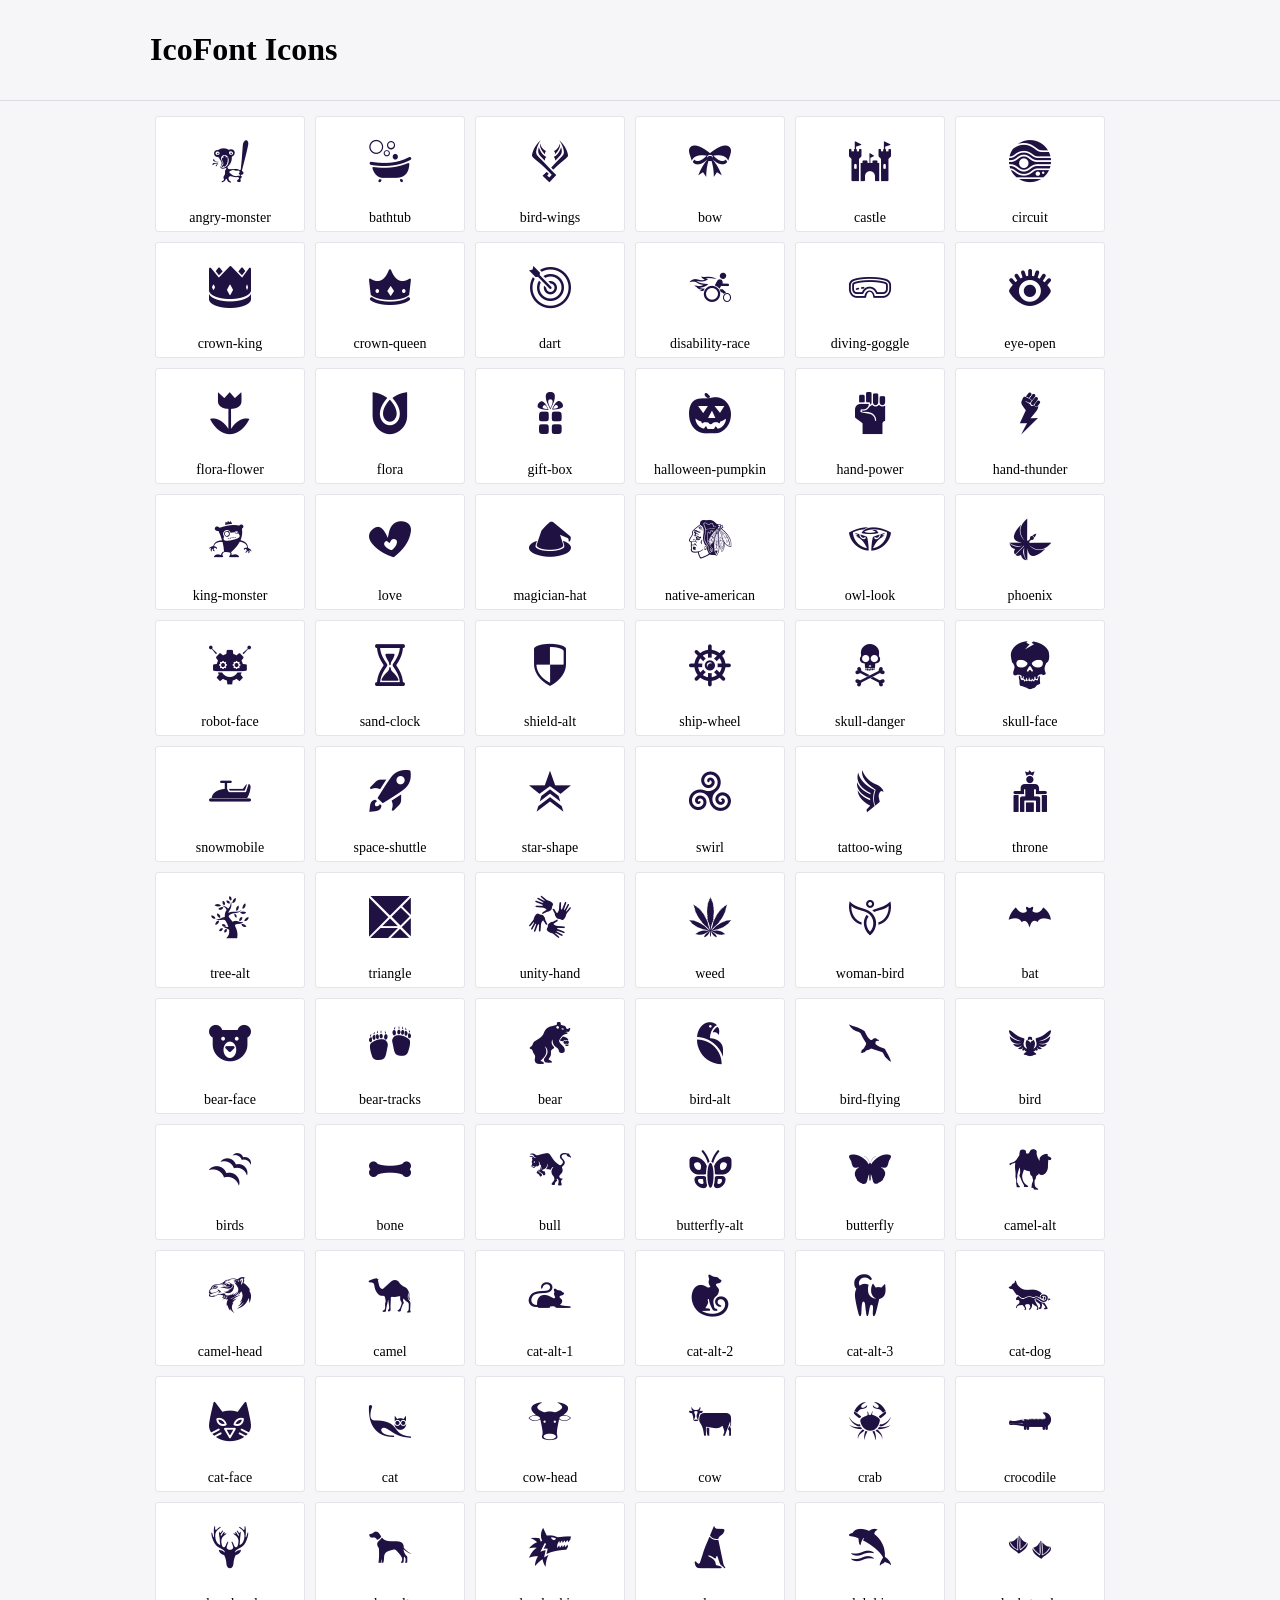
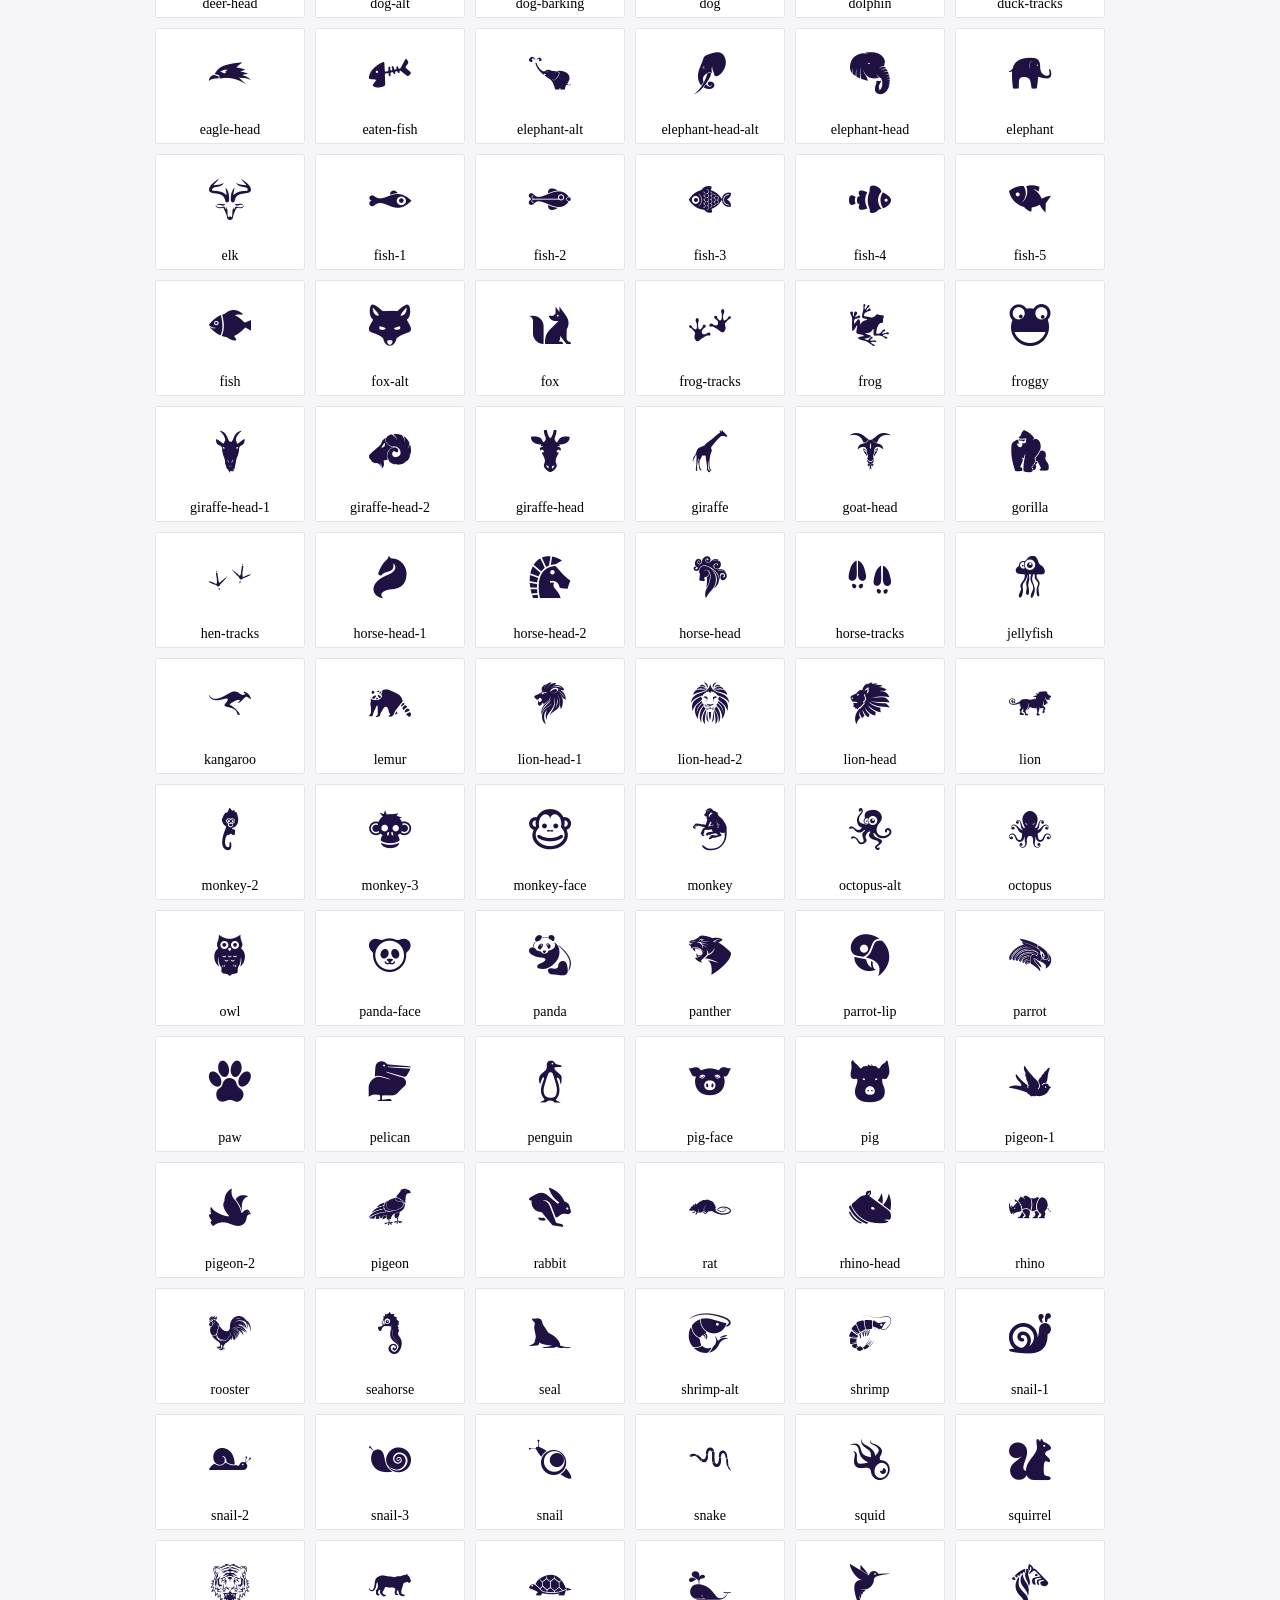
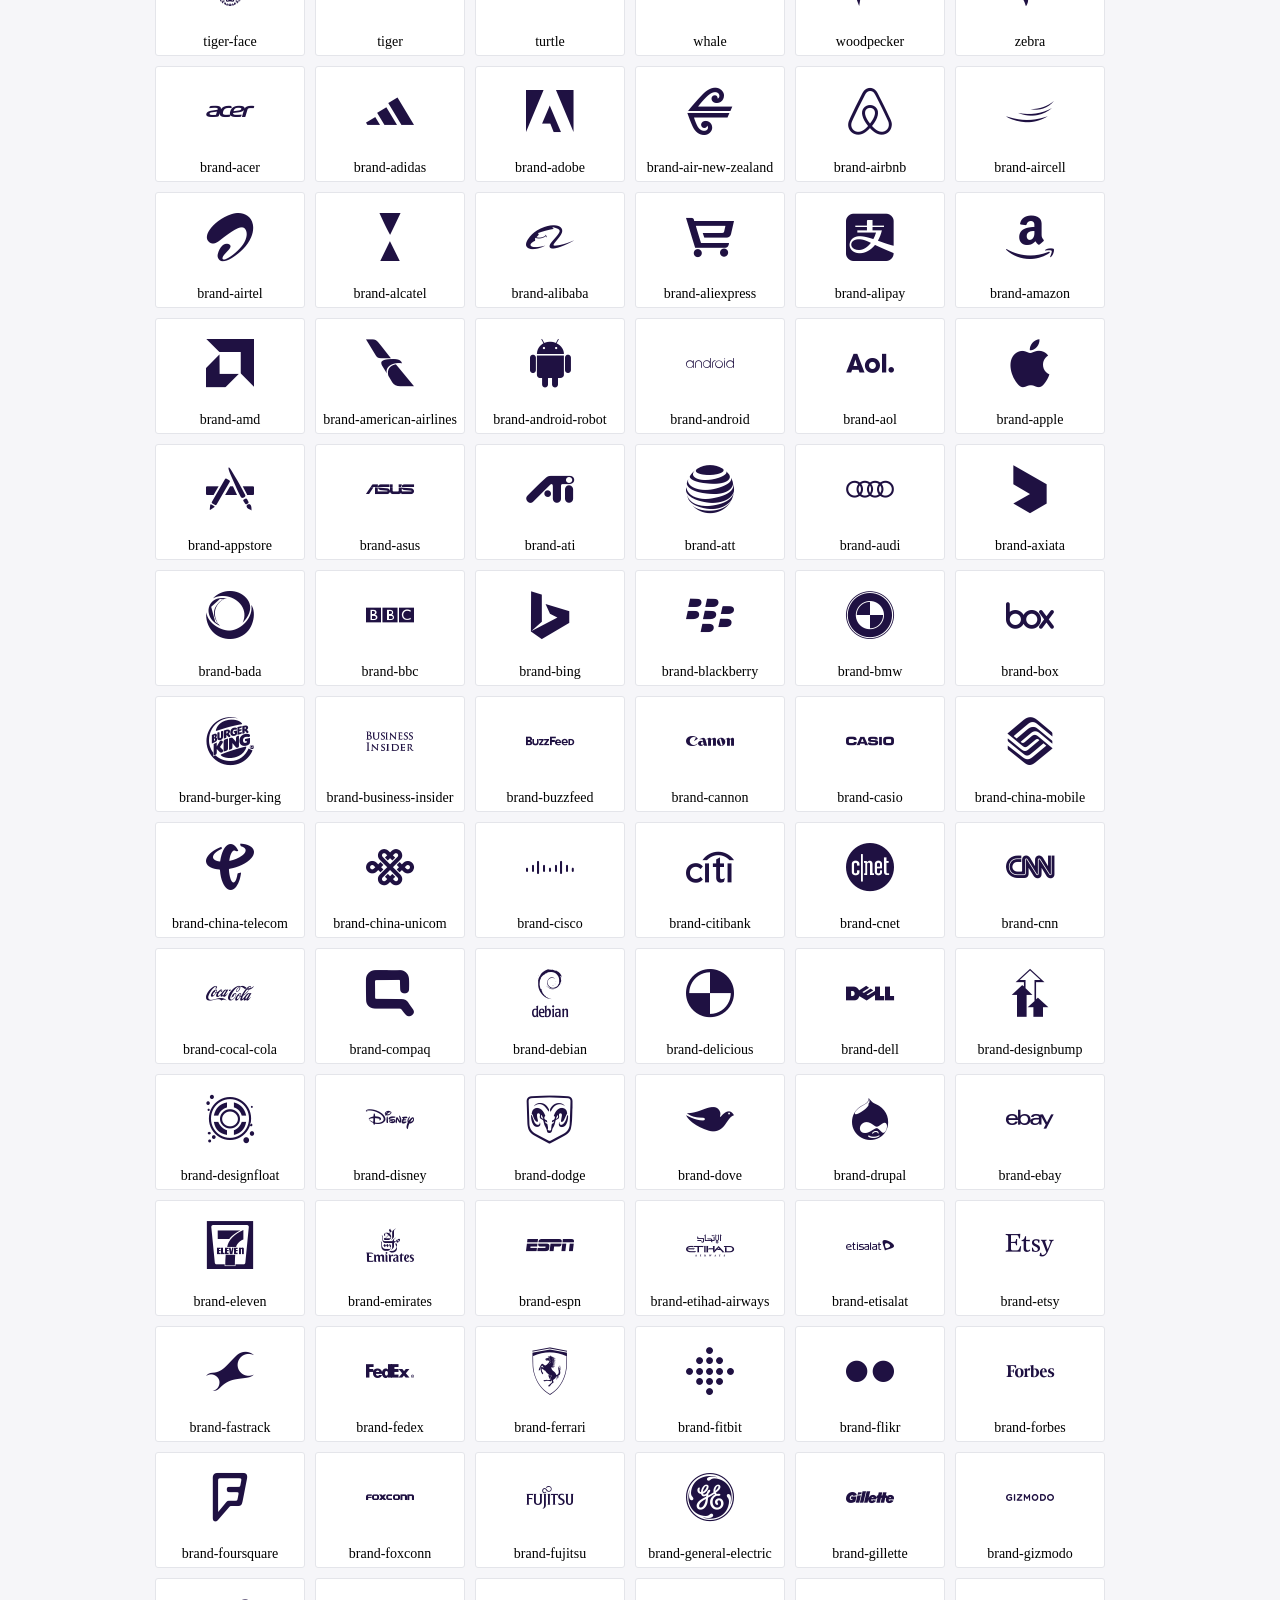
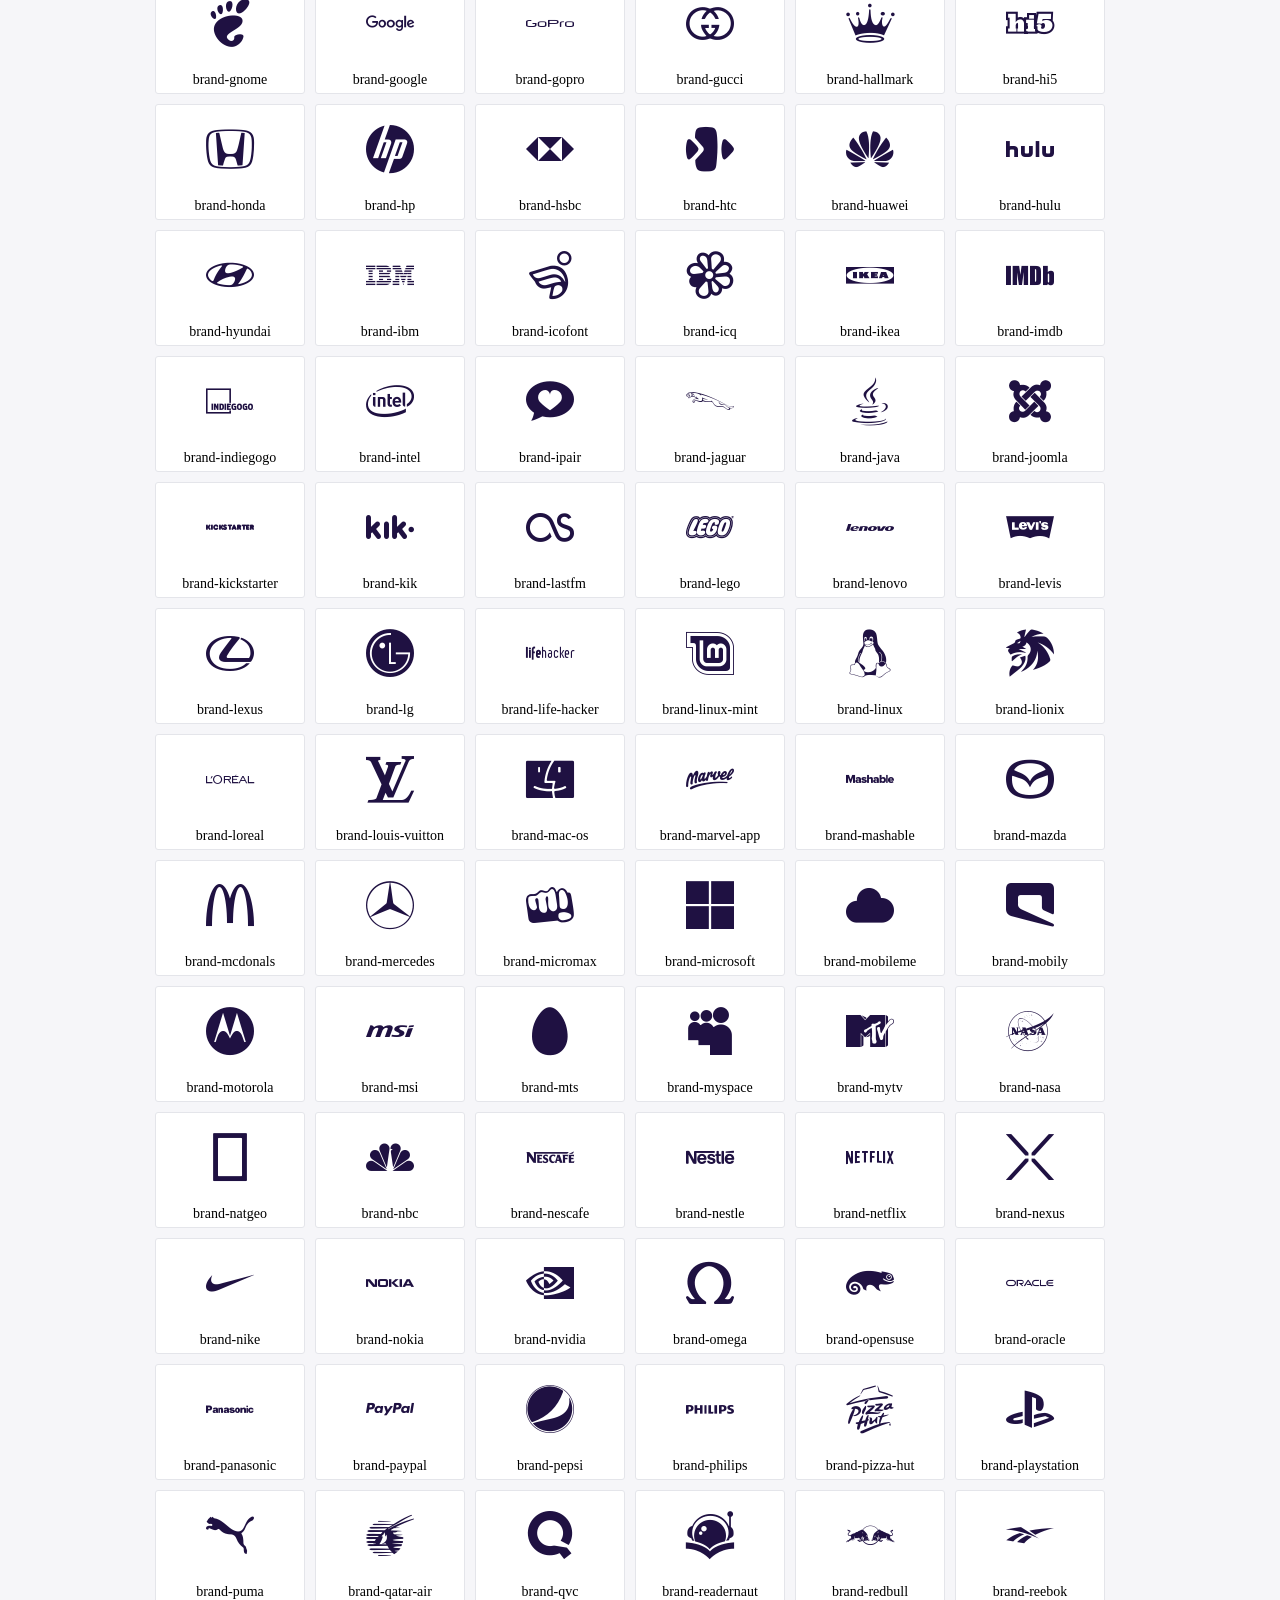
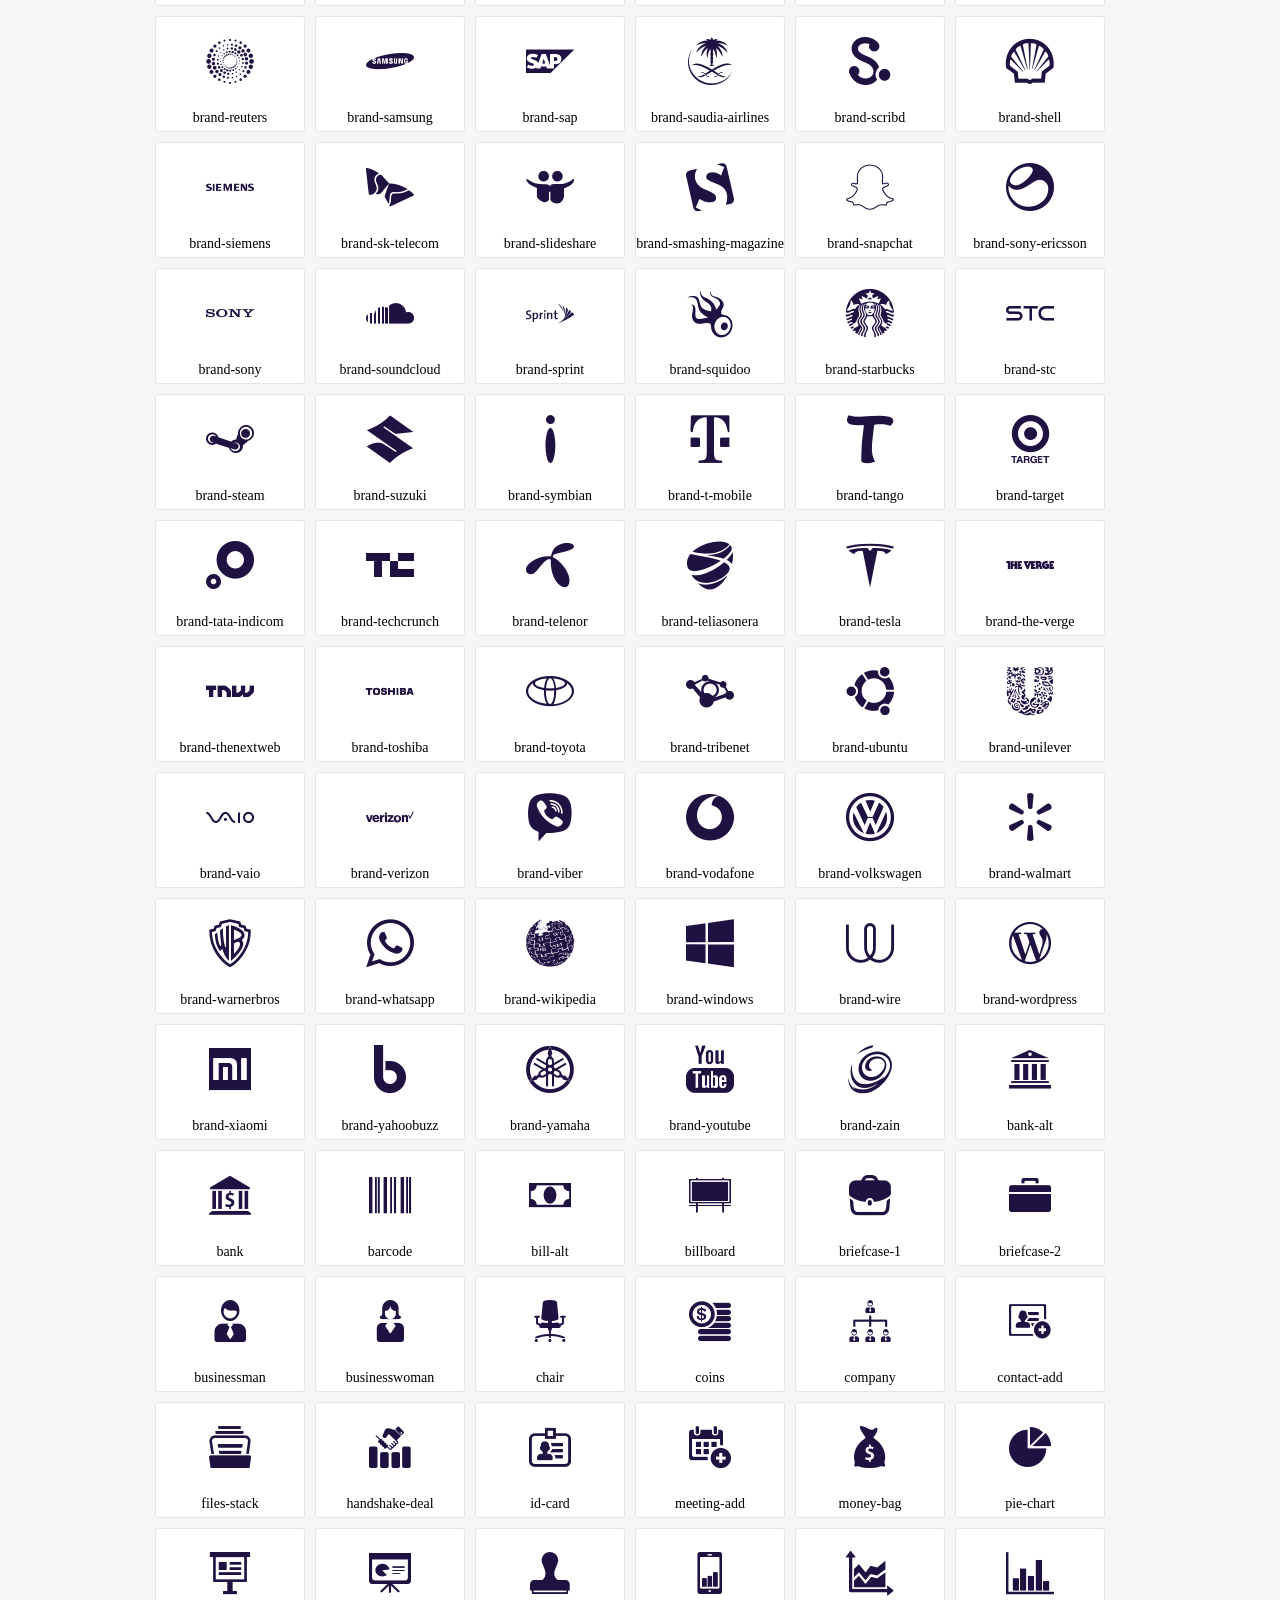
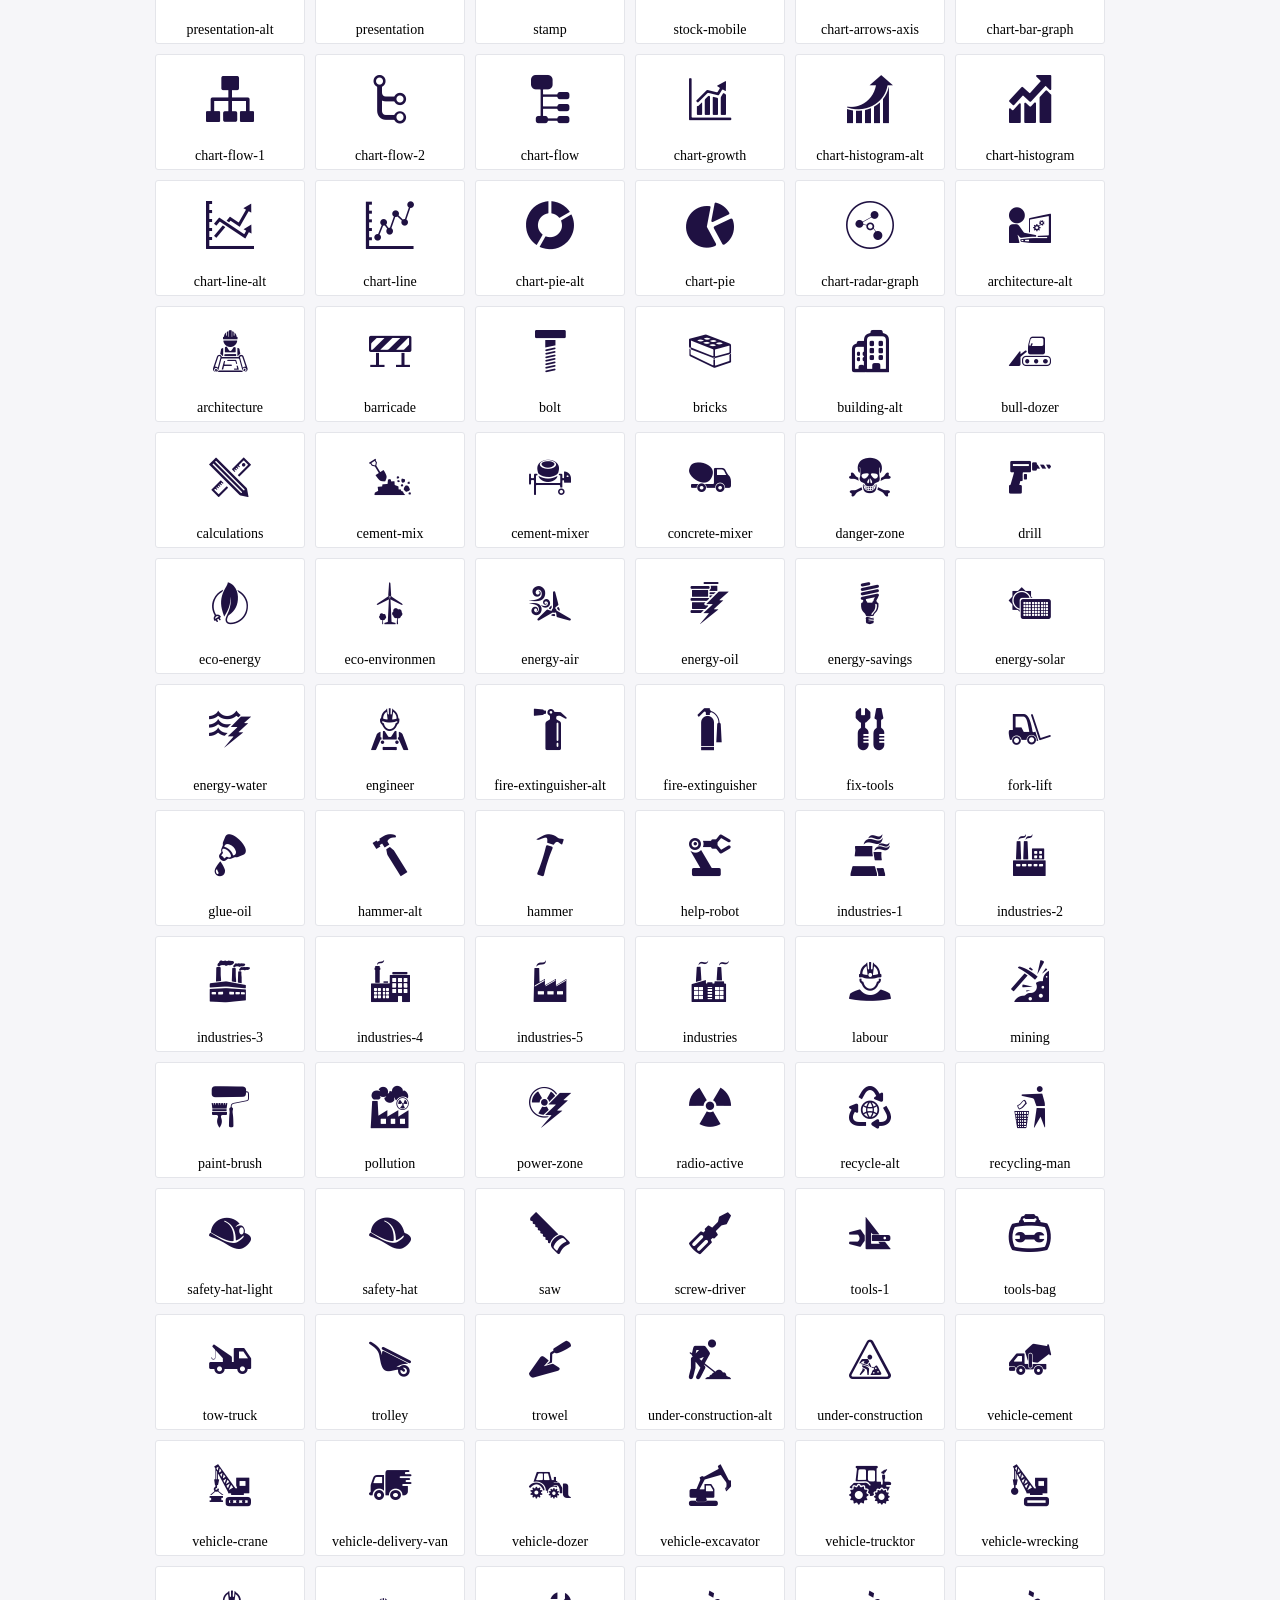
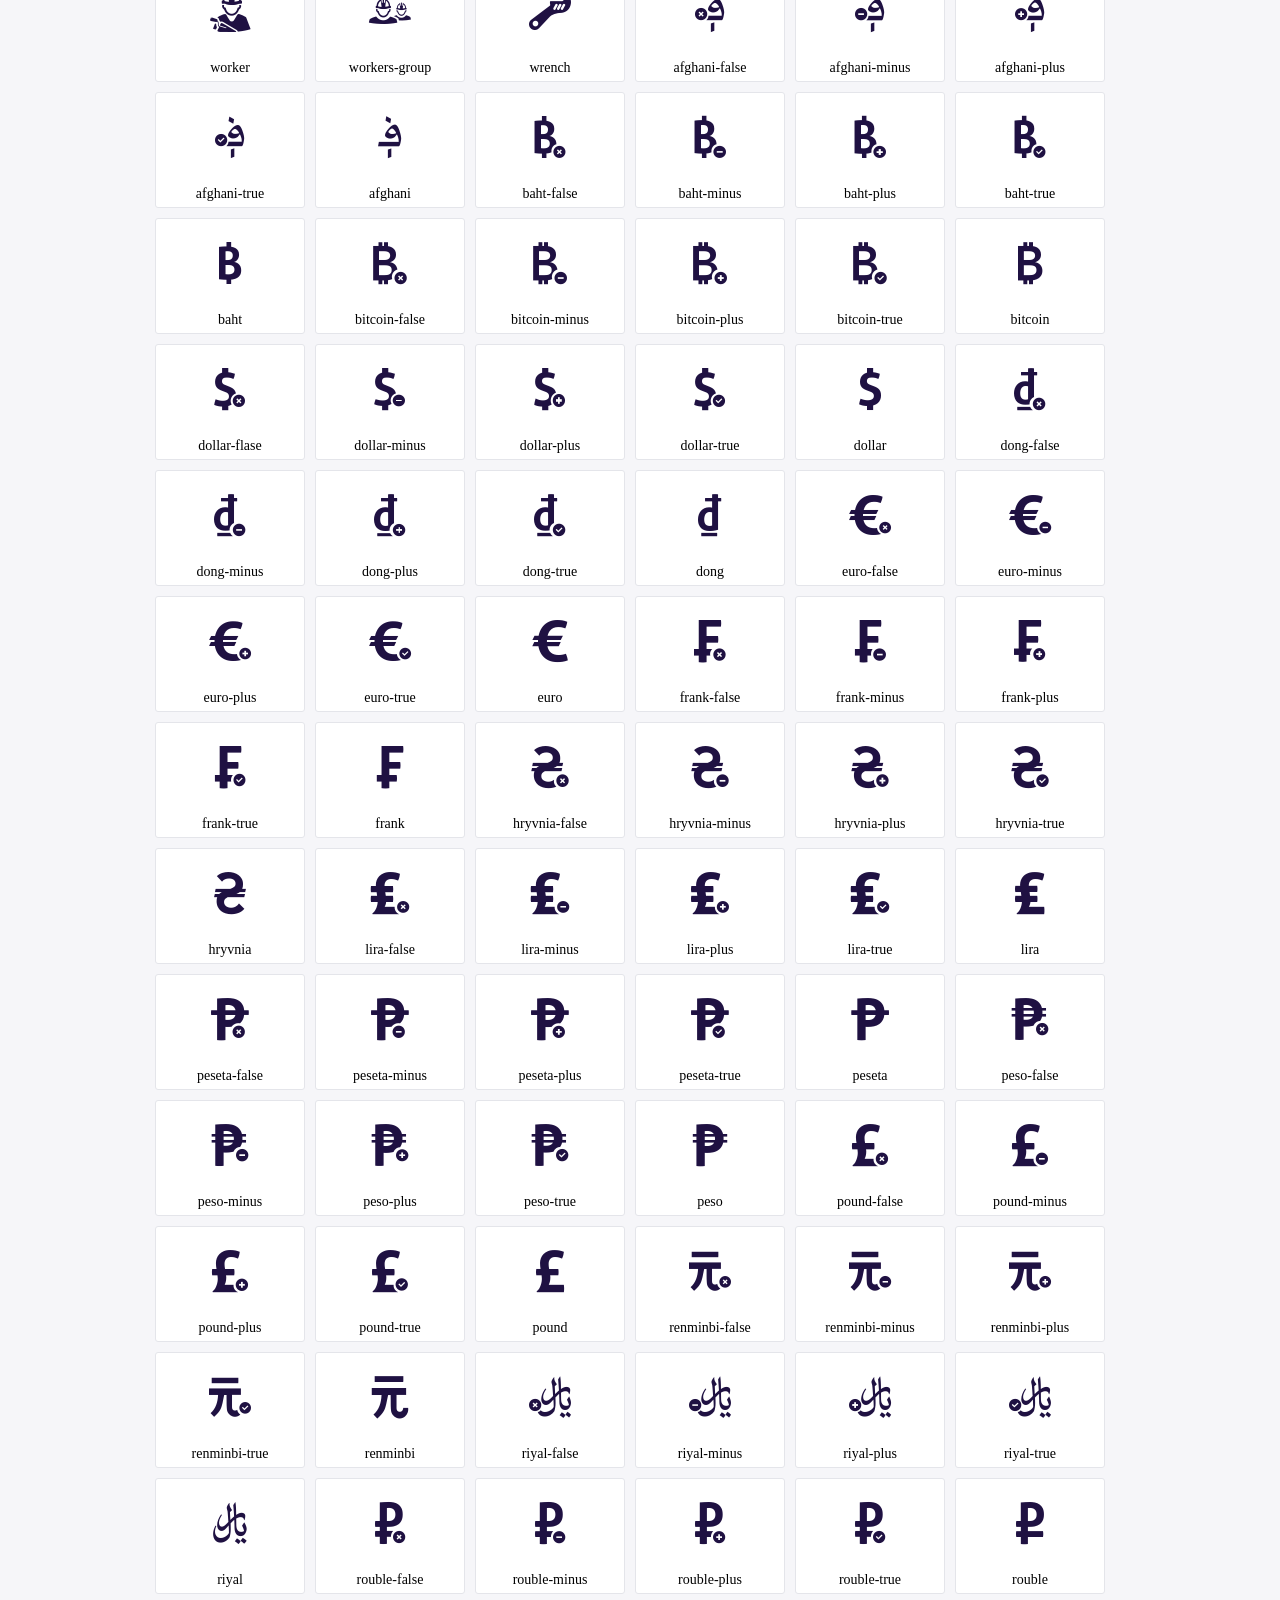
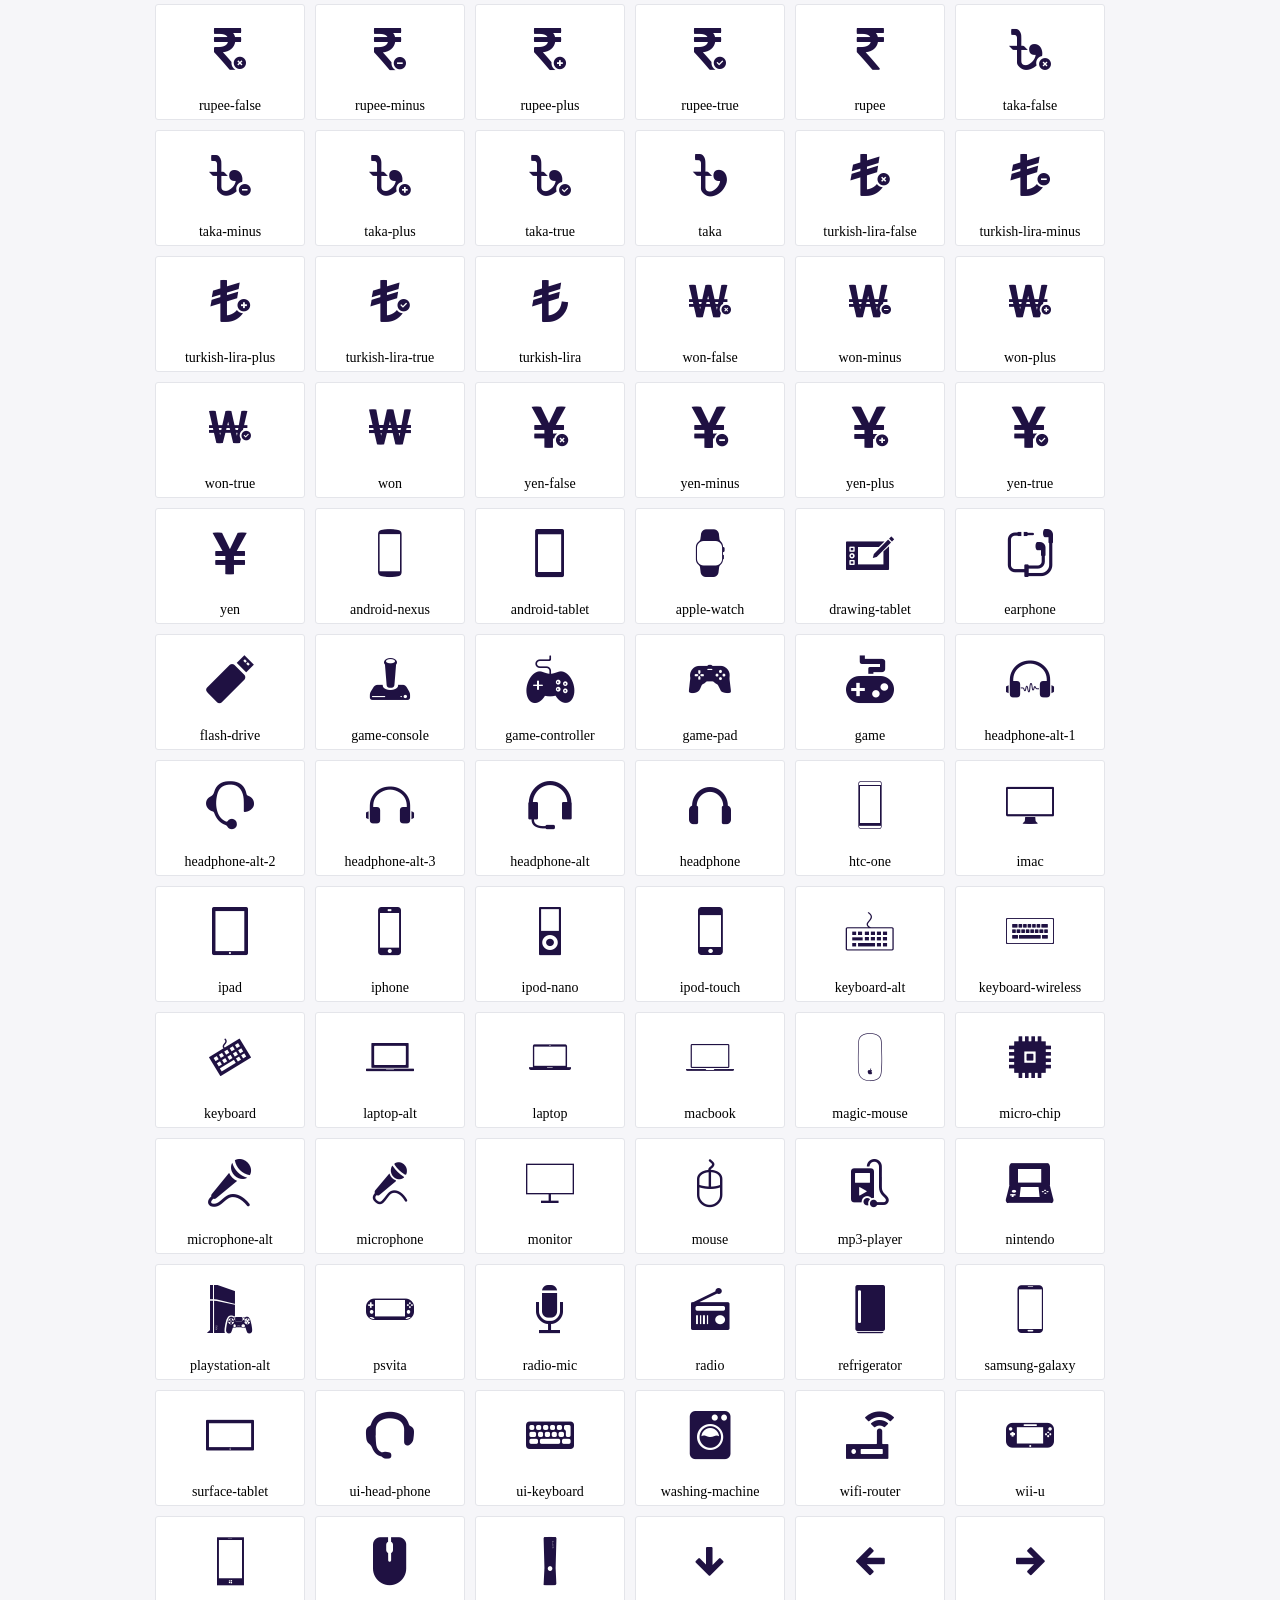
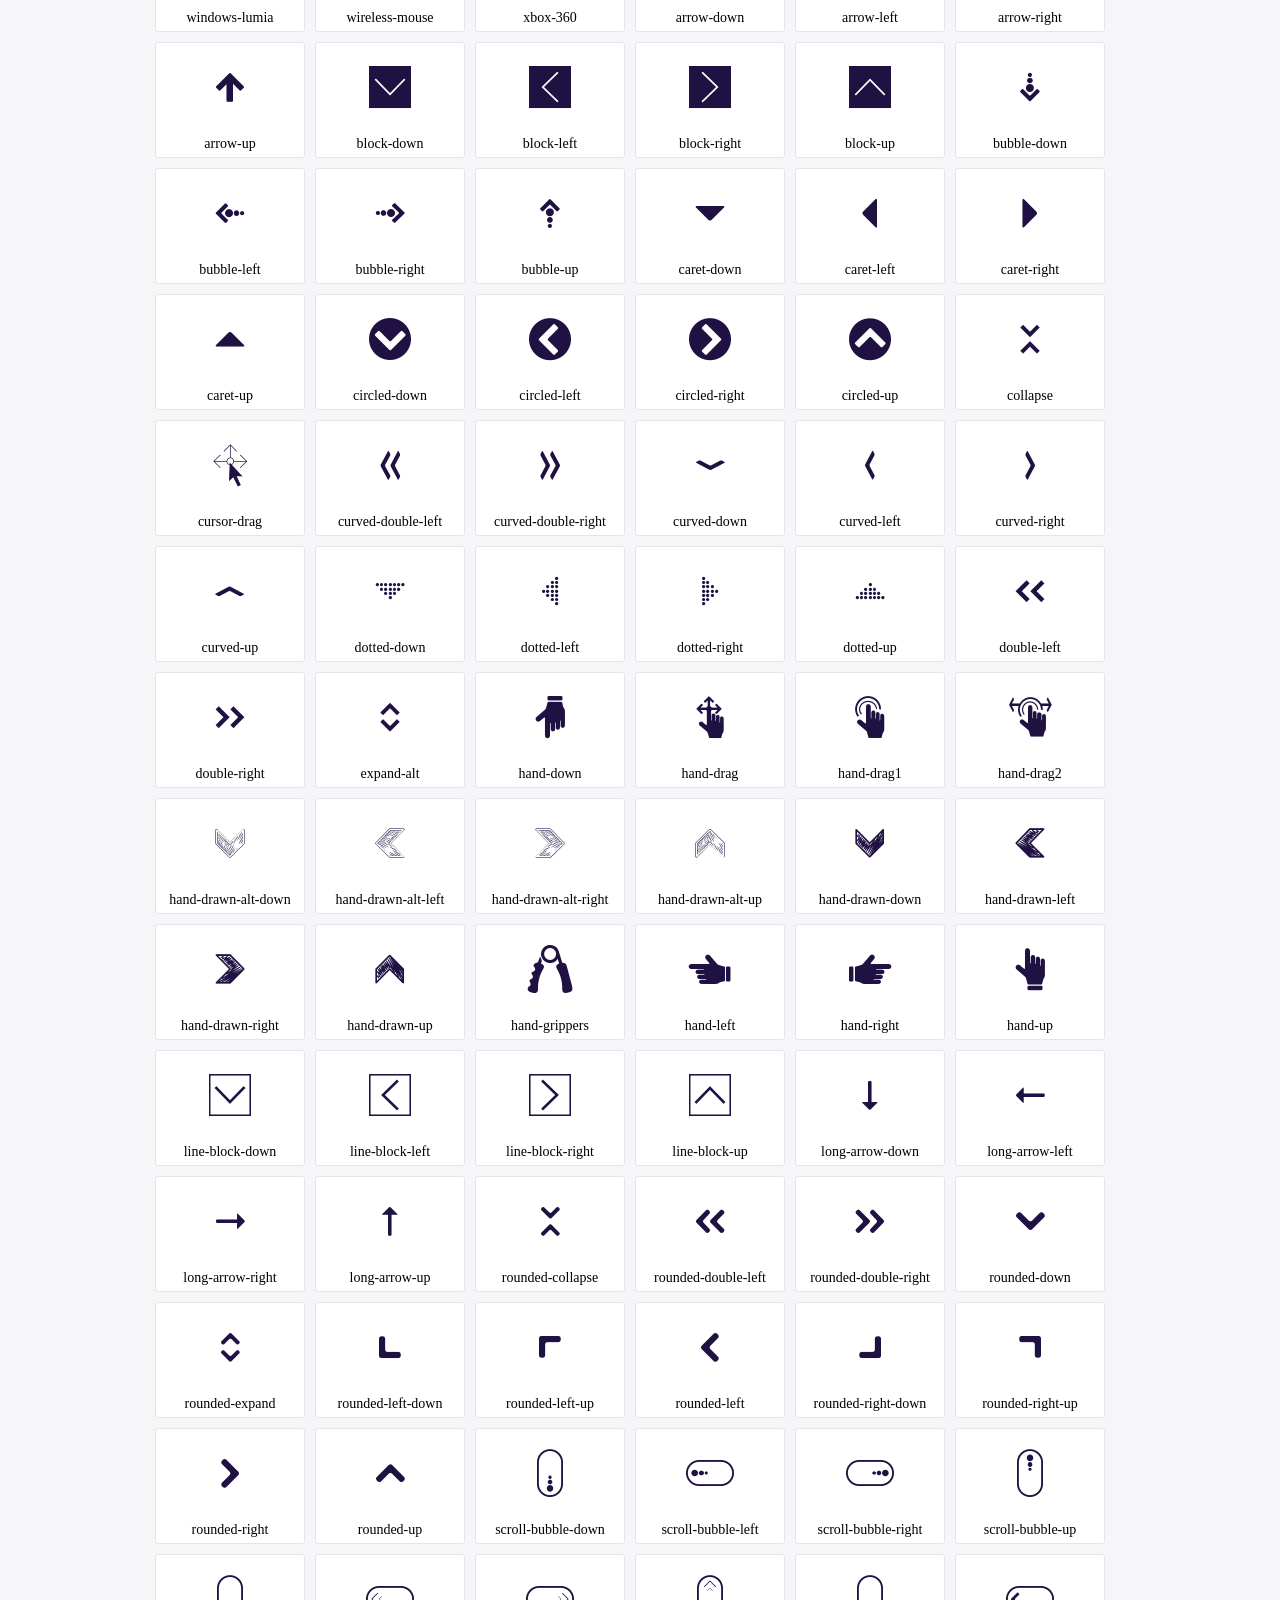
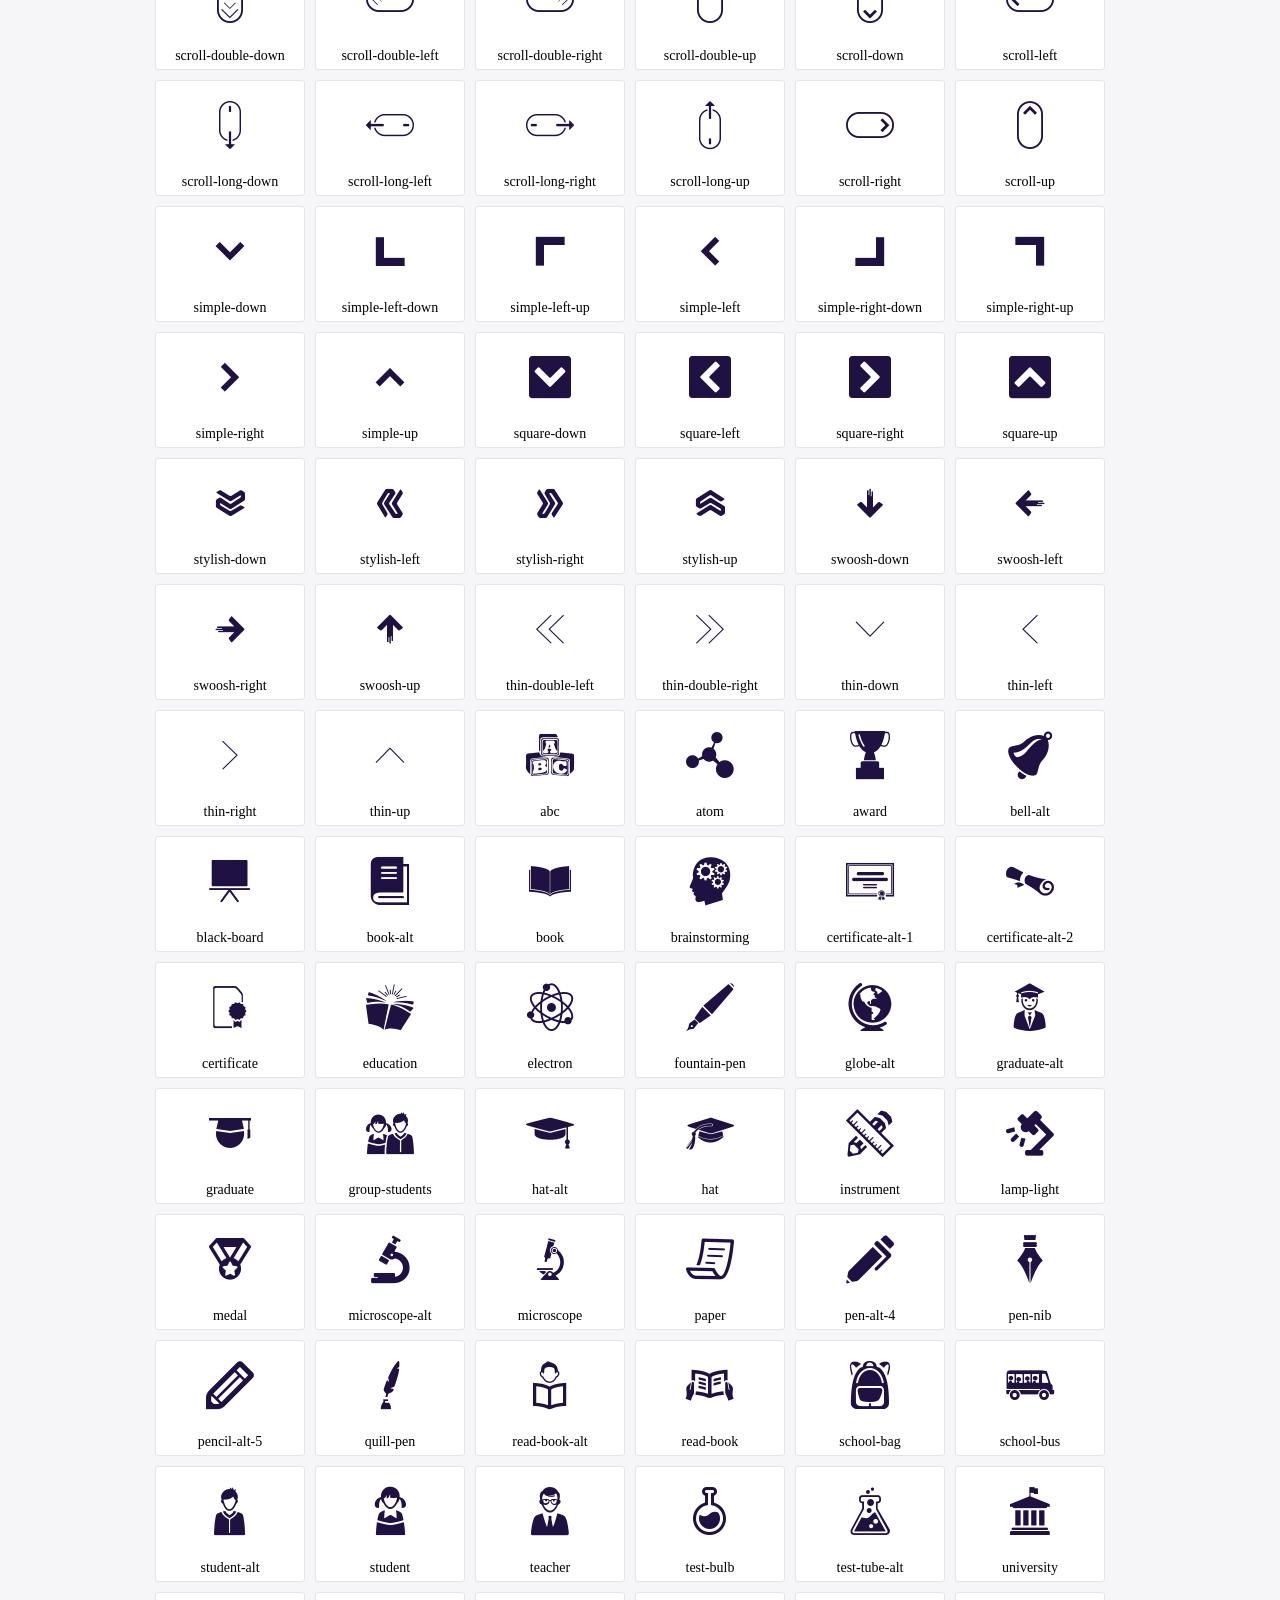
<file: backend/static/icofont/demo.html>
<!DOCTYPE html>
	<html>
	<head>
		<meta charset="utf-8">
		<title>Examples | IcoFont</title>
		<link rel="stylesheet" type="text/css" href="./icofont.min.css">
		<style type="text/css">
			body {
				margin: 0;
				padding: 0;
				background: #F6F6F9;
			}
			.header {
				border-bottom: 1px solid #DCDCE1;
				padding: 10px 0;
				margin-bottom: 10px;
			}
			.container {
				width: 980px;
				margin: 0 auto;
			}
			.ico-title {
				font-size: 2em;
			}
			.iconlist {
				margin: 0;
				padding: 0;
				list-style: none;
				text-align: center;
				width: 100%;
				display: flex;
				flex-wrap: wrap;
				flex-direction: row;
			}
			.iconlist li {
				position: relative;
				margin: 5px;
				width: 150px;
				cursor: pointer;
			}
			.iconlist li .icon-holder {
				position: relative;
				text-align: center;
				border-radius: 3px;
				overflow: hidden;
				padding-bottom: 5px;
				background: #ffffff;
				border: 1px solid #E4E5EA;
				transition: all 0.2s linear 0s;
			}
			.iconlist li .icon-holder:hover {
				background: #00C3DA;
				color: #ffffff;
			}
			.iconlist li .icon-holder:hover .icon i {
				color: #ffffff;
			}
			.iconlist li .icon-holder .icon {
				padding: 20px;
				text-align: center;
			}
			.iconlist li .icon-holder .icon i {
				font-size: 3em;
				color: #1F1142;
			}
			.iconlist li .icon-holder span {
				font-size: 14px;
				display: block;
				margin-top: 5px;
				border-radius: 3px;
			}
		</style>
	</head>
	<body>
	<div class="header">
		<div class="container">
			<h1 class="ico-title"> IcoFont Icons </h1>
		</div>
	</div>
	<div class="container">
		<ul class="iconlist">
		
		<li>
			<div class="icon-holder">
				<div class="icon"> 
					<i class="icofont-angry-monster"></i>
				</div> 
				<span> angry-monster </span>
			</div>
		</li>
		
		<li>
			<div class="icon-holder">
				<div class="icon"> 
					<i class="icofont-bathtub"></i>
				</div> 
				<span> bathtub </span>
			</div>
		</li>
		
		<li>
			<div class="icon-holder">
				<div class="icon"> 
					<i class="icofont-bird-wings"></i>
				</div> 
				<span> bird-wings </span>
			</div>
		</li>
		
		<li>
			<div class="icon-holder">
				<div class="icon"> 
					<i class="icofont-bow"></i>
				</div> 
				<span> bow </span>
			</div>
		</li>
		
		<li>
			<div class="icon-holder">
				<div class="icon"> 
					<i class="icofont-castle"></i>
				</div> 
				<span> castle </span>
			</div>
		</li>
		
		<li>
			<div class="icon-holder">
				<div class="icon"> 
					<i class="icofont-circuit"></i>
				</div> 
				<span> circuit </span>
			</div>
		</li>
		
		<li>
			<div class="icon-holder">
				<div class="icon"> 
					<i class="icofont-crown-king"></i>
				</div> 
				<span> crown-king </span>
			</div>
		</li>
		
		<li>
			<div class="icon-holder">
				<div class="icon"> 
					<i class="icofont-crown-queen"></i>
				</div> 
				<span> crown-queen </span>
			</div>
		</li>
		
		<li>
			<div class="icon-holder">
				<div class="icon"> 
					<i class="icofont-dart"></i>
				</div> 
				<span> dart </span>
			</div>
		</li>
		
		<li>
			<div class="icon-holder">
				<div class="icon"> 
					<i class="icofont-disability-race"></i>
				</div> 
				<span> disability-race </span>
			</div>
		</li>
		
		<li>
			<div class="icon-holder">
				<div class="icon"> 
					<i class="icofont-diving-goggle"></i>
				</div> 
				<span> diving-goggle </span>
			</div>
		</li>
		
		<li>
			<div class="icon-holder">
				<div class="icon"> 
					<i class="icofont-eye-open"></i>
				</div> 
				<span> eye-open </span>
			</div>
		</li>
		
		<li>
			<div class="icon-holder">
				<div class="icon"> 
					<i class="icofont-flora-flower"></i>
				</div> 
				<span> flora-flower </span>
			</div>
		</li>
		
		<li>
			<div class="icon-holder">
				<div class="icon"> 
					<i class="icofont-flora"></i>
				</div> 
				<span> flora </span>
			</div>
		</li>
		
		<li>
			<div class="icon-holder">
				<div class="icon"> 
					<i class="icofont-gift-box"></i>
				</div> 
				<span> gift-box </span>
			</div>
		</li>
		
		<li>
			<div class="icon-holder">
				<div class="icon"> 
					<i class="icofont-halloween-pumpkin"></i>
				</div> 
				<span> halloween-pumpkin </span>
			</div>
		</li>
		
		<li>
			<div class="icon-holder">
				<div class="icon"> 
					<i class="icofont-hand-power"></i>
				</div> 
				<span> hand-power </span>
			</div>
		</li>
		
		<li>
			<div class="icon-holder">
				<div class="icon"> 
					<i class="icofont-hand-thunder"></i>
				</div> 
				<span> hand-thunder </span>
			</div>
		</li>
		
		<li>
			<div class="icon-holder">
				<div class="icon"> 
					<i class="icofont-king-monster"></i>
				</div> 
				<span> king-monster </span>
			</div>
		</li>
		
		<li>
			<div class="icon-holder">
				<div class="icon"> 
					<i class="icofont-love"></i>
				</div> 
				<span> love </span>
			</div>
		</li>
		
		<li>
			<div class="icon-holder">
				<div class="icon"> 
					<i class="icofont-magician-hat"></i>
				</div> 
				<span> magician-hat </span>
			</div>
		</li>
		
		<li>
			<div class="icon-holder">
				<div class="icon"> 
					<i class="icofont-native-american"></i>
				</div> 
				<span> native-american </span>
			</div>
		</li>
		
		<li>
			<div class="icon-holder">
				<div class="icon"> 
					<i class="icofont-owl-look"></i>
				</div> 
				<span> owl-look </span>
			</div>
		</li>
		
		<li>
			<div class="icon-holder">
				<div class="icon"> 
					<i class="icofont-phoenix"></i>
				</div> 
				<span> phoenix </span>
			</div>
		</li>
		
		<li>
			<div class="icon-holder">
				<div class="icon"> 
					<i class="icofont-robot-face"></i>
				</div> 
				<span> robot-face </span>
			</div>
		</li>
		
		<li>
			<div class="icon-holder">
				<div class="icon"> 
					<i class="icofont-sand-clock"></i>
				</div> 
				<span> sand-clock </span>
			</div>
		</li>
		
		<li>
			<div class="icon-holder">
				<div class="icon"> 
					<i class="icofont-shield-alt"></i>
				</div> 
				<span> shield-alt </span>
			</div>
		</li>
		
		<li>
			<div class="icon-holder">
				<div class="icon"> 
					<i class="icofont-ship-wheel"></i>
				</div> 
				<span> ship-wheel </span>
			</div>
		</li>
		
		<li>
			<div class="icon-holder">
				<div class="icon"> 
					<i class="icofont-skull-danger"></i>
				</div> 
				<span> skull-danger </span>
			</div>
		</li>
		
		<li>
			<div class="icon-holder">
				<div class="icon"> 
					<i class="icofont-skull-face"></i>
				</div> 
				<span> skull-face </span>
			</div>
		</li>
		
		<li>
			<div class="icon-holder">
				<div class="icon"> 
					<i class="icofont-snowmobile"></i>
				</div> 
				<span> snowmobile </span>
			</div>
		</li>
		
		<li>
			<div class="icon-holder">
				<div class="icon"> 
					<i class="icofont-space-shuttle"></i>
				</div> 
				<span> space-shuttle </span>
			</div>
		</li>
		
		<li>
			<div class="icon-holder">
				<div class="icon"> 
					<i class="icofont-star-shape"></i>
				</div> 
				<span> star-shape </span>
			</div>
		</li>
		
		<li>
			<div class="icon-holder">
				<div class="icon"> 
					<i class="icofont-swirl"></i>
				</div> 
				<span> swirl </span>
			</div>
		</li>
		
		<li>
			<div class="icon-holder">
				<div class="icon"> 
					<i class="icofont-tattoo-wing"></i>
				</div> 
				<span> tattoo-wing </span>
			</div>
		</li>
		
		<li>
			<div class="icon-holder">
				<div class="icon"> 
					<i class="icofont-throne"></i>
				</div> 
				<span> throne </span>
			</div>
		</li>
		
		<li>
			<div class="icon-holder">
				<div class="icon"> 
					<i class="icofont-tree-alt"></i>
				</div> 
				<span> tree-alt </span>
			</div>
		</li>
		
		<li>
			<div class="icon-holder">
				<div class="icon"> 
					<i class="icofont-triangle"></i>
				</div> 
				<span> triangle </span>
			</div>
		</li>
		
		<li>
			<div class="icon-holder">
				<div class="icon"> 
					<i class="icofont-unity-hand"></i>
				</div> 
				<span> unity-hand </span>
			</div>
		</li>
		
		<li>
			<div class="icon-holder">
				<div class="icon"> 
					<i class="icofont-weed"></i>
				</div> 
				<span> weed </span>
			</div>
		</li>
		
		<li>
			<div class="icon-holder">
				<div class="icon"> 
					<i class="icofont-woman-bird"></i>
				</div> 
				<span> woman-bird </span>
			</div>
		</li>
		
		<li>
			<div class="icon-holder">
				<div class="icon"> 
					<i class="icofont-bat"></i>
				</div> 
				<span> bat </span>
			</div>
		</li>
		
		<li>
			<div class="icon-holder">
				<div class="icon"> 
					<i class="icofont-bear-face"></i>
				</div> 
				<span> bear-face </span>
			</div>
		</li>
		
		<li>
			<div class="icon-holder">
				<div class="icon"> 
					<i class="icofont-bear-tracks"></i>
				</div> 
				<span> bear-tracks </span>
			</div>
		</li>
		
		<li>
			<div class="icon-holder">
				<div class="icon"> 
					<i class="icofont-bear"></i>
				</div> 
				<span> bear </span>
			</div>
		</li>
		
		<li>
			<div class="icon-holder">
				<div class="icon"> 
					<i class="icofont-bird-alt"></i>
				</div> 
				<span> bird-alt </span>
			</div>
		</li>
		
		<li>
			<div class="icon-holder">
				<div class="icon"> 
					<i class="icofont-bird-flying"></i>
				</div> 
				<span> bird-flying </span>
			</div>
		</li>
		
		<li>
			<div class="icon-holder">
				<div class="icon"> 
					<i class="icofont-bird"></i>
				</div> 
				<span> bird </span>
			</div>
		</li>
		
		<li>
			<div class="icon-holder">
				<div class="icon"> 
					<i class="icofont-birds"></i>
				</div> 
				<span> birds </span>
			</div>
		</li>
		
		<li>
			<div class="icon-holder">
				<div class="icon"> 
					<i class="icofont-bone"></i>
				</div> 
				<span> bone </span>
			</div>
		</li>
		
		<li>
			<div class="icon-holder">
				<div class="icon"> 
					<i class="icofont-bull"></i>
				</div> 
				<span> bull </span>
			</div>
		</li>
		
		<li>
			<div class="icon-holder">
				<div class="icon"> 
					<i class="icofont-butterfly-alt"></i>
				</div> 
				<span> butterfly-alt </span>
			</div>
		</li>
		
		<li>
			<div class="icon-holder">
				<div class="icon"> 
					<i class="icofont-butterfly"></i>
				</div> 
				<span> butterfly </span>
			</div>
		</li>
		
		<li>
			<div class="icon-holder">
				<div class="icon"> 
					<i class="icofont-camel-alt"></i>
				</div> 
				<span> camel-alt </span>
			</div>
		</li>
		
		<li>
			<div class="icon-holder">
				<div class="icon"> 
					<i class="icofont-camel-head"></i>
				</div> 
				<span> camel-head </span>
			</div>
		</li>
		
		<li>
			<div class="icon-holder">
				<div class="icon"> 
					<i class="icofont-camel"></i>
				</div> 
				<span> camel </span>
			</div>
		</li>
		
		<li>
			<div class="icon-holder">
				<div class="icon"> 
					<i class="icofont-cat-alt-1"></i>
				</div> 
				<span> cat-alt-1 </span>
			</div>
		</li>
		
		<li>
			<div class="icon-holder">
				<div class="icon"> 
					<i class="icofont-cat-alt-2"></i>
				</div> 
				<span> cat-alt-2 </span>
			</div>
		</li>
		
		<li>
			<div class="icon-holder">
				<div class="icon"> 
					<i class="icofont-cat-alt-3"></i>
				</div> 
				<span> cat-alt-3 </span>
			</div>
		</li>
		
		<li>
			<div class="icon-holder">
				<div class="icon"> 
					<i class="icofont-cat-dog"></i>
				</div> 
				<span> cat-dog </span>
			</div>
		</li>
		
		<li>
			<div class="icon-holder">
				<div class="icon"> 
					<i class="icofont-cat-face"></i>
				</div> 
				<span> cat-face </span>
			</div>
		</li>
		
		<li>
			<div class="icon-holder">
				<div class="icon"> 
					<i class="icofont-cat"></i>
				</div> 
				<span> cat </span>
			</div>
		</li>
		
		<li>
			<div class="icon-holder">
				<div class="icon"> 
					<i class="icofont-cow-head"></i>
				</div> 
				<span> cow-head </span>
			</div>
		</li>
		
		<li>
			<div class="icon-holder">
				<div class="icon"> 
					<i class="icofont-cow"></i>
				</div> 
				<span> cow </span>
			</div>
		</li>
		
		<li>
			<div class="icon-holder">
				<div class="icon"> 
					<i class="icofont-crab"></i>
				</div> 
				<span> crab </span>
			</div>
		</li>
		
		<li>
			<div class="icon-holder">
				<div class="icon"> 
					<i class="icofont-crocodile"></i>
				</div> 
				<span> crocodile </span>
			</div>
		</li>
		
		<li>
			<div class="icon-holder">
				<div class="icon"> 
					<i class="icofont-deer-head"></i>
				</div> 
				<span> deer-head </span>
			</div>
		</li>
		
		<li>
			<div class="icon-holder">
				<div class="icon"> 
					<i class="icofont-dog-alt"></i>
				</div> 
				<span> dog-alt </span>
			</div>
		</li>
		
		<li>
			<div class="icon-holder">
				<div class="icon"> 
					<i class="icofont-dog-barking"></i>
				</div> 
				<span> dog-barking </span>
			</div>
		</li>
		
		<li>
			<div class="icon-holder">
				<div class="icon"> 
					<i class="icofont-dog"></i>
				</div> 
				<span> dog </span>
			</div>
		</li>
		
		<li>
			<div class="icon-holder">
				<div class="icon"> 
					<i class="icofont-dolphin"></i>
				</div> 
				<span> dolphin </span>
			</div>
		</li>
		
		<li>
			<div class="icon-holder">
				<div class="icon"> 
					<i class="icofont-duck-tracks"></i>
				</div> 
				<span> duck-tracks </span>
			</div>
		</li>
		
		<li>
			<div class="icon-holder">
				<div class="icon"> 
					<i class="icofont-eagle-head"></i>
				</div> 
				<span> eagle-head </span>
			</div>
		</li>
		
		<li>
			<div class="icon-holder">
				<div class="icon"> 
					<i class="icofont-eaten-fish"></i>
				</div> 
				<span> eaten-fish </span>
			</div>
		</li>
		
		<li>
			<div class="icon-holder">
				<div class="icon"> 
					<i class="icofont-elephant-alt"></i>
				</div> 
				<span> elephant-alt </span>
			</div>
		</li>
		
		<li>
			<div class="icon-holder">
				<div class="icon"> 
					<i class="icofont-elephant-head-alt"></i>
				</div> 
				<span> elephant-head-alt </span>
			</div>
		</li>
		
		<li>
			<div class="icon-holder">
				<div class="icon"> 
					<i class="icofont-elephant-head"></i>
				</div> 
				<span> elephant-head </span>
			</div>
		</li>
		
		<li>
			<div class="icon-holder">
				<div class="icon"> 
					<i class="icofont-elephant"></i>
				</div> 
				<span> elephant </span>
			</div>
		</li>
		
		<li>
			<div class="icon-holder">
				<div class="icon"> 
					<i class="icofont-elk"></i>
				</div> 
				<span> elk </span>
			</div>
		</li>
		
		<li>
			<div class="icon-holder">
				<div class="icon"> 
					<i class="icofont-fish-1"></i>
				</div> 
				<span> fish-1 </span>
			</div>
		</li>
		
		<li>
			<div class="icon-holder">
				<div class="icon"> 
					<i class="icofont-fish-2"></i>
				</div> 
				<span> fish-2 </span>
			</div>
		</li>
		
		<li>
			<div class="icon-holder">
				<div class="icon"> 
					<i class="icofont-fish-3"></i>
				</div> 
				<span> fish-3 </span>
			</div>
		</li>
		
		<li>
			<div class="icon-holder">
				<div class="icon"> 
					<i class="icofont-fish-4"></i>
				</div> 
				<span> fish-4 </span>
			</div>
		</li>
		
		<li>
			<div class="icon-holder">
				<div class="icon"> 
					<i class="icofont-fish-5"></i>
				</div> 
				<span> fish-5 </span>
			</div>
		</li>
		
		<li>
			<div class="icon-holder">
				<div class="icon"> 
					<i class="icofont-fish"></i>
				</div> 
				<span> fish </span>
			</div>
		</li>
		
		<li>
			<div class="icon-holder">
				<div class="icon"> 
					<i class="icofont-fox-alt"></i>
				</div> 
				<span> fox-alt </span>
			</div>
		</li>
		
		<li>
			<div class="icon-holder">
				<div class="icon"> 
					<i class="icofont-fox"></i>
				</div> 
				<span> fox </span>
			</div>
		</li>
		
		<li>
			<div class="icon-holder">
				<div class="icon"> 
					<i class="icofont-frog-tracks"></i>
				</div> 
				<span> frog-tracks </span>
			</div>
		</li>
		
		<li>
			<div class="icon-holder">
				<div class="icon"> 
					<i class="icofont-frog"></i>
				</div> 
				<span> frog </span>
			</div>
		</li>
		
		<li>
			<div class="icon-holder">
				<div class="icon"> 
					<i class="icofont-froggy"></i>
				</div> 
				<span> froggy </span>
			</div>
		</li>
		
		<li>
			<div class="icon-holder">
				<div class="icon"> 
					<i class="icofont-giraffe-head-1"></i>
				</div> 
				<span> giraffe-head-1 </span>
			</div>
		</li>
		
		<li>
			<div class="icon-holder">
				<div class="icon"> 
					<i class="icofont-giraffe-head-2"></i>
				</div> 
				<span> giraffe-head-2 </span>
			</div>
		</li>
		
		<li>
			<div class="icon-holder">
				<div class="icon"> 
					<i class="icofont-giraffe-head"></i>
				</div> 
				<span> giraffe-head </span>
			</div>
		</li>
		
		<li>
			<div class="icon-holder">
				<div class="icon"> 
					<i class="icofont-giraffe"></i>
				</div> 
				<span> giraffe </span>
			</div>
		</li>
		
		<li>
			<div class="icon-holder">
				<div class="icon"> 
					<i class="icofont-goat-head"></i>
				</div> 
				<span> goat-head </span>
			</div>
		</li>
		
		<li>
			<div class="icon-holder">
				<div class="icon"> 
					<i class="icofont-gorilla"></i>
				</div> 
				<span> gorilla </span>
			</div>
		</li>
		
		<li>
			<div class="icon-holder">
				<div class="icon"> 
					<i class="icofont-hen-tracks"></i>
				</div> 
				<span> hen-tracks </span>
			</div>
		</li>
		
		<li>
			<div class="icon-holder">
				<div class="icon"> 
					<i class="icofont-horse-head-1"></i>
				</div> 
				<span> horse-head-1 </span>
			</div>
		</li>
		
		<li>
			<div class="icon-holder">
				<div class="icon"> 
					<i class="icofont-horse-head-2"></i>
				</div> 
				<span> horse-head-2 </span>
			</div>
		</li>
		
		<li>
			<div class="icon-holder">
				<div class="icon"> 
					<i class="icofont-horse-head"></i>
				</div> 
				<span> horse-head </span>
			</div>
		</li>
		
		<li>
			<div class="icon-holder">
				<div class="icon"> 
					<i class="icofont-horse-tracks"></i>
				</div> 
				<span> horse-tracks </span>
			</div>
		</li>
		
		<li>
			<div class="icon-holder">
				<div class="icon"> 
					<i class="icofont-jellyfish"></i>
				</div> 
				<span> jellyfish </span>
			</div>
		</li>
		
		<li>
			<div class="icon-holder">
				<div class="icon"> 
					<i class="icofont-kangaroo"></i>
				</div> 
				<span> kangaroo </span>
			</div>
		</li>
		
		<li>
			<div class="icon-holder">
				<div class="icon"> 
					<i class="icofont-lemur"></i>
				</div> 
				<span> lemur </span>
			</div>
		</li>
		
		<li>
			<div class="icon-holder">
				<div class="icon"> 
					<i class="icofont-lion-head-1"></i>
				</div> 
				<span> lion-head-1 </span>
			</div>
		</li>
		
		<li>
			<div class="icon-holder">
				<div class="icon"> 
					<i class="icofont-lion-head-2"></i>
				</div> 
				<span> lion-head-2 </span>
			</div>
		</li>
		
		<li>
			<div class="icon-holder">
				<div class="icon"> 
					<i class="icofont-lion-head"></i>
				</div> 
				<span> lion-head </span>
			</div>
		</li>
		
		<li>
			<div class="icon-holder">
				<div class="icon"> 
					<i class="icofont-lion"></i>
				</div> 
				<span> lion </span>
			</div>
		</li>
		
		<li>
			<div class="icon-holder">
				<div class="icon"> 
					<i class="icofont-monkey-2"></i>
				</div> 
				<span> monkey-2 </span>
			</div>
		</li>
		
		<li>
			<div class="icon-holder">
				<div class="icon"> 
					<i class="icofont-monkey-3"></i>
				</div> 
				<span> monkey-3 </span>
			</div>
		</li>
		
		<li>
			<div class="icon-holder">
				<div class="icon"> 
					<i class="icofont-monkey-face"></i>
				</div> 
				<span> monkey-face </span>
			</div>
		</li>
		
		<li>
			<div class="icon-holder">
				<div class="icon"> 
					<i class="icofont-monkey"></i>
				</div> 
				<span> monkey </span>
			</div>
		</li>
		
		<li>
			<div class="icon-holder">
				<div class="icon"> 
					<i class="icofont-octopus-alt"></i>
				</div> 
				<span> octopus-alt </span>
			</div>
		</li>
		
		<li>
			<div class="icon-holder">
				<div class="icon"> 
					<i class="icofont-octopus"></i>
				</div> 
				<span> octopus </span>
			</div>
		</li>
		
		<li>
			<div class="icon-holder">
				<div class="icon"> 
					<i class="icofont-owl"></i>
				</div> 
				<span> owl </span>
			</div>
		</li>
		
		<li>
			<div class="icon-holder">
				<div class="icon"> 
					<i class="icofont-panda-face"></i>
				</div> 
				<span> panda-face </span>
			</div>
		</li>
		
		<li>
			<div class="icon-holder">
				<div class="icon"> 
					<i class="icofont-panda"></i>
				</div> 
				<span> panda </span>
			</div>
		</li>
		
		<li>
			<div class="icon-holder">
				<div class="icon"> 
					<i class="icofont-panther"></i>
				</div> 
				<span> panther </span>
			</div>
		</li>
		
		<li>
			<div class="icon-holder">
				<div class="icon"> 
					<i class="icofont-parrot-lip"></i>
				</div> 
				<span> parrot-lip </span>
			</div>
		</li>
		
		<li>
			<div class="icon-holder">
				<div class="icon"> 
					<i class="icofont-parrot"></i>
				</div> 
				<span> parrot </span>
			</div>
		</li>
		
		<li>
			<div class="icon-holder">
				<div class="icon"> 
					<i class="icofont-paw"></i>
				</div> 
				<span> paw </span>
			</div>
		</li>
		
		<li>
			<div class="icon-holder">
				<div class="icon"> 
					<i class="icofont-pelican"></i>
				</div> 
				<span> pelican </span>
			</div>
		</li>
		
		<li>
			<div class="icon-holder">
				<div class="icon"> 
					<i class="icofont-penguin"></i>
				</div> 
				<span> penguin </span>
			</div>
		</li>
		
		<li>
			<div class="icon-holder">
				<div class="icon"> 
					<i class="icofont-pig-face"></i>
				</div> 
				<span> pig-face </span>
			</div>
		</li>
		
		<li>
			<div class="icon-holder">
				<div class="icon"> 
					<i class="icofont-pig"></i>
				</div> 
				<span> pig </span>
			</div>
		</li>
		
		<li>
			<div class="icon-holder">
				<div class="icon"> 
					<i class="icofont-pigeon-1"></i>
				</div> 
				<span> pigeon-1 </span>
			</div>
		</li>
		
		<li>
			<div class="icon-holder">
				<div class="icon"> 
					<i class="icofont-pigeon-2"></i>
				</div> 
				<span> pigeon-2 </span>
			</div>
		</li>
		
		<li>
			<div class="icon-holder">
				<div class="icon"> 
					<i class="icofont-pigeon"></i>
				</div> 
				<span> pigeon </span>
			</div>
		</li>
		
		<li>
			<div class="icon-holder">
				<div class="icon"> 
					<i class="icofont-rabbit"></i>
				</div> 
				<span> rabbit </span>
			</div>
		</li>
		
		<li>
			<div class="icon-holder">
				<div class="icon"> 
					<i class="icofont-rat"></i>
				</div> 
				<span> rat </span>
			</div>
		</li>
		
		<li>
			<div class="icon-holder">
				<div class="icon"> 
					<i class="icofont-rhino-head"></i>
				</div> 
				<span> rhino-head </span>
			</div>
		</li>
		
		<li>
			<div class="icon-holder">
				<div class="icon"> 
					<i class="icofont-rhino"></i>
				</div> 
				<span> rhino </span>
			</div>
		</li>
		
		<li>
			<div class="icon-holder">
				<div class="icon"> 
					<i class="icofont-rooster"></i>
				</div> 
				<span> rooster </span>
			</div>
		</li>
		
		<li>
			<div class="icon-holder">
				<div class="icon"> 
					<i class="icofont-seahorse"></i>
				</div> 
				<span> seahorse </span>
			</div>
		</li>
		
		<li>
			<div class="icon-holder">
				<div class="icon"> 
					<i class="icofont-seal"></i>
				</div> 
				<span> seal </span>
			</div>
		</li>
		
		<li>
			<div class="icon-holder">
				<div class="icon"> 
					<i class="icofont-shrimp-alt"></i>
				</div> 
				<span> shrimp-alt </span>
			</div>
		</li>
		
		<li>
			<div class="icon-holder">
				<div class="icon"> 
					<i class="icofont-shrimp"></i>
				</div> 
				<span> shrimp </span>
			</div>
		</li>
		
		<li>
			<div class="icon-holder">
				<div class="icon"> 
					<i class="icofont-snail-1"></i>
				</div> 
				<span> snail-1 </span>
			</div>
		</li>
		
		<li>
			<div class="icon-holder">
				<div class="icon"> 
					<i class="icofont-snail-2"></i>
				</div> 
				<span> snail-2 </span>
			</div>
		</li>
		
		<li>
			<div class="icon-holder">
				<div class="icon"> 
					<i class="icofont-snail-3"></i>
				</div> 
				<span> snail-3 </span>
			</div>
		</li>
		
		<li>
			<div class="icon-holder">
				<div class="icon"> 
					<i class="icofont-snail"></i>
				</div> 
				<span> snail </span>
			</div>
		</li>
		
		<li>
			<div class="icon-holder">
				<div class="icon"> 
					<i class="icofont-snake"></i>
				</div> 
				<span> snake </span>
			</div>
		</li>
		
		<li>
			<div class="icon-holder">
				<div class="icon"> 
					<i class="icofont-squid"></i>
				</div> 
				<span> squid </span>
			</div>
		</li>
		
		<li>
			<div class="icon-holder">
				<div class="icon"> 
					<i class="icofont-squirrel"></i>
				</div> 
				<span> squirrel </span>
			</div>
		</li>
		
		<li>
			<div class="icon-holder">
				<div class="icon"> 
					<i class="icofont-tiger-face"></i>
				</div> 
				<span> tiger-face </span>
			</div>
		</li>
		
		<li>
			<div class="icon-holder">
				<div class="icon"> 
					<i class="icofont-tiger"></i>
				</div> 
				<span> tiger </span>
			</div>
		</li>
		
		<li>
			<div class="icon-holder">
				<div class="icon"> 
					<i class="icofont-turtle"></i>
				</div> 
				<span> turtle </span>
			</div>
		</li>
		
		<li>
			<div class="icon-holder">
				<div class="icon"> 
					<i class="icofont-whale"></i>
				</div> 
				<span> whale </span>
			</div>
		</li>
		
		<li>
			<div class="icon-holder">
				<div class="icon"> 
					<i class="icofont-woodpecker"></i>
				</div> 
				<span> woodpecker </span>
			</div>
		</li>
		
		<li>
			<div class="icon-holder">
				<div class="icon"> 
					<i class="icofont-zebra"></i>
				</div> 
				<span> zebra </span>
			</div>
		</li>
		
		<li>
			<div class="icon-holder">
				<div class="icon"> 
					<i class="icofont-brand-acer"></i>
				</div> 
				<span> brand-acer </span>
			</div>
		</li>
		
		<li>
			<div class="icon-holder">
				<div class="icon"> 
					<i class="icofont-brand-adidas"></i>
				</div> 
				<span> brand-adidas </span>
			</div>
		</li>
		
		<li>
			<div class="icon-holder">
				<div class="icon"> 
					<i class="icofont-brand-adobe"></i>
				</div> 
				<span> brand-adobe </span>
			</div>
		</li>
		
		<li>
			<div class="icon-holder">
				<div class="icon"> 
					<i class="icofont-brand-air-new-zealand"></i>
				</div> 
				<span> brand-air-new-zealand </span>
			</div>
		</li>
		
		<li>
			<div class="icon-holder">
				<div class="icon"> 
					<i class="icofont-brand-airbnb"></i>
				</div> 
				<span> brand-airbnb </span>
			</div>
		</li>
		
		<li>
			<div class="icon-holder">
				<div class="icon"> 
					<i class="icofont-brand-aircell"></i>
				</div> 
				<span> brand-aircell </span>
			</div>
		</li>
		
		<li>
			<div class="icon-holder">
				<div class="icon"> 
					<i class="icofont-brand-airtel"></i>
				</div> 
				<span> brand-airtel </span>
			</div>
		</li>
		
		<li>
			<div class="icon-holder">
				<div class="icon"> 
					<i class="icofont-brand-alcatel"></i>
				</div> 
				<span> brand-alcatel </span>
			</div>
		</li>
		
		<li>
			<div class="icon-holder">
				<div class="icon"> 
					<i class="icofont-brand-alibaba"></i>
				</div> 
				<span> brand-alibaba </span>
			</div>
		</li>
		
		<li>
			<div class="icon-holder">
				<div class="icon"> 
					<i class="icofont-brand-aliexpress"></i>
				</div> 
				<span> brand-aliexpress </span>
			</div>
		</li>
		
		<li>
			<div class="icon-holder">
				<div class="icon"> 
					<i class="icofont-brand-alipay"></i>
				</div> 
				<span> brand-alipay </span>
			</div>
		</li>
		
		<li>
			<div class="icon-holder">
				<div class="icon"> 
					<i class="icofont-brand-amazon"></i>
				</div> 
				<span> brand-amazon </span>
			</div>
		</li>
		
		<li>
			<div class="icon-holder">
				<div class="icon"> 
					<i class="icofont-brand-amd"></i>
				</div> 
				<span> brand-amd </span>
			</div>
		</li>
		
		<li>
			<div class="icon-holder">
				<div class="icon"> 
					<i class="icofont-brand-american-airlines"></i>
				</div> 
				<span> brand-american-airlines </span>
			</div>
		</li>
		
		<li>
			<div class="icon-holder">
				<div class="icon"> 
					<i class="icofont-brand-android-robot"></i>
				</div> 
				<span> brand-android-robot </span>
			</div>
		</li>
		
		<li>
			<div class="icon-holder">
				<div class="icon"> 
					<i class="icofont-brand-android"></i>
				</div> 
				<span> brand-android </span>
			</div>
		</li>
		
		<li>
			<div class="icon-holder">
				<div class="icon"> 
					<i class="icofont-brand-aol"></i>
				</div> 
				<span> brand-aol </span>
			</div>
		</li>
		
		<li>
			<div class="icon-holder">
				<div class="icon"> 
					<i class="icofont-brand-apple"></i>
				</div> 
				<span> brand-apple </span>
			</div>
		</li>
		
		<li>
			<div class="icon-holder">
				<div class="icon"> 
					<i class="icofont-brand-appstore"></i>
				</div> 
				<span> brand-appstore </span>
			</div>
		</li>
		
		<li>
			<div class="icon-holder">
				<div class="icon"> 
					<i class="icofont-brand-asus"></i>
				</div> 
				<span> brand-asus </span>
			</div>
		</li>
		
		<li>
			<div class="icon-holder">
				<div class="icon"> 
					<i class="icofont-brand-ati"></i>
				</div> 
				<span> brand-ati </span>
			</div>
		</li>
		
		<li>
			<div class="icon-holder">
				<div class="icon"> 
					<i class="icofont-brand-att"></i>
				</div> 
				<span> brand-att </span>
			</div>
		</li>
		
		<li>
			<div class="icon-holder">
				<div class="icon"> 
					<i class="icofont-brand-audi"></i>
				</div> 
				<span> brand-audi </span>
			</div>
		</li>
		
		<li>
			<div class="icon-holder">
				<div class="icon"> 
					<i class="icofont-brand-axiata"></i>
				</div> 
				<span> brand-axiata </span>
			</div>
		</li>
		
		<li>
			<div class="icon-holder">
				<div class="icon"> 
					<i class="icofont-brand-bada"></i>
				</div> 
				<span> brand-bada </span>
			</div>
		</li>
		
		<li>
			<div class="icon-holder">
				<div class="icon"> 
					<i class="icofont-brand-bbc"></i>
				</div> 
				<span> brand-bbc </span>
			</div>
		</li>
		
		<li>
			<div class="icon-holder">
				<div class="icon"> 
					<i class="icofont-brand-bing"></i>
				</div> 
				<span> brand-bing </span>
			</div>
		</li>
		
		<li>
			<div class="icon-holder">
				<div class="icon"> 
					<i class="icofont-brand-blackberry"></i>
				</div> 
				<span> brand-blackberry </span>
			</div>
		</li>
		
		<li>
			<div class="icon-holder">
				<div class="icon"> 
					<i class="icofont-brand-bmw"></i>
				</div> 
				<span> brand-bmw </span>
			</div>
		</li>
		
		<li>
			<div class="icon-holder">
				<div class="icon"> 
					<i class="icofont-brand-box"></i>
				</div> 
				<span> brand-box </span>
			</div>
		</li>
		
		<li>
			<div class="icon-holder">
				<div class="icon"> 
					<i class="icofont-brand-burger-king"></i>
				</div> 
				<span> brand-burger-king </span>
			</div>
		</li>
		
		<li>
			<div class="icon-holder">
				<div class="icon"> 
					<i class="icofont-brand-business-insider"></i>
				</div> 
				<span> brand-business-insider </span>
			</div>
		</li>
		
		<li>
			<div class="icon-holder">
				<div class="icon"> 
					<i class="icofont-brand-buzzfeed"></i>
				</div> 
				<span> brand-buzzfeed </span>
			</div>
		</li>
		
		<li>
			<div class="icon-holder">
				<div class="icon"> 
					<i class="icofont-brand-cannon"></i>
				</div> 
				<span> brand-cannon </span>
			</div>
		</li>
		
		<li>
			<div class="icon-holder">
				<div class="icon"> 
					<i class="icofont-brand-casio"></i>
				</div> 
				<span> brand-casio </span>
			</div>
		</li>
		
		<li>
			<div class="icon-holder">
				<div class="icon"> 
					<i class="icofont-brand-china-mobile"></i>
				</div> 
				<span> brand-china-mobile </span>
			</div>
		</li>
		
		<li>
			<div class="icon-holder">
				<div class="icon"> 
					<i class="icofont-brand-china-telecom"></i>
				</div> 
				<span> brand-china-telecom </span>
			</div>
		</li>
		
		<li>
			<div class="icon-holder">
				<div class="icon"> 
					<i class="icofont-brand-china-unicom"></i>
				</div> 
				<span> brand-china-unicom </span>
			</div>
		</li>
		
		<li>
			<div class="icon-holder">
				<div class="icon"> 
					<i class="icofont-brand-cisco"></i>
				</div> 
				<span> brand-cisco </span>
			</div>
		</li>
		
		<li>
			<div class="icon-holder">
				<div class="icon"> 
					<i class="icofont-brand-citibank"></i>
				</div> 
				<span> brand-citibank </span>
			</div>
		</li>
		
		<li>
			<div class="icon-holder">
				<div class="icon"> 
					<i class="icofont-brand-cnet"></i>
				</div> 
				<span> brand-cnet </span>
			</div>
		</li>
		
		<li>
			<div class="icon-holder">
				<div class="icon"> 
					<i class="icofont-brand-cnn"></i>
				</div> 
				<span> brand-cnn </span>
			</div>
		</li>
		
		<li>
			<div class="icon-holder">
				<div class="icon"> 
					<i class="icofont-brand-cocal-cola"></i>
				</div> 
				<span> brand-cocal-cola </span>
			</div>
		</li>
		
		<li>
			<div class="icon-holder">
				<div class="icon"> 
					<i class="icofont-brand-compaq"></i>
				</div> 
				<span> brand-compaq </span>
			</div>
		</li>
		
		<li>
			<div class="icon-holder">
				<div class="icon"> 
					<i class="icofont-brand-debian"></i>
				</div> 
				<span> brand-debian </span>
			</div>
		</li>
		
		<li>
			<div class="icon-holder">
				<div class="icon"> 
					<i class="icofont-brand-delicious"></i>
				</div> 
				<span> brand-delicious </span>
			</div>
		</li>
		
		<li>
			<div class="icon-holder">
				<div class="icon"> 
					<i class="icofont-brand-dell"></i>
				</div> 
				<span> brand-dell </span>
			</div>
		</li>
		
		<li>
			<div class="icon-holder">
				<div class="icon"> 
					<i class="icofont-brand-designbump"></i>
				</div> 
				<span> brand-designbump </span>
			</div>
		</li>
		
		<li>
			<div class="icon-holder">
				<div class="icon"> 
					<i class="icofont-brand-designfloat"></i>
				</div> 
				<span> brand-designfloat </span>
			</div>
		</li>
		
		<li>
			<div class="icon-holder">
				<div class="icon"> 
					<i class="icofont-brand-disney"></i>
				</div> 
				<span> brand-disney </span>
			</div>
		</li>
		
		<li>
			<div class="icon-holder">
				<div class="icon"> 
					<i class="icofont-brand-dodge"></i>
				</div> 
				<span> brand-dodge </span>
			</div>
		</li>
		
		<li>
			<div class="icon-holder">
				<div class="icon"> 
					<i class="icofont-brand-dove"></i>
				</div> 
				<span> brand-dove </span>
			</div>
		</li>
		
		<li>
			<div class="icon-holder">
				<div class="icon"> 
					<i class="icofont-brand-drupal"></i>
				</div> 
				<span> brand-drupal </span>
			</div>
		</li>
		
		<li>
			<div class="icon-holder">
				<div class="icon"> 
					<i class="icofont-brand-ebay"></i>
				</div> 
				<span> brand-ebay </span>
			</div>
		</li>
		
		<li>
			<div class="icon-holder">
				<div class="icon"> 
					<i class="icofont-brand-eleven"></i>
				</div> 
				<span> brand-eleven </span>
			</div>
		</li>
		
		<li>
			<div class="icon-holder">
				<div class="icon"> 
					<i class="icofont-brand-emirates"></i>
				</div> 
				<span> brand-emirates </span>
			</div>
		</li>
		
		<li>
			<div class="icon-holder">
				<div class="icon"> 
					<i class="icofont-brand-espn"></i>
				</div> 
				<span> brand-espn </span>
			</div>
		</li>
		
		<li>
			<div class="icon-holder">
				<div class="icon"> 
					<i class="icofont-brand-etihad-airways"></i>
				</div> 
				<span> brand-etihad-airways </span>
			</div>
		</li>
		
		<li>
			<div class="icon-holder">
				<div class="icon"> 
					<i class="icofont-brand-etisalat"></i>
				</div> 
				<span> brand-etisalat </span>
			</div>
		</li>
		
		<li>
			<div class="icon-holder">
				<div class="icon"> 
					<i class="icofont-brand-etsy"></i>
				</div> 
				<span> brand-etsy </span>
			</div>
		</li>
		
		<li>
			<div class="icon-holder">
				<div class="icon"> 
					<i class="icofont-brand-fastrack"></i>
				</div> 
				<span> brand-fastrack </span>
			</div>
		</li>
		
		<li>
			<div class="icon-holder">
				<div class="icon"> 
					<i class="icofont-brand-fedex"></i>
				</div> 
				<span> brand-fedex </span>
			</div>
		</li>
		
		<li>
			<div class="icon-holder">
				<div class="icon"> 
					<i class="icofont-brand-ferrari"></i>
				</div> 
				<span> brand-ferrari </span>
			</div>
		</li>
		
		<li>
			<div class="icon-holder">
				<div class="icon"> 
					<i class="icofont-brand-fitbit"></i>
				</div> 
				<span> brand-fitbit </span>
			</div>
		</li>
		
		<li>
			<div class="icon-holder">
				<div class="icon"> 
					<i class="icofont-brand-flikr"></i>
				</div> 
				<span> brand-flikr </span>
			</div>
		</li>
		
		<li>
			<div class="icon-holder">
				<div class="icon"> 
					<i class="icofont-brand-forbes"></i>
				</div> 
				<span> brand-forbes </span>
			</div>
		</li>
		
		<li>
			<div class="icon-holder">
				<div class="icon"> 
					<i class="icofont-brand-foursquare"></i>
				</div> 
				<span> brand-foursquare </span>
			</div>
		</li>
		
		<li>
			<div class="icon-holder">
				<div class="icon"> 
					<i class="icofont-brand-foxconn"></i>
				</div> 
				<span> brand-foxconn </span>
			</div>
		</li>
		
		<li>
			<div class="icon-holder">
				<div class="icon"> 
					<i class="icofont-brand-fujitsu"></i>
				</div> 
				<span> brand-fujitsu </span>
			</div>
		</li>
		
		<li>
			<div class="icon-holder">
				<div class="icon"> 
					<i class="icofont-brand-general-electric"></i>
				</div> 
				<span> brand-general-electric </span>
			</div>
		</li>
		
		<li>
			<div class="icon-holder">
				<div class="icon"> 
					<i class="icofont-brand-gillette"></i>
				</div> 
				<span> brand-gillette </span>
			</div>
		</li>
		
		<li>
			<div class="icon-holder">
				<div class="icon"> 
					<i class="icofont-brand-gizmodo"></i>
				</div> 
				<span> brand-gizmodo </span>
			</div>
		</li>
		
		<li>
			<div class="icon-holder">
				<div class="icon"> 
					<i class="icofont-brand-gnome"></i>
				</div> 
				<span> brand-gnome </span>
			</div>
		</li>
		
		<li>
			<div class="icon-holder">
				<div class="icon"> 
					<i class="icofont-brand-google"></i>
				</div> 
				<span> brand-google </span>
			</div>
		</li>
		
		<li>
			<div class="icon-holder">
				<div class="icon"> 
					<i class="icofont-brand-gopro"></i>
				</div> 
				<span> brand-gopro </span>
			</div>
		</li>
		
		<li>
			<div class="icon-holder">
				<div class="icon"> 
					<i class="icofont-brand-gucci"></i>
				</div> 
				<span> brand-gucci </span>
			</div>
		</li>
		
		<li>
			<div class="icon-holder">
				<div class="icon"> 
					<i class="icofont-brand-hallmark"></i>
				</div> 
				<span> brand-hallmark </span>
			</div>
		</li>
		
		<li>
			<div class="icon-holder">
				<div class="icon"> 
					<i class="icofont-brand-hi5"></i>
				</div> 
				<span> brand-hi5 </span>
			</div>
		</li>
		
		<li>
			<div class="icon-holder">
				<div class="icon"> 
					<i class="icofont-brand-honda"></i>
				</div> 
				<span> brand-honda </span>
			</div>
		</li>
		
		<li>
			<div class="icon-holder">
				<div class="icon"> 
					<i class="icofont-brand-hp"></i>
				</div> 
				<span> brand-hp </span>
			</div>
		</li>
		
		<li>
			<div class="icon-holder">
				<div class="icon"> 
					<i class="icofont-brand-hsbc"></i>
				</div> 
				<span> brand-hsbc </span>
			</div>
		</li>
		
		<li>
			<div class="icon-holder">
				<div class="icon"> 
					<i class="icofont-brand-htc"></i>
				</div> 
				<span> brand-htc </span>
			</div>
		</li>
		
		<li>
			<div class="icon-holder">
				<div class="icon"> 
					<i class="icofont-brand-huawei"></i>
				</div> 
				<span> brand-huawei </span>
			</div>
		</li>
		
		<li>
			<div class="icon-holder">
				<div class="icon"> 
					<i class="icofont-brand-hulu"></i>
				</div> 
				<span> brand-hulu </span>
			</div>
		</li>
		
		<li>
			<div class="icon-holder">
				<div class="icon"> 
					<i class="icofont-brand-hyundai"></i>
				</div> 
				<span> brand-hyundai </span>
			</div>
		</li>
		
		<li>
			<div class="icon-holder">
				<div class="icon"> 
					<i class="icofont-brand-ibm"></i>
				</div> 
				<span> brand-ibm </span>
			</div>
		</li>
		
		<li>
			<div class="icon-holder">
				<div class="icon"> 
					<i class="icofont-brand-icofont"></i>
				</div> 
				<span> brand-icofont </span>
			</div>
		</li>
		
		<li>
			<div class="icon-holder">
				<div class="icon"> 
					<i class="icofont-brand-icq"></i>
				</div> 
				<span> brand-icq </span>
			</div>
		</li>
		
		<li>
			<div class="icon-holder">
				<div class="icon"> 
					<i class="icofont-brand-ikea"></i>
				</div> 
				<span> brand-ikea </span>
			</div>
		</li>
		
		<li>
			<div class="icon-holder">
				<div class="icon"> 
					<i class="icofont-brand-imdb"></i>
				</div> 
				<span> brand-imdb </span>
			</div>
		</li>
		
		<li>
			<div class="icon-holder">
				<div class="icon"> 
					<i class="icofont-brand-indiegogo"></i>
				</div> 
				<span> brand-indiegogo </span>
			</div>
		</li>
		
		<li>
			<div class="icon-holder">
				<div class="icon"> 
					<i class="icofont-brand-intel"></i>
				</div> 
				<span> brand-intel </span>
			</div>
		</li>
		
		<li>
			<div class="icon-holder">
				<div class="icon"> 
					<i class="icofont-brand-ipair"></i>
				</div> 
				<span> brand-ipair </span>
			</div>
		</li>
		
		<li>
			<div class="icon-holder">
				<div class="icon"> 
					<i class="icofont-brand-jaguar"></i>
				</div> 
				<span> brand-jaguar </span>
			</div>
		</li>
		
		<li>
			<div class="icon-holder">
				<div class="icon"> 
					<i class="icofont-brand-java"></i>
				</div> 
				<span> brand-java </span>
			</div>
		</li>
		
		<li>
			<div class="icon-holder">
				<div class="icon"> 
					<i class="icofont-brand-joomla"></i>
				</div> 
				<span> brand-joomla </span>
			</div>
		</li>
		
		<li>
			<div class="icon-holder">
				<div class="icon"> 
					<i class="icofont-brand-kickstarter"></i>
				</div> 
				<span> brand-kickstarter </span>
			</div>
		</li>
		
		<li>
			<div class="icon-holder">
				<div class="icon"> 
					<i class="icofont-brand-kik"></i>
				</div> 
				<span> brand-kik </span>
			</div>
		</li>
		
		<li>
			<div class="icon-holder">
				<div class="icon"> 
					<i class="icofont-brand-lastfm"></i>
				</div> 
				<span> brand-lastfm </span>
			</div>
		</li>
		
		<li>
			<div class="icon-holder">
				<div class="icon"> 
					<i class="icofont-brand-lego"></i>
				</div> 
				<span> brand-lego </span>
			</div>
		</li>
		
		<li>
			<div class="icon-holder">
				<div class="icon"> 
					<i class="icofont-brand-lenovo"></i>
				</div> 
				<span> brand-lenovo </span>
			</div>
		</li>
		
		<li>
			<div class="icon-holder">
				<div class="icon"> 
					<i class="icofont-brand-levis"></i>
				</div> 
				<span> brand-levis </span>
			</div>
		</li>
		
		<li>
			<div class="icon-holder">
				<div class="icon"> 
					<i class="icofont-brand-lexus"></i>
				</div> 
				<span> brand-lexus </span>
			</div>
		</li>
		
		<li>
			<div class="icon-holder">
				<div class="icon"> 
					<i class="icofont-brand-lg"></i>
				</div> 
				<span> brand-lg </span>
			</div>
		</li>
		
		<li>
			<div class="icon-holder">
				<div class="icon"> 
					<i class="icofont-brand-life-hacker"></i>
				</div> 
				<span> brand-life-hacker </span>
			</div>
		</li>
		
		<li>
			<div class="icon-holder">
				<div class="icon"> 
					<i class="icofont-brand-linux-mint"></i>
				</div> 
				<span> brand-linux-mint </span>
			</div>
		</li>
		
		<li>
			<div class="icon-holder">
				<div class="icon"> 
					<i class="icofont-brand-linux"></i>
				</div> 
				<span> brand-linux </span>
			</div>
		</li>
		
		<li>
			<div class="icon-holder">
				<div class="icon"> 
					<i class="icofont-brand-lionix"></i>
				</div> 
				<span> brand-lionix </span>
			</div>
		</li>
		
		<li>
			<div class="icon-holder">
				<div class="icon"> 
					<i class="icofont-brand-loreal"></i>
				</div> 
				<span> brand-loreal </span>
			</div>
		</li>
		
		<li>
			<div class="icon-holder">
				<div class="icon"> 
					<i class="icofont-brand-louis-vuitton"></i>
				</div> 
				<span> brand-louis-vuitton </span>
			</div>
		</li>
		
		<li>
			<div class="icon-holder">
				<div class="icon"> 
					<i class="icofont-brand-mac-os"></i>
				</div> 
				<span> brand-mac-os </span>
			</div>
		</li>
		
		<li>
			<div class="icon-holder">
				<div class="icon"> 
					<i class="icofont-brand-marvel-app"></i>
				</div> 
				<span> brand-marvel-app </span>
			</div>
		</li>
		
		<li>
			<div class="icon-holder">
				<div class="icon"> 
					<i class="icofont-brand-mashable"></i>
				</div> 
				<span> brand-mashable </span>
			</div>
		</li>
		
		<li>
			<div class="icon-holder">
				<div class="icon"> 
					<i class="icofont-brand-mazda"></i>
				</div> 
				<span> brand-mazda </span>
			</div>
		</li>
		
		<li>
			<div class="icon-holder">
				<div class="icon"> 
					<i class="icofont-brand-mcdonals"></i>
				</div> 
				<span> brand-mcdonals </span>
			</div>
		</li>
		
		<li>
			<div class="icon-holder">
				<div class="icon"> 
					<i class="icofont-brand-mercedes"></i>
				</div> 
				<span> brand-mercedes </span>
			</div>
		</li>
		
		<li>
			<div class="icon-holder">
				<div class="icon"> 
					<i class="icofont-brand-micromax"></i>
				</div> 
				<span> brand-micromax </span>
			</div>
		</li>
		
		<li>
			<div class="icon-holder">
				<div class="icon"> 
					<i class="icofont-brand-microsoft"></i>
				</div> 
				<span> brand-microsoft </span>
			</div>
		</li>
		
		<li>
			<div class="icon-holder">
				<div class="icon"> 
					<i class="icofont-brand-mobileme"></i>
				</div> 
				<span> brand-mobileme </span>
			</div>
		</li>
		
		<li>
			<div class="icon-holder">
				<div class="icon"> 
					<i class="icofont-brand-mobily"></i>
				</div> 
				<span> brand-mobily </span>
			</div>
		</li>
		
		<li>
			<div class="icon-holder">
				<div class="icon"> 
					<i class="icofont-brand-motorola"></i>
				</div> 
				<span> brand-motorola </span>
			</div>
		</li>
		
		<li>
			<div class="icon-holder">
				<div class="icon"> 
					<i class="icofont-brand-msi"></i>
				</div> 
				<span> brand-msi </span>
			</div>
		</li>
		
		<li>
			<div class="icon-holder">
				<div class="icon"> 
					<i class="icofont-brand-mts"></i>
				</div> 
				<span> brand-mts </span>
			</div>
		</li>
		
		<li>
			<div class="icon-holder">
				<div class="icon"> 
					<i class="icofont-brand-myspace"></i>
				</div> 
				<span> brand-myspace </span>
			</div>
		</li>
		
		<li>
			<div class="icon-holder">
				<div class="icon"> 
					<i class="icofont-brand-mytv"></i>
				</div> 
				<span> brand-mytv </span>
			</div>
		</li>
		
		<li>
			<div class="icon-holder">
				<div class="icon"> 
					<i class="icofont-brand-nasa"></i>
				</div> 
				<span> brand-nasa </span>
			</div>
		</li>
		
		<li>
			<div class="icon-holder">
				<div class="icon"> 
					<i class="icofont-brand-natgeo"></i>
				</div> 
				<span> brand-natgeo </span>
			</div>
		</li>
		
		<li>
			<div class="icon-holder">
				<div class="icon"> 
					<i class="icofont-brand-nbc"></i>
				</div> 
				<span> brand-nbc </span>
			</div>
		</li>
		
		<li>
			<div class="icon-holder">
				<div class="icon"> 
					<i class="icofont-brand-nescafe"></i>
				</div> 
				<span> brand-nescafe </span>
			</div>
		</li>
		
		<li>
			<div class="icon-holder">
				<div class="icon"> 
					<i class="icofont-brand-nestle"></i>
				</div> 
				<span> brand-nestle </span>
			</div>
		</li>
		
		<li>
			<div class="icon-holder">
				<div class="icon"> 
					<i class="icofont-brand-netflix"></i>
				</div> 
				<span> brand-netflix </span>
			</div>
		</li>
		
		<li>
			<div class="icon-holder">
				<div class="icon"> 
					<i class="icofont-brand-nexus"></i>
				</div> 
				<span> brand-nexus </span>
			</div>
		</li>
		
		<li>
			<div class="icon-holder">
				<div class="icon"> 
					<i class="icofont-brand-nike"></i>
				</div> 
				<span> brand-nike </span>
			</div>
		</li>
		
		<li>
			<div class="icon-holder">
				<div class="icon"> 
					<i class="icofont-brand-nokia"></i>
				</div> 
				<span> brand-nokia </span>
			</div>
		</li>
		
		<li>
			<div class="icon-holder">
				<div class="icon"> 
					<i class="icofont-brand-nvidia"></i>
				</div> 
				<span> brand-nvidia </span>
			</div>
		</li>
		
		<li>
			<div class="icon-holder">
				<div class="icon"> 
					<i class="icofont-brand-omega"></i>
				</div> 
				<span> brand-omega </span>
			</div>
		</li>
		
		<li>
			<div class="icon-holder">
				<div class="icon"> 
					<i class="icofont-brand-opensuse"></i>
				</div> 
				<span> brand-opensuse </span>
			</div>
		</li>
		
		<li>
			<div class="icon-holder">
				<div class="icon"> 
					<i class="icofont-brand-oracle"></i>
				</div> 
				<span> brand-oracle </span>
			</div>
		</li>
		
		<li>
			<div class="icon-holder">
				<div class="icon"> 
					<i class="icofont-brand-panasonic"></i>
				</div> 
				<span> brand-panasonic </span>
			</div>
		</li>
		
		<li>
			<div class="icon-holder">
				<div class="icon"> 
					<i class="icofont-brand-paypal"></i>
				</div> 
				<span> brand-paypal </span>
			</div>
		</li>
		
		<li>
			<div class="icon-holder">
				<div class="icon"> 
					<i class="icofont-brand-pepsi"></i>
				</div> 
				<span> brand-pepsi </span>
			</div>
		</li>
		
		<li>
			<div class="icon-holder">
				<div class="icon"> 
					<i class="icofont-brand-philips"></i>
				</div> 
				<span> brand-philips </span>
			</div>
		</li>
		
		<li>
			<div class="icon-holder">
				<div class="icon"> 
					<i class="icofont-brand-pizza-hut"></i>
				</div> 
				<span> brand-pizza-hut </span>
			</div>
		</li>
		
		<li>
			<div class="icon-holder">
				<div class="icon"> 
					<i class="icofont-brand-playstation"></i>
				</div> 
				<span> brand-playstation </span>
			</div>
		</li>
		
		<li>
			<div class="icon-holder">
				<div class="icon"> 
					<i class="icofont-brand-puma"></i>
				</div> 
				<span> brand-puma </span>
			</div>
		</li>
		
		<li>
			<div class="icon-holder">
				<div class="icon"> 
					<i class="icofont-brand-qatar-air"></i>
				</div> 
				<span> brand-qatar-air </span>
			</div>
		</li>
		
		<li>
			<div class="icon-holder">
				<div class="icon"> 
					<i class="icofont-brand-qvc"></i>
				</div> 
				<span> brand-qvc </span>
			</div>
		</li>
		
		<li>
			<div class="icon-holder">
				<div class="icon"> 
					<i class="icofont-brand-readernaut"></i>
				</div> 
				<span> brand-readernaut </span>
			</div>
		</li>
		
		<li>
			<div class="icon-holder">
				<div class="icon"> 
					<i class="icofont-brand-redbull"></i>
				</div> 
				<span> brand-redbull </span>
			</div>
		</li>
		
		<li>
			<div class="icon-holder">
				<div class="icon"> 
					<i class="icofont-brand-reebok"></i>
				</div> 
				<span> brand-reebok </span>
			</div>
		</li>
		
		<li>
			<div class="icon-holder">
				<div class="icon"> 
					<i class="icofont-brand-reuters"></i>
				</div> 
				<span> brand-reuters </span>
			</div>
		</li>
		
		<li>
			<div class="icon-holder">
				<div class="icon"> 
					<i class="icofont-brand-samsung"></i>
				</div> 
				<span> brand-samsung </span>
			</div>
		</li>
		
		<li>
			<div class="icon-holder">
				<div class="icon"> 
					<i class="icofont-brand-sap"></i>
				</div> 
				<span> brand-sap </span>
			</div>
		</li>
		
		<li>
			<div class="icon-holder">
				<div class="icon"> 
					<i class="icofont-brand-saudia-airlines"></i>
				</div> 
				<span> brand-saudia-airlines </span>
			</div>
		</li>
		
		<li>
			<div class="icon-holder">
				<div class="icon"> 
					<i class="icofont-brand-scribd"></i>
				</div> 
				<span> brand-scribd </span>
			</div>
		</li>
		
		<li>
			<div class="icon-holder">
				<div class="icon"> 
					<i class="icofont-brand-shell"></i>
				</div> 
				<span> brand-shell </span>
			</div>
		</li>
		
		<li>
			<div class="icon-holder">
				<div class="icon"> 
					<i class="icofont-brand-siemens"></i>
				</div> 
				<span> brand-siemens </span>
			</div>
		</li>
		
		<li>
			<div class="icon-holder">
				<div class="icon"> 
					<i class="icofont-brand-sk-telecom"></i>
				</div> 
				<span> brand-sk-telecom </span>
			</div>
		</li>
		
		<li>
			<div class="icon-holder">
				<div class="icon"> 
					<i class="icofont-brand-slideshare"></i>
				</div> 
				<span> brand-slideshare </span>
			</div>
		</li>
		
		<li>
			<div class="icon-holder">
				<div class="icon"> 
					<i class="icofont-brand-smashing-magazine"></i>
				</div> 
				<span> brand-smashing-magazine </span>
			</div>
		</li>
		
		<li>
			<div class="icon-holder">
				<div class="icon"> 
					<i class="icofont-brand-snapchat"></i>
				</div> 
				<span> brand-snapchat </span>
			</div>
		</li>
		
		<li>
			<div class="icon-holder">
				<div class="icon"> 
					<i class="icofont-brand-sony-ericsson"></i>
				</div> 
				<span> brand-sony-ericsson </span>
			</div>
		</li>
		
		<li>
			<div class="icon-holder">
				<div class="icon"> 
					<i class="icofont-brand-sony"></i>
				</div> 
				<span> brand-sony </span>
			</div>
		</li>
		
		<li>
			<div class="icon-holder">
				<div class="icon"> 
					<i class="icofont-brand-soundcloud"></i>
				</div> 
				<span> brand-soundcloud </span>
			</div>
		</li>
		
		<li>
			<div class="icon-holder">
				<div class="icon"> 
					<i class="icofont-brand-sprint"></i>
				</div> 
				<span> brand-sprint </span>
			</div>
		</li>
		
		<li>
			<div class="icon-holder">
				<div class="icon"> 
					<i class="icofont-brand-squidoo"></i>
				</div> 
				<span> brand-squidoo </span>
			</div>
		</li>
		
		<li>
			<div class="icon-holder">
				<div class="icon"> 
					<i class="icofont-brand-starbucks"></i>
				</div> 
				<span> brand-starbucks </span>
			</div>
		</li>
		
		<li>
			<div class="icon-holder">
				<div class="icon"> 
					<i class="icofont-brand-stc"></i>
				</div> 
				<span> brand-stc </span>
			</div>
		</li>
		
		<li>
			<div class="icon-holder">
				<div class="icon"> 
					<i class="icofont-brand-steam"></i>
				</div> 
				<span> brand-steam </span>
			</div>
		</li>
		
		<li>
			<div class="icon-holder">
				<div class="icon"> 
					<i class="icofont-brand-suzuki"></i>
				</div> 
				<span> brand-suzuki </span>
			</div>
		</li>
		
		<li>
			<div class="icon-holder">
				<div class="icon"> 
					<i class="icofont-brand-symbian"></i>
				</div> 
				<span> brand-symbian </span>
			</div>
		</li>
		
		<li>
			<div class="icon-holder">
				<div class="icon"> 
					<i class="icofont-brand-t-mobile"></i>
				</div> 
				<span> brand-t-mobile </span>
			</div>
		</li>
		
		<li>
			<div class="icon-holder">
				<div class="icon"> 
					<i class="icofont-brand-tango"></i>
				</div> 
				<span> brand-tango </span>
			</div>
		</li>
		
		<li>
			<div class="icon-holder">
				<div class="icon"> 
					<i class="icofont-brand-target"></i>
				</div> 
				<span> brand-target </span>
			</div>
		</li>
		
		<li>
			<div class="icon-holder">
				<div class="icon"> 
					<i class="icofont-brand-tata-indicom"></i>
				</div> 
				<span> brand-tata-indicom </span>
			</div>
		</li>
		
		<li>
			<div class="icon-holder">
				<div class="icon"> 
					<i class="icofont-brand-techcrunch"></i>
				</div> 
				<span> brand-techcrunch </span>
			</div>
		</li>
		
		<li>
			<div class="icon-holder">
				<div class="icon"> 
					<i class="icofont-brand-telenor"></i>
				</div> 
				<span> brand-telenor </span>
			</div>
		</li>
		
		<li>
			<div class="icon-holder">
				<div class="icon"> 
					<i class="icofont-brand-teliasonera"></i>
				</div> 
				<span> brand-teliasonera </span>
			</div>
		</li>
		
		<li>
			<div class="icon-holder">
				<div class="icon"> 
					<i class="icofont-brand-tesla"></i>
				</div> 
				<span> brand-tesla </span>
			</div>
		</li>
		
		<li>
			<div class="icon-holder">
				<div class="icon"> 
					<i class="icofont-brand-the-verge"></i>
				</div> 
				<span> brand-the-verge </span>
			</div>
		</li>
		
		<li>
			<div class="icon-holder">
				<div class="icon"> 
					<i class="icofont-brand-thenextweb"></i>
				</div> 
				<span> brand-thenextweb </span>
			</div>
		</li>
		
		<li>
			<div class="icon-holder">
				<div class="icon"> 
					<i class="icofont-brand-toshiba"></i>
				</div> 
				<span> brand-toshiba </span>
			</div>
		</li>
		
		<li>
			<div class="icon-holder">
				<div class="icon"> 
					<i class="icofont-brand-toyota"></i>
				</div> 
				<span> brand-toyota </span>
			</div>
		</li>
		
		<li>
			<div class="icon-holder">
				<div class="icon"> 
					<i class="icofont-brand-tribenet"></i>
				</div> 
				<span> brand-tribenet </span>
			</div>
		</li>
		
		<li>
			<div class="icon-holder">
				<div class="icon"> 
					<i class="icofont-brand-ubuntu"></i>
				</div> 
				<span> brand-ubuntu </span>
			</div>
		</li>
		
		<li>
			<div class="icon-holder">
				<div class="icon"> 
					<i class="icofont-brand-unilever"></i>
				</div> 
				<span> brand-unilever </span>
			</div>
		</li>
		
		<li>
			<div class="icon-holder">
				<div class="icon"> 
					<i class="icofont-brand-vaio"></i>
				</div> 
				<span> brand-vaio </span>
			</div>
		</li>
		
		<li>
			<div class="icon-holder">
				<div class="icon"> 
					<i class="icofont-brand-verizon"></i>
				</div> 
				<span> brand-verizon </span>
			</div>
		</li>
		
		<li>
			<div class="icon-holder">
				<div class="icon"> 
					<i class="icofont-brand-viber"></i>
				</div> 
				<span> brand-viber </span>
			</div>
		</li>
		
		<li>
			<div class="icon-holder">
				<div class="icon"> 
					<i class="icofont-brand-vodafone"></i>
				</div> 
				<span> brand-vodafone </span>
			</div>
		</li>
		
		<li>
			<div class="icon-holder">
				<div class="icon"> 
					<i class="icofont-brand-volkswagen"></i>
				</div> 
				<span> brand-volkswagen </span>
			</div>
		</li>
		
		<li>
			<div class="icon-holder">
				<div class="icon"> 
					<i class="icofont-brand-walmart"></i>
				</div> 
				<span> brand-walmart </span>
			</div>
		</li>
		
		<li>
			<div class="icon-holder">
				<div class="icon"> 
					<i class="icofont-brand-warnerbros"></i>
				</div> 
				<span> brand-warnerbros </span>
			</div>
		</li>
		
		<li>
			<div class="icon-holder">
				<div class="icon"> 
					<i class="icofont-brand-whatsapp"></i>
				</div> 
				<span> brand-whatsapp </span>
			</div>
		</li>
		
		<li>
			<div class="icon-holder">
				<div class="icon"> 
					<i class="icofont-brand-wikipedia"></i>
				</div> 
				<span> brand-wikipedia </span>
			</div>
		</li>
		
		<li>
			<div class="icon-holder">
				<div class="icon"> 
					<i class="icofont-brand-windows"></i>
				</div> 
				<span> brand-windows </span>
			</div>
		</li>
		
		<li>
			<div class="icon-holder">
				<div class="icon"> 
					<i class="icofont-brand-wire"></i>
				</div> 
				<span> brand-wire </span>
			</div>
		</li>
		
		<li>
			<div class="icon-holder">
				<div class="icon"> 
					<i class="icofont-brand-wordpress"></i>
				</div> 
				<span> brand-wordpress </span>
			</div>
		</li>
		
		<li>
			<div class="icon-holder">
				<div class="icon"> 
					<i class="icofont-brand-xiaomi"></i>
				</div> 
				<span> brand-xiaomi </span>
			</div>
		</li>
		
		<li>
			<div class="icon-holder">
				<div class="icon"> 
					<i class="icofont-brand-yahoobuzz"></i>
				</div> 
				<span> brand-yahoobuzz </span>
			</div>
		</li>
		
		<li>
			<div class="icon-holder">
				<div class="icon"> 
					<i class="icofont-brand-yamaha"></i>
				</div> 
				<span> brand-yamaha </span>
			</div>
		</li>
		
		<li>
			<div class="icon-holder">
				<div class="icon"> 
					<i class="icofont-brand-youtube"></i>
				</div> 
				<span> brand-youtube </span>
			</div>
		</li>
		
		<li>
			<div class="icon-holder">
				<div class="icon"> 
					<i class="icofont-brand-zain"></i>
				</div> 
				<span> brand-zain </span>
			</div>
		</li>
		
		<li>
			<div class="icon-holder">
				<div class="icon"> 
					<i class="icofont-bank-alt"></i>
				</div> 
				<span> bank-alt </span>
			</div>
		</li>
		
		<li>
			<div class="icon-holder">
				<div class="icon"> 
					<i class="icofont-bank"></i>
				</div> 
				<span> bank </span>
			</div>
		</li>
		
		<li>
			<div class="icon-holder">
				<div class="icon"> 
					<i class="icofont-barcode"></i>
				</div> 
				<span> barcode </span>
			</div>
		</li>
		
		<li>
			<div class="icon-holder">
				<div class="icon"> 
					<i class="icofont-bill-alt"></i>
				</div> 
				<span> bill-alt </span>
			</div>
		</li>
		
		<li>
			<div class="icon-holder">
				<div class="icon"> 
					<i class="icofont-billboard"></i>
				</div> 
				<span> billboard </span>
			</div>
		</li>
		
		<li>
			<div class="icon-holder">
				<div class="icon"> 
					<i class="icofont-briefcase-1"></i>
				</div> 
				<span> briefcase-1 </span>
			</div>
		</li>
		
		<li>
			<div class="icon-holder">
				<div class="icon"> 
					<i class="icofont-briefcase-2"></i>
				</div> 
				<span> briefcase-2 </span>
			</div>
		</li>
		
		<li>
			<div class="icon-holder">
				<div class="icon"> 
					<i class="icofont-businessman"></i>
				</div> 
				<span> businessman </span>
			</div>
		</li>
		
		<li>
			<div class="icon-holder">
				<div class="icon"> 
					<i class="icofont-businesswoman"></i>
				</div> 
				<span> businesswoman </span>
			</div>
		</li>
		
		<li>
			<div class="icon-holder">
				<div class="icon"> 
					<i class="icofont-chair"></i>
				</div> 
				<span> chair </span>
			</div>
		</li>
		
		<li>
			<div class="icon-holder">
				<div class="icon"> 
					<i class="icofont-coins"></i>
				</div> 
				<span> coins </span>
			</div>
		</li>
		
		<li>
			<div class="icon-holder">
				<div class="icon"> 
					<i class="icofont-company"></i>
				</div> 
				<span> company </span>
			</div>
		</li>
		
		<li>
			<div class="icon-holder">
				<div class="icon"> 
					<i class="icofont-contact-add"></i>
				</div> 
				<span> contact-add </span>
			</div>
		</li>
		
		<li>
			<div class="icon-holder">
				<div class="icon"> 
					<i class="icofont-files-stack"></i>
				</div> 
				<span> files-stack </span>
			</div>
		</li>
		
		<li>
			<div class="icon-holder">
				<div class="icon"> 
					<i class="icofont-handshake-deal"></i>
				</div> 
				<span> handshake-deal </span>
			</div>
		</li>
		
		<li>
			<div class="icon-holder">
				<div class="icon"> 
					<i class="icofont-id-card"></i>
				</div> 
				<span> id-card </span>
			</div>
		</li>
		
		<li>
			<div class="icon-holder">
				<div class="icon"> 
					<i class="icofont-meeting-add"></i>
				</div> 
				<span> meeting-add </span>
			</div>
		</li>
		
		<li>
			<div class="icon-holder">
				<div class="icon"> 
					<i class="icofont-money-bag"></i>
				</div> 
				<span> money-bag </span>
			</div>
		</li>
		
		<li>
			<div class="icon-holder">
				<div class="icon"> 
					<i class="icofont-pie-chart"></i>
				</div> 
				<span> pie-chart </span>
			</div>
		</li>
		
		<li>
			<div class="icon-holder">
				<div class="icon"> 
					<i class="icofont-presentation-alt"></i>
				</div> 
				<span> presentation-alt </span>
			</div>
		</li>
		
		<li>
			<div class="icon-holder">
				<div class="icon"> 
					<i class="icofont-presentation"></i>
				</div> 
				<span> presentation </span>
			</div>
		</li>
		
		<li>
			<div class="icon-holder">
				<div class="icon"> 
					<i class="icofont-stamp"></i>
				</div> 
				<span> stamp </span>
			</div>
		</li>
		
		<li>
			<div class="icon-holder">
				<div class="icon"> 
					<i class="icofont-stock-mobile"></i>
				</div> 
				<span> stock-mobile </span>
			</div>
		</li>
		
		<li>
			<div class="icon-holder">
				<div class="icon"> 
					<i class="icofont-chart-arrows-axis"></i>
				</div> 
				<span> chart-arrows-axis </span>
			</div>
		</li>
		
		<li>
			<div class="icon-holder">
				<div class="icon"> 
					<i class="icofont-chart-bar-graph"></i>
				</div> 
				<span> chart-bar-graph </span>
			</div>
		</li>
		
		<li>
			<div class="icon-holder">
				<div class="icon"> 
					<i class="icofont-chart-flow-1"></i>
				</div> 
				<span> chart-flow-1 </span>
			</div>
		</li>
		
		<li>
			<div class="icon-holder">
				<div class="icon"> 
					<i class="icofont-chart-flow-2"></i>
				</div> 
				<span> chart-flow-2 </span>
			</div>
		</li>
		
		<li>
			<div class="icon-holder">
				<div class="icon"> 
					<i class="icofont-chart-flow"></i>
				</div> 
				<span> chart-flow </span>
			</div>
		</li>
		
		<li>
			<div class="icon-holder">
				<div class="icon"> 
					<i class="icofont-chart-growth"></i>
				</div> 
				<span> chart-growth </span>
			</div>
		</li>
		
		<li>
			<div class="icon-holder">
				<div class="icon"> 
					<i class="icofont-chart-histogram-alt"></i>
				</div> 
				<span> chart-histogram-alt </span>
			</div>
		</li>
		
		<li>
			<div class="icon-holder">
				<div class="icon"> 
					<i class="icofont-chart-histogram"></i>
				</div> 
				<span> chart-histogram </span>
			</div>
		</li>
		
		<li>
			<div class="icon-holder">
				<div class="icon"> 
					<i class="icofont-chart-line-alt"></i>
				</div> 
				<span> chart-line-alt </span>
			</div>
		</li>
		
		<li>
			<div class="icon-holder">
				<div class="icon"> 
					<i class="icofont-chart-line"></i>
				</div> 
				<span> chart-line </span>
			</div>
		</li>
		
		<li>
			<div class="icon-holder">
				<div class="icon"> 
					<i class="icofont-chart-pie-alt"></i>
				</div> 
				<span> chart-pie-alt </span>
			</div>
		</li>
		
		<li>
			<div class="icon-holder">
				<div class="icon"> 
					<i class="icofont-chart-pie"></i>
				</div> 
				<span> chart-pie </span>
			</div>
		</li>
		
		<li>
			<div class="icon-holder">
				<div class="icon"> 
					<i class="icofont-chart-radar-graph"></i>
				</div> 
				<span> chart-radar-graph </span>
			</div>
		</li>
		
		<li>
			<div class="icon-holder">
				<div class="icon"> 
					<i class="icofont-architecture-alt"></i>
				</div> 
				<span> architecture-alt </span>
			</div>
		</li>
		
		<li>
			<div class="icon-holder">
				<div class="icon"> 
					<i class="icofont-architecture"></i>
				</div> 
				<span> architecture </span>
			</div>
		</li>
		
		<li>
			<div class="icon-holder">
				<div class="icon"> 
					<i class="icofont-barricade"></i>
				</div> 
				<span> barricade </span>
			</div>
		</li>
		
		<li>
			<div class="icon-holder">
				<div class="icon"> 
					<i class="icofont-bolt"></i>
				</div> 
				<span> bolt </span>
			</div>
		</li>
		
		<li>
			<div class="icon-holder">
				<div class="icon"> 
					<i class="icofont-bricks"></i>
				</div> 
				<span> bricks </span>
			</div>
		</li>
		
		<li>
			<div class="icon-holder">
				<div class="icon"> 
					<i class="icofont-building-alt"></i>
				</div> 
				<span> building-alt </span>
			</div>
		</li>
		
		<li>
			<div class="icon-holder">
				<div class="icon"> 
					<i class="icofont-bull-dozer"></i>
				</div> 
				<span> bull-dozer </span>
			</div>
		</li>
		
		<li>
			<div class="icon-holder">
				<div class="icon"> 
					<i class="icofont-calculations"></i>
				</div> 
				<span> calculations </span>
			</div>
		</li>
		
		<li>
			<div class="icon-holder">
				<div class="icon"> 
					<i class="icofont-cement-mix"></i>
				</div> 
				<span> cement-mix </span>
			</div>
		</li>
		
		<li>
			<div class="icon-holder">
				<div class="icon"> 
					<i class="icofont-cement-mixer"></i>
				</div> 
				<span> cement-mixer </span>
			</div>
		</li>
		
		<li>
			<div class="icon-holder">
				<div class="icon"> 
					<i class="icofont-concrete-mixer"></i>
				</div> 
				<span> concrete-mixer </span>
			</div>
		</li>
		
		<li>
			<div class="icon-holder">
				<div class="icon"> 
					<i class="icofont-danger-zone"></i>
				</div> 
				<span> danger-zone </span>
			</div>
		</li>
		
		<li>
			<div class="icon-holder">
				<div class="icon"> 
					<i class="icofont-drill"></i>
				</div> 
				<span> drill </span>
			</div>
		</li>
		
		<li>
			<div class="icon-holder">
				<div class="icon"> 
					<i class="icofont-eco-energy"></i>
				</div> 
				<span> eco-energy </span>
			</div>
		</li>
		
		<li>
			<div class="icon-holder">
				<div class="icon"> 
					<i class="icofont-eco-environmen"></i>
				</div> 
				<span> eco-environmen </span>
			</div>
		</li>
		
		<li>
			<div class="icon-holder">
				<div class="icon"> 
					<i class="icofont-energy-air"></i>
				</div> 
				<span> energy-air </span>
			</div>
		</li>
		
		<li>
			<div class="icon-holder">
				<div class="icon"> 
					<i class="icofont-energy-oil"></i>
				</div> 
				<span> energy-oil </span>
			</div>
		</li>
		
		<li>
			<div class="icon-holder">
				<div class="icon"> 
					<i class="icofont-energy-savings"></i>
				</div> 
				<span> energy-savings </span>
			</div>
		</li>
		
		<li>
			<div class="icon-holder">
				<div class="icon"> 
					<i class="icofont-energy-solar"></i>
				</div> 
				<span> energy-solar </span>
			</div>
		</li>
		
		<li>
			<div class="icon-holder">
				<div class="icon"> 
					<i class="icofont-energy-water"></i>
				</div> 
				<span> energy-water </span>
			</div>
		</li>
		
		<li>
			<div class="icon-holder">
				<div class="icon"> 
					<i class="icofont-engineer"></i>
				</div> 
				<span> engineer </span>
			</div>
		</li>
		
		<li>
			<div class="icon-holder">
				<div class="icon"> 
					<i class="icofont-fire-extinguisher-alt"></i>
				</div> 
				<span> fire-extinguisher-alt </span>
			</div>
		</li>
		
		<li>
			<div class="icon-holder">
				<div class="icon"> 
					<i class="icofont-fire-extinguisher"></i>
				</div> 
				<span> fire-extinguisher </span>
			</div>
		</li>
		
		<li>
			<div class="icon-holder">
				<div class="icon"> 
					<i class="icofont-fix-tools"></i>
				</div> 
				<span> fix-tools </span>
			</div>
		</li>
		
		<li>
			<div class="icon-holder">
				<div class="icon"> 
					<i class="icofont-fork-lift"></i>
				</div> 
				<span> fork-lift </span>
			</div>
		</li>
		
		<li>
			<div class="icon-holder">
				<div class="icon"> 
					<i class="icofont-glue-oil"></i>
				</div> 
				<span> glue-oil </span>
			</div>
		</li>
		
		<li>
			<div class="icon-holder">
				<div class="icon"> 
					<i class="icofont-hammer-alt"></i>
				</div> 
				<span> hammer-alt </span>
			</div>
		</li>
		
		<li>
			<div class="icon-holder">
				<div class="icon"> 
					<i class="icofont-hammer"></i>
				</div> 
				<span> hammer </span>
			</div>
		</li>
		
		<li>
			<div class="icon-holder">
				<div class="icon"> 
					<i class="icofont-help-robot"></i>
				</div> 
				<span> help-robot </span>
			</div>
		</li>
		
		<li>
			<div class="icon-holder">
				<div class="icon"> 
					<i class="icofont-industries-1"></i>
				</div> 
				<span> industries-1 </span>
			</div>
		</li>
		
		<li>
			<div class="icon-holder">
				<div class="icon"> 
					<i class="icofont-industries-2"></i>
				</div> 
				<span> industries-2 </span>
			</div>
		</li>
		
		<li>
			<div class="icon-holder">
				<div class="icon"> 
					<i class="icofont-industries-3"></i>
				</div> 
				<span> industries-3 </span>
			</div>
		</li>
		
		<li>
			<div class="icon-holder">
				<div class="icon"> 
					<i class="icofont-industries-4"></i>
				</div> 
				<span> industries-4 </span>
			</div>
		</li>
		
		<li>
			<div class="icon-holder">
				<div class="icon"> 
					<i class="icofont-industries-5"></i>
				</div> 
				<span> industries-5 </span>
			</div>
		</li>
		
		<li>
			<div class="icon-holder">
				<div class="icon"> 
					<i class="icofont-industries"></i>
				</div> 
				<span> industries </span>
			</div>
		</li>
		
		<li>
			<div class="icon-holder">
				<div class="icon"> 
					<i class="icofont-labour"></i>
				</div> 
				<span> labour </span>
			</div>
		</li>
		
		<li>
			<div class="icon-holder">
				<div class="icon"> 
					<i class="icofont-mining"></i>
				</div> 
				<span> mining </span>
			</div>
		</li>
		
		<li>
			<div class="icon-holder">
				<div class="icon"> 
					<i class="icofont-paint-brush"></i>
				</div> 
				<span> paint-brush </span>
			</div>
		</li>
		
		<li>
			<div class="icon-holder">
				<div class="icon"> 
					<i class="icofont-pollution"></i>
				</div> 
				<span> pollution </span>
			</div>
		</li>
		
		<li>
			<div class="icon-holder">
				<div class="icon"> 
					<i class="icofont-power-zone"></i>
				</div> 
				<span> power-zone </span>
			</div>
		</li>
		
		<li>
			<div class="icon-holder">
				<div class="icon"> 
					<i class="icofont-radio-active"></i>
				</div> 
				<span> radio-active </span>
			</div>
		</li>
		
		<li>
			<div class="icon-holder">
				<div class="icon"> 
					<i class="icofont-recycle-alt"></i>
				</div> 
				<span> recycle-alt </span>
			</div>
		</li>
		
		<li>
			<div class="icon-holder">
				<div class="icon"> 
					<i class="icofont-recycling-man"></i>
				</div> 
				<span> recycling-man </span>
			</div>
		</li>
		
		<li>
			<div class="icon-holder">
				<div class="icon"> 
					<i class="icofont-safety-hat-light"></i>
				</div> 
				<span> safety-hat-light </span>
			</div>
		</li>
		
		<li>
			<div class="icon-holder">
				<div class="icon"> 
					<i class="icofont-safety-hat"></i>
				</div> 
				<span> safety-hat </span>
			</div>
		</li>
		
		<li>
			<div class="icon-holder">
				<div class="icon"> 
					<i class="icofont-saw"></i>
				</div> 
				<span> saw </span>
			</div>
		</li>
		
		<li>
			<div class="icon-holder">
				<div class="icon"> 
					<i class="icofont-screw-driver"></i>
				</div> 
				<span> screw-driver </span>
			</div>
		</li>
		
		<li>
			<div class="icon-holder">
				<div class="icon"> 
					<i class="icofont-tools-1"></i>
				</div> 
				<span> tools-1 </span>
			</div>
		</li>
		
		<li>
			<div class="icon-holder">
				<div class="icon"> 
					<i class="icofont-tools-bag"></i>
				</div> 
				<span> tools-bag </span>
			</div>
		</li>
		
		<li>
			<div class="icon-holder">
				<div class="icon"> 
					<i class="icofont-tow-truck"></i>
				</div> 
				<span> tow-truck </span>
			</div>
		</li>
		
		<li>
			<div class="icon-holder">
				<div class="icon"> 
					<i class="icofont-trolley"></i>
				</div> 
				<span> trolley </span>
			</div>
		</li>
		
		<li>
			<div class="icon-holder">
				<div class="icon"> 
					<i class="icofont-trowel"></i>
				</div> 
				<span> trowel </span>
			</div>
		</li>
		
		<li>
			<div class="icon-holder">
				<div class="icon"> 
					<i class="icofont-under-construction-alt"></i>
				</div> 
				<span> under-construction-alt </span>
			</div>
		</li>
		
		<li>
			<div class="icon-holder">
				<div class="icon"> 
					<i class="icofont-under-construction"></i>
				</div> 
				<span> under-construction </span>
			</div>
		</li>
		
		<li>
			<div class="icon-holder">
				<div class="icon"> 
					<i class="icofont-vehicle-cement"></i>
				</div> 
				<span> vehicle-cement </span>
			</div>
		</li>
		
		<li>
			<div class="icon-holder">
				<div class="icon"> 
					<i class="icofont-vehicle-crane"></i>
				</div> 
				<span> vehicle-crane </span>
			</div>
		</li>
		
		<li>
			<div class="icon-holder">
				<div class="icon"> 
					<i class="icofont-vehicle-delivery-van"></i>
				</div> 
				<span> vehicle-delivery-van </span>
			</div>
		</li>
		
		<li>
			<div class="icon-holder">
				<div class="icon"> 
					<i class="icofont-vehicle-dozer"></i>
				</div> 
				<span> vehicle-dozer </span>
			</div>
		</li>
		
		<li>
			<div class="icon-holder">
				<div class="icon"> 
					<i class="icofont-vehicle-excavator"></i>
				</div> 
				<span> vehicle-excavator </span>
			</div>
		</li>
		
		<li>
			<div class="icon-holder">
				<div class="icon"> 
					<i class="icofont-vehicle-trucktor"></i>
				</div> 
				<span> vehicle-trucktor </span>
			</div>
		</li>
		
		<li>
			<div class="icon-holder">
				<div class="icon"> 
					<i class="icofont-vehicle-wrecking"></i>
				</div> 
				<span> vehicle-wrecking </span>
			</div>
		</li>
		
		<li>
			<div class="icon-holder">
				<div class="icon"> 
					<i class="icofont-worker"></i>
				</div> 
				<span> worker </span>
			</div>
		</li>
		
		<li>
			<div class="icon-holder">
				<div class="icon"> 
					<i class="icofont-workers-group"></i>
				</div> 
				<span> workers-group </span>
			</div>
		</li>
		
		<li>
			<div class="icon-holder">
				<div class="icon"> 
					<i class="icofont-wrench"></i>
				</div> 
				<span> wrench </span>
			</div>
		</li>
		
		<li>
			<div class="icon-holder">
				<div class="icon"> 
					<i class="icofont-afghani-false"></i>
				</div> 
				<span> afghani-false </span>
			</div>
		</li>
		
		<li>
			<div class="icon-holder">
				<div class="icon"> 
					<i class="icofont-afghani-minus"></i>
				</div> 
				<span> afghani-minus </span>
			</div>
		</li>
		
		<li>
			<div class="icon-holder">
				<div class="icon"> 
					<i class="icofont-afghani-plus"></i>
				</div> 
				<span> afghani-plus </span>
			</div>
		</li>
		
		<li>
			<div class="icon-holder">
				<div class="icon"> 
					<i class="icofont-afghani-true"></i>
				</div> 
				<span> afghani-true </span>
			</div>
		</li>
		
		<li>
			<div class="icon-holder">
				<div class="icon"> 
					<i class="icofont-afghani"></i>
				</div> 
				<span> afghani </span>
			</div>
		</li>
		
		<li>
			<div class="icon-holder">
				<div class="icon"> 
					<i class="icofont-baht-false"></i>
				</div> 
				<span> baht-false </span>
			</div>
		</li>
		
		<li>
			<div class="icon-holder">
				<div class="icon"> 
					<i class="icofont-baht-minus"></i>
				</div> 
				<span> baht-minus </span>
			</div>
		</li>
		
		<li>
			<div class="icon-holder">
				<div class="icon"> 
					<i class="icofont-baht-plus"></i>
				</div> 
				<span> baht-plus </span>
			</div>
		</li>
		
		<li>
			<div class="icon-holder">
				<div class="icon"> 
					<i class="icofont-baht-true"></i>
				</div> 
				<span> baht-true </span>
			</div>
		</li>
		
		<li>
			<div class="icon-holder">
				<div class="icon"> 
					<i class="icofont-baht"></i>
				</div> 
				<span> baht </span>
			</div>
		</li>
		
		<li>
			<div class="icon-holder">
				<div class="icon"> 
					<i class="icofont-bitcoin-false"></i>
				</div> 
				<span> bitcoin-false </span>
			</div>
		</li>
		
		<li>
			<div class="icon-holder">
				<div class="icon"> 
					<i class="icofont-bitcoin-minus"></i>
				</div> 
				<span> bitcoin-minus </span>
			</div>
		</li>
		
		<li>
			<div class="icon-holder">
				<div class="icon"> 
					<i class="icofont-bitcoin-plus"></i>
				</div> 
				<span> bitcoin-plus </span>
			</div>
		</li>
		
		<li>
			<div class="icon-holder">
				<div class="icon"> 
					<i class="icofont-bitcoin-true"></i>
				</div> 
				<span> bitcoin-true </span>
			</div>
		</li>
		
		<li>
			<div class="icon-holder">
				<div class="icon"> 
					<i class="icofont-bitcoin"></i>
				</div> 
				<span> bitcoin </span>
			</div>
		</li>
		
		<li>
			<div class="icon-holder">
				<div class="icon"> 
					<i class="icofont-dollar-flase"></i>
				</div> 
				<span> dollar-flase </span>
			</div>
		</li>
		
		<li>
			<div class="icon-holder">
				<div class="icon"> 
					<i class="icofont-dollar-minus"></i>
				</div> 
				<span> dollar-minus </span>
			</div>
		</li>
		
		<li>
			<div class="icon-holder">
				<div class="icon"> 
					<i class="icofont-dollar-plus"></i>
				</div> 
				<span> dollar-plus </span>
			</div>
		</li>
		
		<li>
			<div class="icon-holder">
				<div class="icon"> 
					<i class="icofont-dollar-true"></i>
				</div> 
				<span> dollar-true </span>
			</div>
		</li>
		
		<li>
			<div class="icon-holder">
				<div class="icon"> 
					<i class="icofont-dollar"></i>
				</div> 
				<span> dollar </span>
			</div>
		</li>
		
		<li>
			<div class="icon-holder">
				<div class="icon"> 
					<i class="icofont-dong-false"></i>
				</div> 
				<span> dong-false </span>
			</div>
		</li>
		
		<li>
			<div class="icon-holder">
				<div class="icon"> 
					<i class="icofont-dong-minus"></i>
				</div> 
				<span> dong-minus </span>
			</div>
		</li>
		
		<li>
			<div class="icon-holder">
				<div class="icon"> 
					<i class="icofont-dong-plus"></i>
				</div> 
				<span> dong-plus </span>
			</div>
		</li>
		
		<li>
			<div class="icon-holder">
				<div class="icon"> 
					<i class="icofont-dong-true"></i>
				</div> 
				<span> dong-true </span>
			</div>
		</li>
		
		<li>
			<div class="icon-holder">
				<div class="icon"> 
					<i class="icofont-dong"></i>
				</div> 
				<span> dong </span>
			</div>
		</li>
		
		<li>
			<div class="icon-holder">
				<div class="icon"> 
					<i class="icofont-euro-false"></i>
				</div> 
				<span> euro-false </span>
			</div>
		</li>
		
		<li>
			<div class="icon-holder">
				<div class="icon"> 
					<i class="icofont-euro-minus"></i>
				</div> 
				<span> euro-minus </span>
			</div>
		</li>
		
		<li>
			<div class="icon-holder">
				<div class="icon"> 
					<i class="icofont-euro-plus"></i>
				</div> 
				<span> euro-plus </span>
			</div>
		</li>
		
		<li>
			<div class="icon-holder">
				<div class="icon"> 
					<i class="icofont-euro-true"></i>
				</div> 
				<span> euro-true </span>
			</div>
		</li>
		
		<li>
			<div class="icon-holder">
				<div class="icon"> 
					<i class="icofont-euro"></i>
				</div> 
				<span> euro </span>
			</div>
		</li>
		
		<li>
			<div class="icon-holder">
				<div class="icon"> 
					<i class="icofont-frank-false"></i>
				</div> 
				<span> frank-false </span>
			</div>
		</li>
		
		<li>
			<div class="icon-holder">
				<div class="icon"> 
					<i class="icofont-frank-minus"></i>
				</div> 
				<span> frank-minus </span>
			</div>
		</li>
		
		<li>
			<div class="icon-holder">
				<div class="icon"> 
					<i class="icofont-frank-plus"></i>
				</div> 
				<span> frank-plus </span>
			</div>
		</li>
		
		<li>
			<div class="icon-holder">
				<div class="icon"> 
					<i class="icofont-frank-true"></i>
				</div> 
				<span> frank-true </span>
			</div>
		</li>
		
		<li>
			<div class="icon-holder">
				<div class="icon"> 
					<i class="icofont-frank"></i>
				</div> 
				<span> frank </span>
			</div>
		</li>
		
		<li>
			<div class="icon-holder">
				<div class="icon"> 
					<i class="icofont-hryvnia-false"></i>
				</div> 
				<span> hryvnia-false </span>
			</div>
		</li>
		
		<li>
			<div class="icon-holder">
				<div class="icon"> 
					<i class="icofont-hryvnia-minus"></i>
				</div> 
				<span> hryvnia-minus </span>
			</div>
		</li>
		
		<li>
			<div class="icon-holder">
				<div class="icon"> 
					<i class="icofont-hryvnia-plus"></i>
				</div> 
				<span> hryvnia-plus </span>
			</div>
		</li>
		
		<li>
			<div class="icon-holder">
				<div class="icon"> 
					<i class="icofont-hryvnia-true"></i>
				</div> 
				<span> hryvnia-true </span>
			</div>
		</li>
		
		<li>
			<div class="icon-holder">
				<div class="icon"> 
					<i class="icofont-hryvnia"></i>
				</div> 
				<span> hryvnia </span>
			</div>
		</li>
		
		<li>
			<div class="icon-holder">
				<div class="icon"> 
					<i class="icofont-lira-false"></i>
				</div> 
				<span> lira-false </span>
			</div>
		</li>
		
		<li>
			<div class="icon-holder">
				<div class="icon"> 
					<i class="icofont-lira-minus"></i>
				</div> 
				<span> lira-minus </span>
			</div>
		</li>
		
		<li>
			<div class="icon-holder">
				<div class="icon"> 
					<i class="icofont-lira-plus"></i>
				</div> 
				<span> lira-plus </span>
			</div>
		</li>
		
		<li>
			<div class="icon-holder">
				<div class="icon"> 
					<i class="icofont-lira-true"></i>
				</div> 
				<span> lira-true </span>
			</div>
		</li>
		
		<li>
			<div class="icon-holder">
				<div class="icon"> 
					<i class="icofont-lira"></i>
				</div> 
				<span> lira </span>
			</div>
		</li>
		
		<li>
			<div class="icon-holder">
				<div class="icon"> 
					<i class="icofont-peseta-false"></i>
				</div> 
				<span> peseta-false </span>
			</div>
		</li>
		
		<li>
			<div class="icon-holder">
				<div class="icon"> 
					<i class="icofont-peseta-minus"></i>
				</div> 
				<span> peseta-minus </span>
			</div>
		</li>
		
		<li>
			<div class="icon-holder">
				<div class="icon"> 
					<i class="icofont-peseta-plus"></i>
				</div> 
				<span> peseta-plus </span>
			</div>
		</li>
		
		<li>
			<div class="icon-holder">
				<div class="icon"> 
					<i class="icofont-peseta-true"></i>
				</div> 
				<span> peseta-true </span>
			</div>
		</li>
		
		<li>
			<div class="icon-holder">
				<div class="icon"> 
					<i class="icofont-peseta"></i>
				</div> 
				<span> peseta </span>
			</div>
		</li>
		
		<li>
			<div class="icon-holder">
				<div class="icon"> 
					<i class="icofont-peso-false"></i>
				</div> 
				<span> peso-false </span>
			</div>
		</li>
		
		<li>
			<div class="icon-holder">
				<div class="icon"> 
					<i class="icofont-peso-minus"></i>
				</div> 
				<span> peso-minus </span>
			</div>
		</li>
		
		<li>
			<div class="icon-holder">
				<div class="icon"> 
					<i class="icofont-peso-plus"></i>
				</div> 
				<span> peso-plus </span>
			</div>
		</li>
		
		<li>
			<div class="icon-holder">
				<div class="icon"> 
					<i class="icofont-peso-true"></i>
				</div> 
				<span> peso-true </span>
			</div>
		</li>
		
		<li>
			<div class="icon-holder">
				<div class="icon"> 
					<i class="icofont-peso"></i>
				</div> 
				<span> peso </span>
			</div>
		</li>
		
		<li>
			<div class="icon-holder">
				<div class="icon"> 
					<i class="icofont-pound-false"></i>
				</div> 
				<span> pound-false </span>
			</div>
		</li>
		
		<li>
			<div class="icon-holder">
				<div class="icon"> 
					<i class="icofont-pound-minus"></i>
				</div> 
				<span> pound-minus </span>
			</div>
		</li>
		
		<li>
			<div class="icon-holder">
				<div class="icon"> 
					<i class="icofont-pound-plus"></i>
				</div> 
				<span> pound-plus </span>
			</div>
		</li>
		
		<li>
			<div class="icon-holder">
				<div class="icon"> 
					<i class="icofont-pound-true"></i>
				</div> 
				<span> pound-true </span>
			</div>
		</li>
		
		<li>
			<div class="icon-holder">
				<div class="icon"> 
					<i class="icofont-pound"></i>
				</div> 
				<span> pound </span>
			</div>
		</li>
		
		<li>
			<div class="icon-holder">
				<div class="icon"> 
					<i class="icofont-renminbi-false"></i>
				</div> 
				<span> renminbi-false </span>
			</div>
		</li>
		
		<li>
			<div class="icon-holder">
				<div class="icon"> 
					<i class="icofont-renminbi-minus"></i>
				</div> 
				<span> renminbi-minus </span>
			</div>
		</li>
		
		<li>
			<div class="icon-holder">
				<div class="icon"> 
					<i class="icofont-renminbi-plus"></i>
				</div> 
				<span> renminbi-plus </span>
			</div>
		</li>
		
		<li>
			<div class="icon-holder">
				<div class="icon"> 
					<i class="icofont-renminbi-true"></i>
				</div> 
				<span> renminbi-true </span>
			</div>
		</li>
		
		<li>
			<div class="icon-holder">
				<div class="icon"> 
					<i class="icofont-renminbi"></i>
				</div> 
				<span> renminbi </span>
			</div>
		</li>
		
		<li>
			<div class="icon-holder">
				<div class="icon"> 
					<i class="icofont-riyal-false"></i>
				</div> 
				<span> riyal-false </span>
			</div>
		</li>
		
		<li>
			<div class="icon-holder">
				<div class="icon"> 
					<i class="icofont-riyal-minus"></i>
				</div> 
				<span> riyal-minus </span>
			</div>
		</li>
		
		<li>
			<div class="icon-holder">
				<div class="icon"> 
					<i class="icofont-riyal-plus"></i>
				</div> 
				<span> riyal-plus </span>
			</div>
		</li>
		
		<li>
			<div class="icon-holder">
				<div class="icon"> 
					<i class="icofont-riyal-true"></i>
				</div> 
				<span> riyal-true </span>
			</div>
		</li>
		
		<li>
			<div class="icon-holder">
				<div class="icon"> 
					<i class="icofont-riyal"></i>
				</div> 
				<span> riyal </span>
			</div>
		</li>
		
		<li>
			<div class="icon-holder">
				<div class="icon"> 
					<i class="icofont-rouble-false"></i>
				</div> 
				<span> rouble-false </span>
			</div>
		</li>
		
		<li>
			<div class="icon-holder">
				<div class="icon"> 
					<i class="icofont-rouble-minus"></i>
				</div> 
				<span> rouble-minus </span>
			</div>
		</li>
		
		<li>
			<div class="icon-holder">
				<div class="icon"> 
					<i class="icofont-rouble-plus"></i>
				</div> 
				<span> rouble-plus </span>
			</div>
		</li>
		
		<li>
			<div class="icon-holder">
				<div class="icon"> 
					<i class="icofont-rouble-true"></i>
				</div> 
				<span> rouble-true </span>
			</div>
		</li>
		
		<li>
			<div class="icon-holder">
				<div class="icon"> 
					<i class="icofont-rouble"></i>
				</div> 
				<span> rouble </span>
			</div>
		</li>
		
		<li>
			<div class="icon-holder">
				<div class="icon"> 
					<i class="icofont-rupee-false"></i>
				</div> 
				<span> rupee-false </span>
			</div>
		</li>
		
		<li>
			<div class="icon-holder">
				<div class="icon"> 
					<i class="icofont-rupee-minus"></i>
				</div> 
				<span> rupee-minus </span>
			</div>
		</li>
		
		<li>
			<div class="icon-holder">
				<div class="icon"> 
					<i class="icofont-rupee-plus"></i>
				</div> 
				<span> rupee-plus </span>
			</div>
		</li>
		
		<li>
			<div class="icon-holder">
				<div class="icon"> 
					<i class="icofont-rupee-true"></i>
				</div> 
				<span> rupee-true </span>
			</div>
		</li>
		
		<li>
			<div class="icon-holder">
				<div class="icon"> 
					<i class="icofont-rupee"></i>
				</div> 
				<span> rupee </span>
			</div>
		</li>
		
		<li>
			<div class="icon-holder">
				<div class="icon"> 
					<i class="icofont-taka-false"></i>
				</div> 
				<span> taka-false </span>
			</div>
		</li>
		
		<li>
			<div class="icon-holder">
				<div class="icon"> 
					<i class="icofont-taka-minus"></i>
				</div> 
				<span> taka-minus </span>
			</div>
		</li>
		
		<li>
			<div class="icon-holder">
				<div class="icon"> 
					<i class="icofont-taka-plus"></i>
				</div> 
				<span> taka-plus </span>
			</div>
		</li>
		
		<li>
			<div class="icon-holder">
				<div class="icon"> 
					<i class="icofont-taka-true"></i>
				</div> 
				<span> taka-true </span>
			</div>
		</li>
		
		<li>
			<div class="icon-holder">
				<div class="icon"> 
					<i class="icofont-taka"></i>
				</div> 
				<span> taka </span>
			</div>
		</li>
		
		<li>
			<div class="icon-holder">
				<div class="icon"> 
					<i class="icofont-turkish-lira-false"></i>
				</div> 
				<span> turkish-lira-false </span>
			</div>
		</li>
		
		<li>
			<div class="icon-holder">
				<div class="icon"> 
					<i class="icofont-turkish-lira-minus"></i>
				</div> 
				<span> turkish-lira-minus </span>
			</div>
		</li>
		
		<li>
			<div class="icon-holder">
				<div class="icon"> 
					<i class="icofont-turkish-lira-plus"></i>
				</div> 
				<span> turkish-lira-plus </span>
			</div>
		</li>
		
		<li>
			<div class="icon-holder">
				<div class="icon"> 
					<i class="icofont-turkish-lira-true"></i>
				</div> 
				<span> turkish-lira-true </span>
			</div>
		</li>
		
		<li>
			<div class="icon-holder">
				<div class="icon"> 
					<i class="icofont-turkish-lira"></i>
				</div> 
				<span> turkish-lira </span>
			</div>
		</li>
		
		<li>
			<div class="icon-holder">
				<div class="icon"> 
					<i class="icofont-won-false"></i>
				</div> 
				<span> won-false </span>
			</div>
		</li>
		
		<li>
			<div class="icon-holder">
				<div class="icon"> 
					<i class="icofont-won-minus"></i>
				</div> 
				<span> won-minus </span>
			</div>
		</li>
		
		<li>
			<div class="icon-holder">
				<div class="icon"> 
					<i class="icofont-won-plus"></i>
				</div> 
				<span> won-plus </span>
			</div>
		</li>
		
		<li>
			<div class="icon-holder">
				<div class="icon"> 
					<i class="icofont-won-true"></i>
				</div> 
				<span> won-true </span>
			</div>
		</li>
		
		<li>
			<div class="icon-holder">
				<div class="icon"> 
					<i class="icofont-won"></i>
				</div> 
				<span> won </span>
			</div>
		</li>
		
		<li>
			<div class="icon-holder">
				<div class="icon"> 
					<i class="icofont-yen-false"></i>
				</div> 
				<span> yen-false </span>
			</div>
		</li>
		
		<li>
			<div class="icon-holder">
				<div class="icon"> 
					<i class="icofont-yen-minus"></i>
				</div> 
				<span> yen-minus </span>
			</div>
		</li>
		
		<li>
			<div class="icon-holder">
				<div class="icon"> 
					<i class="icofont-yen-plus"></i>
				</div> 
				<span> yen-plus </span>
			</div>
		</li>
		
		<li>
			<div class="icon-holder">
				<div class="icon"> 
					<i class="icofont-yen-true"></i>
				</div> 
				<span> yen-true </span>
			</div>
		</li>
		
		<li>
			<div class="icon-holder">
				<div class="icon"> 
					<i class="icofont-yen"></i>
				</div> 
				<span> yen </span>
			</div>
		</li>
		
		<li>
			<div class="icon-holder">
				<div class="icon"> 
					<i class="icofont-android-nexus"></i>
				</div> 
				<span> android-nexus </span>
			</div>
		</li>
		
		<li>
			<div class="icon-holder">
				<div class="icon"> 
					<i class="icofont-android-tablet"></i>
				</div> 
				<span> android-tablet </span>
			</div>
		</li>
		
		<li>
			<div class="icon-holder">
				<div class="icon"> 
					<i class="icofont-apple-watch"></i>
				</div> 
				<span> apple-watch </span>
			</div>
		</li>
		
		<li>
			<div class="icon-holder">
				<div class="icon"> 
					<i class="icofont-drawing-tablet"></i>
				</div> 
				<span> drawing-tablet </span>
			</div>
		</li>
		
		<li>
			<div class="icon-holder">
				<div class="icon"> 
					<i class="icofont-earphone"></i>
				</div> 
				<span> earphone </span>
			</div>
		</li>
		
		<li>
			<div class="icon-holder">
				<div class="icon"> 
					<i class="icofont-flash-drive"></i>
				</div> 
				<span> flash-drive </span>
			</div>
		</li>
		
		<li>
			<div class="icon-holder">
				<div class="icon"> 
					<i class="icofont-game-console"></i>
				</div> 
				<span> game-console </span>
			</div>
		</li>
		
		<li>
			<div class="icon-holder">
				<div class="icon"> 
					<i class="icofont-game-controller"></i>
				</div> 
				<span> game-controller </span>
			</div>
		</li>
		
		<li>
			<div class="icon-holder">
				<div class="icon"> 
					<i class="icofont-game-pad"></i>
				</div> 
				<span> game-pad </span>
			</div>
		</li>
		
		<li>
			<div class="icon-holder">
				<div class="icon"> 
					<i class="icofont-game"></i>
				</div> 
				<span> game </span>
			</div>
		</li>
		
		<li>
			<div class="icon-holder">
				<div class="icon"> 
					<i class="icofont-headphone-alt-1"></i>
				</div> 
				<span> headphone-alt-1 </span>
			</div>
		</li>
		
		<li>
			<div class="icon-holder">
				<div class="icon"> 
					<i class="icofont-headphone-alt-2"></i>
				</div> 
				<span> headphone-alt-2 </span>
			</div>
		</li>
		
		<li>
			<div class="icon-holder">
				<div class="icon"> 
					<i class="icofont-headphone-alt-3"></i>
				</div> 
				<span> headphone-alt-3 </span>
			</div>
		</li>
		
		<li>
			<div class="icon-holder">
				<div class="icon"> 
					<i class="icofont-headphone-alt"></i>
				</div> 
				<span> headphone-alt </span>
			</div>
		</li>
		
		<li>
			<div class="icon-holder">
				<div class="icon"> 
					<i class="icofont-headphone"></i>
				</div> 
				<span> headphone </span>
			</div>
		</li>
		
		<li>
			<div class="icon-holder">
				<div class="icon"> 
					<i class="icofont-htc-one"></i>
				</div> 
				<span> htc-one </span>
			</div>
		</li>
		
		<li>
			<div class="icon-holder">
				<div class="icon"> 
					<i class="icofont-imac"></i>
				</div> 
				<span> imac </span>
			</div>
		</li>
		
		<li>
			<div class="icon-holder">
				<div class="icon"> 
					<i class="icofont-ipad"></i>
				</div> 
				<span> ipad </span>
			</div>
		</li>
		
		<li>
			<div class="icon-holder">
				<div class="icon"> 
					<i class="icofont-iphone"></i>
				</div> 
				<span> iphone </span>
			</div>
		</li>
		
		<li>
			<div class="icon-holder">
				<div class="icon"> 
					<i class="icofont-ipod-nano"></i>
				</div> 
				<span> ipod-nano </span>
			</div>
		</li>
		
		<li>
			<div class="icon-holder">
				<div class="icon"> 
					<i class="icofont-ipod-touch"></i>
				</div> 
				<span> ipod-touch </span>
			</div>
		</li>
		
		<li>
			<div class="icon-holder">
				<div class="icon"> 
					<i class="icofont-keyboard-alt"></i>
				</div> 
				<span> keyboard-alt </span>
			</div>
		</li>
		
		<li>
			<div class="icon-holder">
				<div class="icon"> 
					<i class="icofont-keyboard-wireless"></i>
				</div> 
				<span> keyboard-wireless </span>
			</div>
		</li>
		
		<li>
			<div class="icon-holder">
				<div class="icon"> 
					<i class="icofont-keyboard"></i>
				</div> 
				<span> keyboard </span>
			</div>
		</li>
		
		<li>
			<div class="icon-holder">
				<div class="icon"> 
					<i class="icofont-laptop-alt"></i>
				</div> 
				<span> laptop-alt </span>
			</div>
		</li>
		
		<li>
			<div class="icon-holder">
				<div class="icon"> 
					<i class="icofont-laptop"></i>
				</div> 
				<span> laptop </span>
			</div>
		</li>
		
		<li>
			<div class="icon-holder">
				<div class="icon"> 
					<i class="icofont-macbook"></i>
				</div> 
				<span> macbook </span>
			</div>
		</li>
		
		<li>
			<div class="icon-holder">
				<div class="icon"> 
					<i class="icofont-magic-mouse"></i>
				</div> 
				<span> magic-mouse </span>
			</div>
		</li>
		
		<li>
			<div class="icon-holder">
				<div class="icon"> 
					<i class="icofont-micro-chip"></i>
				</div> 
				<span> micro-chip </span>
			</div>
		</li>
		
		<li>
			<div class="icon-holder">
				<div class="icon"> 
					<i class="icofont-microphone-alt"></i>
				</div> 
				<span> microphone-alt </span>
			</div>
		</li>
		
		<li>
			<div class="icon-holder">
				<div class="icon"> 
					<i class="icofont-microphone"></i>
				</div> 
				<span> microphone </span>
			</div>
		</li>
		
		<li>
			<div class="icon-holder">
				<div class="icon"> 
					<i class="icofont-monitor"></i>
				</div> 
				<span> monitor </span>
			</div>
		</li>
		
		<li>
			<div class="icon-holder">
				<div class="icon"> 
					<i class="icofont-mouse"></i>
				</div> 
				<span> mouse </span>
			</div>
		</li>
		
		<li>
			<div class="icon-holder">
				<div class="icon"> 
					<i class="icofont-mp3-player"></i>
				</div> 
				<span> mp3-player </span>
			</div>
		</li>
		
		<li>
			<div class="icon-holder">
				<div class="icon"> 
					<i class="icofont-nintendo"></i>
				</div> 
				<span> nintendo </span>
			</div>
		</li>
		
		<li>
			<div class="icon-holder">
				<div class="icon"> 
					<i class="icofont-playstation-alt"></i>
				</div> 
				<span> playstation-alt </span>
			</div>
		</li>
		
		<li>
			<div class="icon-holder">
				<div class="icon"> 
					<i class="icofont-psvita"></i>
				</div> 
				<span> psvita </span>
			</div>
		</li>
		
		<li>
			<div class="icon-holder">
				<div class="icon"> 
					<i class="icofont-radio-mic"></i>
				</div> 
				<span> radio-mic </span>
			</div>
		</li>
		
		<li>
			<div class="icon-holder">
				<div class="icon"> 
					<i class="icofont-radio"></i>
				</div> 
				<span> radio </span>
			</div>
		</li>
		
		<li>
			<div class="icon-holder">
				<div class="icon"> 
					<i class="icofont-refrigerator"></i>
				</div> 
				<span> refrigerator </span>
			</div>
		</li>
		
		<li>
			<div class="icon-holder">
				<div class="icon"> 
					<i class="icofont-samsung-galaxy"></i>
				</div> 
				<span> samsung-galaxy </span>
			</div>
		</li>
		
		<li>
			<div class="icon-holder">
				<div class="icon"> 
					<i class="icofont-surface-tablet"></i>
				</div> 
				<span> surface-tablet </span>
			</div>
		</li>
		
		<li>
			<div class="icon-holder">
				<div class="icon"> 
					<i class="icofont-ui-head-phone"></i>
				</div> 
				<span> ui-head-phone </span>
			</div>
		</li>
		
		<li>
			<div class="icon-holder">
				<div class="icon"> 
					<i class="icofont-ui-keyboard"></i>
				</div> 
				<span> ui-keyboard </span>
			</div>
		</li>
		
		<li>
			<div class="icon-holder">
				<div class="icon"> 
					<i class="icofont-washing-machine"></i>
				</div> 
				<span> washing-machine </span>
			</div>
		</li>
		
		<li>
			<div class="icon-holder">
				<div class="icon"> 
					<i class="icofont-wifi-router"></i>
				</div> 
				<span> wifi-router </span>
			</div>
		</li>
		
		<li>
			<div class="icon-holder">
				<div class="icon"> 
					<i class="icofont-wii-u"></i>
				</div> 
				<span> wii-u </span>
			</div>
		</li>
		
		<li>
			<div class="icon-holder">
				<div class="icon"> 
					<i class="icofont-windows-lumia"></i>
				</div> 
				<span> windows-lumia </span>
			</div>
		</li>
		
		<li>
			<div class="icon-holder">
				<div class="icon"> 
					<i class="icofont-wireless-mouse"></i>
				</div> 
				<span> wireless-mouse </span>
			</div>
		</li>
		
		<li>
			<div class="icon-holder">
				<div class="icon"> 
					<i class="icofont-xbox-360"></i>
				</div> 
				<span> xbox-360 </span>
			</div>
		</li>
		
		<li>
			<div class="icon-holder">
				<div class="icon"> 
					<i class="icofont-arrow-down"></i>
				</div> 
				<span> arrow-down </span>
			</div>
		</li>
		
		<li>
			<div class="icon-holder">
				<div class="icon"> 
					<i class="icofont-arrow-left"></i>
				</div> 
				<span> arrow-left </span>
			</div>
		</li>
		
		<li>
			<div class="icon-holder">
				<div class="icon"> 
					<i class="icofont-arrow-right"></i>
				</div> 
				<span> arrow-right </span>
			</div>
		</li>
		
		<li>
			<div class="icon-holder">
				<div class="icon"> 
					<i class="icofont-arrow-up"></i>
				</div> 
				<span> arrow-up </span>
			</div>
		</li>
		
		<li>
			<div class="icon-holder">
				<div class="icon"> 
					<i class="icofont-block-down"></i>
				</div> 
				<span> block-down </span>
			</div>
		</li>
		
		<li>
			<div class="icon-holder">
				<div class="icon"> 
					<i class="icofont-block-left"></i>
				</div> 
				<span> block-left </span>
			</div>
		</li>
		
		<li>
			<div class="icon-holder">
				<div class="icon"> 
					<i class="icofont-block-right"></i>
				</div> 
				<span> block-right </span>
			</div>
		</li>
		
		<li>
			<div class="icon-holder">
				<div class="icon"> 
					<i class="icofont-block-up"></i>
				</div> 
				<span> block-up </span>
			</div>
		</li>
		
		<li>
			<div class="icon-holder">
				<div class="icon"> 
					<i class="icofont-bubble-down"></i>
				</div> 
				<span> bubble-down </span>
			</div>
		</li>
		
		<li>
			<div class="icon-holder">
				<div class="icon"> 
					<i class="icofont-bubble-left"></i>
				</div> 
				<span> bubble-left </span>
			</div>
		</li>
		
		<li>
			<div class="icon-holder">
				<div class="icon"> 
					<i class="icofont-bubble-right"></i>
				</div> 
				<span> bubble-right </span>
			</div>
		</li>
		
		<li>
			<div class="icon-holder">
				<div class="icon"> 
					<i class="icofont-bubble-up"></i>
				</div> 
				<span> bubble-up </span>
			</div>
		</li>
		
		<li>
			<div class="icon-holder">
				<div class="icon"> 
					<i class="icofont-caret-down"></i>
				</div> 
				<span> caret-down </span>
			</div>
		</li>
		
		<li>
			<div class="icon-holder">
				<div class="icon"> 
					<i class="icofont-caret-left"></i>
				</div> 
				<span> caret-left </span>
			</div>
		</li>
		
		<li>
			<div class="icon-holder">
				<div class="icon"> 
					<i class="icofont-caret-right"></i>
				</div> 
				<span> caret-right </span>
			</div>
		</li>
		
		<li>
			<div class="icon-holder">
				<div class="icon"> 
					<i class="icofont-caret-up"></i>
				</div> 
				<span> caret-up </span>
			</div>
		</li>
		
		<li>
			<div class="icon-holder">
				<div class="icon"> 
					<i class="icofont-circled-down"></i>
				</div> 
				<span> circled-down </span>
			</div>
		</li>
		
		<li>
			<div class="icon-holder">
				<div class="icon"> 
					<i class="icofont-circled-left"></i>
				</div> 
				<span> circled-left </span>
			</div>
		</li>
		
		<li>
			<div class="icon-holder">
				<div class="icon"> 
					<i class="icofont-circled-right"></i>
				</div> 
				<span> circled-right </span>
			</div>
		</li>
		
		<li>
			<div class="icon-holder">
				<div class="icon"> 
					<i class="icofont-circled-up"></i>
				</div> 
				<span> circled-up </span>
			</div>
		</li>
		
		<li>
			<div class="icon-holder">
				<div class="icon"> 
					<i class="icofont-collapse"></i>
				</div> 
				<span> collapse </span>
			</div>
		</li>
		
		<li>
			<div class="icon-holder">
				<div class="icon"> 
					<i class="icofont-cursor-drag"></i>
				</div> 
				<span> cursor-drag </span>
			</div>
		</li>
		
		<li>
			<div class="icon-holder">
				<div class="icon"> 
					<i class="icofont-curved-double-left"></i>
				</div> 
				<span> curved-double-left </span>
			</div>
		</li>
		
		<li>
			<div class="icon-holder">
				<div class="icon"> 
					<i class="icofont-curved-double-right"></i>
				</div> 
				<span> curved-double-right </span>
			</div>
		</li>
		
		<li>
			<div class="icon-holder">
				<div class="icon"> 
					<i class="icofont-curved-down"></i>
				</div> 
				<span> curved-down </span>
			</div>
		</li>
		
		<li>
			<div class="icon-holder">
				<div class="icon"> 
					<i class="icofont-curved-left"></i>
				</div> 
				<span> curved-left </span>
			</div>
		</li>
		
		<li>
			<div class="icon-holder">
				<div class="icon"> 
					<i class="icofont-curved-right"></i>
				</div> 
				<span> curved-right </span>
			</div>
		</li>
		
		<li>
			<div class="icon-holder">
				<div class="icon"> 
					<i class="icofont-curved-up"></i>
				</div> 
				<span> curved-up </span>
			</div>
		</li>
		
		<li>
			<div class="icon-holder">
				<div class="icon"> 
					<i class="icofont-dotted-down"></i>
				</div> 
				<span> dotted-down </span>
			</div>
		</li>
		
		<li>
			<div class="icon-holder">
				<div class="icon"> 
					<i class="icofont-dotted-left"></i>
				</div> 
				<span> dotted-left </span>
			</div>
		</li>
		
		<li>
			<div class="icon-holder">
				<div class="icon"> 
					<i class="icofont-dotted-right"></i>
				</div> 
				<span> dotted-right </span>
			</div>
		</li>
		
		<li>
			<div class="icon-holder">
				<div class="icon"> 
					<i class="icofont-dotted-up"></i>
				</div> 
				<span> dotted-up </span>
			</div>
		</li>
		
		<li>
			<div class="icon-holder">
				<div class="icon"> 
					<i class="icofont-double-left"></i>
				</div> 
				<span> double-left </span>
			</div>
		</li>
		
		<li>
			<div class="icon-holder">
				<div class="icon"> 
					<i class="icofont-double-right"></i>
				</div> 
				<span> double-right </span>
			</div>
		</li>
		
		<li>
			<div class="icon-holder">
				<div class="icon"> 
					<i class="icofont-expand-alt"></i>
				</div> 
				<span> expand-alt </span>
			</div>
		</li>
		
		<li>
			<div class="icon-holder">
				<div class="icon"> 
					<i class="icofont-hand-down"></i>
				</div> 
				<span> hand-down </span>
			</div>
		</li>
		
		<li>
			<div class="icon-holder">
				<div class="icon"> 
					<i class="icofont-hand-drag"></i>
				</div> 
				<span> hand-drag </span>
			</div>
		</li>
		
		<li>
			<div class="icon-holder">
				<div class="icon"> 
					<i class="icofont-hand-drag1"></i>
				</div> 
				<span> hand-drag1 </span>
			</div>
		</li>
		
		<li>
			<div class="icon-holder">
				<div class="icon"> 
					<i class="icofont-hand-drag2"></i>
				</div> 
				<span> hand-drag2 </span>
			</div>
		</li>
		
		<li>
			<div class="icon-holder">
				<div class="icon"> 
					<i class="icofont-hand-drawn-alt-down"></i>
				</div> 
				<span> hand-drawn-alt-down </span>
			</div>
		</li>
		
		<li>
			<div class="icon-holder">
				<div class="icon"> 
					<i class="icofont-hand-drawn-alt-left"></i>
				</div> 
				<span> hand-drawn-alt-left </span>
			</div>
		</li>
		
		<li>
			<div class="icon-holder">
				<div class="icon"> 
					<i class="icofont-hand-drawn-alt-right"></i>
				</div> 
				<span> hand-drawn-alt-right </span>
			</div>
		</li>
		
		<li>
			<div class="icon-holder">
				<div class="icon"> 
					<i class="icofont-hand-drawn-alt-up"></i>
				</div> 
				<span> hand-drawn-alt-up </span>
			</div>
		</li>
		
		<li>
			<div class="icon-holder">
				<div class="icon"> 
					<i class="icofont-hand-drawn-down"></i>
				</div> 
				<span> hand-drawn-down </span>
			</div>
		</li>
		
		<li>
			<div class="icon-holder">
				<div class="icon"> 
					<i class="icofont-hand-drawn-left"></i>
				</div> 
				<span> hand-drawn-left </span>
			</div>
		</li>
		
		<li>
			<div class="icon-holder">
				<div class="icon"> 
					<i class="icofont-hand-drawn-right"></i>
				</div> 
				<span> hand-drawn-right </span>
			</div>
		</li>
		
		<li>
			<div class="icon-holder">
				<div class="icon"> 
					<i class="icofont-hand-drawn-up"></i>
				</div> 
				<span> hand-drawn-up </span>
			</div>
		</li>
		
		<li>
			<div class="icon-holder">
				<div class="icon"> 
					<i class="icofont-hand-grippers"></i>
				</div> 
				<span> hand-grippers </span>
			</div>
		</li>
		
		<li>
			<div class="icon-holder">
				<div class="icon"> 
					<i class="icofont-hand-left"></i>
				</div> 
				<span> hand-left </span>
			</div>
		</li>
		
		<li>
			<div class="icon-holder">
				<div class="icon"> 
					<i class="icofont-hand-right"></i>
				</div> 
				<span> hand-right </span>
			</div>
		</li>
		
		<li>
			<div class="icon-holder">
				<div class="icon"> 
					<i class="icofont-hand-up"></i>
				</div> 
				<span> hand-up </span>
			</div>
		</li>
		
		<li>
			<div class="icon-holder">
				<div class="icon"> 
					<i class="icofont-line-block-down"></i>
				</div> 
				<span> line-block-down </span>
			</div>
		</li>
		
		<li>
			<div class="icon-holder">
				<div class="icon"> 
					<i class="icofont-line-block-left"></i>
				</div> 
				<span> line-block-left </span>
			</div>
		</li>
		
		<li>
			<div class="icon-holder">
				<div class="icon"> 
					<i class="icofont-line-block-right"></i>
				</div> 
				<span> line-block-right </span>
			</div>
		</li>
		
		<li>
			<div class="icon-holder">
				<div class="icon"> 
					<i class="icofont-line-block-up"></i>
				</div> 
				<span> line-block-up </span>
			</div>
		</li>
		
		<li>
			<div class="icon-holder">
				<div class="icon"> 
					<i class="icofont-long-arrow-down"></i>
				</div> 
				<span> long-arrow-down </span>
			</div>
		</li>
		
		<li>
			<div class="icon-holder">
				<div class="icon"> 
					<i class="icofont-long-arrow-left"></i>
				</div> 
				<span> long-arrow-left </span>
			</div>
		</li>
		
		<li>
			<div class="icon-holder">
				<div class="icon"> 
					<i class="icofont-long-arrow-right"></i>
				</div> 
				<span> long-arrow-right </span>
			</div>
		</li>
		
		<li>
			<div class="icon-holder">
				<div class="icon"> 
					<i class="icofont-long-arrow-up"></i>
				</div> 
				<span> long-arrow-up </span>
			</div>
		</li>
		
		<li>
			<div class="icon-holder">
				<div class="icon"> 
					<i class="icofont-rounded-collapse"></i>
				</div> 
				<span> rounded-collapse </span>
			</div>
		</li>
		
		<li>
			<div class="icon-holder">
				<div class="icon"> 
					<i class="icofont-rounded-double-left"></i>
				</div> 
				<span> rounded-double-left </span>
			</div>
		</li>
		
		<li>
			<div class="icon-holder">
				<div class="icon"> 
					<i class="icofont-rounded-double-right"></i>
				</div> 
				<span> rounded-double-right </span>
			</div>
		</li>
		
		<li>
			<div class="icon-holder">
				<div class="icon"> 
					<i class="icofont-rounded-down"></i>
				</div> 
				<span> rounded-down </span>
			</div>
		</li>
		
		<li>
			<div class="icon-holder">
				<div class="icon"> 
					<i class="icofont-rounded-expand"></i>
				</div> 
				<span> rounded-expand </span>
			</div>
		</li>
		
		<li>
			<div class="icon-holder">
				<div class="icon"> 
					<i class="icofont-rounded-left-down"></i>
				</div> 
				<span> rounded-left-down </span>
			</div>
		</li>
		
		<li>
			<div class="icon-holder">
				<div class="icon"> 
					<i class="icofont-rounded-left-up"></i>
				</div> 
				<span> rounded-left-up </span>
			</div>
		</li>
		
		<li>
			<div class="icon-holder">
				<div class="icon"> 
					<i class="icofont-rounded-left"></i>
				</div> 
				<span> rounded-left </span>
			</div>
		</li>
		
		<li>
			<div class="icon-holder">
				<div class="icon"> 
					<i class="icofont-rounded-right-down"></i>
				</div> 
				<span> rounded-right-down </span>
			</div>
		</li>
		
		<li>
			<div class="icon-holder">
				<div class="icon"> 
					<i class="icofont-rounded-right-up"></i>
				</div> 
				<span> rounded-right-up </span>
			</div>
		</li>
		
		<li>
			<div class="icon-holder">
				<div class="icon"> 
					<i class="icofont-rounded-right"></i>
				</div> 
				<span> rounded-right </span>
			</div>
		</li>
		
		<li>
			<div class="icon-holder">
				<div class="icon"> 
					<i class="icofont-rounded-up"></i>
				</div> 
				<span> rounded-up </span>
			</div>
		</li>
		
		<li>
			<div class="icon-holder">
				<div class="icon"> 
					<i class="icofont-scroll-bubble-down"></i>
				</div> 
				<span> scroll-bubble-down </span>
			</div>
		</li>
		
		<li>
			<div class="icon-holder">
				<div class="icon"> 
					<i class="icofont-scroll-bubble-left"></i>
				</div> 
				<span> scroll-bubble-left </span>
			</div>
		</li>
		
		<li>
			<div class="icon-holder">
				<div class="icon"> 
					<i class="icofont-scroll-bubble-right"></i>
				</div> 
				<span> scroll-bubble-right </span>
			</div>
		</li>
		
		<li>
			<div class="icon-holder">
				<div class="icon"> 
					<i class="icofont-scroll-bubble-up"></i>
				</div> 
				<span> scroll-bubble-up </span>
			</div>
		</li>
		
		<li>
			<div class="icon-holder">
				<div class="icon"> 
					<i class="icofont-scroll-double-down"></i>
				</div> 
				<span> scroll-double-down </span>
			</div>
		</li>
		
		<li>
			<div class="icon-holder">
				<div class="icon"> 
					<i class="icofont-scroll-double-left"></i>
				</div> 
				<span> scroll-double-left </span>
			</div>
		</li>
		
		<li>
			<div class="icon-holder">
				<div class="icon"> 
					<i class="icofont-scroll-double-right"></i>
				</div> 
				<span> scroll-double-right </span>
			</div>
		</li>
		
		<li>
			<div class="icon-holder">
				<div class="icon"> 
					<i class="icofont-scroll-double-up"></i>
				</div> 
				<span> scroll-double-up </span>
			</div>
		</li>
		
		<li>
			<div class="icon-holder">
				<div class="icon"> 
					<i class="icofont-scroll-down"></i>
				</div> 
				<span> scroll-down </span>
			</div>
		</li>
		
		<li>
			<div class="icon-holder">
				<div class="icon"> 
					<i class="icofont-scroll-left"></i>
				</div> 
				<span> scroll-left </span>
			</div>
		</li>
		
		<li>
			<div class="icon-holder">
				<div class="icon"> 
					<i class="icofont-scroll-long-down"></i>
				</div> 
				<span> scroll-long-down </span>
			</div>
		</li>
		
		<li>
			<div class="icon-holder">
				<div class="icon"> 
					<i class="icofont-scroll-long-left"></i>
				</div> 
				<span> scroll-long-left </span>
			</div>
		</li>
		
		<li>
			<div class="icon-holder">
				<div class="icon"> 
					<i class="icofont-scroll-long-right"></i>
				</div> 
				<span> scroll-long-right </span>
			</div>
		</li>
		
		<li>
			<div class="icon-holder">
				<div class="icon"> 
					<i class="icofont-scroll-long-up"></i>
				</div> 
				<span> scroll-long-up </span>
			</div>
		</li>
		
		<li>
			<div class="icon-holder">
				<div class="icon"> 
					<i class="icofont-scroll-right"></i>
				</div> 
				<span> scroll-right </span>
			</div>
		</li>
		
		<li>
			<div class="icon-holder">
				<div class="icon"> 
					<i class="icofont-scroll-up"></i>
				</div> 
				<span> scroll-up </span>
			</div>
		</li>
		
		<li>
			<div class="icon-holder">
				<div class="icon"> 
					<i class="icofont-simple-down"></i>
				</div> 
				<span> simple-down </span>
			</div>
		</li>
		
		<li>
			<div class="icon-holder">
				<div class="icon"> 
					<i class="icofont-simple-left-down"></i>
				</div> 
				<span> simple-left-down </span>
			</div>
		</li>
		
		<li>
			<div class="icon-holder">
				<div class="icon"> 
					<i class="icofont-simple-left-up"></i>
				</div> 
				<span> simple-left-up </span>
			</div>
		</li>
		
		<li>
			<div class="icon-holder">
				<div class="icon"> 
					<i class="icofont-simple-left"></i>
				</div> 
				<span> simple-left </span>
			</div>
		</li>
		
		<li>
			<div class="icon-holder">
				<div class="icon"> 
					<i class="icofont-simple-right-down"></i>
				</div> 
				<span> simple-right-down </span>
			</div>
		</li>
		
		<li>
			<div class="icon-holder">
				<div class="icon"> 
					<i class="icofont-simple-right-up"></i>
				</div> 
				<span> simple-right-up </span>
			</div>
		</li>
		
		<li>
			<div class="icon-holder">
				<div class="icon"> 
					<i class="icofont-simple-right"></i>
				</div> 
				<span> simple-right </span>
			</div>
		</li>
		
		<li>
			<div class="icon-holder">
				<div class="icon"> 
					<i class="icofont-simple-up"></i>
				</div> 
				<span> simple-up </span>
			</div>
		</li>
		
		<li>
			<div class="icon-holder">
				<div class="icon"> 
					<i class="icofont-square-down"></i>
				</div> 
				<span> square-down </span>
			</div>
		</li>
		
		<li>
			<div class="icon-holder">
				<div class="icon"> 
					<i class="icofont-square-left"></i>
				</div> 
				<span> square-left </span>
			</div>
		</li>
		
		<li>
			<div class="icon-holder">
				<div class="icon"> 
					<i class="icofont-square-right"></i>
				</div> 
				<span> square-right </span>
			</div>
		</li>
		
		<li>
			<div class="icon-holder">
				<div class="icon"> 
					<i class="icofont-square-up"></i>
				</div> 
				<span> square-up </span>
			</div>
		</li>
		
		<li>
			<div class="icon-holder">
				<div class="icon"> 
					<i class="icofont-stylish-down"></i>
				</div> 
				<span> stylish-down </span>
			</div>
		</li>
		
		<li>
			<div class="icon-holder">
				<div class="icon"> 
					<i class="icofont-stylish-left"></i>
				</div> 
				<span> stylish-left </span>
			</div>
		</li>
		
		<li>
			<div class="icon-holder">
				<div class="icon"> 
					<i class="icofont-stylish-right"></i>
				</div> 
				<span> stylish-right </span>
			</div>
		</li>
		
		<li>
			<div class="icon-holder">
				<div class="icon"> 
					<i class="icofont-stylish-up"></i>
				</div> 
				<span> stylish-up </span>
			</div>
		</li>
		
		<li>
			<div class="icon-holder">
				<div class="icon"> 
					<i class="icofont-swoosh-down"></i>
				</div> 
				<span> swoosh-down </span>
			</div>
		</li>
		
		<li>
			<div class="icon-holder">
				<div class="icon"> 
					<i class="icofont-swoosh-left"></i>
				</div> 
				<span> swoosh-left </span>
			</div>
		</li>
		
		<li>
			<div class="icon-holder">
				<div class="icon"> 
					<i class="icofont-swoosh-right"></i>
				</div> 
				<span> swoosh-right </span>
			</div>
		</li>
		
		<li>
			<div class="icon-holder">
				<div class="icon"> 
					<i class="icofont-swoosh-up"></i>
				</div> 
				<span> swoosh-up </span>
			</div>
		</li>
		
		<li>
			<div class="icon-holder">
				<div class="icon"> 
					<i class="icofont-thin-double-left"></i>
				</div> 
				<span> thin-double-left </span>
			</div>
		</li>
		
		<li>
			<div class="icon-holder">
				<div class="icon"> 
					<i class="icofont-thin-double-right"></i>
				</div> 
				<span> thin-double-right </span>
			</div>
		</li>
		
		<li>
			<div class="icon-holder">
				<div class="icon"> 
					<i class="icofont-thin-down"></i>
				</div> 
				<span> thin-down </span>
			</div>
		</li>
		
		<li>
			<div class="icon-holder">
				<div class="icon"> 
					<i class="icofont-thin-left"></i>
				</div> 
				<span> thin-left </span>
			</div>
		</li>
		
		<li>
			<div class="icon-holder">
				<div class="icon"> 
					<i class="icofont-thin-right"></i>
				</div> 
				<span> thin-right </span>
			</div>
		</li>
		
		<li>
			<div class="icon-holder">
				<div class="icon"> 
					<i class="icofont-thin-up"></i>
				</div> 
				<span> thin-up </span>
			</div>
		</li>
		
		<li>
			<div class="icon-holder">
				<div class="icon"> 
					<i class="icofont-abc"></i>
				</div> 
				<span> abc </span>
			</div>
		</li>
		
		<li>
			<div class="icon-holder">
				<div class="icon"> 
					<i class="icofont-atom"></i>
				</div> 
				<span> atom </span>
			</div>
		</li>
		
		<li>
			<div class="icon-holder">
				<div class="icon"> 
					<i class="icofont-award"></i>
				</div> 
				<span> award </span>
			</div>
		</li>
		
		<li>
			<div class="icon-holder">
				<div class="icon"> 
					<i class="icofont-bell-alt"></i>
				</div> 
				<span> bell-alt </span>
			</div>
		</li>
		
		<li>
			<div class="icon-holder">
				<div class="icon"> 
					<i class="icofont-black-board"></i>
				</div> 
				<span> black-board </span>
			</div>
		</li>
		
		<li>
			<div class="icon-holder">
				<div class="icon"> 
					<i class="icofont-book-alt"></i>
				</div> 
				<span> book-alt </span>
			</div>
		</li>
		
		<li>
			<div class="icon-holder">
				<div class="icon"> 
					<i class="icofont-book"></i>
				</div> 
				<span> book </span>
			</div>
		</li>
		
		<li>
			<div class="icon-holder">
				<div class="icon"> 
					<i class="icofont-brainstorming"></i>
				</div> 
				<span> brainstorming </span>
			</div>
		</li>
		
		<li>
			<div class="icon-holder">
				<div class="icon"> 
					<i class="icofont-certificate-alt-1"></i>
				</div> 
				<span> certificate-alt-1 </span>
			</div>
		</li>
		
		<li>
			<div class="icon-holder">
				<div class="icon"> 
					<i class="icofont-certificate-alt-2"></i>
				</div> 
				<span> certificate-alt-2 </span>
			</div>
		</li>
		
		<li>
			<div class="icon-holder">
				<div class="icon"> 
					<i class="icofont-certificate"></i>
				</div> 
				<span> certificate </span>
			</div>
		</li>
		
		<li>
			<div class="icon-holder">
				<div class="icon"> 
					<i class="icofont-education"></i>
				</div> 
				<span> education </span>
			</div>
		</li>
		
		<li>
			<div class="icon-holder">
				<div class="icon"> 
					<i class="icofont-electron"></i>
				</div> 
				<span> electron </span>
			</div>
		</li>
		
		<li>
			<div class="icon-holder">
				<div class="icon"> 
					<i class="icofont-fountain-pen"></i>
				</div> 
				<span> fountain-pen </span>
			</div>
		</li>
		
		<li>
			<div class="icon-holder">
				<div class="icon"> 
					<i class="icofont-globe-alt"></i>
				</div> 
				<span> globe-alt </span>
			</div>
		</li>
		
		<li>
			<div class="icon-holder">
				<div class="icon"> 
					<i class="icofont-graduate-alt"></i>
				</div> 
				<span> graduate-alt </span>
			</div>
		</li>
		
		<li>
			<div class="icon-holder">
				<div class="icon"> 
					<i class="icofont-graduate"></i>
				</div> 
				<span> graduate </span>
			</div>
		</li>
		
		<li>
			<div class="icon-holder">
				<div class="icon"> 
					<i class="icofont-group-students"></i>
				</div> 
				<span> group-students </span>
			</div>
		</li>
		
		<li>
			<div class="icon-holder">
				<div class="icon"> 
					<i class="icofont-hat-alt"></i>
				</div> 
				<span> hat-alt </span>
			</div>
		</li>
		
		<li>
			<div class="icon-holder">
				<div class="icon"> 
					<i class="icofont-hat"></i>
				</div> 
				<span> hat </span>
			</div>
		</li>
		
		<li>
			<div class="icon-holder">
				<div class="icon"> 
					<i class="icofont-instrument"></i>
				</div> 
				<span> instrument </span>
			</div>
		</li>
		
		<li>
			<div class="icon-holder">
				<div class="icon"> 
					<i class="icofont-lamp-light"></i>
				</div> 
				<span> lamp-light </span>
			</div>
		</li>
		
		<li>
			<div class="icon-holder">
				<div class="icon"> 
					<i class="icofont-medal"></i>
				</div> 
				<span> medal </span>
			</div>
		</li>
		
		<li>
			<div class="icon-holder">
				<div class="icon"> 
					<i class="icofont-microscope-alt"></i>
				</div> 
				<span> microscope-alt </span>
			</div>
		</li>
		
		<li>
			<div class="icon-holder">
				<div class="icon"> 
					<i class="icofont-microscope"></i>
				</div> 
				<span> microscope </span>
			</div>
		</li>
		
		<li>
			<div class="icon-holder">
				<div class="icon"> 
					<i class="icofont-paper"></i>
				</div> 
				<span> paper </span>
			</div>
		</li>
		
		<li>
			<div class="icon-holder">
				<div class="icon"> 
					<i class="icofont-pen-alt-4"></i>
				</div> 
				<span> pen-alt-4 </span>
			</div>
		</li>
		
		<li>
			<div class="icon-holder">
				<div class="icon"> 
					<i class="icofont-pen-nib"></i>
				</div> 
				<span> pen-nib </span>
			</div>
		</li>
		
		<li>
			<div class="icon-holder">
				<div class="icon"> 
					<i class="icofont-pencil-alt-5"></i>
				</div> 
				<span> pencil-alt-5 </span>
			</div>
		</li>
		
		<li>
			<div class="icon-holder">
				<div class="icon"> 
					<i class="icofont-quill-pen"></i>
				</div> 
				<span> quill-pen </span>
			</div>
		</li>
		
		<li>
			<div class="icon-holder">
				<div class="icon"> 
					<i class="icofont-read-book-alt"></i>
				</div> 
				<span> read-book-alt </span>
			</div>
		</li>
		
		<li>
			<div class="icon-holder">
				<div class="icon"> 
					<i class="icofont-read-book"></i>
				</div> 
				<span> read-book </span>
			</div>
		</li>
		
		<li>
			<div class="icon-holder">
				<div class="icon"> 
					<i class="icofont-school-bag"></i>
				</div> 
				<span> school-bag </span>
			</div>
		</li>
		
		<li>
			<div class="icon-holder">
				<div class="icon"> 
					<i class="icofont-school-bus"></i>
				</div> 
				<span> school-bus </span>
			</div>
		</li>
		
		<li>
			<div class="icon-holder">
				<div class="icon"> 
					<i class="icofont-student-alt"></i>
				</div> 
				<span> student-alt </span>
			</div>
		</li>
		
		<li>
			<div class="icon-holder">
				<div class="icon"> 
					<i class="icofont-student"></i>
				</div> 
				<span> student </span>
			</div>
		</li>
		
		<li>
			<div class="icon-holder">
				<div class="icon"> 
					<i class="icofont-teacher"></i>
				</div> 
				<span> teacher </span>
			</div>
		</li>
		
		<li>
			<div class="icon-holder">
				<div class="icon"> 
					<i class="icofont-test-bulb"></i>
				</div> 
				<span> test-bulb </span>
			</div>
		</li>
		
		<li>
			<div class="icon-holder">
				<div class="icon"> 
					<i class="icofont-test-tube-alt"></i>
				</div> 
				<span> test-tube-alt </span>
			</div>
		</li>
		
		<li>
			<div class="icon-holder">
				<div class="icon"> 
					<i class="icofont-university"></i>
				</div> 
				<span> university </span>
			</div>
		</li>
		
		<li>
			<div class="icon-holder">
				<div class="icon"> 
					<i class="icofont-angry"></i>
				</div> 
				<span> angry </span>
			</div>
		</li>
		
		<li>
			<div class="icon-holder">
				<div class="icon"> 
					<i class="icofont-astonished"></i>
				</div> 
				<span> astonished </span>
			</div>
		</li>
		
		<li>
			<div class="icon-holder">
				<div class="icon"> 
					<i class="icofont-confounded"></i>
				</div> 
				<span> confounded </span>
			</div>
		</li>
		
		<li>
			<div class="icon-holder">
				<div class="icon"> 
					<i class="icofont-confused"></i>
				</div> 
				<span> confused </span>
			</div>
		</li>
		
		<li>
			<div class="icon-holder">
				<div class="icon"> 
					<i class="icofont-crying"></i>
				</div> 
				<span> crying </span>
			</div>
		</li>
		
		<li>
			<div class="icon-holder">
				<div class="icon"> 
					<i class="icofont-dizzy"></i>
				</div> 
				<span> dizzy </span>
			</div>
		</li>
		
		<li>
			<div class="icon-holder">
				<div class="icon"> 
					<i class="icofont-expressionless"></i>
				</div> 
				<span> expressionless </span>
			</div>
		</li>
		
		<li>
			<div class="icon-holder">
				<div class="icon"> 
					<i class="icofont-heart-eyes"></i>
				</div> 
				<span> heart-eyes </span>
			</div>
		</li>
		
		<li>
			<div class="icon-holder">
				<div class="icon"> 
					<i class="icofont-laughing"></i>
				</div> 
				<span> laughing </span>
			</div>
		</li>
		
		<li>
			<div class="icon-holder">
				<div class="icon"> 
					<i class="icofont-nerd-smile"></i>
				</div> 
				<span> nerd-smile </span>
			</div>
		</li>
		
		<li>
			<div class="icon-holder">
				<div class="icon"> 
					<i class="icofont-open-mouth"></i>
				</div> 
				<span> open-mouth </span>
			</div>
		</li>
		
		<li>
			<div class="icon-holder">
				<div class="icon"> 
					<i class="icofont-rage"></i>
				</div> 
				<span> rage </span>
			</div>
		</li>
		
		<li>
			<div class="icon-holder">
				<div class="icon"> 
					<i class="icofont-rolling-eyes"></i>
				</div> 
				<span> rolling-eyes </span>
			</div>
		</li>
		
		<li>
			<div class="icon-holder">
				<div class="icon"> 
					<i class="icofont-sad"></i>
				</div> 
				<span> sad </span>
			</div>
		</li>
		
		<li>
			<div class="icon-holder">
				<div class="icon"> 
					<i class="icofont-simple-smile"></i>
				</div> 
				<span> simple-smile </span>
			</div>
		</li>
		
		<li>
			<div class="icon-holder">
				<div class="icon"> 
					<i class="icofont-slightly-smile"></i>
				</div> 
				<span> slightly-smile </span>
			</div>
		</li>
		
		<li>
			<div class="icon-holder">
				<div class="icon"> 
					<i class="icofont-smirk"></i>
				</div> 
				<span> smirk </span>
			</div>
		</li>
		
		<li>
			<div class="icon-holder">
				<div class="icon"> 
					<i class="icofont-stuck-out-tongue"></i>
				</div> 
				<span> stuck-out-tongue </span>
			</div>
		</li>
		
		<li>
			<div class="icon-holder">
				<div class="icon"> 
					<i class="icofont-wink-smile"></i>
				</div> 
				<span> wink-smile </span>
			</div>
		</li>
		
		<li>
			<div class="icon-holder">
				<div class="icon"> 
					<i class="icofont-worried"></i>
				</div> 
				<span> worried </span>
			</div>
		</li>
		
		<li>
			<div class="icon-holder">
				<div class="icon"> 
					<i class="icofont-file-alt"></i>
				</div> 
				<span> file-alt </span>
			</div>
		</li>
		
		<li>
			<div class="icon-holder">
				<div class="icon"> 
					<i class="icofont-file-audio"></i>
				</div> 
				<span> file-audio </span>
			</div>
		</li>
		
		<li>
			<div class="icon-holder">
				<div class="icon"> 
					<i class="icofont-file-avi-mp4"></i>
				</div> 
				<span> file-avi-mp4 </span>
			</div>
		</li>
		
		<li>
			<div class="icon-holder">
				<div class="icon"> 
					<i class="icofont-file-bmp"></i>
				</div> 
				<span> file-bmp </span>
			</div>
		</li>
		
		<li>
			<div class="icon-holder">
				<div class="icon"> 
					<i class="icofont-file-code"></i>
				</div> 
				<span> file-code </span>
			</div>
		</li>
		
		<li>
			<div class="icon-holder">
				<div class="icon"> 
					<i class="icofont-file-css"></i>
				</div> 
				<span> file-css </span>
			</div>
		</li>
		
		<li>
			<div class="icon-holder">
				<div class="icon"> 
					<i class="icofont-file-document"></i>
				</div> 
				<span> file-document </span>
			</div>
		</li>
		
		<li>
			<div class="icon-holder">
				<div class="icon"> 
					<i class="icofont-file-eps"></i>
				</div> 
				<span> file-eps </span>
			</div>
		</li>
		
		<li>
			<div class="icon-holder">
				<div class="icon"> 
					<i class="icofont-file-excel"></i>
				</div> 
				<span> file-excel </span>
			</div>
		</li>
		
		<li>
			<div class="icon-holder">
				<div class="icon"> 
					<i class="icofont-file-exe"></i>
				</div> 
				<span> file-exe </span>
			</div>
		</li>
		
		<li>
			<div class="icon-holder">
				<div class="icon"> 
					<i class="icofont-file-file"></i>
				</div> 
				<span> file-file </span>
			</div>
		</li>
		
		<li>
			<div class="icon-holder">
				<div class="icon"> 
					<i class="icofont-file-flv"></i>
				</div> 
				<span> file-flv </span>
			</div>
		</li>
		
		<li>
			<div class="icon-holder">
				<div class="icon"> 
					<i class="icofont-file-gif"></i>
				</div> 
				<span> file-gif </span>
			</div>
		</li>
		
		<li>
			<div class="icon-holder">
				<div class="icon"> 
					<i class="icofont-file-html5"></i>
				</div> 
				<span> file-html5 </span>
			</div>
		</li>
		
		<li>
			<div class="icon-holder">
				<div class="icon"> 
					<i class="icofont-file-image"></i>
				</div> 
				<span> file-image </span>
			</div>
		</li>
		
		<li>
			<div class="icon-holder">
				<div class="icon"> 
					<i class="icofont-file-iso"></i>
				</div> 
				<span> file-iso </span>
			</div>
		</li>
		
		<li>
			<div class="icon-holder">
				<div class="icon"> 
					<i class="icofont-file-java"></i>
				</div> 
				<span> file-java </span>
			</div>
		</li>
		
		<li>
			<div class="icon-holder">
				<div class="icon"> 
					<i class="icofont-file-javascript"></i>
				</div> 
				<span> file-javascript </span>
			</div>
		</li>
		
		<li>
			<div class="icon-holder">
				<div class="icon"> 
					<i class="icofont-file-jpg"></i>
				</div> 
				<span> file-jpg </span>
			</div>
		</li>
		
		<li>
			<div class="icon-holder">
				<div class="icon"> 
					<i class="icofont-file-midi"></i>
				</div> 
				<span> file-midi </span>
			</div>
		</li>
		
		<li>
			<div class="icon-holder">
				<div class="icon"> 
					<i class="icofont-file-mov"></i>
				</div> 
				<span> file-mov </span>
			</div>
		</li>
		
		<li>
			<div class="icon-holder">
				<div class="icon"> 
					<i class="icofont-file-mp3"></i>
				</div> 
				<span> file-mp3 </span>
			</div>
		</li>
		
		<li>
			<div class="icon-holder">
				<div class="icon"> 
					<i class="icofont-file-pdf"></i>
				</div> 
				<span> file-pdf </span>
			</div>
		</li>
		
		<li>
			<div class="icon-holder">
				<div class="icon"> 
					<i class="icofont-file-php"></i>
				</div> 
				<span> file-php </span>
			</div>
		</li>
		
		<li>
			<div class="icon-holder">
				<div class="icon"> 
					<i class="icofont-file-png"></i>
				</div> 
				<span> file-png </span>
			</div>
		</li>
		
		<li>
			<div class="icon-holder">
				<div class="icon"> 
					<i class="icofont-file-powerpoint"></i>
				</div> 
				<span> file-powerpoint </span>
			</div>
		</li>
		
		<li>
			<div class="icon-holder">
				<div class="icon"> 
					<i class="icofont-file-presentation"></i>
				</div> 
				<span> file-presentation </span>
			</div>
		</li>
		
		<li>
			<div class="icon-holder">
				<div class="icon"> 
					<i class="icofont-file-psb"></i>
				</div> 
				<span> file-psb </span>
			</div>
		</li>
		
		<li>
			<div class="icon-holder">
				<div class="icon"> 
					<i class="icofont-file-psd"></i>
				</div> 
				<span> file-psd </span>
			</div>
		</li>
		
		<li>
			<div class="icon-holder">
				<div class="icon"> 
					<i class="icofont-file-python"></i>
				</div> 
				<span> file-python </span>
			</div>
		</li>
		
		<li>
			<div class="icon-holder">
				<div class="icon"> 
					<i class="icofont-file-ruby"></i>
				</div> 
				<span> file-ruby </span>
			</div>
		</li>
		
		<li>
			<div class="icon-holder">
				<div class="icon"> 
					<i class="icofont-file-spreadsheet"></i>
				</div> 
				<span> file-spreadsheet </span>
			</div>
		</li>
		
		<li>
			<div class="icon-holder">
				<div class="icon"> 
					<i class="icofont-file-sql"></i>
				</div> 
				<span> file-sql </span>
			</div>
		</li>
		
		<li>
			<div class="icon-holder">
				<div class="icon"> 
					<i class="icofont-file-svg"></i>
				</div> 
				<span> file-svg </span>
			</div>
		</li>
		
		<li>
			<div class="icon-holder">
				<div class="icon"> 
					<i class="icofont-file-text"></i>
				</div> 
				<span> file-text </span>
			</div>
		</li>
		
		<li>
			<div class="icon-holder">
				<div class="icon"> 
					<i class="icofont-file-tiff"></i>
				</div> 
				<span> file-tiff </span>
			</div>
		</li>
		
		<li>
			<div class="icon-holder">
				<div class="icon"> 
					<i class="icofont-file-video"></i>
				</div> 
				<span> file-video </span>
			</div>
		</li>
		
		<li>
			<div class="icon-holder">
				<div class="icon"> 
					<i class="icofont-file-wave"></i>
				</div> 
				<span> file-wave </span>
			</div>
		</li>
		
		<li>
			<div class="icon-holder">
				<div class="icon"> 
					<i class="icofont-file-wmv"></i>
				</div> 
				<span> file-wmv </span>
			</div>
		</li>
		
		<li>
			<div class="icon-holder">
				<div class="icon"> 
					<i class="icofont-file-word"></i>
				</div> 
				<span> file-word </span>
			</div>
		</li>
		
		<li>
			<div class="icon-holder">
				<div class="icon"> 
					<i class="icofont-file-zip"></i>
				</div> 
				<span> file-zip </span>
			</div>
		</li>
		
		<li>
			<div class="icon-holder">
				<div class="icon"> 
					<i class="icofont-cycling-alt"></i>
				</div> 
				<span> cycling-alt </span>
			</div>
		</li>
		
		<li>
			<div class="icon-holder">
				<div class="icon"> 
					<i class="icofont-cycling"></i>
				</div> 
				<span> cycling </span>
			</div>
		</li>
		
		<li>
			<div class="icon-holder">
				<div class="icon"> 
					<i class="icofont-dumbbell"></i>
				</div> 
				<span> dumbbell </span>
			</div>
		</li>
		
		<li>
			<div class="icon-holder">
				<div class="icon"> 
					<i class="icofont-dumbbells"></i>
				</div> 
				<span> dumbbells </span>
			</div>
		</li>
		
		<li>
			<div class="icon-holder">
				<div class="icon"> 
					<i class="icofont-gym-alt-1"></i>
				</div> 
				<span> gym-alt-1 </span>
			</div>
		</li>
		
		<li>
			<div class="icon-holder">
				<div class="icon"> 
					<i class="icofont-gym-alt-2"></i>
				</div> 
				<span> gym-alt-2 </span>
			</div>
		</li>
		
		<li>
			<div class="icon-holder">
				<div class="icon"> 
					<i class="icofont-gym-alt-3"></i>
				</div> 
				<span> gym-alt-3 </span>
			</div>
		</li>
		
		<li>
			<div class="icon-holder">
				<div class="icon"> 
					<i class="icofont-gym"></i>
				</div> 
				<span> gym </span>
			</div>
		</li>
		
		<li>
			<div class="icon-holder">
				<div class="icon"> 
					<i class="icofont-muscle-weight"></i>
				</div> 
				<span> muscle-weight </span>
			</div>
		</li>
		
		<li>
			<div class="icon-holder">
				<div class="icon"> 
					<i class="icofont-muscle"></i>
				</div> 
				<span> muscle </span>
			</div>
		</li>
		
		<li>
			<div class="icon-holder">
				<div class="icon"> 
					<i class="icofont-apple"></i>
				</div> 
				<span> apple </span>
			</div>
		</li>
		
		<li>
			<div class="icon-holder">
				<div class="icon"> 
					<i class="icofont-arabian-coffee"></i>
				</div> 
				<span> arabian-coffee </span>
			</div>
		</li>
		
		<li>
			<div class="icon-holder">
				<div class="icon"> 
					<i class="icofont-artichoke"></i>
				</div> 
				<span> artichoke </span>
			</div>
		</li>
		
		<li>
			<div class="icon-holder">
				<div class="icon"> 
					<i class="icofont-asparagus"></i>
				</div> 
				<span> asparagus </span>
			</div>
		</li>
		
		<li>
			<div class="icon-holder">
				<div class="icon"> 
					<i class="icofont-avocado"></i>
				</div> 
				<span> avocado </span>
			</div>
		</li>
		
		<li>
			<div class="icon-holder">
				<div class="icon"> 
					<i class="icofont-baby-food"></i>
				</div> 
				<span> baby-food </span>
			</div>
		</li>
		
		<li>
			<div class="icon-holder">
				<div class="icon"> 
					<i class="icofont-banana"></i>
				</div> 
				<span> banana </span>
			</div>
		</li>
		
		<li>
			<div class="icon-holder">
				<div class="icon"> 
					<i class="icofont-bbq"></i>
				</div> 
				<span> bbq </span>
			</div>
		</li>
		
		<li>
			<div class="icon-holder">
				<div class="icon"> 
					<i class="icofont-beans"></i>
				</div> 
				<span> beans </span>
			</div>
		</li>
		
		<li>
			<div class="icon-holder">
				<div class="icon"> 
					<i class="icofont-beer"></i>
				</div> 
				<span> beer </span>
			</div>
		</li>
		
		<li>
			<div class="icon-holder">
				<div class="icon"> 
					<i class="icofont-bell-pepper-capsicum"></i>
				</div> 
				<span> bell-pepper-capsicum </span>
			</div>
		</li>
		
		<li>
			<div class="icon-holder">
				<div class="icon"> 
					<i class="icofont-birthday-cake"></i>
				</div> 
				<span> birthday-cake </span>
			</div>
		</li>
		
		<li>
			<div class="icon-holder">
				<div class="icon"> 
					<i class="icofont-bread"></i>
				</div> 
				<span> bread </span>
			</div>
		</li>
		
		<li>
			<div class="icon-holder">
				<div class="icon"> 
					<i class="icofont-broccoli"></i>
				</div> 
				<span> broccoli </span>
			</div>
		</li>
		
		<li>
			<div class="icon-holder">
				<div class="icon"> 
					<i class="icofont-burger"></i>
				</div> 
				<span> burger </span>
			</div>
		</li>
		
		<li>
			<div class="icon-holder">
				<div class="icon"> 
					<i class="icofont-cabbage"></i>
				</div> 
				<span> cabbage </span>
			</div>
		</li>
		
		<li>
			<div class="icon-holder">
				<div class="icon"> 
					<i class="icofont-carrot"></i>
				</div> 
				<span> carrot </span>
			</div>
		</li>
		
		<li>
			<div class="icon-holder">
				<div class="icon"> 
					<i class="icofont-cauli-flower"></i>
				</div> 
				<span> cauli-flower </span>
			</div>
		</li>
		
		<li>
			<div class="icon-holder">
				<div class="icon"> 
					<i class="icofont-cheese"></i>
				</div> 
				<span> cheese </span>
			</div>
		</li>
		
		<li>
			<div class="icon-holder">
				<div class="icon"> 
					<i class="icofont-chef"></i>
				</div> 
				<span> chef </span>
			</div>
		</li>
		
		<li>
			<div class="icon-holder">
				<div class="icon"> 
					<i class="icofont-cherry"></i>
				</div> 
				<span> cherry </span>
			</div>
		</li>
		
		<li>
			<div class="icon-holder">
				<div class="icon"> 
					<i class="icofont-chicken-fry"></i>
				</div> 
				<span> chicken-fry </span>
			</div>
		</li>
		
		<li>
			<div class="icon-holder">
				<div class="icon"> 
					<i class="icofont-chicken"></i>
				</div> 
				<span> chicken </span>
			</div>
		</li>
		
		<li>
			<div class="icon-holder">
				<div class="icon"> 
					<i class="icofont-cocktail"></i>
				</div> 
				<span> cocktail </span>
			</div>
		</li>
		
		<li>
			<div class="icon-holder">
				<div class="icon"> 
					<i class="icofont-coconut-water"></i>
				</div> 
				<span> coconut-water </span>
			</div>
		</li>
		
		<li>
			<div class="icon-holder">
				<div class="icon"> 
					<i class="icofont-coconut"></i>
				</div> 
				<span> coconut </span>
			</div>
		</li>
		
		<li>
			<div class="icon-holder">
				<div class="icon"> 
					<i class="icofont-coffee-alt"></i>
				</div> 
				<span> coffee-alt </span>
			</div>
		</li>
		
		<li>
			<div class="icon-holder">
				<div class="icon"> 
					<i class="icofont-coffee-cup"></i>
				</div> 
				<span> coffee-cup </span>
			</div>
		</li>
		
		<li>
			<div class="icon-holder">
				<div class="icon"> 
					<i class="icofont-coffee-mug"></i>
				</div> 
				<span> coffee-mug </span>
			</div>
		</li>
		
		<li>
			<div class="icon-holder">
				<div class="icon"> 
					<i class="icofont-coffee-pot"></i>
				</div> 
				<span> coffee-pot </span>
			</div>
		</li>
		
		<li>
			<div class="icon-holder">
				<div class="icon"> 
					<i class="icofont-cola"></i>
				</div> 
				<span> cola </span>
			</div>
		</li>
		
		<li>
			<div class="icon-holder">
				<div class="icon"> 
					<i class="icofont-corn"></i>
				</div> 
				<span> corn </span>
			</div>
		</li>
		
		<li>
			<div class="icon-holder">
				<div class="icon"> 
					<i class="icofont-croissant"></i>
				</div> 
				<span> croissant </span>
			</div>
		</li>
		
		<li>
			<div class="icon-holder">
				<div class="icon"> 
					<i class="icofont-crop-plant"></i>
				</div> 
				<span> crop-plant </span>
			</div>
		</li>
		
		<li>
			<div class="icon-holder">
				<div class="icon"> 
					<i class="icofont-cucumber"></i>
				</div> 
				<span> cucumber </span>
			</div>
		</li>
		
		<li>
			<div class="icon-holder">
				<div class="icon"> 
					<i class="icofont-culinary"></i>
				</div> 
				<span> culinary </span>
			</div>
		</li>
		
		<li>
			<div class="icon-holder">
				<div class="icon"> 
					<i class="icofont-cup-cake"></i>
				</div> 
				<span> cup-cake </span>
			</div>
		</li>
		
		<li>
			<div class="icon-holder">
				<div class="icon"> 
					<i class="icofont-dining-table"></i>
				</div> 
				<span> dining-table </span>
			</div>
		</li>
		
		<li>
			<div class="icon-holder">
				<div class="icon"> 
					<i class="icofont-donut"></i>
				</div> 
				<span> donut </span>
			</div>
		</li>
		
		<li>
			<div class="icon-holder">
				<div class="icon"> 
					<i class="icofont-egg-plant"></i>
				</div> 
				<span> egg-plant </span>
			</div>
		</li>
		
		<li>
			<div class="icon-holder">
				<div class="icon"> 
					<i class="icofont-egg-poached"></i>
				</div> 
				<span> egg-poached </span>
			</div>
		</li>
		
		<li>
			<div class="icon-holder">
				<div class="icon"> 
					<i class="icofont-farmer-alt"></i>
				</div> 
				<span> farmer-alt </span>
			</div>
		</li>
		
		<li>
			<div class="icon-holder">
				<div class="icon"> 
					<i class="icofont-farmer"></i>
				</div> 
				<span> farmer </span>
			</div>
		</li>
		
		<li>
			<div class="icon-holder">
				<div class="icon"> 
					<i class="icofont-fast-food"></i>
				</div> 
				<span> fast-food </span>
			</div>
		</li>
		
		<li>
			<div class="icon-holder">
				<div class="icon"> 
					<i class="icofont-food-basket"></i>
				</div> 
				<span> food-basket </span>
			</div>
		</li>
		
		<li>
			<div class="icon-holder">
				<div class="icon"> 
					<i class="icofont-food-cart"></i>
				</div> 
				<span> food-cart </span>
			</div>
		</li>
		
		<li>
			<div class="icon-holder">
				<div class="icon"> 
					<i class="icofont-fork-and-knife"></i>
				</div> 
				<span> fork-and-knife </span>
			</div>
		</li>
		
		<li>
			<div class="icon-holder">
				<div class="icon"> 
					<i class="icofont-french-fries"></i>
				</div> 
				<span> french-fries </span>
			</div>
		</li>
		
		<li>
			<div class="icon-holder">
				<div class="icon"> 
					<i class="icofont-fruits"></i>
				</div> 
				<span> fruits </span>
			</div>
		</li>
		
		<li>
			<div class="icon-holder">
				<div class="icon"> 
					<i class="icofont-grapes"></i>
				</div> 
				<span> grapes </span>
			</div>
		</li>
		
		<li>
			<div class="icon-holder">
				<div class="icon"> 
					<i class="icofont-honey"></i>
				</div> 
				<span> honey </span>
			</div>
		</li>
		
		<li>
			<div class="icon-holder">
				<div class="icon"> 
					<i class="icofont-hot-dog"></i>
				</div> 
				<span> hot-dog </span>
			</div>
		</li>
		
		<li>
			<div class="icon-holder">
				<div class="icon"> 
					<i class="icofont-ice-cream-alt"></i>
				</div> 
				<span> ice-cream-alt </span>
			</div>
		</li>
		
		<li>
			<div class="icon-holder">
				<div class="icon"> 
					<i class="icofont-ice-cream"></i>
				</div> 
				<span> ice-cream </span>
			</div>
		</li>
		
		<li>
			<div class="icon-holder">
				<div class="icon"> 
					<i class="icofont-juice"></i>
				</div> 
				<span> juice </span>
			</div>
		</li>
		
		<li>
			<div class="icon-holder">
				<div class="icon"> 
					<i class="icofont-ketchup"></i>
				</div> 
				<span> ketchup </span>
			</div>
		</li>
		
		<li>
			<div class="icon-holder">
				<div class="icon"> 
					<i class="icofont-kiwi"></i>
				</div> 
				<span> kiwi </span>
			</div>
		</li>
		
		<li>
			<div class="icon-holder">
				<div class="icon"> 
					<i class="icofont-layered-cake"></i>
				</div> 
				<span> layered-cake </span>
			</div>
		</li>
		
		<li>
			<div class="icon-holder">
				<div class="icon"> 
					<i class="icofont-lemon-alt"></i>
				</div> 
				<span> lemon-alt </span>
			</div>
		</li>
		
		<li>
			<div class="icon-holder">
				<div class="icon"> 
					<i class="icofont-lemon"></i>
				</div> 
				<span> lemon </span>
			</div>
		</li>
		
		<li>
			<div class="icon-holder">
				<div class="icon"> 
					<i class="icofont-lobster"></i>
				</div> 
				<span> lobster </span>
			</div>
		</li>
		
		<li>
			<div class="icon-holder">
				<div class="icon"> 
					<i class="icofont-mango"></i>
				</div> 
				<span> mango </span>
			</div>
		</li>
		
		<li>
			<div class="icon-holder">
				<div class="icon"> 
					<i class="icofont-milk"></i>
				</div> 
				<span> milk </span>
			</div>
		</li>
		
		<li>
			<div class="icon-holder">
				<div class="icon"> 
					<i class="icofont-mushroom"></i>
				</div> 
				<span> mushroom </span>
			</div>
		</li>
		
		<li>
			<div class="icon-holder">
				<div class="icon"> 
					<i class="icofont-noodles"></i>
				</div> 
				<span> noodles </span>
			</div>
		</li>
		
		<li>
			<div class="icon-holder">
				<div class="icon"> 
					<i class="icofont-onion"></i>
				</div> 
				<span> onion </span>
			</div>
		</li>
		
		<li>
			<div class="icon-holder">
				<div class="icon"> 
					<i class="icofont-orange"></i>
				</div> 
				<span> orange </span>
			</div>
		</li>
		
		<li>
			<div class="icon-holder">
				<div class="icon"> 
					<i class="icofont-pear"></i>
				</div> 
				<span> pear </span>
			</div>
		</li>
		
		<li>
			<div class="icon-holder">
				<div class="icon"> 
					<i class="icofont-peas"></i>
				</div> 
				<span> peas </span>
			</div>
		</li>
		
		<li>
			<div class="icon-holder">
				<div class="icon"> 
					<i class="icofont-pepper"></i>
				</div> 
				<span> pepper </span>
			</div>
		</li>
		
		<li>
			<div class="icon-holder">
				<div class="icon"> 
					<i class="icofont-pie-alt"></i>
				</div> 
				<span> pie-alt </span>
			</div>
		</li>
		
		<li>
			<div class="icon-holder">
				<div class="icon"> 
					<i class="icofont-pie"></i>
				</div> 
				<span> pie </span>
			</div>
		</li>
		
		<li>
			<div class="icon-holder">
				<div class="icon"> 
					<i class="icofont-pineapple"></i>
				</div> 
				<span> pineapple </span>
			</div>
		</li>
		
		<li>
			<div class="icon-holder">
				<div class="icon"> 
					<i class="icofont-pizza-slice"></i>
				</div> 
				<span> pizza-slice </span>
			</div>
		</li>
		
		<li>
			<div class="icon-holder">
				<div class="icon"> 
					<i class="icofont-pizza"></i>
				</div> 
				<span> pizza </span>
			</div>
		</li>
		
		<li>
			<div class="icon-holder">
				<div class="icon"> 
					<i class="icofont-plant"></i>
				</div> 
				<span> plant </span>
			</div>
		</li>
		
		<li>
			<div class="icon-holder">
				<div class="icon"> 
					<i class="icofont-popcorn"></i>
				</div> 
				<span> popcorn </span>
			</div>
		</li>
		
		<li>
			<div class="icon-holder">
				<div class="icon"> 
					<i class="icofont-potato"></i>
				</div> 
				<span> potato </span>
			</div>
		</li>
		
		<li>
			<div class="icon-holder">
				<div class="icon"> 
					<i class="icofont-pumpkin"></i>
				</div> 
				<span> pumpkin </span>
			</div>
		</li>
		
		<li>
			<div class="icon-holder">
				<div class="icon"> 
					<i class="icofont-raddish"></i>
				</div> 
				<span> raddish </span>
			</div>
		</li>
		
		<li>
			<div class="icon-holder">
				<div class="icon"> 
					<i class="icofont-restaurant-menu"></i>
				</div> 
				<span> restaurant-menu </span>
			</div>
		</li>
		
		<li>
			<div class="icon-holder">
				<div class="icon"> 
					<i class="icofont-restaurant"></i>
				</div> 
				<span> restaurant </span>
			</div>
		</li>
		
		<li>
			<div class="icon-holder">
				<div class="icon"> 
					<i class="icofont-salt-and-pepper"></i>
				</div> 
				<span> salt-and-pepper </span>
			</div>
		</li>
		
		<li>
			<div class="icon-holder">
				<div class="icon"> 
					<i class="icofont-sandwich"></i>
				</div> 
				<span> sandwich </span>
			</div>
		</li>
		
		<li>
			<div class="icon-holder">
				<div class="icon"> 
					<i class="icofont-sausage"></i>
				</div> 
				<span> sausage </span>
			</div>
		</li>
		
		<li>
			<div class="icon-holder">
				<div class="icon"> 
					<i class="icofont-soft-drinks"></i>
				</div> 
				<span> soft-drinks </span>
			</div>
		</li>
		
		<li>
			<div class="icon-holder">
				<div class="icon"> 
					<i class="icofont-soup-bowl"></i>
				</div> 
				<span> soup-bowl </span>
			</div>
		</li>
		
		<li>
			<div class="icon-holder">
				<div class="icon"> 
					<i class="icofont-spoon-and-fork"></i>
				</div> 
				<span> spoon-and-fork </span>
			</div>
		</li>
		
		<li>
			<div class="icon-holder">
				<div class="icon"> 
					<i class="icofont-steak"></i>
				</div> 
				<span> steak </span>
			</div>
		</li>
		
		<li>
			<div class="icon-holder">
				<div class="icon"> 
					<i class="icofont-strawberry"></i>
				</div> 
				<span> strawberry </span>
			</div>
		</li>
		
		<li>
			<div class="icon-holder">
				<div class="icon"> 
					<i class="icofont-sub-sandwich"></i>
				</div> 
				<span> sub-sandwich </span>
			</div>
		</li>
		
		<li>
			<div class="icon-holder">
				<div class="icon"> 
					<i class="icofont-sushi"></i>
				</div> 
				<span> sushi </span>
			</div>
		</li>
		
		<li>
			<div class="icon-holder">
				<div class="icon"> 
					<i class="icofont-taco"></i>
				</div> 
				<span> taco </span>
			</div>
		</li>
		
		<li>
			<div class="icon-holder">
				<div class="icon"> 
					<i class="icofont-tea-pot"></i>
				</div> 
				<span> tea-pot </span>
			</div>
		</li>
		
		<li>
			<div class="icon-holder">
				<div class="icon"> 
					<i class="icofont-tea"></i>
				</div> 
				<span> tea </span>
			</div>
		</li>
		
		<li>
			<div class="icon-holder">
				<div class="icon"> 
					<i class="icofont-tomato"></i>
				</div> 
				<span> tomato </span>
			</div>
		</li>
		
		<li>
			<div class="icon-holder">
				<div class="icon"> 
					<i class="icofont-watermelon"></i>
				</div> 
				<span> watermelon </span>
			</div>
		</li>
		
		<li>
			<div class="icon-holder">
				<div class="icon"> 
					<i class="icofont-wheat"></i>
				</div> 
				<span> wheat </span>
			</div>
		</li>
		
		<li>
			<div class="icon-holder">
				<div class="icon"> 
					<i class="icofont-baby-backpack"></i>
				</div> 
				<span> baby-backpack </span>
			</div>
		</li>
		
		<li>
			<div class="icon-holder">
				<div class="icon"> 
					<i class="icofont-baby-cloth"></i>
				</div> 
				<span> baby-cloth </span>
			</div>
		</li>
		
		<li>
			<div class="icon-holder">
				<div class="icon"> 
					<i class="icofont-baby-milk-bottle"></i>
				</div> 
				<span> baby-milk-bottle </span>
			</div>
		</li>
		
		<li>
			<div class="icon-holder">
				<div class="icon"> 
					<i class="icofont-baby-trolley"></i>
				</div> 
				<span> baby-trolley </span>
			</div>
		</li>
		
		<li>
			<div class="icon-holder">
				<div class="icon"> 
					<i class="icofont-baby"></i>
				</div> 
				<span> baby </span>
			</div>
		</li>
		
		<li>
			<div class="icon-holder">
				<div class="icon"> 
					<i class="icofont-candy"></i>
				</div> 
				<span> candy </span>
			</div>
		</li>
		
		<li>
			<div class="icon-holder">
				<div class="icon"> 
					<i class="icofont-holding-hands"></i>
				</div> 
				<span> holding-hands </span>
			</div>
		</li>
		
		<li>
			<div class="icon-holder">
				<div class="icon"> 
					<i class="icofont-infant-nipple"></i>
				</div> 
				<span> infant-nipple </span>
			</div>
		</li>
		
		<li>
			<div class="icon-holder">
				<div class="icon"> 
					<i class="icofont-kids-scooter"></i>
				</div> 
				<span> kids-scooter </span>
			</div>
		</li>
		
		<li>
			<div class="icon-holder">
				<div class="icon"> 
					<i class="icofont-safety-pin"></i>
				</div> 
				<span> safety-pin </span>
			</div>
		</li>
		
		<li>
			<div class="icon-holder">
				<div class="icon"> 
					<i class="icofont-teddy-bear"></i>
				</div> 
				<span> teddy-bear </span>
			</div>
		</li>
		
		<li>
			<div class="icon-holder">
				<div class="icon"> 
					<i class="icofont-toy-ball"></i>
				</div> 
				<span> toy-ball </span>
			</div>
		</li>
		
		<li>
			<div class="icon-holder">
				<div class="icon"> 
					<i class="icofont-toy-cat"></i>
				</div> 
				<span> toy-cat </span>
			</div>
		</li>
		
		<li>
			<div class="icon-holder">
				<div class="icon"> 
					<i class="icofont-toy-duck"></i>
				</div> 
				<span> toy-duck </span>
			</div>
		</li>
		
		<li>
			<div class="icon-holder">
				<div class="icon"> 
					<i class="icofont-toy-elephant"></i>
				</div> 
				<span> toy-elephant </span>
			</div>
		</li>
		
		<li>
			<div class="icon-holder">
				<div class="icon"> 
					<i class="icofont-toy-hand"></i>
				</div> 
				<span> toy-hand </span>
			</div>
		</li>
		
		<li>
			<div class="icon-holder">
				<div class="icon"> 
					<i class="icofont-toy-horse"></i>
				</div> 
				<span> toy-horse </span>
			</div>
		</li>
		
		<li>
			<div class="icon-holder">
				<div class="icon"> 
					<i class="icofont-toy-lattu"></i>
				</div> 
				<span> toy-lattu </span>
			</div>
		</li>
		
		<li>
			<div class="icon-holder">
				<div class="icon"> 
					<i class="icofont-toy-train"></i>
				</div> 
				<span> toy-train </span>
			</div>
		</li>
		
		<li>
			<div class="icon-holder">
				<div class="icon"> 
					<i class="icofont-burglar"></i>
				</div> 
				<span> burglar </span>
			</div>
		</li>
		
		<li>
			<div class="icon-holder">
				<div class="icon"> 
					<i class="icofont-cannon-firing"></i>
				</div> 
				<span> cannon-firing </span>
			</div>
		</li>
		
		<li>
			<div class="icon-holder">
				<div class="icon"> 
					<i class="icofont-cc-camera"></i>
				</div> 
				<span> cc-camera </span>
			</div>
		</li>
		
		<li>
			<div class="icon-holder">
				<div class="icon"> 
					<i class="icofont-cop-badge"></i>
				</div> 
				<span> cop-badge </span>
			</div>
		</li>
		
		<li>
			<div class="icon-holder">
				<div class="icon"> 
					<i class="icofont-cop"></i>
				</div> 
				<span> cop </span>
			</div>
		</li>
		
		<li>
			<div class="icon-holder">
				<div class="icon"> 
					<i class="icofont-court-hammer"></i>
				</div> 
				<span> court-hammer </span>
			</div>
		</li>
		
		<li>
			<div class="icon-holder">
				<div class="icon"> 
					<i class="icofont-court"></i>
				</div> 
				<span> court </span>
			</div>
		</li>
		
		<li>
			<div class="icon-holder">
				<div class="icon"> 
					<i class="icofont-finger-print"></i>
				</div> 
				<span> finger-print </span>
			</div>
		</li>
		
		<li>
			<div class="icon-holder">
				<div class="icon"> 
					<i class="icofont-gavel"></i>
				</div> 
				<span> gavel </span>
			</div>
		</li>
		
		<li>
			<div class="icon-holder">
				<div class="icon"> 
					<i class="icofont-handcuff-alt"></i>
				</div> 
				<span> handcuff-alt </span>
			</div>
		</li>
		
		<li>
			<div class="icon-holder">
				<div class="icon"> 
					<i class="icofont-handcuff"></i>
				</div> 
				<span> handcuff </span>
			</div>
		</li>
		
		<li>
			<div class="icon-holder">
				<div class="icon"> 
					<i class="icofont-investigation"></i>
				</div> 
				<span> investigation </span>
			</div>
		</li>
		
		<li>
			<div class="icon-holder">
				<div class="icon"> 
					<i class="icofont-investigator"></i>
				</div> 
				<span> investigator </span>
			</div>
		</li>
		
		<li>
			<div class="icon-holder">
				<div class="icon"> 
					<i class="icofont-jail"></i>
				</div> 
				<span> jail </span>
			</div>
		</li>
		
		<li>
			<div class="icon-holder">
				<div class="icon"> 
					<i class="icofont-judge"></i>
				</div> 
				<span> judge </span>
			</div>
		</li>
		
		<li>
			<div class="icon-holder">
				<div class="icon"> 
					<i class="icofont-law-alt-1"></i>
				</div> 
				<span> law-alt-1 </span>
			</div>
		</li>
		
		<li>
			<div class="icon-holder">
				<div class="icon"> 
					<i class="icofont-law-alt-2"></i>
				</div> 
				<span> law-alt-2 </span>
			</div>
		</li>
		
		<li>
			<div class="icon-holder">
				<div class="icon"> 
					<i class="icofont-law-alt-3"></i>
				</div> 
				<span> law-alt-3 </span>
			</div>
		</li>
		
		<li>
			<div class="icon-holder">
				<div class="icon"> 
					<i class="icofont-law-book"></i>
				</div> 
				<span> law-book </span>
			</div>
		</li>
		
		<li>
			<div class="icon-holder">
				<div class="icon"> 
					<i class="icofont-law-document"></i>
				</div> 
				<span> law-document </span>
			</div>
		</li>
		
		<li>
			<div class="icon-holder">
				<div class="icon"> 
					<i class="icofont-law-order"></i>
				</div> 
				<span> law-order </span>
			</div>
		</li>
		
		<li>
			<div class="icon-holder">
				<div class="icon"> 
					<i class="icofont-law-protect"></i>
				</div> 
				<span> law-protect </span>
			</div>
		</li>
		
		<li>
			<div class="icon-holder">
				<div class="icon"> 
					<i class="icofont-law-scales"></i>
				</div> 
				<span> law-scales </span>
			</div>
		</li>
		
		<li>
			<div class="icon-holder">
				<div class="icon"> 
					<i class="icofont-law"></i>
				</div> 
				<span> law </span>
			</div>
		</li>
		
		<li>
			<div class="icon-holder">
				<div class="icon"> 
					<i class="icofont-lawyer-alt-1"></i>
				</div> 
				<span> lawyer-alt-1 </span>
			</div>
		</li>
		
		<li>
			<div class="icon-holder">
				<div class="icon"> 
					<i class="icofont-lawyer-alt-2"></i>
				</div> 
				<span> lawyer-alt-2 </span>
			</div>
		</li>
		
		<li>
			<div class="icon-holder">
				<div class="icon"> 
					<i class="icofont-lawyer"></i>
				</div> 
				<span> lawyer </span>
			</div>
		</li>
		
		<li>
			<div class="icon-holder">
				<div class="icon"> 
					<i class="icofont-legal"></i>
				</div> 
				<span> legal </span>
			</div>
		</li>
		
		<li>
			<div class="icon-holder">
				<div class="icon"> 
					<i class="icofont-pistol"></i>
				</div> 
				<span> pistol </span>
			</div>
		</li>
		
		<li>
			<div class="icon-holder">
				<div class="icon"> 
					<i class="icofont-police-badge"></i>
				</div> 
				<span> police-badge </span>
			</div>
		</li>
		
		<li>
			<div class="icon-holder">
				<div class="icon"> 
					<i class="icofont-police-cap"></i>
				</div> 
				<span> police-cap </span>
			</div>
		</li>
		
		<li>
			<div class="icon-holder">
				<div class="icon"> 
					<i class="icofont-police-car-alt-1"></i>
				</div> 
				<span> police-car-alt-1 </span>
			</div>
		</li>
		
		<li>
			<div class="icon-holder">
				<div class="icon"> 
					<i class="icofont-police-car-alt-2"></i>
				</div> 
				<span> police-car-alt-2 </span>
			</div>
		</li>
		
		<li>
			<div class="icon-holder">
				<div class="icon"> 
					<i class="icofont-police-car"></i>
				</div> 
				<span> police-car </span>
			</div>
		</li>
		
		<li>
			<div class="icon-holder">
				<div class="icon"> 
					<i class="icofont-police-hat"></i>
				</div> 
				<span> police-hat </span>
			</div>
		</li>
		
		<li>
			<div class="icon-holder">
				<div class="icon"> 
					<i class="icofont-police-van"></i>
				</div> 
				<span> police-van </span>
			</div>
		</li>
		
		<li>
			<div class="icon-holder">
				<div class="icon"> 
					<i class="icofont-police"></i>
				</div> 
				<span> police </span>
			</div>
		</li>
		
		<li>
			<div class="icon-holder">
				<div class="icon"> 
					<i class="icofont-thief-alt"></i>
				</div> 
				<span> thief-alt </span>
			</div>
		</li>
		
		<li>
			<div class="icon-holder">
				<div class="icon"> 
					<i class="icofont-thief"></i>
				</div> 
				<span> thief </span>
			</div>
		</li>
		
		<li>
			<div class="icon-holder">
				<div class="icon"> 
					<i class="icofont-abacus-alt"></i>
				</div> 
				<span> abacus-alt </span>
			</div>
		</li>
		
		<li>
			<div class="icon-holder">
				<div class="icon"> 
					<i class="icofont-abacus"></i>
				</div> 
				<span> abacus </span>
			</div>
		</li>
		
		<li>
			<div class="icon-holder">
				<div class="icon"> 
					<i class="icofont-angle-180"></i>
				</div> 
				<span> angle-180 </span>
			</div>
		</li>
		
		<li>
			<div class="icon-holder">
				<div class="icon"> 
					<i class="icofont-angle-45"></i>
				</div> 
				<span> angle-45 </span>
			</div>
		</li>
		
		<li>
			<div class="icon-holder">
				<div class="icon"> 
					<i class="icofont-angle-90"></i>
				</div> 
				<span> angle-90 </span>
			</div>
		</li>
		
		<li>
			<div class="icon-holder">
				<div class="icon"> 
					<i class="icofont-angle"></i>
				</div> 
				<span> angle </span>
			</div>
		</li>
		
		<li>
			<div class="icon-holder">
				<div class="icon"> 
					<i class="icofont-calculator-alt-1"></i>
				</div> 
				<span> calculator-alt-1 </span>
			</div>
		</li>
		
		<li>
			<div class="icon-holder">
				<div class="icon"> 
					<i class="icofont-calculator-alt-2"></i>
				</div> 
				<span> calculator-alt-2 </span>
			</div>
		</li>
		
		<li>
			<div class="icon-holder">
				<div class="icon"> 
					<i class="icofont-calculator"></i>
				</div> 
				<span> calculator </span>
			</div>
		</li>
		
		<li>
			<div class="icon-holder">
				<div class="icon"> 
					<i class="icofont-circle-ruler-alt"></i>
				</div> 
				<span> circle-ruler-alt </span>
			</div>
		</li>
		
		<li>
			<div class="icon-holder">
				<div class="icon"> 
					<i class="icofont-circle-ruler"></i>
				</div> 
				<span> circle-ruler </span>
			</div>
		</li>
		
		<li>
			<div class="icon-holder">
				<div class="icon"> 
					<i class="icofont-compass-alt-1"></i>
				</div> 
				<span> compass-alt-1 </span>
			</div>
		</li>
		
		<li>
			<div class="icon-holder">
				<div class="icon"> 
					<i class="icofont-compass-alt-2"></i>
				</div> 
				<span> compass-alt-2 </span>
			</div>
		</li>
		
		<li>
			<div class="icon-holder">
				<div class="icon"> 
					<i class="icofont-compass-alt-3"></i>
				</div> 
				<span> compass-alt-3 </span>
			</div>
		</li>
		
		<li>
			<div class="icon-holder">
				<div class="icon"> 
					<i class="icofont-compass-alt-4"></i>
				</div> 
				<span> compass-alt-4 </span>
			</div>
		</li>
		
		<li>
			<div class="icon-holder">
				<div class="icon"> 
					<i class="icofont-golden-ratio"></i>
				</div> 
				<span> golden-ratio </span>
			</div>
		</li>
		
		<li>
			<div class="icon-holder">
				<div class="icon"> 
					<i class="icofont-marker-alt-1"></i>
				</div> 
				<span> marker-alt-1 </span>
			</div>
		</li>
		
		<li>
			<div class="icon-holder">
				<div class="icon"> 
					<i class="icofont-marker-alt-2"></i>
				</div> 
				<span> marker-alt-2 </span>
			</div>
		</li>
		
		<li>
			<div class="icon-holder">
				<div class="icon"> 
					<i class="icofont-marker-alt-3"></i>
				</div> 
				<span> marker-alt-3 </span>
			</div>
		</li>
		
		<li>
			<div class="icon-holder">
				<div class="icon"> 
					<i class="icofont-marker"></i>
				</div> 
				<span> marker </span>
			</div>
		</li>
		
		<li>
			<div class="icon-holder">
				<div class="icon"> 
					<i class="icofont-math"></i>
				</div> 
				<span> math </span>
			</div>
		</li>
		
		<li>
			<div class="icon-holder">
				<div class="icon"> 
					<i class="icofont-mathematical-alt-1"></i>
				</div> 
				<span> mathematical-alt-1 </span>
			</div>
		</li>
		
		<li>
			<div class="icon-holder">
				<div class="icon"> 
					<i class="icofont-mathematical-alt-2"></i>
				</div> 
				<span> mathematical-alt-2 </span>
			</div>
		</li>
		
		<li>
			<div class="icon-holder">
				<div class="icon"> 
					<i class="icofont-mathematical"></i>
				</div> 
				<span> mathematical </span>
			</div>
		</li>
		
		<li>
			<div class="icon-holder">
				<div class="icon"> 
					<i class="icofont-pen-alt-1"></i>
				</div> 
				<span> pen-alt-1 </span>
			</div>
		</li>
		
		<li>
			<div class="icon-holder">
				<div class="icon"> 
					<i class="icofont-pen-alt-2"></i>
				</div> 
				<span> pen-alt-2 </span>
			</div>
		</li>
		
		<li>
			<div class="icon-holder">
				<div class="icon"> 
					<i class="icofont-pen-alt-3"></i>
				</div> 
				<span> pen-alt-3 </span>
			</div>
		</li>
		
		<li>
			<div class="icon-holder">
				<div class="icon"> 
					<i class="icofont-pen-holder-alt-1"></i>
				</div> 
				<span> pen-holder-alt-1 </span>
			</div>
		</li>
		
		<li>
			<div class="icon-holder">
				<div class="icon"> 
					<i class="icofont-pen-holder"></i>
				</div> 
				<span> pen-holder </span>
			</div>
		</li>
		
		<li>
			<div class="icon-holder">
				<div class="icon"> 
					<i class="icofont-pen"></i>
				</div> 
				<span> pen </span>
			</div>
		</li>
		
		<li>
			<div class="icon-holder">
				<div class="icon"> 
					<i class="icofont-pencil-alt-1"></i>
				</div> 
				<span> pencil-alt-1 </span>
			</div>
		</li>
		
		<li>
			<div class="icon-holder">
				<div class="icon"> 
					<i class="icofont-pencil-alt-2"></i>
				</div> 
				<span> pencil-alt-2 </span>
			</div>
		</li>
		
		<li>
			<div class="icon-holder">
				<div class="icon"> 
					<i class="icofont-pencil-alt-3"></i>
				</div> 
				<span> pencil-alt-3 </span>
			</div>
		</li>
		
		<li>
			<div class="icon-holder">
				<div class="icon"> 
					<i class="icofont-pencil-alt-4"></i>
				</div> 
				<span> pencil-alt-4 </span>
			</div>
		</li>
		
		<li>
			<div class="icon-holder">
				<div class="icon"> 
					<i class="icofont-pencil"></i>
				</div> 
				<span> pencil </span>
			</div>
		</li>
		
		<li>
			<div class="icon-holder">
				<div class="icon"> 
					<i class="icofont-ruler-alt-1"></i>
				</div> 
				<span> ruler-alt-1 </span>
			</div>
		</li>
		
		<li>
			<div class="icon-holder">
				<div class="icon"> 
					<i class="icofont-ruler-alt-2"></i>
				</div> 
				<span> ruler-alt-2 </span>
			</div>
		</li>
		
		<li>
			<div class="icon-holder">
				<div class="icon"> 
					<i class="icofont-ruler-compass-alt"></i>
				</div> 
				<span> ruler-compass-alt </span>
			</div>
		</li>
		
		<li>
			<div class="icon-holder">
				<div class="icon"> 
					<i class="icofont-ruler-compass"></i>
				</div> 
				<span> ruler-compass </span>
			</div>
		</li>
		
		<li>
			<div class="icon-holder">
				<div class="icon"> 
					<i class="icofont-ruler-pencil-alt-1"></i>
				</div> 
				<span> ruler-pencil-alt-1 </span>
			</div>
		</li>
		
		<li>
			<div class="icon-holder">
				<div class="icon"> 
					<i class="icofont-ruler-pencil-alt-2"></i>
				</div> 
				<span> ruler-pencil-alt-2 </span>
			</div>
		</li>
		
		<li>
			<div class="icon-holder">
				<div class="icon"> 
					<i class="icofont-ruler-pencil"></i>
				</div> 
				<span> ruler-pencil </span>
			</div>
		</li>
		
		<li>
			<div class="icon-holder">
				<div class="icon"> 
					<i class="icofont-ruler"></i>
				</div> 
				<span> ruler </span>
			</div>
		</li>
		
		<li>
			<div class="icon-holder">
				<div class="icon"> 
					<i class="icofont-rulers-alt"></i>
				</div> 
				<span> rulers-alt </span>
			</div>
		</li>
		
		<li>
			<div class="icon-holder">
				<div class="icon"> 
					<i class="icofont-rulers"></i>
				</div> 
				<span> rulers </span>
			</div>
		</li>
		
		<li>
			<div class="icon-holder">
				<div class="icon"> 
					<i class="icofont-square-root"></i>
				</div> 
				<span> square-root </span>
			</div>
		</li>
		
		<li>
			<div class="icon-holder">
				<div class="icon"> 
					<i class="icofont-ui-calculator"></i>
				</div> 
				<span> ui-calculator </span>
			</div>
		</li>
		
		<li>
			<div class="icon-holder">
				<div class="icon"> 
					<i class="icofont-aids"></i>
				</div> 
				<span> aids </span>
			</div>
		</li>
		
		<li>
			<div class="icon-holder">
				<div class="icon"> 
					<i class="icofont-ambulance-crescent"></i>
				</div> 
				<span> ambulance-crescent </span>
			</div>
		</li>
		
		<li>
			<div class="icon-holder">
				<div class="icon"> 
					<i class="icofont-ambulance-cross"></i>
				</div> 
				<span> ambulance-cross </span>
			</div>
		</li>
		
		<li>
			<div class="icon-holder">
				<div class="icon"> 
					<i class="icofont-ambulance"></i>
				</div> 
				<span> ambulance </span>
			</div>
		</li>
		
		<li>
			<div class="icon-holder">
				<div class="icon"> 
					<i class="icofont-autism"></i>
				</div> 
				<span> autism </span>
			</div>
		</li>
		
		<li>
			<div class="icon-holder">
				<div class="icon"> 
					<i class="icofont-bandage"></i>
				</div> 
				<span> bandage </span>
			</div>
		</li>
		
		<li>
			<div class="icon-holder">
				<div class="icon"> 
					<i class="icofont-blind"></i>
				</div> 
				<span> blind </span>
			</div>
		</li>
		
		<li>
			<div class="icon-holder">
				<div class="icon"> 
					<i class="icofont-blood-drop"></i>
				</div> 
				<span> blood-drop </span>
			</div>
		</li>
		
		<li>
			<div class="icon-holder">
				<div class="icon"> 
					<i class="icofont-blood-test"></i>
				</div> 
				<span> blood-test </span>
			</div>
		</li>
		
		<li>
			<div class="icon-holder">
				<div class="icon"> 
					<i class="icofont-blood"></i>
				</div> 
				<span> blood </span>
			</div>
		</li>
		
		<li>
			<div class="icon-holder">
				<div class="icon"> 
					<i class="icofont-brain-alt"></i>
				</div> 
				<span> brain-alt </span>
			</div>
		</li>
		
		<li>
			<div class="icon-holder">
				<div class="icon"> 
					<i class="icofont-brain"></i>
				</div> 
				<span> brain </span>
			</div>
		</li>
		
		<li>
			<div class="icon-holder">
				<div class="icon"> 
					<i class="icofont-capsule"></i>
				</div> 
				<span> capsule </span>
			</div>
		</li>
		
		<li>
			<div class="icon-holder">
				<div class="icon"> 
					<i class="icofont-crutch"></i>
				</div> 
				<span> crutch </span>
			</div>
		</li>
		
		<li>
			<div class="icon-holder">
				<div class="icon"> 
					<i class="icofont-disabled"></i>
				</div> 
				<span> disabled </span>
			</div>
		</li>
		
		<li>
			<div class="icon-holder">
				<div class="icon"> 
					<i class="icofont-dna-alt-1"></i>
				</div> 
				<span> dna-alt-1 </span>
			</div>
		</li>
		
		<li>
			<div class="icon-holder">
				<div class="icon"> 
					<i class="icofont-dna-alt-2"></i>
				</div> 
				<span> dna-alt-2 </span>
			</div>
		</li>
		
		<li>
			<div class="icon-holder">
				<div class="icon"> 
					<i class="icofont-dna"></i>
				</div> 
				<span> dna </span>
			</div>
		</li>
		
		<li>
			<div class="icon-holder">
				<div class="icon"> 
					<i class="icofont-doctor-alt"></i>
				</div> 
				<span> doctor-alt </span>
			</div>
		</li>
		
		<li>
			<div class="icon-holder">
				<div class="icon"> 
					<i class="icofont-doctor"></i>
				</div> 
				<span> doctor </span>
			</div>
		</li>
		
		<li>
			<div class="icon-holder">
				<div class="icon"> 
					<i class="icofont-drug-pack"></i>
				</div> 
				<span> drug-pack </span>
			</div>
		</li>
		
		<li>
			<div class="icon-holder">
				<div class="icon"> 
					<i class="icofont-drug"></i>
				</div> 
				<span> drug </span>
			</div>
		</li>
		
		<li>
			<div class="icon-holder">
				<div class="icon"> 
					<i class="icofont-first-aid-alt"></i>
				</div> 
				<span> first-aid-alt </span>
			</div>
		</li>
		
		<li>
			<div class="icon-holder">
				<div class="icon"> 
					<i class="icofont-first-aid"></i>
				</div> 
				<span> first-aid </span>
			</div>
		</li>
		
		<li>
			<div class="icon-holder">
				<div class="icon"> 
					<i class="icofont-heart-beat-alt"></i>
				</div> 
				<span> heart-beat-alt </span>
			</div>
		</li>
		
		<li>
			<div class="icon-holder">
				<div class="icon"> 
					<i class="icofont-heart-beat"></i>
				</div> 
				<span> heart-beat </span>
			</div>
		</li>
		
		<li>
			<div class="icon-holder">
				<div class="icon"> 
					<i class="icofont-heartbeat"></i>
				</div> 
				<span> heartbeat </span>
			</div>
		</li>
		
		<li>
			<div class="icon-holder">
				<div class="icon"> 
					<i class="icofont-herbal"></i>
				</div> 
				<span> herbal </span>
			</div>
		</li>
		
		<li>
			<div class="icon-holder">
				<div class="icon"> 
					<i class="icofont-hospital"></i>
				</div> 
				<span> hospital </span>
			</div>
		</li>
		
		<li>
			<div class="icon-holder">
				<div class="icon"> 
					<i class="icofont-icu"></i>
				</div> 
				<span> icu </span>
			</div>
		</li>
		
		<li>
			<div class="icon-holder">
				<div class="icon"> 
					<i class="icofont-injection-syringe"></i>
				</div> 
				<span> injection-syringe </span>
			</div>
		</li>
		
		<li>
			<div class="icon-holder">
				<div class="icon"> 
					<i class="icofont-laboratory"></i>
				</div> 
				<span> laboratory </span>
			</div>
		</li>
		
		<li>
			<div class="icon-holder">
				<div class="icon"> 
					<i class="icofont-medical-sign-alt"></i>
				</div> 
				<span> medical-sign-alt </span>
			</div>
		</li>
		
		<li>
			<div class="icon-holder">
				<div class="icon"> 
					<i class="icofont-medical-sign"></i>
				</div> 
				<span> medical-sign </span>
			</div>
		</li>
		
		<li>
			<div class="icon-holder">
				<div class="icon"> 
					<i class="icofont-nurse-alt"></i>
				</div> 
				<span> nurse-alt </span>
			</div>
		</li>
		
		<li>
			<div class="icon-holder">
				<div class="icon"> 
					<i class="icofont-nurse"></i>
				</div> 
				<span> nurse </span>
			</div>
		</li>
		
		<li>
			<div class="icon-holder">
				<div class="icon"> 
					<i class="icofont-nursing-home"></i>
				</div> 
				<span> nursing-home </span>
			</div>
		</li>
		
		<li>
			<div class="icon-holder">
				<div class="icon"> 
					<i class="icofont-operation-theater"></i>
				</div> 
				<span> operation-theater </span>
			</div>
		</li>
		
		<li>
			<div class="icon-holder">
				<div class="icon"> 
					<i class="icofont-paralysis-disability"></i>
				</div> 
				<span> paralysis-disability </span>
			</div>
		</li>
		
		<li>
			<div class="icon-holder">
				<div class="icon"> 
					<i class="icofont-patient-bed"></i>
				</div> 
				<span> patient-bed </span>
			</div>
		</li>
		
		<li>
			<div class="icon-holder">
				<div class="icon"> 
					<i class="icofont-patient-file"></i>
				</div> 
				<span> patient-file </span>
			</div>
		</li>
		
		<li>
			<div class="icon-holder">
				<div class="icon"> 
					<i class="icofont-pills"></i>
				</div> 
				<span> pills </span>
			</div>
		</li>
		
		<li>
			<div class="icon-holder">
				<div class="icon"> 
					<i class="icofont-prescription"></i>
				</div> 
				<span> prescription </span>
			</div>
		</li>
		
		<li>
			<div class="icon-holder">
				<div class="icon"> 
					<i class="icofont-pulse"></i>
				</div> 
				<span> pulse </span>
			</div>
		</li>
		
		<li>
			<div class="icon-holder">
				<div class="icon"> 
					<i class="icofont-stethoscope-alt"></i>
				</div> 
				<span> stethoscope-alt </span>
			</div>
		</li>
		
		<li>
			<div class="icon-holder">
				<div class="icon"> 
					<i class="icofont-stethoscope"></i>
				</div> 
				<span> stethoscope </span>
			</div>
		</li>
		
		<li>
			<div class="icon-holder">
				<div class="icon"> 
					<i class="icofont-stretcher"></i>
				</div> 
				<span> stretcher </span>
			</div>
		</li>
		
		<li>
			<div class="icon-holder">
				<div class="icon"> 
					<i class="icofont-surgeon-alt"></i>
				</div> 
				<span> surgeon-alt </span>
			</div>
		</li>
		
		<li>
			<div class="icon-holder">
				<div class="icon"> 
					<i class="icofont-surgeon"></i>
				</div> 
				<span> surgeon </span>
			</div>
		</li>
		
		<li>
			<div class="icon-holder">
				<div class="icon"> 
					<i class="icofont-tablets"></i>
				</div> 
				<span> tablets </span>
			</div>
		</li>
		
		<li>
			<div class="icon-holder">
				<div class="icon"> 
					<i class="icofont-test-bottle"></i>
				</div> 
				<span> test-bottle </span>
			</div>
		</li>
		
		<li>
			<div class="icon-holder">
				<div class="icon"> 
					<i class="icofont-test-tube"></i>
				</div> 
				<span> test-tube </span>
			</div>
		</li>
		
		<li>
			<div class="icon-holder">
				<div class="icon"> 
					<i class="icofont-thermometer-alt"></i>
				</div> 
				<span> thermometer-alt </span>
			</div>
		</li>
		
		<li>
			<div class="icon-holder">
				<div class="icon"> 
					<i class="icofont-thermometer"></i>
				</div> 
				<span> thermometer </span>
			</div>
		</li>
		
		<li>
			<div class="icon-holder">
				<div class="icon"> 
					<i class="icofont-tooth"></i>
				</div> 
				<span> tooth </span>
			</div>
		</li>
		
		<li>
			<div class="icon-holder">
				<div class="icon"> 
					<i class="icofont-xray"></i>
				</div> 
				<span> xray </span>
			</div>
		</li>
		
		<li>
			<div class="icon-holder">
				<div class="icon"> 
					<i class="icofont-ui-add"></i>
				</div> 
				<span> ui-add </span>
			</div>
		</li>
		
		<li>
			<div class="icon-holder">
				<div class="icon"> 
					<i class="icofont-ui-alarm"></i>
				</div> 
				<span> ui-alarm </span>
			</div>
		</li>
		
		<li>
			<div class="icon-holder">
				<div class="icon"> 
					<i class="icofont-ui-battery"></i>
				</div> 
				<span> ui-battery </span>
			</div>
		</li>
		
		<li>
			<div class="icon-holder">
				<div class="icon"> 
					<i class="icofont-ui-block"></i>
				</div> 
				<span> ui-block </span>
			</div>
		</li>
		
		<li>
			<div class="icon-holder">
				<div class="icon"> 
					<i class="icofont-ui-bluetooth"></i>
				</div> 
				<span> ui-bluetooth </span>
			</div>
		</li>
		
		<li>
			<div class="icon-holder">
				<div class="icon"> 
					<i class="icofont-ui-brightness"></i>
				</div> 
				<span> ui-brightness </span>
			</div>
		</li>
		
		<li>
			<div class="icon-holder">
				<div class="icon"> 
					<i class="icofont-ui-browser"></i>
				</div> 
				<span> ui-browser </span>
			</div>
		</li>
		
		<li>
			<div class="icon-holder">
				<div class="icon"> 
					<i class="icofont-ui-calendar"></i>
				</div> 
				<span> ui-calendar </span>
			</div>
		</li>
		
		<li>
			<div class="icon-holder">
				<div class="icon"> 
					<i class="icofont-ui-call"></i>
				</div> 
				<span> ui-call </span>
			</div>
		</li>
		
		<li>
			<div class="icon-holder">
				<div class="icon"> 
					<i class="icofont-ui-camera"></i>
				</div> 
				<span> ui-camera </span>
			</div>
		</li>
		
		<li>
			<div class="icon-holder">
				<div class="icon"> 
					<i class="icofont-ui-cart"></i>
				</div> 
				<span> ui-cart </span>
			</div>
		</li>
		
		<li>
			<div class="icon-holder">
				<div class="icon"> 
					<i class="icofont-ui-cell-phone"></i>
				</div> 
				<span> ui-cell-phone </span>
			</div>
		</li>
		
		<li>
			<div class="icon-holder">
				<div class="icon"> 
					<i class="icofont-ui-chat"></i>
				</div> 
				<span> ui-chat </span>
			</div>
		</li>
		
		<li>
			<div class="icon-holder">
				<div class="icon"> 
					<i class="icofont-ui-check"></i>
				</div> 
				<span> ui-check </span>
			</div>
		</li>
		
		<li>
			<div class="icon-holder">
				<div class="icon"> 
					<i class="icofont-ui-clip-board"></i>
				</div> 
				<span> ui-clip-board </span>
			</div>
		</li>
		
		<li>
			<div class="icon-holder">
				<div class="icon"> 
					<i class="icofont-ui-clip"></i>
				</div> 
				<span> ui-clip </span>
			</div>
		</li>
		
		<li>
			<div class="icon-holder">
				<div class="icon"> 
					<i class="icofont-ui-clock"></i>
				</div> 
				<span> ui-clock </span>
			</div>
		</li>
		
		<li>
			<div class="icon-holder">
				<div class="icon"> 
					<i class="icofont-ui-close"></i>
				</div> 
				<span> ui-close </span>
			</div>
		</li>
		
		<li>
			<div class="icon-holder">
				<div class="icon"> 
					<i class="icofont-ui-contact-list"></i>
				</div> 
				<span> ui-contact-list </span>
			</div>
		</li>
		
		<li>
			<div class="icon-holder">
				<div class="icon"> 
					<i class="icofont-ui-copy"></i>
				</div> 
				<span> ui-copy </span>
			</div>
		</li>
		
		<li>
			<div class="icon-holder">
				<div class="icon"> 
					<i class="icofont-ui-cut"></i>
				</div> 
				<span> ui-cut </span>
			</div>
		</li>
		
		<li>
			<div class="icon-holder">
				<div class="icon"> 
					<i class="icofont-ui-delete"></i>
				</div> 
				<span> ui-delete </span>
			</div>
		</li>
		
		<li>
			<div class="icon-holder">
				<div class="icon"> 
					<i class="icofont-ui-dial-phone"></i>
				</div> 
				<span> ui-dial-phone </span>
			</div>
		</li>
		
		<li>
			<div class="icon-holder">
				<div class="icon"> 
					<i class="icofont-ui-edit"></i>
				</div> 
				<span> ui-edit </span>
			</div>
		</li>
		
		<li>
			<div class="icon-holder">
				<div class="icon"> 
					<i class="icofont-ui-email"></i>
				</div> 
				<span> ui-email </span>
			</div>
		</li>
		
		<li>
			<div class="icon-holder">
				<div class="icon"> 
					<i class="icofont-ui-file"></i>
				</div> 
				<span> ui-file </span>
			</div>
		</li>
		
		<li>
			<div class="icon-holder">
				<div class="icon"> 
					<i class="icofont-ui-fire-wall"></i>
				</div> 
				<span> ui-fire-wall </span>
			</div>
		</li>
		
		<li>
			<div class="icon-holder">
				<div class="icon"> 
					<i class="icofont-ui-flash-light"></i>
				</div> 
				<span> ui-flash-light </span>
			</div>
		</li>
		
		<li>
			<div class="icon-holder">
				<div class="icon"> 
					<i class="icofont-ui-flight"></i>
				</div> 
				<span> ui-flight </span>
			</div>
		</li>
		
		<li>
			<div class="icon-holder">
				<div class="icon"> 
					<i class="icofont-ui-folder"></i>
				</div> 
				<span> ui-folder </span>
			</div>
		</li>
		
		<li>
			<div class="icon-holder">
				<div class="icon"> 
					<i class="icofont-ui-game"></i>
				</div> 
				<span> ui-game </span>
			</div>
		</li>
		
		<li>
			<div class="icon-holder">
				<div class="icon"> 
					<i class="icofont-ui-handicapped"></i>
				</div> 
				<span> ui-handicapped </span>
			</div>
		</li>
		
		<li>
			<div class="icon-holder">
				<div class="icon"> 
					<i class="icofont-ui-home"></i>
				</div> 
				<span> ui-home </span>
			</div>
		</li>
		
		<li>
			<div class="icon-holder">
				<div class="icon"> 
					<i class="icofont-ui-image"></i>
				</div> 
				<span> ui-image </span>
			</div>
		</li>
		
		<li>
			<div class="icon-holder">
				<div class="icon"> 
					<i class="icofont-ui-laoding"></i>
				</div> 
				<span> ui-laoding </span>
			</div>
		</li>
		
		<li>
			<div class="icon-holder">
				<div class="icon"> 
					<i class="icofont-ui-lock"></i>
				</div> 
				<span> ui-lock </span>
			</div>
		</li>
		
		<li>
			<div class="icon-holder">
				<div class="icon"> 
					<i class="icofont-ui-love-add"></i>
				</div> 
				<span> ui-love-add </span>
			</div>
		</li>
		
		<li>
			<div class="icon-holder">
				<div class="icon"> 
					<i class="icofont-ui-love-broken"></i>
				</div> 
				<span> ui-love-broken </span>
			</div>
		</li>
		
		<li>
			<div class="icon-holder">
				<div class="icon"> 
					<i class="icofont-ui-love-remove"></i>
				</div> 
				<span> ui-love-remove </span>
			</div>
		</li>
		
		<li>
			<div class="icon-holder">
				<div class="icon"> 
					<i class="icofont-ui-love"></i>
				</div> 
				<span> ui-love </span>
			</div>
		</li>
		
		<li>
			<div class="icon-holder">
				<div class="icon"> 
					<i class="icofont-ui-map"></i>
				</div> 
				<span> ui-map </span>
			</div>
		</li>
		
		<li>
			<div class="icon-holder">
				<div class="icon"> 
					<i class="icofont-ui-message"></i>
				</div> 
				<span> ui-message </span>
			</div>
		</li>
		
		<li>
			<div class="icon-holder">
				<div class="icon"> 
					<i class="icofont-ui-messaging"></i>
				</div> 
				<span> ui-messaging </span>
			</div>
		</li>
		
		<li>
			<div class="icon-holder">
				<div class="icon"> 
					<i class="icofont-ui-movie"></i>
				</div> 
				<span> ui-movie </span>
			</div>
		</li>
		
		<li>
			<div class="icon-holder">
				<div class="icon"> 
					<i class="icofont-ui-music-player"></i>
				</div> 
				<span> ui-music-player </span>
			</div>
		</li>
		
		<li>
			<div class="icon-holder">
				<div class="icon"> 
					<i class="icofont-ui-music"></i>
				</div> 
				<span> ui-music </span>
			</div>
		</li>
		
		<li>
			<div class="icon-holder">
				<div class="icon"> 
					<i class="icofont-ui-mute"></i>
				</div> 
				<span> ui-mute </span>
			</div>
		</li>
		
		<li>
			<div class="icon-holder">
				<div class="icon"> 
					<i class="icofont-ui-network"></i>
				</div> 
				<span> ui-network </span>
			</div>
		</li>
		
		<li>
			<div class="icon-holder">
				<div class="icon"> 
					<i class="icofont-ui-next"></i>
				</div> 
				<span> ui-next </span>
			</div>
		</li>
		
		<li>
			<div class="icon-holder">
				<div class="icon"> 
					<i class="icofont-ui-note"></i>
				</div> 
				<span> ui-note </span>
			</div>
		</li>
		
		<li>
			<div class="icon-holder">
				<div class="icon"> 
					<i class="icofont-ui-office"></i>
				</div> 
				<span> ui-office </span>
			</div>
		</li>
		
		<li>
			<div class="icon-holder">
				<div class="icon"> 
					<i class="icofont-ui-password"></i>
				</div> 
				<span> ui-password </span>
			</div>
		</li>
		
		<li>
			<div class="icon-holder">
				<div class="icon"> 
					<i class="icofont-ui-pause"></i>
				</div> 
				<span> ui-pause </span>
			</div>
		</li>
		
		<li>
			<div class="icon-holder">
				<div class="icon"> 
					<i class="icofont-ui-play-stop"></i>
				</div> 
				<span> ui-play-stop </span>
			</div>
		</li>
		
		<li>
			<div class="icon-holder">
				<div class="icon"> 
					<i class="icofont-ui-play"></i>
				</div> 
				<span> ui-play </span>
			</div>
		</li>
		
		<li>
			<div class="icon-holder">
				<div class="icon"> 
					<i class="icofont-ui-pointer"></i>
				</div> 
				<span> ui-pointer </span>
			</div>
		</li>
		
		<li>
			<div class="icon-holder">
				<div class="icon"> 
					<i class="icofont-ui-power"></i>
				</div> 
				<span> ui-power </span>
			</div>
		</li>
		
		<li>
			<div class="icon-holder">
				<div class="icon"> 
					<i class="icofont-ui-press"></i>
				</div> 
				<span> ui-press </span>
			</div>
		</li>
		
		<li>
			<div class="icon-holder">
				<div class="icon"> 
					<i class="icofont-ui-previous"></i>
				</div> 
				<span> ui-previous </span>
			</div>
		</li>
		
		<li>
			<div class="icon-holder">
				<div class="icon"> 
					<i class="icofont-ui-rate-add"></i>
				</div> 
				<span> ui-rate-add </span>
			</div>
		</li>
		
		<li>
			<div class="icon-holder">
				<div class="icon"> 
					<i class="icofont-ui-rate-blank"></i>
				</div> 
				<span> ui-rate-blank </span>
			</div>
		</li>
		
		<li>
			<div class="icon-holder">
				<div class="icon"> 
					<i class="icofont-ui-rate-remove"></i>
				</div> 
				<span> ui-rate-remove </span>
			</div>
		</li>
		
		<li>
			<div class="icon-holder">
				<div class="icon"> 
					<i class="icofont-ui-rating"></i>
				</div> 
				<span> ui-rating </span>
			</div>
		</li>
		
		<li>
			<div class="icon-holder">
				<div class="icon"> 
					<i class="icofont-ui-record"></i>
				</div> 
				<span> ui-record </span>
			</div>
		</li>
		
		<li>
			<div class="icon-holder">
				<div class="icon"> 
					<i class="icofont-ui-remove"></i>
				</div> 
				<span> ui-remove </span>
			</div>
		</li>
		
		<li>
			<div class="icon-holder">
				<div class="icon"> 
					<i class="icofont-ui-reply"></i>
				</div> 
				<span> ui-reply </span>
			</div>
		</li>
		
		<li>
			<div class="icon-holder">
				<div class="icon"> 
					<i class="icofont-ui-rotation"></i>
				</div> 
				<span> ui-rotation </span>
			</div>
		</li>
		
		<li>
			<div class="icon-holder">
				<div class="icon"> 
					<i class="icofont-ui-rss"></i>
				</div> 
				<span> ui-rss </span>
			</div>
		</li>
		
		<li>
			<div class="icon-holder">
				<div class="icon"> 
					<i class="icofont-ui-search"></i>
				</div> 
				<span> ui-search </span>
			</div>
		</li>
		
		<li>
			<div class="icon-holder">
				<div class="icon"> 
					<i class="icofont-ui-settings"></i>
				</div> 
				<span> ui-settings </span>
			</div>
		</li>
		
		<li>
			<div class="icon-holder">
				<div class="icon"> 
					<i class="icofont-ui-social-link"></i>
				</div> 
				<span> ui-social-link </span>
			</div>
		</li>
		
		<li>
			<div class="icon-holder">
				<div class="icon"> 
					<i class="icofont-ui-tag"></i>
				</div> 
				<span> ui-tag </span>
			</div>
		</li>
		
		<li>
			<div class="icon-holder">
				<div class="icon"> 
					<i class="icofont-ui-text-chat"></i>
				</div> 
				<span> ui-text-chat </span>
			</div>
		</li>
		
		<li>
			<div class="icon-holder">
				<div class="icon"> 
					<i class="icofont-ui-text-loading"></i>
				</div> 
				<span> ui-text-loading </span>
			</div>
		</li>
		
		<li>
			<div class="icon-holder">
				<div class="icon"> 
					<i class="icofont-ui-theme"></i>
				</div> 
				<span> ui-theme </span>
			</div>
		</li>
		
		<li>
			<div class="icon-holder">
				<div class="icon"> 
					<i class="icofont-ui-timer"></i>
				</div> 
				<span> ui-timer </span>
			</div>
		</li>
		
		<li>
			<div class="icon-holder">
				<div class="icon"> 
					<i class="icofont-ui-touch-phone"></i>
				</div> 
				<span> ui-touch-phone </span>
			</div>
		</li>
		
		<li>
			<div class="icon-holder">
				<div class="icon"> 
					<i class="icofont-ui-travel"></i>
				</div> 
				<span> ui-travel </span>
			</div>
		</li>
		
		<li>
			<div class="icon-holder">
				<div class="icon"> 
					<i class="icofont-ui-unlock"></i>
				</div> 
				<span> ui-unlock </span>
			</div>
		</li>
		
		<li>
			<div class="icon-holder">
				<div class="icon"> 
					<i class="icofont-ui-user-group"></i>
				</div> 
				<span> ui-user-group </span>
			</div>
		</li>
		
		<li>
			<div class="icon-holder">
				<div class="icon"> 
					<i class="icofont-ui-user"></i>
				</div> 
				<span> ui-user </span>
			</div>
		</li>
		
		<li>
			<div class="icon-holder">
				<div class="icon"> 
					<i class="icofont-ui-v-card"></i>
				</div> 
				<span> ui-v-card </span>
			</div>
		</li>
		
		<li>
			<div class="icon-holder">
				<div class="icon"> 
					<i class="icofont-ui-video-chat"></i>
				</div> 
				<span> ui-video-chat </span>
			</div>
		</li>
		
		<li>
			<div class="icon-holder">
				<div class="icon"> 
					<i class="icofont-ui-video-message"></i>
				</div> 
				<span> ui-video-message </span>
			</div>
		</li>
		
		<li>
			<div class="icon-holder">
				<div class="icon"> 
					<i class="icofont-ui-video-play"></i>
				</div> 
				<span> ui-video-play </span>
			</div>
		</li>
		
		<li>
			<div class="icon-holder">
				<div class="icon"> 
					<i class="icofont-ui-video"></i>
				</div> 
				<span> ui-video </span>
			</div>
		</li>
		
		<li>
			<div class="icon-holder">
				<div class="icon"> 
					<i class="icofont-ui-volume"></i>
				</div> 
				<span> ui-volume </span>
			</div>
		</li>
		
		<li>
			<div class="icon-holder">
				<div class="icon"> 
					<i class="icofont-ui-weather"></i>
				</div> 
				<span> ui-weather </span>
			</div>
		</li>
		
		<li>
			<div class="icon-holder">
				<div class="icon"> 
					<i class="icofont-ui-wifi"></i>
				</div> 
				<span> ui-wifi </span>
			</div>
		</li>
		
		<li>
			<div class="icon-holder">
				<div class="icon"> 
					<i class="icofont-ui-zoom-in"></i>
				</div> 
				<span> ui-zoom-in </span>
			</div>
		</li>
		
		<li>
			<div class="icon-holder">
				<div class="icon"> 
					<i class="icofont-ui-zoom-out"></i>
				</div> 
				<span> ui-zoom-out </span>
			</div>
		</li>
		
		<li>
			<div class="icon-holder">
				<div class="icon"> 
					<i class="icofont-cassette-player"></i>
				</div> 
				<span> cassette-player </span>
			</div>
		</li>
		
		<li>
			<div class="icon-holder">
				<div class="icon"> 
					<i class="icofont-cassette"></i>
				</div> 
				<span> cassette </span>
			</div>
		</li>
		
		<li>
			<div class="icon-holder">
				<div class="icon"> 
					<i class="icofont-forward"></i>
				</div> 
				<span> forward </span>
			</div>
		</li>
		
		<li>
			<div class="icon-holder">
				<div class="icon"> 
					<i class="icofont-guiter"></i>
				</div> 
				<span> guiter </span>
			</div>
		</li>
		
		<li>
			<div class="icon-holder">
				<div class="icon"> 
					<i class="icofont-movie"></i>
				</div> 
				<span> movie </span>
			</div>
		</li>
		
		<li>
			<div class="icon-holder">
				<div class="icon"> 
					<i class="icofont-multimedia"></i>
				</div> 
				<span> multimedia </span>
			</div>
		</li>
		
		<li>
			<div class="icon-holder">
				<div class="icon"> 
					<i class="icofont-music-alt"></i>
				</div> 
				<span> music-alt </span>
			</div>
		</li>
		
		<li>
			<div class="icon-holder">
				<div class="icon"> 
					<i class="icofont-music-disk"></i>
				</div> 
				<span> music-disk </span>
			</div>
		</li>
		
		<li>
			<div class="icon-holder">
				<div class="icon"> 
					<i class="icofont-music-note"></i>
				</div> 
				<span> music-note </span>
			</div>
		</li>
		
		<li>
			<div class="icon-holder">
				<div class="icon"> 
					<i class="icofont-music-notes"></i>
				</div> 
				<span> music-notes </span>
			</div>
		</li>
		
		<li>
			<div class="icon-holder">
				<div class="icon"> 
					<i class="icofont-music"></i>
				</div> 
				<span> music </span>
			</div>
		</li>
		
		<li>
			<div class="icon-holder">
				<div class="icon"> 
					<i class="icofont-mute-volume"></i>
				</div> 
				<span> mute-volume </span>
			</div>
		</li>
		
		<li>
			<div class="icon-holder">
				<div class="icon"> 
					<i class="icofont-pause"></i>
				</div> 
				<span> pause </span>
			</div>
		</li>
		
		<li>
			<div class="icon-holder">
				<div class="icon"> 
					<i class="icofont-play-alt-1"></i>
				</div> 
				<span> play-alt-1 </span>
			</div>
		</li>
		
		<li>
			<div class="icon-holder">
				<div class="icon"> 
					<i class="icofont-play-alt-2"></i>
				</div> 
				<span> play-alt-2 </span>
			</div>
		</li>
		
		<li>
			<div class="icon-holder">
				<div class="icon"> 
					<i class="icofont-play-alt-3"></i>
				</div> 
				<span> play-alt-3 </span>
			</div>
		</li>
		
		<li>
			<div class="icon-holder">
				<div class="icon"> 
					<i class="icofont-play-pause"></i>
				</div> 
				<span> play-pause </span>
			</div>
		</li>
		
		<li>
			<div class="icon-holder">
				<div class="icon"> 
					<i class="icofont-play"></i>
				</div> 
				<span> play </span>
			</div>
		</li>
		
		<li>
			<div class="icon-holder">
				<div class="icon"> 
					<i class="icofont-record"></i>
				</div> 
				<span> record </span>
			</div>
		</li>
		
		<li>
			<div class="icon-holder">
				<div class="icon"> 
					<i class="icofont-retro-music-disk"></i>
				</div> 
				<span> retro-music-disk </span>
			</div>
		</li>
		
		<li>
			<div class="icon-holder">
				<div class="icon"> 
					<i class="icofont-rewind"></i>
				</div> 
				<span> rewind </span>
			</div>
		</li>
		
		<li>
			<div class="icon-holder">
				<div class="icon"> 
					<i class="icofont-song-notes"></i>
				</div> 
				<span> song-notes </span>
			</div>
		</li>
		
		<li>
			<div class="icon-holder">
				<div class="icon"> 
					<i class="icofont-sound-wave-alt"></i>
				</div> 
				<span> sound-wave-alt </span>
			</div>
		</li>
		
		<li>
			<div class="icon-holder">
				<div class="icon"> 
					<i class="icofont-sound-wave"></i>
				</div> 
				<span> sound-wave </span>
			</div>
		</li>
		
		<li>
			<div class="icon-holder">
				<div class="icon"> 
					<i class="icofont-stop"></i>
				</div> 
				<span> stop </span>
			</div>
		</li>
		
		<li>
			<div class="icon-holder">
				<div class="icon"> 
					<i class="icofont-video-alt"></i>
				</div> 
				<span> video-alt </span>
			</div>
		</li>
		
		<li>
			<div class="icon-holder">
				<div class="icon"> 
					<i class="icofont-video-cam"></i>
				</div> 
				<span> video-cam </span>
			</div>
		</li>
		
		<li>
			<div class="icon-holder">
				<div class="icon"> 
					<i class="icofont-video-clapper"></i>
				</div> 
				<span> video-clapper </span>
			</div>
		</li>
		
		<li>
			<div class="icon-holder">
				<div class="icon"> 
					<i class="icofont-video"></i>
				</div> 
				<span> video </span>
			</div>
		</li>
		
		<li>
			<div class="icon-holder">
				<div class="icon"> 
					<i class="icofont-volume-bar"></i>
				</div> 
				<span> volume-bar </span>
			</div>
		</li>
		
		<li>
			<div class="icon-holder">
				<div class="icon"> 
					<i class="icofont-volume-down"></i>
				</div> 
				<span> volume-down </span>
			</div>
		</li>
		
		<li>
			<div class="icon-holder">
				<div class="icon"> 
					<i class="icofont-volume-mute"></i>
				</div> 
				<span> volume-mute </span>
			</div>
		</li>
		
		<li>
			<div class="icon-holder">
				<div class="icon"> 
					<i class="icofont-volume-off"></i>
				</div> 
				<span> volume-off </span>
			</div>
		</li>
		
		<li>
			<div class="icon-holder">
				<div class="icon"> 
					<i class="icofont-volume-up"></i>
				</div> 
				<span> volume-up </span>
			</div>
		</li>
		
		<li>
			<div class="icon-holder">
				<div class="icon"> 
					<i class="icofont-youtube-play"></i>
				</div> 
				<span> youtube-play </span>
			</div>
		</li>
		
		<li>
			<div class="icon-holder">
				<div class="icon"> 
					<i class="icofont-2checkout-alt"></i>
				</div> 
				<span> 2checkout-alt </span>
			</div>
		</li>
		
		<li>
			<div class="icon-holder">
				<div class="icon"> 
					<i class="icofont-2checkout"></i>
				</div> 
				<span> 2checkout </span>
			</div>
		</li>
		
		<li>
			<div class="icon-holder">
				<div class="icon"> 
					<i class="icofont-amazon-alt"></i>
				</div> 
				<span> amazon-alt </span>
			</div>
		</li>
		
		<li>
			<div class="icon-holder">
				<div class="icon"> 
					<i class="icofont-amazon"></i>
				</div> 
				<span> amazon </span>
			</div>
		</li>
		
		<li>
			<div class="icon-holder">
				<div class="icon"> 
					<i class="icofont-american-express-alt"></i>
				</div> 
				<span> american-express-alt </span>
			</div>
		</li>
		
		<li>
			<div class="icon-holder">
				<div class="icon"> 
					<i class="icofont-american-express"></i>
				</div> 
				<span> american-express </span>
			</div>
		</li>
		
		<li>
			<div class="icon-holder">
				<div class="icon"> 
					<i class="icofont-apple-pay-alt"></i>
				</div> 
				<span> apple-pay-alt </span>
			</div>
		</li>
		
		<li>
			<div class="icon-holder">
				<div class="icon"> 
					<i class="icofont-apple-pay"></i>
				</div> 
				<span> apple-pay </span>
			</div>
		</li>
		
		<li>
			<div class="icon-holder">
				<div class="icon"> 
					<i class="icofont-bank-transfer-alt"></i>
				</div> 
				<span> bank-transfer-alt </span>
			</div>
		</li>
		
		<li>
			<div class="icon-holder">
				<div class="icon"> 
					<i class="icofont-bank-transfer"></i>
				</div> 
				<span> bank-transfer </span>
			</div>
		</li>
		
		<li>
			<div class="icon-holder">
				<div class="icon"> 
					<i class="icofont-braintree-alt"></i>
				</div> 
				<span> braintree-alt </span>
			</div>
		</li>
		
		<li>
			<div class="icon-holder">
				<div class="icon"> 
					<i class="icofont-braintree"></i>
				</div> 
				<span> braintree </span>
			</div>
		</li>
		
		<li>
			<div class="icon-holder">
				<div class="icon"> 
					<i class="icofont-cash-on-delivery-alt"></i>
				</div> 
				<span> cash-on-delivery-alt </span>
			</div>
		</li>
		
		<li>
			<div class="icon-holder">
				<div class="icon"> 
					<i class="icofont-cash-on-delivery"></i>
				</div> 
				<span> cash-on-delivery </span>
			</div>
		</li>
		
		<li>
			<div class="icon-holder">
				<div class="icon"> 
					<i class="icofont-diners-club-alt-1"></i>
				</div> 
				<span> diners-club-alt-1 </span>
			</div>
		</li>
		
		<li>
			<div class="icon-holder">
				<div class="icon"> 
					<i class="icofont-diners-club-alt-2"></i>
				</div> 
				<span> diners-club-alt-2 </span>
			</div>
		</li>
		
		<li>
			<div class="icon-holder">
				<div class="icon"> 
					<i class="icofont-diners-club-alt-3"></i>
				</div> 
				<span> diners-club-alt-3 </span>
			</div>
		</li>
		
		<li>
			<div class="icon-holder">
				<div class="icon"> 
					<i class="icofont-diners-club"></i>
				</div> 
				<span> diners-club </span>
			</div>
		</li>
		
		<li>
			<div class="icon-holder">
				<div class="icon"> 
					<i class="icofont-discover-alt"></i>
				</div> 
				<span> discover-alt </span>
			</div>
		</li>
		
		<li>
			<div class="icon-holder">
				<div class="icon"> 
					<i class="icofont-discover"></i>
				</div> 
				<span> discover </span>
			</div>
		</li>
		
		<li>
			<div class="icon-holder">
				<div class="icon"> 
					<i class="icofont-eway-alt"></i>
				</div> 
				<span> eway-alt </span>
			</div>
		</li>
		
		<li>
			<div class="icon-holder">
				<div class="icon"> 
					<i class="icofont-eway"></i>
				</div> 
				<span> eway </span>
			</div>
		</li>
		
		<li>
			<div class="icon-holder">
				<div class="icon"> 
					<i class="icofont-google-wallet-alt-1"></i>
				</div> 
				<span> google-wallet-alt-1 </span>
			</div>
		</li>
		
		<li>
			<div class="icon-holder">
				<div class="icon"> 
					<i class="icofont-google-wallet-alt-2"></i>
				</div> 
				<span> google-wallet-alt-2 </span>
			</div>
		</li>
		
		<li>
			<div class="icon-holder">
				<div class="icon"> 
					<i class="icofont-google-wallet-alt-3"></i>
				</div> 
				<span> google-wallet-alt-3 </span>
			</div>
		</li>
		
		<li>
			<div class="icon-holder">
				<div class="icon"> 
					<i class="icofont-google-wallet"></i>
				</div> 
				<span> google-wallet </span>
			</div>
		</li>
		
		<li>
			<div class="icon-holder">
				<div class="icon"> 
					<i class="icofont-jcb-alt"></i>
				</div> 
				<span> jcb-alt </span>
			</div>
		</li>
		
		<li>
			<div class="icon-holder">
				<div class="icon"> 
					<i class="icofont-jcb"></i>
				</div> 
				<span> jcb </span>
			</div>
		</li>
		
		<li>
			<div class="icon-holder">
				<div class="icon"> 
					<i class="icofont-maestro-alt"></i>
				</div> 
				<span> maestro-alt </span>
			</div>
		</li>
		
		<li>
			<div class="icon-holder">
				<div class="icon"> 
					<i class="icofont-maestro"></i>
				</div> 
				<span> maestro </span>
			</div>
		</li>
		
		<li>
			<div class="icon-holder">
				<div class="icon"> 
					<i class="icofont-mastercard-alt"></i>
				</div> 
				<span> mastercard-alt </span>
			</div>
		</li>
		
		<li>
			<div class="icon-holder">
				<div class="icon"> 
					<i class="icofont-mastercard"></i>
				</div> 
				<span> mastercard </span>
			</div>
		</li>
		
		<li>
			<div class="icon-holder">
				<div class="icon"> 
					<i class="icofont-payoneer-alt"></i>
				</div> 
				<span> payoneer-alt </span>
			</div>
		</li>
		
		<li>
			<div class="icon-holder">
				<div class="icon"> 
					<i class="icofont-payoneer"></i>
				</div> 
				<span> payoneer </span>
			</div>
		</li>
		
		<li>
			<div class="icon-holder">
				<div class="icon"> 
					<i class="icofont-paypal-alt"></i>
				</div> 
				<span> paypal-alt </span>
			</div>
		</li>
		
		<li>
			<div class="icon-holder">
				<div class="icon"> 
					<i class="icofont-paypal"></i>
				</div> 
				<span> paypal </span>
			</div>
		</li>
		
		<li>
			<div class="icon-holder">
				<div class="icon"> 
					<i class="icofont-sage-alt"></i>
				</div> 
				<span> sage-alt </span>
			</div>
		</li>
		
		<li>
			<div class="icon-holder">
				<div class="icon"> 
					<i class="icofont-sage"></i>
				</div> 
				<span> sage </span>
			</div>
		</li>
		
		<li>
			<div class="icon-holder">
				<div class="icon"> 
					<i class="icofont-skrill-alt"></i>
				</div> 
				<span> skrill-alt </span>
			</div>
		</li>
		
		<li>
			<div class="icon-holder">
				<div class="icon"> 
					<i class="icofont-skrill"></i>
				</div> 
				<span> skrill </span>
			</div>
		</li>
		
		<li>
			<div class="icon-holder">
				<div class="icon"> 
					<i class="icofont-stripe-alt"></i>
				</div> 
				<span> stripe-alt </span>
			</div>
		</li>
		
		<li>
			<div class="icon-holder">
				<div class="icon"> 
					<i class="icofont-stripe"></i>
				</div> 
				<span> stripe </span>
			</div>
		</li>
		
		<li>
			<div class="icon-holder">
				<div class="icon"> 
					<i class="icofont-visa-alt"></i>
				</div> 
				<span> visa-alt </span>
			</div>
		</li>
		
		<li>
			<div class="icon-holder">
				<div class="icon"> 
					<i class="icofont-visa-electron"></i>
				</div> 
				<span> visa-electron </span>
			</div>
		</li>
		
		<li>
			<div class="icon-holder">
				<div class="icon"> 
					<i class="icofont-visa"></i>
				</div> 
				<span> visa </span>
			</div>
		</li>
		
		<li>
			<div class="icon-holder">
				<div class="icon"> 
					<i class="icofont-western-union-alt"></i>
				</div> 
				<span> western-union-alt </span>
			</div>
		</li>
		
		<li>
			<div class="icon-holder">
				<div class="icon"> 
					<i class="icofont-western-union"></i>
				</div> 
				<span> western-union </span>
			</div>
		</li>
		
		<li>
			<div class="icon-holder">
				<div class="icon"> 
					<i class="icofont-boy"></i>
				</div> 
				<span> boy </span>
			</div>
		</li>
		
		<li>
			<div class="icon-holder">
				<div class="icon"> 
					<i class="icofont-business-man-alt-1"></i>
				</div> 
				<span> business-man-alt-1 </span>
			</div>
		</li>
		
		<li>
			<div class="icon-holder">
				<div class="icon"> 
					<i class="icofont-business-man-alt-2"></i>
				</div> 
				<span> business-man-alt-2 </span>
			</div>
		</li>
		
		<li>
			<div class="icon-holder">
				<div class="icon"> 
					<i class="icofont-business-man-alt-3"></i>
				</div> 
				<span> business-man-alt-3 </span>
			</div>
		</li>
		
		<li>
			<div class="icon-holder">
				<div class="icon"> 
					<i class="icofont-business-man"></i>
				</div> 
				<span> business-man </span>
			</div>
		</li>
		
		<li>
			<div class="icon-holder">
				<div class="icon"> 
					<i class="icofont-female"></i>
				</div> 
				<span> female </span>
			</div>
		</li>
		
		<li>
			<div class="icon-holder">
				<div class="icon"> 
					<i class="icofont-funky-man"></i>
				</div> 
				<span> funky-man </span>
			</div>
		</li>
		
		<li>
			<div class="icon-holder">
				<div class="icon"> 
					<i class="icofont-girl-alt"></i>
				</div> 
				<span> girl-alt </span>
			</div>
		</li>
		
		<li>
			<div class="icon-holder">
				<div class="icon"> 
					<i class="icofont-girl"></i>
				</div> 
				<span> girl </span>
			</div>
		</li>
		
		<li>
			<div class="icon-holder">
				<div class="icon"> 
					<i class="icofont-group"></i>
				</div> 
				<span> group </span>
			</div>
		</li>
		
		<li>
			<div class="icon-holder">
				<div class="icon"> 
					<i class="icofont-hotel-boy-alt"></i>
				</div> 
				<span> hotel-boy-alt </span>
			</div>
		</li>
		
		<li>
			<div class="icon-holder">
				<div class="icon"> 
					<i class="icofont-hotel-boy"></i>
				</div> 
				<span> hotel-boy </span>
			</div>
		</li>
		
		<li>
			<div class="icon-holder">
				<div class="icon"> 
					<i class="icofont-kid"></i>
				</div> 
				<span> kid </span>
			</div>
		</li>
		
		<li>
			<div class="icon-holder">
				<div class="icon"> 
					<i class="icofont-man-in-glasses"></i>
				</div> 
				<span> man-in-glasses </span>
			</div>
		</li>
		
		<li>
			<div class="icon-holder">
				<div class="icon"> 
					<i class="icofont-people"></i>
				</div> 
				<span> people </span>
			</div>
		</li>
		
		<li>
			<div class="icon-holder">
				<div class="icon"> 
					<i class="icofont-support"></i>
				</div> 
				<span> support </span>
			</div>
		</li>
		
		<li>
			<div class="icon-holder">
				<div class="icon"> 
					<i class="icofont-user-alt-1"></i>
				</div> 
				<span> user-alt-1 </span>
			</div>
		</li>
		
		<li>
			<div class="icon-holder">
				<div class="icon"> 
					<i class="icofont-user-alt-2"></i>
				</div> 
				<span> user-alt-2 </span>
			</div>
		</li>
		
		<li>
			<div class="icon-holder">
				<div class="icon"> 
					<i class="icofont-user-alt-3"></i>
				</div> 
				<span> user-alt-3 </span>
			</div>
		</li>
		
		<li>
			<div class="icon-holder">
				<div class="icon"> 
					<i class="icofont-user-alt-4"></i>
				</div> 
				<span> user-alt-4 </span>
			</div>
		</li>
		
		<li>
			<div class="icon-holder">
				<div class="icon"> 
					<i class="icofont-user-alt-5"></i>
				</div> 
				<span> user-alt-5 </span>
			</div>
		</li>
		
		<li>
			<div class="icon-holder">
				<div class="icon"> 
					<i class="icofont-user-alt-6"></i>
				</div> 
				<span> user-alt-6 </span>
			</div>
		</li>
		
		<li>
			<div class="icon-holder">
				<div class="icon"> 
					<i class="icofont-user-alt-7"></i>
				</div> 
				<span> user-alt-7 </span>
			</div>
		</li>
		
		<li>
			<div class="icon-holder">
				<div class="icon"> 
					<i class="icofont-user-female"></i>
				</div> 
				<span> user-female </span>
			</div>
		</li>
		
		<li>
			<div class="icon-holder">
				<div class="icon"> 
					<i class="icofont-user-male"></i>
				</div> 
				<span> user-male </span>
			</div>
		</li>
		
		<li>
			<div class="icon-holder">
				<div class="icon"> 
					<i class="icofont-user-suited"></i>
				</div> 
				<span> user-suited </span>
			</div>
		</li>
		
		<li>
			<div class="icon-holder">
				<div class="icon"> 
					<i class="icofont-user"></i>
				</div> 
				<span> user </span>
			</div>
		</li>
		
		<li>
			<div class="icon-holder">
				<div class="icon"> 
					<i class="icofont-users-alt-1"></i>
				</div> 
				<span> users-alt-1 </span>
			</div>
		</li>
		
		<li>
			<div class="icon-holder">
				<div class="icon"> 
					<i class="icofont-users-alt-2"></i>
				</div> 
				<span> users-alt-2 </span>
			</div>
		</li>
		
		<li>
			<div class="icon-holder">
				<div class="icon"> 
					<i class="icofont-users-alt-3"></i>
				</div> 
				<span> users-alt-3 </span>
			</div>
		</li>
		
		<li>
			<div class="icon-holder">
				<div class="icon"> 
					<i class="icofont-users-alt-4"></i>
				</div> 
				<span> users-alt-4 </span>
			</div>
		</li>
		
		<li>
			<div class="icon-holder">
				<div class="icon"> 
					<i class="icofont-users-alt-5"></i>
				</div> 
				<span> users-alt-5 </span>
			</div>
		</li>
		
		<li>
			<div class="icon-holder">
				<div class="icon"> 
					<i class="icofont-users-alt-6"></i>
				</div> 
				<span> users-alt-6 </span>
			</div>
		</li>
		
		<li>
			<div class="icon-holder">
				<div class="icon"> 
					<i class="icofont-users-social"></i>
				</div> 
				<span> users-social </span>
			</div>
		</li>
		
		<li>
			<div class="icon-holder">
				<div class="icon"> 
					<i class="icofont-users"></i>
				</div> 
				<span> users </span>
			</div>
		</li>
		
		<li>
			<div class="icon-holder">
				<div class="icon"> 
					<i class="icofont-waiter-alt"></i>
				</div> 
				<span> waiter-alt </span>
			</div>
		</li>
		
		<li>
			<div class="icon-holder">
				<div class="icon"> 
					<i class="icofont-waiter"></i>
				</div> 
				<span> waiter </span>
			</div>
		</li>
		
		<li>
			<div class="icon-holder">
				<div class="icon"> 
					<i class="icofont-woman-in-glasses"></i>
				</div> 
				<span> woman-in-glasses </span>
			</div>
		</li>
		
		<li>
			<div class="icon-holder">
				<div class="icon"> 
					<i class="icofont-search-1"></i>
				</div> 
				<span> search-1 </span>
			</div>
		</li>
		
		<li>
			<div class="icon-holder">
				<div class="icon"> 
					<i class="icofont-search-2"></i>
				</div> 
				<span> search-2 </span>
			</div>
		</li>
		
		<li>
			<div class="icon-holder">
				<div class="icon"> 
					<i class="icofont-search-document"></i>
				</div> 
				<span> search-document </span>
			</div>
		</li>
		
		<li>
			<div class="icon-holder">
				<div class="icon"> 
					<i class="icofont-search-folder"></i>
				</div> 
				<span> search-folder </span>
			</div>
		</li>
		
		<li>
			<div class="icon-holder">
				<div class="icon"> 
					<i class="icofont-search-job"></i>
				</div> 
				<span> search-job </span>
			</div>
		</li>
		
		<li>
			<div class="icon-holder">
				<div class="icon"> 
					<i class="icofont-search-map"></i>
				</div> 
				<span> search-map </span>
			</div>
		</li>
		
		<li>
			<div class="icon-holder">
				<div class="icon"> 
					<i class="icofont-search-property"></i>
				</div> 
				<span> search-property </span>
			</div>
		</li>
		
		<li>
			<div class="icon-holder">
				<div class="icon"> 
					<i class="icofont-search-restaurant"></i>
				</div> 
				<span> search-restaurant </span>
			</div>
		</li>
		
		<li>
			<div class="icon-holder">
				<div class="icon"> 
					<i class="icofont-search-stock"></i>
				</div> 
				<span> search-stock </span>
			</div>
		</li>
		
		<li>
			<div class="icon-holder">
				<div class="icon"> 
					<i class="icofont-search-user"></i>
				</div> 
				<span> search-user </span>
			</div>
		</li>
		
		<li>
			<div class="icon-holder">
				<div class="icon"> 
					<i class="icofont-search"></i>
				</div> 
				<span> search </span>
			</div>
		</li>
		
		<li>
			<div class="icon-holder">
				<div class="icon"> 
					<i class="icofont-500px"></i>
				</div> 
				<span> 500px </span>
			</div>
		</li>
		
		<li>
			<div class="icon-holder">
				<div class="icon"> 
					<i class="icofont-aim"></i>
				</div> 
				<span> aim </span>
			</div>
		</li>
		
		<li>
			<div class="icon-holder">
				<div class="icon"> 
					<i class="icofont-badoo"></i>
				</div> 
				<span> badoo </span>
			</div>
		</li>
		
		<li>
			<div class="icon-holder">
				<div class="icon"> 
					<i class="icofont-baidu-tieba"></i>
				</div> 
				<span> baidu-tieba </span>
			</div>
		</li>
		
		<li>
			<div class="icon-holder">
				<div class="icon"> 
					<i class="icofont-bbm-messenger"></i>
				</div> 
				<span> bbm-messenger </span>
			</div>
		</li>
		
		<li>
			<div class="icon-holder">
				<div class="icon"> 
					<i class="icofont-bebo"></i>
				</div> 
				<span> bebo </span>
			</div>
		</li>
		
		<li>
			<div class="icon-holder">
				<div class="icon"> 
					<i class="icofont-behance"></i>
				</div> 
				<span> behance </span>
			</div>
		</li>
		
		<li>
			<div class="icon-holder">
				<div class="icon"> 
					<i class="icofont-blogger"></i>
				</div> 
				<span> blogger </span>
			</div>
		</li>
		
		<li>
			<div class="icon-holder">
				<div class="icon"> 
					<i class="icofont-bootstrap"></i>
				</div> 
				<span> bootstrap </span>
			</div>
		</li>
		
		<li>
			<div class="icon-holder">
				<div class="icon"> 
					<i class="icofont-brightkite"></i>
				</div> 
				<span> brightkite </span>
			</div>
		</li>
		
		<li>
			<div class="icon-holder">
				<div class="icon"> 
					<i class="icofont-cloudapp"></i>
				</div> 
				<span> cloudapp </span>
			</div>
		</li>
		
		<li>
			<div class="icon-holder">
				<div class="icon"> 
					<i class="icofont-concrete5"></i>
				</div> 
				<span> concrete5 </span>
			</div>
		</li>
		
		<li>
			<div class="icon-holder">
				<div class="icon"> 
					<i class="icofont-delicious"></i>
				</div> 
				<span> delicious </span>
			</div>
		</li>
		
		<li>
			<div class="icon-holder">
				<div class="icon"> 
					<i class="icofont-designbump"></i>
				</div> 
				<span> designbump </span>
			</div>
		</li>
		
		<li>
			<div class="icon-holder">
				<div class="icon"> 
					<i class="icofont-designfloat"></i>
				</div> 
				<span> designfloat </span>
			</div>
		</li>
		
		<li>
			<div class="icon-holder">
				<div class="icon"> 
					<i class="icofont-deviantart"></i>
				</div> 
				<span> deviantart </span>
			</div>
		</li>
		
		<li>
			<div class="icon-holder">
				<div class="icon"> 
					<i class="icofont-digg"></i>
				</div> 
				<span> digg </span>
			</div>
		</li>
		
		<li>
			<div class="icon-holder">
				<div class="icon"> 
					<i class="icofont-dotcms"></i>
				</div> 
				<span> dotcms </span>
			</div>
		</li>
		
		<li>
			<div class="icon-holder">
				<div class="icon"> 
					<i class="icofont-dribbble"></i>
				</div> 
				<span> dribbble </span>
			</div>
		</li>
		
		<li>
			<div class="icon-holder">
				<div class="icon"> 
					<i class="icofont-dribble"></i>
				</div> 
				<span> dribble </span>
			</div>
		</li>
		
		<li>
			<div class="icon-holder">
				<div class="icon"> 
					<i class="icofont-dropbox"></i>
				</div> 
				<span> dropbox </span>
			</div>
		</li>
		
		<li>
			<div class="icon-holder">
				<div class="icon"> 
					<i class="icofont-ebuddy"></i>
				</div> 
				<span> ebuddy </span>
			</div>
		</li>
		
		<li>
			<div class="icon-holder">
				<div class="icon"> 
					<i class="icofont-ello"></i>
				</div> 
				<span> ello </span>
			</div>
		</li>
		
		<li>
			<div class="icon-holder">
				<div class="icon"> 
					<i class="icofont-ember"></i>
				</div> 
				<span> ember </span>
			</div>
		</li>
		
		<li>
			<div class="icon-holder">
				<div class="icon"> 
					<i class="icofont-envato"></i>
				</div> 
				<span> envato </span>
			</div>
		</li>
		
		<li>
			<div class="icon-holder">
				<div class="icon"> 
					<i class="icofont-evernote"></i>
				</div> 
				<span> evernote </span>
			</div>
		</li>
		
		<li>
			<div class="icon-holder">
				<div class="icon"> 
					<i class="icofont-facebook-messenger"></i>
				</div> 
				<span> facebook-messenger </span>
			</div>
		</li>
		
		<li>
			<div class="icon-holder">
				<div class="icon"> 
					<i class="icofont-facebook"></i>
				</div> 
				<span> facebook </span>
			</div>
		</li>
		
		<li>
			<div class="icon-holder">
				<div class="icon"> 
					<i class="icofont-feedburner"></i>
				</div> 
				<span> feedburner </span>
			</div>
		</li>
		
		<li>
			<div class="icon-holder">
				<div class="icon"> 
					<i class="icofont-flikr"></i>
				</div> 
				<span> flikr </span>
			</div>
		</li>
		
		<li>
			<div class="icon-holder">
				<div class="icon"> 
					<i class="icofont-folkd"></i>
				</div> 
				<span> folkd </span>
			</div>
		</li>
		
		<li>
			<div class="icon-holder">
				<div class="icon"> 
					<i class="icofont-foursquare"></i>
				</div> 
				<span> foursquare </span>
			</div>
		</li>
		
		<li>
			<div class="icon-holder">
				<div class="icon"> 
					<i class="icofont-friendfeed"></i>
				</div> 
				<span> friendfeed </span>
			</div>
		</li>
		
		<li>
			<div class="icon-holder">
				<div class="icon"> 
					<i class="icofont-ghost"></i>
				</div> 
				<span> ghost </span>
			</div>
		</li>
		
		<li>
			<div class="icon-holder">
				<div class="icon"> 
					<i class="icofont-github"></i>
				</div> 
				<span> github </span>
			</div>
		</li>
		
		<li>
			<div class="icon-holder">
				<div class="icon"> 
					<i class="icofont-gnome"></i>
				</div> 
				<span> gnome </span>
			</div>
		</li>
		
		<li>
			<div class="icon-holder">
				<div class="icon"> 
					<i class="icofont-google-buzz"></i>
				</div> 
				<span> google-buzz </span>
			</div>
		</li>
		
		<li>
			<div class="icon-holder">
				<div class="icon"> 
					<i class="icofont-google-hangouts"></i>
				</div> 
				<span> google-hangouts </span>
			</div>
		</li>
		
		<li>
			<div class="icon-holder">
				<div class="icon"> 
					<i class="icofont-google-map"></i>
				</div> 
				<span> google-map </span>
			</div>
		</li>
		
		<li>
			<div class="icon-holder">
				<div class="icon"> 
					<i class="icofont-google-plus"></i>
				</div> 
				<span> google-plus </span>
			</div>
		</li>
		
		<li>
			<div class="icon-holder">
				<div class="icon"> 
					<i class="icofont-google-talk"></i>
				</div> 
				<span> google-talk </span>
			</div>
		</li>
		
		<li>
			<div class="icon-holder">
				<div class="icon"> 
					<i class="icofont-hype-machine"></i>
				</div> 
				<span> hype-machine </span>
			</div>
		</li>
		
		<li>
			<div class="icon-holder">
				<div class="icon"> 
					<i class="icofont-instagram"></i>
				</div> 
				<span> instagram </span>
			</div>
		</li>
		
		<li>
			<div class="icon-holder">
				<div class="icon"> 
					<i class="icofont-kakaotalk"></i>
				</div> 
				<span> kakaotalk </span>
			</div>
		</li>
		
		<li>
			<div class="icon-holder">
				<div class="icon"> 
					<i class="icofont-kickstarter"></i>
				</div> 
				<span> kickstarter </span>
			</div>
		</li>
		
		<li>
			<div class="icon-holder">
				<div class="icon"> 
					<i class="icofont-kik"></i>
				</div> 
				<span> kik </span>
			</div>
		</li>
		
		<li>
			<div class="icon-holder">
				<div class="icon"> 
					<i class="icofont-kiwibox"></i>
				</div> 
				<span> kiwibox </span>
			</div>
		</li>
		
		<li>
			<div class="icon-holder">
				<div class="icon"> 
					<i class="icofont-line-messenger"></i>
				</div> 
				<span> line-messenger </span>
			</div>
		</li>
		
		<li>
			<div class="icon-holder">
				<div class="icon"> 
					<i class="icofont-line"></i>
				</div> 
				<span> line </span>
			</div>
		</li>
		
		<li>
			<div class="icon-holder">
				<div class="icon"> 
					<i class="icofont-linkedin"></i>
				</div> 
				<span> linkedin </span>
			</div>
		</li>
		
		<li>
			<div class="icon-holder">
				<div class="icon"> 
					<i class="icofont-linux-mint"></i>
				</div> 
				<span> linux-mint </span>
			</div>
		</li>
		
		<li>
			<div class="icon-holder">
				<div class="icon"> 
					<i class="icofont-live-messenger"></i>
				</div> 
				<span> live-messenger </span>
			</div>
		</li>
		
		<li>
			<div class="icon-holder">
				<div class="icon"> 
					<i class="icofont-livejournal"></i>
				</div> 
				<span> livejournal </span>
			</div>
		</li>
		
		<li>
			<div class="icon-holder">
				<div class="icon"> 
					<i class="icofont-magento"></i>
				</div> 
				<span> magento </span>
			</div>
		</li>
		
		<li>
			<div class="icon-holder">
				<div class="icon"> 
					<i class="icofont-meetme"></i>
				</div> 
				<span> meetme </span>
			</div>
		</li>
		
		<li>
			<div class="icon-holder">
				<div class="icon"> 
					<i class="icofont-meetup"></i>
				</div> 
				<span> meetup </span>
			</div>
		</li>
		
		<li>
			<div class="icon-holder">
				<div class="icon"> 
					<i class="icofont-mixx"></i>
				</div> 
				<span> mixx </span>
			</div>
		</li>
		
		<li>
			<div class="icon-holder">
				<div class="icon"> 
					<i class="icofont-newsvine"></i>
				</div> 
				<span> newsvine </span>
			</div>
		</li>
		
		<li>
			<div class="icon-holder">
				<div class="icon"> 
					<i class="icofont-nimbuss"></i>
				</div> 
				<span> nimbuss </span>
			</div>
		</li>
		
		<li>
			<div class="icon-holder">
				<div class="icon"> 
					<i class="icofont-odnoklassniki"></i>
				</div> 
				<span> odnoklassniki </span>
			</div>
		</li>
		
		<li>
			<div class="icon-holder">
				<div class="icon"> 
					<i class="icofont-opencart"></i>
				</div> 
				<span> opencart </span>
			</div>
		</li>
		
		<li>
			<div class="icon-holder">
				<div class="icon"> 
					<i class="icofont-oscommerce"></i>
				</div> 
				<span> oscommerce </span>
			</div>
		</li>
		
		<li>
			<div class="icon-holder">
				<div class="icon"> 
					<i class="icofont-pandora"></i>
				</div> 
				<span> pandora </span>
			</div>
		</li>
		
		<li>
			<div class="icon-holder">
				<div class="icon"> 
					<i class="icofont-photobucket"></i>
				</div> 
				<span> photobucket </span>
			</div>
		</li>
		
		<li>
			<div class="icon-holder">
				<div class="icon"> 
					<i class="icofont-picasa"></i>
				</div> 
				<span> picasa </span>
			</div>
		</li>
		
		<li>
			<div class="icon-holder">
				<div class="icon"> 
					<i class="icofont-pinterest"></i>
				</div> 
				<span> pinterest </span>
			</div>
		</li>
		
		<li>
			<div class="icon-holder">
				<div class="icon"> 
					<i class="icofont-prestashop"></i>
				</div> 
				<span> prestashop </span>
			</div>
		</li>
		
		<li>
			<div class="icon-holder">
				<div class="icon"> 
					<i class="icofont-qik"></i>
				</div> 
				<span> qik </span>
			</div>
		</li>
		
		<li>
			<div class="icon-holder">
				<div class="icon"> 
					<i class="icofont-qq"></i>
				</div> 
				<span> qq </span>
			</div>
		</li>
		
		<li>
			<div class="icon-holder">
				<div class="icon"> 
					<i class="icofont-readernaut"></i>
				</div> 
				<span> readernaut </span>
			</div>
		</li>
		
		<li>
			<div class="icon-holder">
				<div class="icon"> 
					<i class="icofont-reddit"></i>
				</div> 
				<span> reddit </span>
			</div>
		</li>
		
		<li>
			<div class="icon-holder">
				<div class="icon"> 
					<i class="icofont-renren"></i>
				</div> 
				<span> renren </span>
			</div>
		</li>
		
		<li>
			<div class="icon-holder">
				<div class="icon"> 
					<i class="icofont-rss"></i>
				</div> 
				<span> rss </span>
			</div>
		</li>
		
		<li>
			<div class="icon-holder">
				<div class="icon"> 
					<i class="icofont-shopify"></i>
				</div> 
				<span> shopify </span>
			</div>
		</li>
		
		<li>
			<div class="icon-holder">
				<div class="icon"> 
					<i class="icofont-silverstripe"></i>
				</div> 
				<span> silverstripe </span>
			</div>
		</li>
		
		<li>
			<div class="icon-holder">
				<div class="icon"> 
					<i class="icofont-skype"></i>
				</div> 
				<span> skype </span>
			</div>
		</li>
		
		<li>
			<div class="icon-holder">
				<div class="icon"> 
					<i class="icofont-slack"></i>
				</div> 
				<span> slack </span>
			</div>
		</li>
		
		<li>
			<div class="icon-holder">
				<div class="icon"> 
					<i class="icofont-slashdot"></i>
				</div> 
				<span> slashdot </span>
			</div>
		</li>
		
		<li>
			<div class="icon-holder">
				<div class="icon"> 
					<i class="icofont-slidshare"></i>
				</div> 
				<span> slidshare </span>
			</div>
		</li>
		
		<li>
			<div class="icon-holder">
				<div class="icon"> 
					<i class="icofont-smugmug"></i>
				</div> 
				<span> smugmug </span>
			</div>
		</li>
		
		<li>
			<div class="icon-holder">
				<div class="icon"> 
					<i class="icofont-snapchat"></i>
				</div> 
				<span> snapchat </span>
			</div>
		</li>
		
		<li>
			<div class="icon-holder">
				<div class="icon"> 
					<i class="icofont-soundcloud"></i>
				</div> 
				<span> soundcloud </span>
			</div>
		</li>
		
		<li>
			<div class="icon-holder">
				<div class="icon"> 
					<i class="icofont-spotify"></i>
				</div> 
				<span> spotify </span>
			</div>
		</li>
		
		<li>
			<div class="icon-holder">
				<div class="icon"> 
					<i class="icofont-stack-exchange"></i>
				</div> 
				<span> stack-exchange </span>
			</div>
		</li>
		
		<li>
			<div class="icon-holder">
				<div class="icon"> 
					<i class="icofont-stack-overflow"></i>
				</div> 
				<span> stack-overflow </span>
			</div>
		</li>
		
		<li>
			<div class="icon-holder">
				<div class="icon"> 
					<i class="icofont-steam"></i>
				</div> 
				<span> steam </span>
			</div>
		</li>
		
		<li>
			<div class="icon-holder">
				<div class="icon"> 
					<i class="icofont-stumbleupon"></i>
				</div> 
				<span> stumbleupon </span>
			</div>
		</li>
		
		<li>
			<div class="icon-holder">
				<div class="icon"> 
					<i class="icofont-tagged"></i>
				</div> 
				<span> tagged </span>
			</div>
		</li>
		
		<li>
			<div class="icon-holder">
				<div class="icon"> 
					<i class="icofont-technorati"></i>
				</div> 
				<span> technorati </span>
			</div>
		</li>
		
		<li>
			<div class="icon-holder">
				<div class="icon"> 
					<i class="icofont-telegram"></i>
				</div> 
				<span> telegram </span>
			</div>
		</li>
		
		<li>
			<div class="icon-holder">
				<div class="icon"> 
					<i class="icofont-tinder"></i>
				</div> 
				<span> tinder </span>
			</div>
		</li>
		
		<li>
			<div class="icon-holder">
				<div class="icon"> 
					<i class="icofont-trello"></i>
				</div> 
				<span> trello </span>
			</div>
		</li>
		
		<li>
			<div class="icon-holder">
				<div class="icon"> 
					<i class="icofont-tumblr"></i>
				</div> 
				<span> tumblr </span>
			</div>
		</li>
		
		<li>
			<div class="icon-holder">
				<div class="icon"> 
					<i class="icofont-twitch"></i>
				</div> 
				<span> twitch </span>
			</div>
		</li>
		
		<li>
			<div class="icon-holder">
				<div class="icon"> 
					<i class="icofont-twitter"></i>
				</div> 
				<span> twitter </span>
			</div>
		</li>
		
		<li>
			<div class="icon-holder">
				<div class="icon"> 
					<i class="icofont-typo3"></i>
				</div> 
				<span> typo3 </span>
			</div>
		</li>
		
		<li>
			<div class="icon-holder">
				<div class="icon"> 
					<i class="icofont-ubercart"></i>
				</div> 
				<span> ubercart </span>
			</div>
		</li>
		
		<li>
			<div class="icon-holder">
				<div class="icon"> 
					<i class="icofont-viber"></i>
				</div> 
				<span> viber </span>
			</div>
		</li>
		
		<li>
			<div class="icon-holder">
				<div class="icon"> 
					<i class="icofont-viddler"></i>
				</div> 
				<span> viddler </span>
			</div>
		</li>
		
		<li>
			<div class="icon-holder">
				<div class="icon"> 
					<i class="icofont-vimeo"></i>
				</div> 
				<span> vimeo </span>
			</div>
		</li>
		
		<li>
			<div class="icon-holder">
				<div class="icon"> 
					<i class="icofont-vine"></i>
				</div> 
				<span> vine </span>
			</div>
		</li>
		
		<li>
			<div class="icon-holder">
				<div class="icon"> 
					<i class="icofont-virb"></i>
				</div> 
				<span> virb </span>
			</div>
		</li>
		
		<li>
			<div class="icon-holder">
				<div class="icon"> 
					<i class="icofont-virtuemart"></i>
				</div> 
				<span> virtuemart </span>
			</div>
		</li>
		
		<li>
			<div class="icon-holder">
				<div class="icon"> 
					<i class="icofont-vk"></i>
				</div> 
				<span> vk </span>
			</div>
		</li>
		
		<li>
			<div class="icon-holder">
				<div class="icon"> 
					<i class="icofont-wechat"></i>
				</div> 
				<span> wechat </span>
			</div>
		</li>
		
		<li>
			<div class="icon-holder">
				<div class="icon"> 
					<i class="icofont-weibo"></i>
				</div> 
				<span> weibo </span>
			</div>
		</li>
		
		<li>
			<div class="icon-holder">
				<div class="icon"> 
					<i class="icofont-whatsapp"></i>
				</div> 
				<span> whatsapp </span>
			</div>
		</li>
		
		<li>
			<div class="icon-holder">
				<div class="icon"> 
					<i class="icofont-xing"></i>
				</div> 
				<span> xing </span>
			</div>
		</li>
		
		<li>
			<div class="icon-holder">
				<div class="icon"> 
					<i class="icofont-yahoo"></i>
				</div> 
				<span> yahoo </span>
			</div>
		</li>
		
		<li>
			<div class="icon-holder">
				<div class="icon"> 
					<i class="icofont-yelp"></i>
				</div> 
				<span> yelp </span>
			</div>
		</li>
		
		<li>
			<div class="icon-holder">
				<div class="icon"> 
					<i class="icofont-youku"></i>
				</div> 
				<span> youku </span>
			</div>
		</li>
		
		<li>
			<div class="icon-holder">
				<div class="icon"> 
					<i class="icofont-youtube"></i>
				</div> 
				<span> youtube </span>
			</div>
		</li>
		
		<li>
			<div class="icon-holder">
				<div class="icon"> 
					<i class="icofont-zencart"></i>
				</div> 
				<span> zencart </span>
			</div>
		</li>
		
		<li>
			<div class="icon-holder">
				<div class="icon"> 
					<i class="icofont-badminton-birdie"></i>
				</div> 
				<span> badminton-birdie </span>
			</div>
		</li>
		
		<li>
			<div class="icon-holder">
				<div class="icon"> 
					<i class="icofont-baseball"></i>
				</div> 
				<span> baseball </span>
			</div>
		</li>
		
		<li>
			<div class="icon-holder">
				<div class="icon"> 
					<i class="icofont-baseballer"></i>
				</div> 
				<span> baseballer </span>
			</div>
		</li>
		
		<li>
			<div class="icon-holder">
				<div class="icon"> 
					<i class="icofont-basketball-hoop"></i>
				</div> 
				<span> basketball-hoop </span>
			</div>
		</li>
		
		<li>
			<div class="icon-holder">
				<div class="icon"> 
					<i class="icofont-basketball"></i>
				</div> 
				<span> basketball </span>
			</div>
		</li>
		
		<li>
			<div class="icon-holder">
				<div class="icon"> 
					<i class="icofont-billiard-ball"></i>
				</div> 
				<span> billiard-ball </span>
			</div>
		</li>
		
		<li>
			<div class="icon-holder">
				<div class="icon"> 
					<i class="icofont-boot-alt-1"></i>
				</div> 
				<span> boot-alt-1 </span>
			</div>
		</li>
		
		<li>
			<div class="icon-holder">
				<div class="icon"> 
					<i class="icofont-boot-alt-2"></i>
				</div> 
				<span> boot-alt-2 </span>
			</div>
		</li>
		
		<li>
			<div class="icon-holder">
				<div class="icon"> 
					<i class="icofont-boot"></i>
				</div> 
				<span> boot </span>
			</div>
		</li>
		
		<li>
			<div class="icon-holder">
				<div class="icon"> 
					<i class="icofont-bowling-alt"></i>
				</div> 
				<span> bowling-alt </span>
			</div>
		</li>
		
		<li>
			<div class="icon-holder">
				<div class="icon"> 
					<i class="icofont-bowling"></i>
				</div> 
				<span> bowling </span>
			</div>
		</li>
		
		<li>
			<div class="icon-holder">
				<div class="icon"> 
					<i class="icofont-canoe"></i>
				</div> 
				<span> canoe </span>
			</div>
		</li>
		
		<li>
			<div class="icon-holder">
				<div class="icon"> 
					<i class="icofont-cheer-leader"></i>
				</div> 
				<span> cheer-leader </span>
			</div>
		</li>
		
		<li>
			<div class="icon-holder">
				<div class="icon"> 
					<i class="icofont-climbing"></i>
				</div> 
				<span> climbing </span>
			</div>
		</li>
		
		<li>
			<div class="icon-holder">
				<div class="icon"> 
					<i class="icofont-corner"></i>
				</div> 
				<span> corner </span>
			</div>
		</li>
		
		<li>
			<div class="icon-holder">
				<div class="icon"> 
					<i class="icofont-field-alt"></i>
				</div> 
				<span> field-alt </span>
			</div>
		</li>
		
		<li>
			<div class="icon-holder">
				<div class="icon"> 
					<i class="icofont-field"></i>
				</div> 
				<span> field </span>
			</div>
		</li>
		
		<li>
			<div class="icon-holder">
				<div class="icon"> 
					<i class="icofont-football-alt"></i>
				</div> 
				<span> football-alt </span>
			</div>
		</li>
		
		<li>
			<div class="icon-holder">
				<div class="icon"> 
					<i class="icofont-football-american"></i>
				</div> 
				<span> football-american </span>
			</div>
		</li>
		
		<li>
			<div class="icon-holder">
				<div class="icon"> 
					<i class="icofont-football"></i>
				</div> 
				<span> football </span>
			</div>
		</li>
		
		<li>
			<div class="icon-holder">
				<div class="icon"> 
					<i class="icofont-foul"></i>
				</div> 
				<span> foul </span>
			</div>
		</li>
		
		<li>
			<div class="icon-holder">
				<div class="icon"> 
					<i class="icofont-goal-keeper"></i>
				</div> 
				<span> goal-keeper </span>
			</div>
		</li>
		
		<li>
			<div class="icon-holder">
				<div class="icon"> 
					<i class="icofont-goal"></i>
				</div> 
				<span> goal </span>
			</div>
		</li>
		
		<li>
			<div class="icon-holder">
				<div class="icon"> 
					<i class="icofont-golf-alt"></i>
				</div> 
				<span> golf-alt </span>
			</div>
		</li>
		
		<li>
			<div class="icon-holder">
				<div class="icon"> 
					<i class="icofont-golf-bag"></i>
				</div> 
				<span> golf-bag </span>
			</div>
		</li>
		
		<li>
			<div class="icon-holder">
				<div class="icon"> 
					<i class="icofont-golf-cart"></i>
				</div> 
				<span> golf-cart </span>
			</div>
		</li>
		
		<li>
			<div class="icon-holder">
				<div class="icon"> 
					<i class="icofont-golf-field"></i>
				</div> 
				<span> golf-field </span>
			</div>
		</li>
		
		<li>
			<div class="icon-holder">
				<div class="icon"> 
					<i class="icofont-golf"></i>
				</div> 
				<span> golf </span>
			</div>
		</li>
		
		<li>
			<div class="icon-holder">
				<div class="icon"> 
					<i class="icofont-golfer"></i>
				</div> 
				<span> golfer </span>
			</div>
		</li>
		
		<li>
			<div class="icon-holder">
				<div class="icon"> 
					<i class="icofont-helmet"></i>
				</div> 
				<span> helmet </span>
			</div>
		</li>
		
		<li>
			<div class="icon-holder">
				<div class="icon"> 
					<i class="icofont-hockey-alt"></i>
				</div> 
				<span> hockey-alt </span>
			</div>
		</li>
		
		<li>
			<div class="icon-holder">
				<div class="icon"> 
					<i class="icofont-hockey"></i>
				</div> 
				<span> hockey </span>
			</div>
		</li>
		
		<li>
			<div class="icon-holder">
				<div class="icon"> 
					<i class="icofont-ice-skate"></i>
				</div> 
				<span> ice-skate </span>
			</div>
		</li>
		
		<li>
			<div class="icon-holder">
				<div class="icon"> 
					<i class="icofont-jersey-alt"></i>
				</div> 
				<span> jersey-alt </span>
			</div>
		</li>
		
		<li>
			<div class="icon-holder">
				<div class="icon"> 
					<i class="icofont-jersey"></i>
				</div> 
				<span> jersey </span>
			</div>
		</li>
		
		<li>
			<div class="icon-holder">
				<div class="icon"> 
					<i class="icofont-jumping"></i>
				</div> 
				<span> jumping </span>
			</div>
		</li>
		
		<li>
			<div class="icon-holder">
				<div class="icon"> 
					<i class="icofont-kick"></i>
				</div> 
				<span> kick </span>
			</div>
		</li>
		
		<li>
			<div class="icon-holder">
				<div class="icon"> 
					<i class="icofont-leg"></i>
				</div> 
				<span> leg </span>
			</div>
		</li>
		
		<li>
			<div class="icon-holder">
				<div class="icon"> 
					<i class="icofont-match-review"></i>
				</div> 
				<span> match-review </span>
			</div>
		</li>
		
		<li>
			<div class="icon-holder">
				<div class="icon"> 
					<i class="icofont-medal-sport"></i>
				</div> 
				<span> medal-sport </span>
			</div>
		</li>
		
		<li>
			<div class="icon-holder">
				<div class="icon"> 
					<i class="icofont-offside"></i>
				</div> 
				<span> offside </span>
			</div>
		</li>
		
		<li>
			<div class="icon-holder">
				<div class="icon"> 
					<i class="icofont-olympic-logo"></i>
				</div> 
				<span> olympic-logo </span>
			</div>
		</li>
		
		<li>
			<div class="icon-holder">
				<div class="icon"> 
					<i class="icofont-olympic"></i>
				</div> 
				<span> olympic </span>
			</div>
		</li>
		
		<li>
			<div class="icon-holder">
				<div class="icon"> 
					<i class="icofont-padding"></i>
				</div> 
				<span> padding </span>
			</div>
		</li>
		
		<li>
			<div class="icon-holder">
				<div class="icon"> 
					<i class="icofont-penalty-card"></i>
				</div> 
				<span> penalty-card </span>
			</div>
		</li>
		
		<li>
			<div class="icon-holder">
				<div class="icon"> 
					<i class="icofont-racer"></i>
				</div> 
				<span> racer </span>
			</div>
		</li>
		
		<li>
			<div class="icon-holder">
				<div class="icon"> 
					<i class="icofont-racing-car"></i>
				</div> 
				<span> racing-car </span>
			</div>
		</li>
		
		<li>
			<div class="icon-holder">
				<div class="icon"> 
					<i class="icofont-racing-flag-alt"></i>
				</div> 
				<span> racing-flag-alt </span>
			</div>
		</li>
		
		<li>
			<div class="icon-holder">
				<div class="icon"> 
					<i class="icofont-racing-flag"></i>
				</div> 
				<span> racing-flag </span>
			</div>
		</li>
		
		<li>
			<div class="icon-holder">
				<div class="icon"> 
					<i class="icofont-racings-wheel"></i>
				</div> 
				<span> racings-wheel </span>
			</div>
		</li>
		
		<li>
			<div class="icon-holder">
				<div class="icon"> 
					<i class="icofont-referee"></i>
				</div> 
				<span> referee </span>
			</div>
		</li>
		
		<li>
			<div class="icon-holder">
				<div class="icon"> 
					<i class="icofont-refree-jersey"></i>
				</div> 
				<span> refree-jersey </span>
			</div>
		</li>
		
		<li>
			<div class="icon-holder">
				<div class="icon"> 
					<i class="icofont-result-sport"></i>
				</div> 
				<span> result-sport </span>
			</div>
		</li>
		
		<li>
			<div class="icon-holder">
				<div class="icon"> 
					<i class="icofont-rugby-ball"></i>
				</div> 
				<span> rugby-ball </span>
			</div>
		</li>
		
		<li>
			<div class="icon-holder">
				<div class="icon"> 
					<i class="icofont-rugby-player"></i>
				</div> 
				<span> rugby-player </span>
			</div>
		</li>
		
		<li>
			<div class="icon-holder">
				<div class="icon"> 
					<i class="icofont-rugby"></i>
				</div> 
				<span> rugby </span>
			</div>
		</li>
		
		<li>
			<div class="icon-holder">
				<div class="icon"> 
					<i class="icofont-runner-alt-1"></i>
				</div> 
				<span> runner-alt-1 </span>
			</div>
		</li>
		
		<li>
			<div class="icon-holder">
				<div class="icon"> 
					<i class="icofont-runner-alt-2"></i>
				</div> 
				<span> runner-alt-2 </span>
			</div>
		</li>
		
		<li>
			<div class="icon-holder">
				<div class="icon"> 
					<i class="icofont-runner"></i>
				</div> 
				<span> runner </span>
			</div>
		</li>
		
		<li>
			<div class="icon-holder">
				<div class="icon"> 
					<i class="icofont-score-board"></i>
				</div> 
				<span> score-board </span>
			</div>
		</li>
		
		<li>
			<div class="icon-holder">
				<div class="icon"> 
					<i class="icofont-skiing-man"></i>
				</div> 
				<span> skiing-man </span>
			</div>
		</li>
		
		<li>
			<div class="icon-holder">
				<div class="icon"> 
					<i class="icofont-skydiving-goggles"></i>
				</div> 
				<span> skydiving-goggles </span>
			</div>
		</li>
		
		<li>
			<div class="icon-holder">
				<div class="icon"> 
					<i class="icofont-snow-mobile"></i>
				</div> 
				<span> snow-mobile </span>
			</div>
		</li>
		
		<li>
			<div class="icon-holder">
				<div class="icon"> 
					<i class="icofont-steering"></i>
				</div> 
				<span> steering </span>
			</div>
		</li>
		
		<li>
			<div class="icon-holder">
				<div class="icon"> 
					<i class="icofont-stopwatch"></i>
				</div> 
				<span> stopwatch </span>
			</div>
		</li>
		
		<li>
			<div class="icon-holder">
				<div class="icon"> 
					<i class="icofont-substitute"></i>
				</div> 
				<span> substitute </span>
			</div>
		</li>
		
		<li>
			<div class="icon-holder">
				<div class="icon"> 
					<i class="icofont-swimmer"></i>
				</div> 
				<span> swimmer </span>
			</div>
		</li>
		
		<li>
			<div class="icon-holder">
				<div class="icon"> 
					<i class="icofont-table-tennis"></i>
				</div> 
				<span> table-tennis </span>
			</div>
		</li>
		
		<li>
			<div class="icon-holder">
				<div class="icon"> 
					<i class="icofont-team-alt"></i>
				</div> 
				<span> team-alt </span>
			</div>
		</li>
		
		<li>
			<div class="icon-holder">
				<div class="icon"> 
					<i class="icofont-team"></i>
				</div> 
				<span> team </span>
			</div>
		</li>
		
		<li>
			<div class="icon-holder">
				<div class="icon"> 
					<i class="icofont-tennis-player"></i>
				</div> 
				<span> tennis-player </span>
			</div>
		</li>
		
		<li>
			<div class="icon-holder">
				<div class="icon"> 
					<i class="icofont-tennis"></i>
				</div> 
				<span> tennis </span>
			</div>
		</li>
		
		<li>
			<div class="icon-holder">
				<div class="icon"> 
					<i class="icofont-tracking"></i>
				</div> 
				<span> tracking </span>
			</div>
		</li>
		
		<li>
			<div class="icon-holder">
				<div class="icon"> 
					<i class="icofont-trophy-alt"></i>
				</div> 
				<span> trophy-alt </span>
			</div>
		</li>
		
		<li>
			<div class="icon-holder">
				<div class="icon"> 
					<i class="icofont-trophy"></i>
				</div> 
				<span> trophy </span>
			</div>
		</li>
		
		<li>
			<div class="icon-holder">
				<div class="icon"> 
					<i class="icofont-volleyball-alt"></i>
				</div> 
				<span> volleyball-alt </span>
			</div>
		</li>
		
		<li>
			<div class="icon-holder">
				<div class="icon"> 
					<i class="icofont-volleyball-fire"></i>
				</div> 
				<span> volleyball-fire </span>
			</div>
		</li>
		
		<li>
			<div class="icon-holder">
				<div class="icon"> 
					<i class="icofont-volleyball"></i>
				</div> 
				<span> volleyball </span>
			</div>
		</li>
		
		<li>
			<div class="icon-holder">
				<div class="icon"> 
					<i class="icofont-water-bottle"></i>
				</div> 
				<span> water-bottle </span>
			</div>
		</li>
		
		<li>
			<div class="icon-holder">
				<div class="icon"> 
					<i class="icofont-whistle-alt"></i>
				</div> 
				<span> whistle-alt </span>
			</div>
		</li>
		
		<li>
			<div class="icon-holder">
				<div class="icon"> 
					<i class="icofont-whistle"></i>
				</div> 
				<span> whistle </span>
			</div>
		</li>
		
		<li>
			<div class="icon-holder">
				<div class="icon"> 
					<i class="icofont-win-trophy"></i>
				</div> 
				<span> win-trophy </span>
			</div>
		</li>
		
		<li>
			<div class="icon-holder">
				<div class="icon"> 
					<i class="icofont-align-center"></i>
				</div> 
				<span> align-center </span>
			</div>
		</li>
		
		<li>
			<div class="icon-holder">
				<div class="icon"> 
					<i class="icofont-align-left"></i>
				</div> 
				<span> align-left </span>
			</div>
		</li>
		
		<li>
			<div class="icon-holder">
				<div class="icon"> 
					<i class="icofont-align-right"></i>
				</div> 
				<span> align-right </span>
			</div>
		</li>
		
		<li>
			<div class="icon-holder">
				<div class="icon"> 
					<i class="icofont-all-caps"></i>
				</div> 
				<span> all-caps </span>
			</div>
		</li>
		
		<li>
			<div class="icon-holder">
				<div class="icon"> 
					<i class="icofont-bold"></i>
				</div> 
				<span> bold </span>
			</div>
		</li>
		
		<li>
			<div class="icon-holder">
				<div class="icon"> 
					<i class="icofont-brush"></i>
				</div> 
				<span> brush </span>
			</div>
		</li>
		
		<li>
			<div class="icon-holder">
				<div class="icon"> 
					<i class="icofont-clip-board"></i>
				</div> 
				<span> clip-board </span>
			</div>
		</li>
		
		<li>
			<div class="icon-holder">
				<div class="icon"> 
					<i class="icofont-code-alt"></i>
				</div> 
				<span> code-alt </span>
			</div>
		</li>
		
		<li>
			<div class="icon-holder">
				<div class="icon"> 
					<i class="icofont-color-bucket"></i>
				</div> 
				<span> color-bucket </span>
			</div>
		</li>
		
		<li>
			<div class="icon-holder">
				<div class="icon"> 
					<i class="icofont-color-picker"></i>
				</div> 
				<span> color-picker </span>
			</div>
		</li>
		
		<li>
			<div class="icon-holder">
				<div class="icon"> 
					<i class="icofont-copy-invert"></i>
				</div> 
				<span> copy-invert </span>
			</div>
		</li>
		
		<li>
			<div class="icon-holder">
				<div class="icon"> 
					<i class="icofont-copy"></i>
				</div> 
				<span> copy </span>
			</div>
		</li>
		
		<li>
			<div class="icon-holder">
				<div class="icon"> 
					<i class="icofont-cut"></i>
				</div> 
				<span> cut </span>
			</div>
		</li>
		
		<li>
			<div class="icon-holder">
				<div class="icon"> 
					<i class="icofont-delete-alt"></i>
				</div> 
				<span> delete-alt </span>
			</div>
		</li>
		
		<li>
			<div class="icon-holder">
				<div class="icon"> 
					<i class="icofont-edit-alt"></i>
				</div> 
				<span> edit-alt </span>
			</div>
		</li>
		
		<li>
			<div class="icon-holder">
				<div class="icon"> 
					<i class="icofont-eraser-alt"></i>
				</div> 
				<span> eraser-alt </span>
			</div>
		</li>
		
		<li>
			<div class="icon-holder">
				<div class="icon"> 
					<i class="icofont-font"></i>
				</div> 
				<span> font </span>
			</div>
		</li>
		
		<li>
			<div class="icon-holder">
				<div class="icon"> 
					<i class="icofont-heading"></i>
				</div> 
				<span> heading </span>
			</div>
		</li>
		
		<li>
			<div class="icon-holder">
				<div class="icon"> 
					<i class="icofont-indent"></i>
				</div> 
				<span> indent </span>
			</div>
		</li>
		
		<li>
			<div class="icon-holder">
				<div class="icon"> 
					<i class="icofont-italic-alt"></i>
				</div> 
				<span> italic-alt </span>
			</div>
		</li>
		
		<li>
			<div class="icon-holder">
				<div class="icon"> 
					<i class="icofont-italic"></i>
				</div> 
				<span> italic </span>
			</div>
		</li>
		
		<li>
			<div class="icon-holder">
				<div class="icon"> 
					<i class="icofont-justify-all"></i>
				</div> 
				<span> justify-all </span>
			</div>
		</li>
		
		<li>
			<div class="icon-holder">
				<div class="icon"> 
					<i class="icofont-justify-center"></i>
				</div> 
				<span> justify-center </span>
			</div>
		</li>
		
		<li>
			<div class="icon-holder">
				<div class="icon"> 
					<i class="icofont-justify-left"></i>
				</div> 
				<span> justify-left </span>
			</div>
		</li>
		
		<li>
			<div class="icon-holder">
				<div class="icon"> 
					<i class="icofont-justify-right"></i>
				</div> 
				<span> justify-right </span>
			</div>
		</li>
		
		<li>
			<div class="icon-holder">
				<div class="icon"> 
					<i class="icofont-link-broken"></i>
				</div> 
				<span> link-broken </span>
			</div>
		</li>
		
		<li>
			<div class="icon-holder">
				<div class="icon"> 
					<i class="icofont-outdent"></i>
				</div> 
				<span> outdent </span>
			</div>
		</li>
		
		<li>
			<div class="icon-holder">
				<div class="icon"> 
					<i class="icofont-paper-clip"></i>
				</div> 
				<span> paper-clip </span>
			</div>
		</li>
		
		<li>
			<div class="icon-holder">
				<div class="icon"> 
					<i class="icofont-paragraph"></i>
				</div> 
				<span> paragraph </span>
			</div>
		</li>
		
		<li>
			<div class="icon-holder">
				<div class="icon"> 
					<i class="icofont-pin"></i>
				</div> 
				<span> pin </span>
			</div>
		</li>
		
		<li>
			<div class="icon-holder">
				<div class="icon"> 
					<i class="icofont-printer"></i>
				</div> 
				<span> printer </span>
			</div>
		</li>
		
		<li>
			<div class="icon-holder">
				<div class="icon"> 
					<i class="icofont-redo"></i>
				</div> 
				<span> redo </span>
			</div>
		</li>
		
		<li>
			<div class="icon-holder">
				<div class="icon"> 
					<i class="icofont-rotation"></i>
				</div> 
				<span> rotation </span>
			</div>
		</li>
		
		<li>
			<div class="icon-holder">
				<div class="icon"> 
					<i class="icofont-save"></i>
				</div> 
				<span> save </span>
			</div>
		</li>
		
		<li>
			<div class="icon-holder">
				<div class="icon"> 
					<i class="icofont-small-cap"></i>
				</div> 
				<span> small-cap </span>
			</div>
		</li>
		
		<li>
			<div class="icon-holder">
				<div class="icon"> 
					<i class="icofont-strike-through"></i>
				</div> 
				<span> strike-through </span>
			</div>
		</li>
		
		<li>
			<div class="icon-holder">
				<div class="icon"> 
					<i class="icofont-sub-listing"></i>
				</div> 
				<span> sub-listing </span>
			</div>
		</li>
		
		<li>
			<div class="icon-holder">
				<div class="icon"> 
					<i class="icofont-subscript"></i>
				</div> 
				<span> subscript </span>
			</div>
		</li>
		
		<li>
			<div class="icon-holder">
				<div class="icon"> 
					<i class="icofont-superscript"></i>
				</div> 
				<span> superscript </span>
			</div>
		</li>
		
		<li>
			<div class="icon-holder">
				<div class="icon"> 
					<i class="icofont-table"></i>
				</div> 
				<span> table </span>
			</div>
		</li>
		
		<li>
			<div class="icon-holder">
				<div class="icon"> 
					<i class="icofont-text-height"></i>
				</div> 
				<span> text-height </span>
			</div>
		</li>
		
		<li>
			<div class="icon-holder">
				<div class="icon"> 
					<i class="icofont-text-width"></i>
				</div> 
				<span> text-width </span>
			</div>
		</li>
		
		<li>
			<div class="icon-holder">
				<div class="icon"> 
					<i class="icofont-trash"></i>
				</div> 
				<span> trash </span>
			</div>
		</li>
		
		<li>
			<div class="icon-holder">
				<div class="icon"> 
					<i class="icofont-underline"></i>
				</div> 
				<span> underline </span>
			</div>
		</li>
		
		<li>
			<div class="icon-holder">
				<div class="icon"> 
					<i class="icofont-undo"></i>
				</div> 
				<span> undo </span>
			</div>
		</li>
		
		<li>
			<div class="icon-holder">
				<div class="icon"> 
					<i class="icofont-air-balloon"></i>
				</div> 
				<span> air-balloon </span>
			</div>
		</li>
		
		<li>
			<div class="icon-holder">
				<div class="icon"> 
					<i class="icofont-airplane-alt"></i>
				</div> 
				<span> airplane-alt </span>
			</div>
		</li>
		
		<li>
			<div class="icon-holder">
				<div class="icon"> 
					<i class="icofont-airplane"></i>
				</div> 
				<span> airplane </span>
			</div>
		</li>
		
		<li>
			<div class="icon-holder">
				<div class="icon"> 
					<i class="icofont-articulated-truck"></i>
				</div> 
				<span> articulated-truck </span>
			</div>
		</li>
		
		<li>
			<div class="icon-holder">
				<div class="icon"> 
					<i class="icofont-auto-mobile"></i>
				</div> 
				<span> auto-mobile </span>
			</div>
		</li>
		
		<li>
			<div class="icon-holder">
				<div class="icon"> 
					<i class="icofont-auto-rickshaw"></i>
				</div> 
				<span> auto-rickshaw </span>
			</div>
		</li>
		
		<li>
			<div class="icon-holder">
				<div class="icon"> 
					<i class="icofont-bicycle-alt-1"></i>
				</div> 
				<span> bicycle-alt-1 </span>
			</div>
		</li>
		
		<li>
			<div class="icon-holder">
				<div class="icon"> 
					<i class="icofont-bicycle-alt-2"></i>
				</div> 
				<span> bicycle-alt-2 </span>
			</div>
		</li>
		
		<li>
			<div class="icon-holder">
				<div class="icon"> 
					<i class="icofont-bicycle"></i>
				</div> 
				<span> bicycle </span>
			</div>
		</li>
		
		<li>
			<div class="icon-holder">
				<div class="icon"> 
					<i class="icofont-bus-alt-1"></i>
				</div> 
				<span> bus-alt-1 </span>
			</div>
		</li>
		
		<li>
			<div class="icon-holder">
				<div class="icon"> 
					<i class="icofont-bus-alt-2"></i>
				</div> 
				<span> bus-alt-2 </span>
			</div>
		</li>
		
		<li>
			<div class="icon-holder">
				<div class="icon"> 
					<i class="icofont-bus-alt-3"></i>
				</div> 
				<span> bus-alt-3 </span>
			</div>
		</li>
		
		<li>
			<div class="icon-holder">
				<div class="icon"> 
					<i class="icofont-bus"></i>
				</div> 
				<span> bus </span>
			</div>
		</li>
		
		<li>
			<div class="icon-holder">
				<div class="icon"> 
					<i class="icofont-cab"></i>
				</div> 
				<span> cab </span>
			</div>
		</li>
		
		<li>
			<div class="icon-holder">
				<div class="icon"> 
					<i class="icofont-cable-car"></i>
				</div> 
				<span> cable-car </span>
			</div>
		</li>
		
		<li>
			<div class="icon-holder">
				<div class="icon"> 
					<i class="icofont-car-alt-1"></i>
				</div> 
				<span> car-alt-1 </span>
			</div>
		</li>
		
		<li>
			<div class="icon-holder">
				<div class="icon"> 
					<i class="icofont-car-alt-2"></i>
				</div> 
				<span> car-alt-2 </span>
			</div>
		</li>
		
		<li>
			<div class="icon-holder">
				<div class="icon"> 
					<i class="icofont-car-alt-3"></i>
				</div> 
				<span> car-alt-3 </span>
			</div>
		</li>
		
		<li>
			<div class="icon-holder">
				<div class="icon"> 
					<i class="icofont-car-alt-4"></i>
				</div> 
				<span> car-alt-4 </span>
			</div>
		</li>
		
		<li>
			<div class="icon-holder">
				<div class="icon"> 
					<i class="icofont-car"></i>
				</div> 
				<span> car </span>
			</div>
		</li>
		
		<li>
			<div class="icon-holder">
				<div class="icon"> 
					<i class="icofont-delivery-time"></i>
				</div> 
				<span> delivery-time </span>
			</div>
		</li>
		
		<li>
			<div class="icon-holder">
				<div class="icon"> 
					<i class="icofont-fast-delivery"></i>
				</div> 
				<span> fast-delivery </span>
			</div>
		</li>
		
		<li>
			<div class="icon-holder">
				<div class="icon"> 
					<i class="icofont-fire-truck-alt"></i>
				</div> 
				<span> fire-truck-alt </span>
			</div>
		</li>
		
		<li>
			<div class="icon-holder">
				<div class="icon"> 
					<i class="icofont-fire-truck"></i>
				</div> 
				<span> fire-truck </span>
			</div>
		</li>
		
		<li>
			<div class="icon-holder">
				<div class="icon"> 
					<i class="icofont-free-delivery"></i>
				</div> 
				<span> free-delivery </span>
			</div>
		</li>
		
		<li>
			<div class="icon-holder">
				<div class="icon"> 
					<i class="icofont-helicopter"></i>
				</div> 
				<span> helicopter </span>
			</div>
		</li>
		
		<li>
			<div class="icon-holder">
				<div class="icon"> 
					<i class="icofont-motor-bike-alt"></i>
				</div> 
				<span> motor-bike-alt </span>
			</div>
		</li>
		
		<li>
			<div class="icon-holder">
				<div class="icon"> 
					<i class="icofont-motor-bike"></i>
				</div> 
				<span> motor-bike </span>
			</div>
		</li>
		
		<li>
			<div class="icon-holder">
				<div class="icon"> 
					<i class="icofont-motor-biker"></i>
				</div> 
				<span> motor-biker </span>
			</div>
		</li>
		
		<li>
			<div class="icon-holder">
				<div class="icon"> 
					<i class="icofont-oil-truck"></i>
				</div> 
				<span> oil-truck </span>
			</div>
		</li>
		
		<li>
			<div class="icon-holder">
				<div class="icon"> 
					<i class="icofont-rickshaw"></i>
				</div> 
				<span> rickshaw </span>
			</div>
		</li>
		
		<li>
			<div class="icon-holder">
				<div class="icon"> 
					<i class="icofont-rocket-alt-1"></i>
				</div> 
				<span> rocket-alt-1 </span>
			</div>
		</li>
		
		<li>
			<div class="icon-holder">
				<div class="icon"> 
					<i class="icofont-rocket-alt-2"></i>
				</div> 
				<span> rocket-alt-2 </span>
			</div>
		</li>
		
		<li>
			<div class="icon-holder">
				<div class="icon"> 
					<i class="icofont-rocket"></i>
				</div> 
				<span> rocket </span>
			</div>
		</li>
		
		<li>
			<div class="icon-holder">
				<div class="icon"> 
					<i class="icofont-sail-boat-alt-1"></i>
				</div> 
				<span> sail-boat-alt-1 </span>
			</div>
		</li>
		
		<li>
			<div class="icon-holder">
				<div class="icon"> 
					<i class="icofont-sail-boat-alt-2"></i>
				</div> 
				<span> sail-boat-alt-2 </span>
			</div>
		</li>
		
		<li>
			<div class="icon-holder">
				<div class="icon"> 
					<i class="icofont-sail-boat"></i>
				</div> 
				<span> sail-boat </span>
			</div>
		</li>
		
		<li>
			<div class="icon-holder">
				<div class="icon"> 
					<i class="icofont-scooter"></i>
				</div> 
				<span> scooter </span>
			</div>
		</li>
		
		<li>
			<div class="icon-holder">
				<div class="icon"> 
					<i class="icofont-sea-plane"></i>
				</div> 
				<span> sea-plane </span>
			</div>
		</li>
		
		<li>
			<div class="icon-holder">
				<div class="icon"> 
					<i class="icofont-ship-alt"></i>
				</div> 
				<span> ship-alt </span>
			</div>
		</li>
		
		<li>
			<div class="icon-holder">
				<div class="icon"> 
					<i class="icofont-ship"></i>
				</div> 
				<span> ship </span>
			</div>
		</li>
		
		<li>
			<div class="icon-holder">
				<div class="icon"> 
					<i class="icofont-speed-boat"></i>
				</div> 
				<span> speed-boat </span>
			</div>
		</li>
		
		<li>
			<div class="icon-holder">
				<div class="icon"> 
					<i class="icofont-taxi"></i>
				</div> 
				<span> taxi </span>
			</div>
		</li>
		
		<li>
			<div class="icon-holder">
				<div class="icon"> 
					<i class="icofont-tractor"></i>
				</div> 
				<span> tractor </span>
			</div>
		</li>
		
		<li>
			<div class="icon-holder">
				<div class="icon"> 
					<i class="icofont-train-line"></i>
				</div> 
				<span> train-line </span>
			</div>
		</li>
		
		<li>
			<div class="icon-holder">
				<div class="icon"> 
					<i class="icofont-train-steam"></i>
				</div> 
				<span> train-steam </span>
			</div>
		</li>
		
		<li>
			<div class="icon-holder">
				<div class="icon"> 
					<i class="icofont-tram"></i>
				</div> 
				<span> tram </span>
			</div>
		</li>
		
		<li>
			<div class="icon-holder">
				<div class="icon"> 
					<i class="icofont-truck-alt"></i>
				</div> 
				<span> truck-alt </span>
			</div>
		</li>
		
		<li>
			<div class="icon-holder">
				<div class="icon"> 
					<i class="icofont-truck-loaded"></i>
				</div> 
				<span> truck-loaded </span>
			</div>
		</li>
		
		<li>
			<div class="icon-holder">
				<div class="icon"> 
					<i class="icofont-truck"></i>
				</div> 
				<span> truck </span>
			</div>
		</li>
		
		<li>
			<div class="icon-holder">
				<div class="icon"> 
					<i class="icofont-van-alt"></i>
				</div> 
				<span> van-alt </span>
			</div>
		</li>
		
		<li>
			<div class="icon-holder">
				<div class="icon"> 
					<i class="icofont-van"></i>
				</div> 
				<span> van </span>
			</div>
		</li>
		
		<li>
			<div class="icon-holder">
				<div class="icon"> 
					<i class="icofont-yacht"></i>
				</div> 
				<span> yacht </span>
			</div>
		</li>
		
		<li>
			<div class="icon-holder">
				<div class="icon"> 
					<i class="icofont-5-star-hotel"></i>
				</div> 
				<span> 5-star-hotel </span>
			</div>
		</li>
		
		<li>
			<div class="icon-holder">
				<div class="icon"> 
					<i class="icofont-air-ticket"></i>
				</div> 
				<span> air-ticket </span>
			</div>
		</li>
		
		<li>
			<div class="icon-holder">
				<div class="icon"> 
					<i class="icofont-beach-bed"></i>
				</div> 
				<span> beach-bed </span>
			</div>
		</li>
		
		<li>
			<div class="icon-holder">
				<div class="icon"> 
					<i class="icofont-beach"></i>
				</div> 
				<span> beach </span>
			</div>
		</li>
		
		<li>
			<div class="icon-holder">
				<div class="icon"> 
					<i class="icofont-camping-vest"></i>
				</div> 
				<span> camping-vest </span>
			</div>
		</li>
		
		<li>
			<div class="icon-holder">
				<div class="icon"> 
					<i class="icofont-direction-sign"></i>
				</div> 
				<span> direction-sign </span>
			</div>
		</li>
		
		<li>
			<div class="icon-holder">
				<div class="icon"> 
					<i class="icofont-hill-side"></i>
				</div> 
				<span> hill-side </span>
			</div>
		</li>
		
		<li>
			<div class="icon-holder">
				<div class="icon"> 
					<i class="icofont-hill"></i>
				</div> 
				<span> hill </span>
			</div>
		</li>
		
		<li>
			<div class="icon-holder">
				<div class="icon"> 
					<i class="icofont-hotel"></i>
				</div> 
				<span> hotel </span>
			</div>
		</li>
		
		<li>
			<div class="icon-holder">
				<div class="icon"> 
					<i class="icofont-island-alt"></i>
				</div> 
				<span> island-alt </span>
			</div>
		</li>
		
		<li>
			<div class="icon-holder">
				<div class="icon"> 
					<i class="icofont-island"></i>
				</div> 
				<span> island </span>
			</div>
		</li>
		
		<li>
			<div class="icon-holder">
				<div class="icon"> 
					<i class="icofont-sandals-female"></i>
				</div> 
				<span> sandals-female </span>
			</div>
		</li>
		
		<li>
			<div class="icon-holder">
				<div class="icon"> 
					<i class="icofont-sandals-male"></i>
				</div> 
				<span> sandals-male </span>
			</div>
		</li>
		
		<li>
			<div class="icon-holder">
				<div class="icon"> 
					<i class="icofont-travelling"></i>
				</div> 
				<span> travelling </span>
			</div>
		</li>
		
		<li>
			<div class="icon-holder">
				<div class="icon"> 
					<i class="icofont-breakdown"></i>
				</div> 
				<span> breakdown </span>
			</div>
		</li>
		
		<li>
			<div class="icon-holder">
				<div class="icon"> 
					<i class="icofont-celsius"></i>
				</div> 
				<span> celsius </span>
			</div>
		</li>
		
		<li>
			<div class="icon-holder">
				<div class="icon"> 
					<i class="icofont-clouds"></i>
				</div> 
				<span> clouds </span>
			</div>
		</li>
		
		<li>
			<div class="icon-holder">
				<div class="icon"> 
					<i class="icofont-cloudy"></i>
				</div> 
				<span> cloudy </span>
			</div>
		</li>
		
		<li>
			<div class="icon-holder">
				<div class="icon"> 
					<i class="icofont-dust"></i>
				</div> 
				<span> dust </span>
			</div>
		</li>
		
		<li>
			<div class="icon-holder">
				<div class="icon"> 
					<i class="icofont-eclipse"></i>
				</div> 
				<span> eclipse </span>
			</div>
		</li>
		
		<li>
			<div class="icon-holder">
				<div class="icon"> 
					<i class="icofont-fahrenheit"></i>
				</div> 
				<span> fahrenheit </span>
			</div>
		</li>
		
		<li>
			<div class="icon-holder">
				<div class="icon"> 
					<i class="icofont-forest-fire"></i>
				</div> 
				<span> forest-fire </span>
			</div>
		</li>
		
		<li>
			<div class="icon-holder">
				<div class="icon"> 
					<i class="icofont-full-night"></i>
				</div> 
				<span> full-night </span>
			</div>
		</li>
		
		<li>
			<div class="icon-holder">
				<div class="icon"> 
					<i class="icofont-full-sunny"></i>
				</div> 
				<span> full-sunny </span>
			</div>
		</li>
		
		<li>
			<div class="icon-holder">
				<div class="icon"> 
					<i class="icofont-hail-night"></i>
				</div> 
				<span> hail-night </span>
			</div>
		</li>
		
		<li>
			<div class="icon-holder">
				<div class="icon"> 
					<i class="icofont-hail-rainy-night"></i>
				</div> 
				<span> hail-rainy-night </span>
			</div>
		</li>
		
		<li>
			<div class="icon-holder">
				<div class="icon"> 
					<i class="icofont-hail-rainy-sunny"></i>
				</div> 
				<span> hail-rainy-sunny </span>
			</div>
		</li>
		
		<li>
			<div class="icon-holder">
				<div class="icon"> 
					<i class="icofont-hail-rainy"></i>
				</div> 
				<span> hail-rainy </span>
			</div>
		</li>
		
		<li>
			<div class="icon-holder">
				<div class="icon"> 
					<i class="icofont-hail-sunny"></i>
				</div> 
				<span> hail-sunny </span>
			</div>
		</li>
		
		<li>
			<div class="icon-holder">
				<div class="icon"> 
					<i class="icofont-hail-thunder-night"></i>
				</div> 
				<span> hail-thunder-night </span>
			</div>
		</li>
		
		<li>
			<div class="icon-holder">
				<div class="icon"> 
					<i class="icofont-hail-thunder-sunny"></i>
				</div> 
				<span> hail-thunder-sunny </span>
			</div>
		</li>
		
		<li>
			<div class="icon-holder">
				<div class="icon"> 
					<i class="icofont-hail-thunder"></i>
				</div> 
				<span> hail-thunder </span>
			</div>
		</li>
		
		<li>
			<div class="icon-holder">
				<div class="icon"> 
					<i class="icofont-hail"></i>
				</div> 
				<span> hail </span>
			</div>
		</li>
		
		<li>
			<div class="icon-holder">
				<div class="icon"> 
					<i class="icofont-hill-night"></i>
				</div> 
				<span> hill-night </span>
			</div>
		</li>
		
		<li>
			<div class="icon-holder">
				<div class="icon"> 
					<i class="icofont-hill-sunny"></i>
				</div> 
				<span> hill-sunny </span>
			</div>
		</li>
		
		<li>
			<div class="icon-holder">
				<div class="icon"> 
					<i class="icofont-hurricane"></i>
				</div> 
				<span> hurricane </span>
			</div>
		</li>
		
		<li>
			<div class="icon-holder">
				<div class="icon"> 
					<i class="icofont-meteor"></i>
				</div> 
				<span> meteor </span>
			</div>
		</li>
		
		<li>
			<div class="icon-holder">
				<div class="icon"> 
					<i class="icofont-night"></i>
				</div> 
				<span> night </span>
			</div>
		</li>
		
		<li>
			<div class="icon-holder">
				<div class="icon"> 
					<i class="icofont-rainy-night"></i>
				</div> 
				<span> rainy-night </span>
			</div>
		</li>
		
		<li>
			<div class="icon-holder">
				<div class="icon"> 
					<i class="icofont-rainy-sunny"></i>
				</div> 
				<span> rainy-sunny </span>
			</div>
		</li>
		
		<li>
			<div class="icon-holder">
				<div class="icon"> 
					<i class="icofont-rainy-thunder"></i>
				</div> 
				<span> rainy-thunder </span>
			</div>
		</li>
		
		<li>
			<div class="icon-holder">
				<div class="icon"> 
					<i class="icofont-rainy"></i>
				</div> 
				<span> rainy </span>
			</div>
		</li>
		
		<li>
			<div class="icon-holder">
				<div class="icon"> 
					<i class="icofont-snow-alt"></i>
				</div> 
				<span> snow-alt </span>
			</div>
		</li>
		
		<li>
			<div class="icon-holder">
				<div class="icon"> 
					<i class="icofont-snow-flake"></i>
				</div> 
				<span> snow-flake </span>
			</div>
		</li>
		
		<li>
			<div class="icon-holder">
				<div class="icon"> 
					<i class="icofont-snow-temp"></i>
				</div> 
				<span> snow-temp </span>
			</div>
		</li>
		
		<li>
			<div class="icon-holder">
				<div class="icon"> 
					<i class="icofont-snow"></i>
				</div> 
				<span> snow </span>
			</div>
		</li>
		
		<li>
			<div class="icon-holder">
				<div class="icon"> 
					<i class="icofont-snowy-hail"></i>
				</div> 
				<span> snowy-hail </span>
			</div>
		</li>
		
		<li>
			<div class="icon-holder">
				<div class="icon"> 
					<i class="icofont-snowy-night-hail"></i>
				</div> 
				<span> snowy-night-hail </span>
			</div>
		</li>
		
		<li>
			<div class="icon-holder">
				<div class="icon"> 
					<i class="icofont-snowy-night-rainy"></i>
				</div> 
				<span> snowy-night-rainy </span>
			</div>
		</li>
		
		<li>
			<div class="icon-holder">
				<div class="icon"> 
					<i class="icofont-snowy-night"></i>
				</div> 
				<span> snowy-night </span>
			</div>
		</li>
		
		<li>
			<div class="icon-holder">
				<div class="icon"> 
					<i class="icofont-snowy-rainy"></i>
				</div> 
				<span> snowy-rainy </span>
			</div>
		</li>
		
		<li>
			<div class="icon-holder">
				<div class="icon"> 
					<i class="icofont-snowy-sunny-hail"></i>
				</div> 
				<span> snowy-sunny-hail </span>
			</div>
		</li>
		
		<li>
			<div class="icon-holder">
				<div class="icon"> 
					<i class="icofont-snowy-sunny-rainy"></i>
				</div> 
				<span> snowy-sunny-rainy </span>
			</div>
		</li>
		
		<li>
			<div class="icon-holder">
				<div class="icon"> 
					<i class="icofont-snowy-sunny"></i>
				</div> 
				<span> snowy-sunny </span>
			</div>
		</li>
		
		<li>
			<div class="icon-holder">
				<div class="icon"> 
					<i class="icofont-snowy-thunder-night"></i>
				</div> 
				<span> snowy-thunder-night </span>
			</div>
		</li>
		
		<li>
			<div class="icon-holder">
				<div class="icon"> 
					<i class="icofont-snowy-thunder-sunny"></i>
				</div> 
				<span> snowy-thunder-sunny </span>
			</div>
		</li>
		
		<li>
			<div class="icon-holder">
				<div class="icon"> 
					<i class="icofont-snowy-thunder"></i>
				</div> 
				<span> snowy-thunder </span>
			</div>
		</li>
		
		<li>
			<div class="icon-holder">
				<div class="icon"> 
					<i class="icofont-snowy-windy-night"></i>
				</div> 
				<span> snowy-windy-night </span>
			</div>
		</li>
		
		<li>
			<div class="icon-holder">
				<div class="icon"> 
					<i class="icofont-snowy-windy-sunny"></i>
				</div> 
				<span> snowy-windy-sunny </span>
			</div>
		</li>
		
		<li>
			<div class="icon-holder">
				<div class="icon"> 
					<i class="icofont-snowy-windy"></i>
				</div> 
				<span> snowy-windy </span>
			</div>
		</li>
		
		<li>
			<div class="icon-holder">
				<div class="icon"> 
					<i class="icofont-snowy"></i>
				</div> 
				<span> snowy </span>
			</div>
		</li>
		
		<li>
			<div class="icon-holder">
				<div class="icon"> 
					<i class="icofont-sun-alt"></i>
				</div> 
				<span> sun-alt </span>
			</div>
		</li>
		
		<li>
			<div class="icon-holder">
				<div class="icon"> 
					<i class="icofont-sun-rise"></i>
				</div> 
				<span> sun-rise </span>
			</div>
		</li>
		
		<li>
			<div class="icon-holder">
				<div class="icon"> 
					<i class="icofont-sun-set"></i>
				</div> 
				<span> sun-set </span>
			</div>
		</li>
		
		<li>
			<div class="icon-holder">
				<div class="icon"> 
					<i class="icofont-sun"></i>
				</div> 
				<span> sun </span>
			</div>
		</li>
		
		<li>
			<div class="icon-holder">
				<div class="icon"> 
					<i class="icofont-sunny-day-temp"></i>
				</div> 
				<span> sunny-day-temp </span>
			</div>
		</li>
		
		<li>
			<div class="icon-holder">
				<div class="icon"> 
					<i class="icofont-sunny"></i>
				</div> 
				<span> sunny </span>
			</div>
		</li>
		
		<li>
			<div class="icon-holder">
				<div class="icon"> 
					<i class="icofont-thunder-light"></i>
				</div> 
				<span> thunder-light </span>
			</div>
		</li>
		
		<li>
			<div class="icon-holder">
				<div class="icon"> 
					<i class="icofont-tornado"></i>
				</div> 
				<span> tornado </span>
			</div>
		</li>
		
		<li>
			<div class="icon-holder">
				<div class="icon"> 
					<i class="icofont-umbrella-alt"></i>
				</div> 
				<span> umbrella-alt </span>
			</div>
		</li>
		
		<li>
			<div class="icon-holder">
				<div class="icon"> 
					<i class="icofont-umbrella"></i>
				</div> 
				<span> umbrella </span>
			</div>
		</li>
		
		<li>
			<div class="icon-holder">
				<div class="icon"> 
					<i class="icofont-volcano"></i>
				</div> 
				<span> volcano </span>
			</div>
		</li>
		
		<li>
			<div class="icon-holder">
				<div class="icon"> 
					<i class="icofont-wave"></i>
				</div> 
				<span> wave </span>
			</div>
		</li>
		
		<li>
			<div class="icon-holder">
				<div class="icon"> 
					<i class="icofont-wind-scale-0"></i>
				</div> 
				<span> wind-scale-0 </span>
			</div>
		</li>
		
		<li>
			<div class="icon-holder">
				<div class="icon"> 
					<i class="icofont-wind-scale-1"></i>
				</div> 
				<span> wind-scale-1 </span>
			</div>
		</li>
		
		<li>
			<div class="icon-holder">
				<div class="icon"> 
					<i class="icofont-wind-scale-10"></i>
				</div> 
				<span> wind-scale-10 </span>
			</div>
		</li>
		
		<li>
			<div class="icon-holder">
				<div class="icon"> 
					<i class="icofont-wind-scale-11"></i>
				</div> 
				<span> wind-scale-11 </span>
			</div>
		</li>
		
		<li>
			<div class="icon-holder">
				<div class="icon"> 
					<i class="icofont-wind-scale-12"></i>
				</div> 
				<span> wind-scale-12 </span>
			</div>
		</li>
		
		<li>
			<div class="icon-holder">
				<div class="icon"> 
					<i class="icofont-wind-scale-2"></i>
				</div> 
				<span> wind-scale-2 </span>
			</div>
		</li>
		
		<li>
			<div class="icon-holder">
				<div class="icon"> 
					<i class="icofont-wind-scale-3"></i>
				</div> 
				<span> wind-scale-3 </span>
			</div>
		</li>
		
		<li>
			<div class="icon-holder">
				<div class="icon"> 
					<i class="icofont-wind-scale-4"></i>
				</div> 
				<span> wind-scale-4 </span>
			</div>
		</li>
		
		<li>
			<div class="icon-holder">
				<div class="icon"> 
					<i class="icofont-wind-scale-5"></i>
				</div> 
				<span> wind-scale-5 </span>
			</div>
		</li>
		
		<li>
			<div class="icon-holder">
				<div class="icon"> 
					<i class="icofont-wind-scale-6"></i>
				</div> 
				<span> wind-scale-6 </span>
			</div>
		</li>
		
		<li>
			<div class="icon-holder">
				<div class="icon"> 
					<i class="icofont-wind-scale-7"></i>
				</div> 
				<span> wind-scale-7 </span>
			</div>
		</li>
		
		<li>
			<div class="icon-holder">
				<div class="icon"> 
					<i class="icofont-wind-scale-8"></i>
				</div> 
				<span> wind-scale-8 </span>
			</div>
		</li>
		
		<li>
			<div class="icon-holder">
				<div class="icon"> 
					<i class="icofont-wind-scale-9"></i>
				</div> 
				<span> wind-scale-9 </span>
			</div>
		</li>
		
		<li>
			<div class="icon-holder">
				<div class="icon"> 
					<i class="icofont-wind-waves"></i>
				</div> 
				<span> wind-waves </span>
			</div>
		</li>
		
		<li>
			<div class="icon-holder">
				<div class="icon"> 
					<i class="icofont-wind"></i>
				</div> 
				<span> wind </span>
			</div>
		</li>
		
		<li>
			<div class="icon-holder">
				<div class="icon"> 
					<i class="icofont-windy-hail"></i>
				</div> 
				<span> windy-hail </span>
			</div>
		</li>
		
		<li>
			<div class="icon-holder">
				<div class="icon"> 
					<i class="icofont-windy-night"></i>
				</div> 
				<span> windy-night </span>
			</div>
		</li>
		
		<li>
			<div class="icon-holder">
				<div class="icon"> 
					<i class="icofont-windy-raining"></i>
				</div> 
				<span> windy-raining </span>
			</div>
		</li>
		
		<li>
			<div class="icon-holder">
				<div class="icon"> 
					<i class="icofont-windy-sunny"></i>
				</div> 
				<span> windy-sunny </span>
			</div>
		</li>
		
		<li>
			<div class="icon-holder">
				<div class="icon"> 
					<i class="icofont-windy-thunder-raining"></i>
				</div> 
				<span> windy-thunder-raining </span>
			</div>
		</li>
		
		<li>
			<div class="icon-holder">
				<div class="icon"> 
					<i class="icofont-windy-thunder"></i>
				</div> 
				<span> windy-thunder </span>
			</div>
		</li>
		
		<li>
			<div class="icon-holder">
				<div class="icon"> 
					<i class="icofont-windy"></i>
				</div> 
				<span> windy </span>
			</div>
		</li>
		
		<li>
			<div class="icon-holder">
				<div class="icon"> 
					<i class="icofont-addons"></i>
				</div> 
				<span> addons </span>
			</div>
		</li>
		
		<li>
			<div class="icon-holder">
				<div class="icon"> 
					<i class="icofont-address-book"></i>
				</div> 
				<span> address-book </span>
			</div>
		</li>
		
		<li>
			<div class="icon-holder">
				<div class="icon"> 
					<i class="icofont-adjust"></i>
				</div> 
				<span> adjust </span>
			</div>
		</li>
		
		<li>
			<div class="icon-holder">
				<div class="icon"> 
					<i class="icofont-alarm"></i>
				</div> 
				<span> alarm </span>
			</div>
		</li>
		
		<li>
			<div class="icon-holder">
				<div class="icon"> 
					<i class="icofont-anchor"></i>
				</div> 
				<span> anchor </span>
			</div>
		</li>
		
		<li>
			<div class="icon-holder">
				<div class="icon"> 
					<i class="icofont-archive"></i>
				</div> 
				<span> archive </span>
			</div>
		</li>
		
		<li>
			<div class="icon-holder">
				<div class="icon"> 
					<i class="icofont-at"></i>
				</div> 
				<span> at </span>
			</div>
		</li>
		
		<li>
			<div class="icon-holder">
				<div class="icon"> 
					<i class="icofont-attachment"></i>
				</div> 
				<span> attachment </span>
			</div>
		</li>
		
		<li>
			<div class="icon-holder">
				<div class="icon"> 
					<i class="icofont-audio"></i>
				</div> 
				<span> audio </span>
			</div>
		</li>
		
		<li>
			<div class="icon-holder">
				<div class="icon"> 
					<i class="icofont-automation"></i>
				</div> 
				<span> automation </span>
			</div>
		</li>
		
		<li>
			<div class="icon-holder">
				<div class="icon"> 
					<i class="icofont-badge"></i>
				</div> 
				<span> badge </span>
			</div>
		</li>
		
		<li>
			<div class="icon-holder">
				<div class="icon"> 
					<i class="icofont-bag-alt"></i>
				</div> 
				<span> bag-alt </span>
			</div>
		</li>
		
		<li>
			<div class="icon-holder">
				<div class="icon"> 
					<i class="icofont-bag"></i>
				</div> 
				<span> bag </span>
			</div>
		</li>
		
		<li>
			<div class="icon-holder">
				<div class="icon"> 
					<i class="icofont-ban"></i>
				</div> 
				<span> ban </span>
			</div>
		</li>
		
		<li>
			<div class="icon-holder">
				<div class="icon"> 
					<i class="icofont-bar-code"></i>
				</div> 
				<span> bar-code </span>
			</div>
		</li>
		
		<li>
			<div class="icon-holder">
				<div class="icon"> 
					<i class="icofont-bars"></i>
				</div> 
				<span> bars </span>
			</div>
		</li>
		
		<li>
			<div class="icon-holder">
				<div class="icon"> 
					<i class="icofont-basket"></i>
				</div> 
				<span> basket </span>
			</div>
		</li>
		
		<li>
			<div class="icon-holder">
				<div class="icon"> 
					<i class="icofont-battery-empty"></i>
				</div> 
				<span> battery-empty </span>
			</div>
		</li>
		
		<li>
			<div class="icon-holder">
				<div class="icon"> 
					<i class="icofont-battery-full"></i>
				</div> 
				<span> battery-full </span>
			</div>
		</li>
		
		<li>
			<div class="icon-holder">
				<div class="icon"> 
					<i class="icofont-battery-half"></i>
				</div> 
				<span> battery-half </span>
			</div>
		</li>
		
		<li>
			<div class="icon-holder">
				<div class="icon"> 
					<i class="icofont-battery-low"></i>
				</div> 
				<span> battery-low </span>
			</div>
		</li>
		
		<li>
			<div class="icon-holder">
				<div class="icon"> 
					<i class="icofont-beaker"></i>
				</div> 
				<span> beaker </span>
			</div>
		</li>
		
		<li>
			<div class="icon-holder">
				<div class="icon"> 
					<i class="icofont-beard"></i>
				</div> 
				<span> beard </span>
			</div>
		</li>
		
		<li>
			<div class="icon-holder">
				<div class="icon"> 
					<i class="icofont-bed"></i>
				</div> 
				<span> bed </span>
			</div>
		</li>
		
		<li>
			<div class="icon-holder">
				<div class="icon"> 
					<i class="icofont-bell"></i>
				</div> 
				<span> bell </span>
			</div>
		</li>
		
		<li>
			<div class="icon-holder">
				<div class="icon"> 
					<i class="icofont-beverage"></i>
				</div> 
				<span> beverage </span>
			</div>
		</li>
		
		<li>
			<div class="icon-holder">
				<div class="icon"> 
					<i class="icofont-bill"></i>
				</div> 
				<span> bill </span>
			</div>
		</li>
		
		<li>
			<div class="icon-holder">
				<div class="icon"> 
					<i class="icofont-bin"></i>
				</div> 
				<span> bin </span>
			</div>
		</li>
		
		<li>
			<div class="icon-holder">
				<div class="icon"> 
					<i class="icofont-binary"></i>
				</div> 
				<span> binary </span>
			</div>
		</li>
		
		<li>
			<div class="icon-holder">
				<div class="icon"> 
					<i class="icofont-binoculars"></i>
				</div> 
				<span> binoculars </span>
			</div>
		</li>
		
		<li>
			<div class="icon-holder">
				<div class="icon"> 
					<i class="icofont-bluetooth"></i>
				</div> 
				<span> bluetooth </span>
			</div>
		</li>
		
		<li>
			<div class="icon-holder">
				<div class="icon"> 
					<i class="icofont-bomb"></i>
				</div> 
				<span> bomb </span>
			</div>
		</li>
		
		<li>
			<div class="icon-holder">
				<div class="icon"> 
					<i class="icofont-book-mark"></i>
				</div> 
				<span> book-mark </span>
			</div>
		</li>
		
		<li>
			<div class="icon-holder">
				<div class="icon"> 
					<i class="icofont-box"></i>
				</div> 
				<span> box </span>
			</div>
		</li>
		
		<li>
			<div class="icon-holder">
				<div class="icon"> 
					<i class="icofont-briefcase"></i>
				</div> 
				<span> briefcase </span>
			</div>
		</li>
		
		<li>
			<div class="icon-holder">
				<div class="icon"> 
					<i class="icofont-broken"></i>
				</div> 
				<span> broken </span>
			</div>
		</li>
		
		<li>
			<div class="icon-holder">
				<div class="icon"> 
					<i class="icofont-bucket"></i>
				</div> 
				<span> bucket </span>
			</div>
		</li>
		
		<li>
			<div class="icon-holder">
				<div class="icon"> 
					<i class="icofont-bucket1"></i>
				</div> 
				<span> bucket1 </span>
			</div>
		</li>
		
		<li>
			<div class="icon-holder">
				<div class="icon"> 
					<i class="icofont-bucket2"></i>
				</div> 
				<span> bucket2 </span>
			</div>
		</li>
		
		<li>
			<div class="icon-holder">
				<div class="icon"> 
					<i class="icofont-bug"></i>
				</div> 
				<span> bug </span>
			</div>
		</li>
		
		<li>
			<div class="icon-holder">
				<div class="icon"> 
					<i class="icofont-building"></i>
				</div> 
				<span> building </span>
			</div>
		</li>
		
		<li>
			<div class="icon-holder">
				<div class="icon"> 
					<i class="icofont-bulb-alt"></i>
				</div> 
				<span> bulb-alt </span>
			</div>
		</li>
		
		<li>
			<div class="icon-holder">
				<div class="icon"> 
					<i class="icofont-bullet"></i>
				</div> 
				<span> bullet </span>
			</div>
		</li>
		
		<li>
			<div class="icon-holder">
				<div class="icon"> 
					<i class="icofont-bullhorn"></i>
				</div> 
				<span> bullhorn </span>
			</div>
		</li>
		
		<li>
			<div class="icon-holder">
				<div class="icon"> 
					<i class="icofont-bullseye"></i>
				</div> 
				<span> bullseye </span>
			</div>
		</li>
		
		<li>
			<div class="icon-holder">
				<div class="icon"> 
					<i class="icofont-calendar"></i>
				</div> 
				<span> calendar </span>
			</div>
		</li>
		
		<li>
			<div class="icon-holder">
				<div class="icon"> 
					<i class="icofont-camera-alt"></i>
				</div> 
				<span> camera-alt </span>
			</div>
		</li>
		
		<li>
			<div class="icon-holder">
				<div class="icon"> 
					<i class="icofont-camera"></i>
				</div> 
				<span> camera </span>
			</div>
		</li>
		
		<li>
			<div class="icon-holder">
				<div class="icon"> 
					<i class="icofont-card"></i>
				</div> 
				<span> card </span>
			</div>
		</li>
		
		<li>
			<div class="icon-holder">
				<div class="icon"> 
					<i class="icofont-cart-alt"></i>
				</div> 
				<span> cart-alt </span>
			</div>
		</li>
		
		<li>
			<div class="icon-holder">
				<div class="icon"> 
					<i class="icofont-cart"></i>
				</div> 
				<span> cart </span>
			</div>
		</li>
		
		<li>
			<div class="icon-holder">
				<div class="icon"> 
					<i class="icofont-cc"></i>
				</div> 
				<span> cc </span>
			</div>
		</li>
		
		<li>
			<div class="icon-holder">
				<div class="icon"> 
					<i class="icofont-charging"></i>
				</div> 
				<span> charging </span>
			</div>
		</li>
		
		<li>
			<div class="icon-holder">
				<div class="icon"> 
					<i class="icofont-chat"></i>
				</div> 
				<span> chat </span>
			</div>
		</li>
		
		<li>
			<div class="icon-holder">
				<div class="icon"> 
					<i class="icofont-check-alt"></i>
				</div> 
				<span> check-alt </span>
			</div>
		</li>
		
		<li>
			<div class="icon-holder">
				<div class="icon"> 
					<i class="icofont-check-circled"></i>
				</div> 
				<span> check-circled </span>
			</div>
		</li>
		
		<li>
			<div class="icon-holder">
				<div class="icon"> 
					<i class="icofont-check"></i>
				</div> 
				<span> check </span>
			</div>
		</li>
		
		<li>
			<div class="icon-holder">
				<div class="icon"> 
					<i class="icofont-checked"></i>
				</div> 
				<span> checked </span>
			</div>
		</li>
		
		<li>
			<div class="icon-holder">
				<div class="icon"> 
					<i class="icofont-children-care"></i>
				</div> 
				<span> children-care </span>
			</div>
		</li>
		
		<li>
			<div class="icon-holder">
				<div class="icon"> 
					<i class="icofont-clip"></i>
				</div> 
				<span> clip </span>
			</div>
		</li>
		
		<li>
			<div class="icon-holder">
				<div class="icon"> 
					<i class="icofont-clock-time"></i>
				</div> 
				<span> clock-time </span>
			</div>
		</li>
		
		<li>
			<div class="icon-holder">
				<div class="icon"> 
					<i class="icofont-close-circled"></i>
				</div> 
				<span> close-circled </span>
			</div>
		</li>
		
		<li>
			<div class="icon-holder">
				<div class="icon"> 
					<i class="icofont-close-line-circled"></i>
				</div> 
				<span> close-line-circled </span>
			</div>
		</li>
		
		<li>
			<div class="icon-holder">
				<div class="icon"> 
					<i class="icofont-close-line-squared-alt"></i>
				</div> 
				<span> close-line-squared-alt </span>
			</div>
		</li>
		
		<li>
			<div class="icon-holder">
				<div class="icon"> 
					<i class="icofont-close-line-squared"></i>
				</div> 
				<span> close-line-squared </span>
			</div>
		</li>
		
		<li>
			<div class="icon-holder">
				<div class="icon"> 
					<i class="icofont-close-line"></i>
				</div> 
				<span> close-line </span>
			</div>
		</li>
		
		<li>
			<div class="icon-holder">
				<div class="icon"> 
					<i class="icofont-close-squared-alt"></i>
				</div> 
				<span> close-squared-alt </span>
			</div>
		</li>
		
		<li>
			<div class="icon-holder">
				<div class="icon"> 
					<i class="icofont-close-squared"></i>
				</div> 
				<span> close-squared </span>
			</div>
		</li>
		
		<li>
			<div class="icon-holder">
				<div class="icon"> 
					<i class="icofont-close"></i>
				</div> 
				<span> close </span>
			</div>
		</li>
		
		<li>
			<div class="icon-holder">
				<div class="icon"> 
					<i class="icofont-cloud-download"></i>
				</div> 
				<span> cloud-download </span>
			</div>
		</li>
		
		<li>
			<div class="icon-holder">
				<div class="icon"> 
					<i class="icofont-cloud-refresh"></i>
				</div> 
				<span> cloud-refresh </span>
			</div>
		</li>
		
		<li>
			<div class="icon-holder">
				<div class="icon"> 
					<i class="icofont-cloud-upload"></i>
				</div> 
				<span> cloud-upload </span>
			</div>
		</li>
		
		<li>
			<div class="icon-holder">
				<div class="icon"> 
					<i class="icofont-cloud"></i>
				</div> 
				<span> cloud </span>
			</div>
		</li>
		
		<li>
			<div class="icon-holder">
				<div class="icon"> 
					<i class="icofont-code-not-allowed"></i>
				</div> 
				<span> code-not-allowed </span>
			</div>
		</li>
		
		<li>
			<div class="icon-holder">
				<div class="icon"> 
					<i class="icofont-code"></i>
				</div> 
				<span> code </span>
			</div>
		</li>
		
		<li>
			<div class="icon-holder">
				<div class="icon"> 
					<i class="icofont-comment"></i>
				</div> 
				<span> comment </span>
			</div>
		</li>
		
		<li>
			<div class="icon-holder">
				<div class="icon"> 
					<i class="icofont-compass-alt"></i>
				</div> 
				<span> compass-alt </span>
			</div>
		</li>
		
		<li>
			<div class="icon-holder">
				<div class="icon"> 
					<i class="icofont-compass"></i>
				</div> 
				<span> compass </span>
			</div>
		</li>
		
		<li>
			<div class="icon-holder">
				<div class="icon"> 
					<i class="icofont-computer"></i>
				</div> 
				<span> computer </span>
			</div>
		</li>
		
		<li>
			<div class="icon-holder">
				<div class="icon"> 
					<i class="icofont-connection"></i>
				</div> 
				<span> connection </span>
			</div>
		</li>
		
		<li>
			<div class="icon-holder">
				<div class="icon"> 
					<i class="icofont-console"></i>
				</div> 
				<span> console </span>
			</div>
		</li>
		
		<li>
			<div class="icon-holder">
				<div class="icon"> 
					<i class="icofont-contacts"></i>
				</div> 
				<span> contacts </span>
			</div>
		</li>
		
		<li>
			<div class="icon-holder">
				<div class="icon"> 
					<i class="icofont-contrast"></i>
				</div> 
				<span> contrast </span>
			</div>
		</li>
		
		<li>
			<div class="icon-holder">
				<div class="icon"> 
					<i class="icofont-copyright"></i>
				</div> 
				<span> copyright </span>
			</div>
		</li>
		
		<li>
			<div class="icon-holder">
				<div class="icon"> 
					<i class="icofont-credit-card"></i>
				</div> 
				<span> credit-card </span>
			</div>
		</li>
		
		<li>
			<div class="icon-holder">
				<div class="icon"> 
					<i class="icofont-crop"></i>
				</div> 
				<span> crop </span>
			</div>
		</li>
		
		<li>
			<div class="icon-holder">
				<div class="icon"> 
					<i class="icofont-crown"></i>
				</div> 
				<span> crown </span>
			</div>
		</li>
		
		<li>
			<div class="icon-holder">
				<div class="icon"> 
					<i class="icofont-cube"></i>
				</div> 
				<span> cube </span>
			</div>
		</li>
		
		<li>
			<div class="icon-holder">
				<div class="icon"> 
					<i class="icofont-cubes"></i>
				</div> 
				<span> cubes </span>
			</div>
		</li>
		
		<li>
			<div class="icon-holder">
				<div class="icon"> 
					<i class="icofont-dashboard-web"></i>
				</div> 
				<span> dashboard-web </span>
			</div>
		</li>
		
		<li>
			<div class="icon-holder">
				<div class="icon"> 
					<i class="icofont-dashboard"></i>
				</div> 
				<span> dashboard </span>
			</div>
		</li>
		
		<li>
			<div class="icon-holder">
				<div class="icon"> 
					<i class="icofont-data"></i>
				</div> 
				<span> data </span>
			</div>
		</li>
		
		<li>
			<div class="icon-holder">
				<div class="icon"> 
					<i class="icofont-database-add"></i>
				</div> 
				<span> database-add </span>
			</div>
		</li>
		
		<li>
			<div class="icon-holder">
				<div class="icon"> 
					<i class="icofont-database-locked"></i>
				</div> 
				<span> database-locked </span>
			</div>
		</li>
		
		<li>
			<div class="icon-holder">
				<div class="icon"> 
					<i class="icofont-database-remove"></i>
				</div> 
				<span> database-remove </span>
			</div>
		</li>
		
		<li>
			<div class="icon-holder">
				<div class="icon"> 
					<i class="icofont-database"></i>
				</div> 
				<span> database </span>
			</div>
		</li>
		
		<li>
			<div class="icon-holder">
				<div class="icon"> 
					<i class="icofont-delete"></i>
				</div> 
				<span> delete </span>
			</div>
		</li>
		
		<li>
			<div class="icon-holder">
				<div class="icon"> 
					<i class="icofont-diamond"></i>
				</div> 
				<span> diamond </span>
			</div>
		</li>
		
		<li>
			<div class="icon-holder">
				<div class="icon"> 
					<i class="icofont-dice-multiple"></i>
				</div> 
				<span> dice-multiple </span>
			</div>
		</li>
		
		<li>
			<div class="icon-holder">
				<div class="icon"> 
					<i class="icofont-dice"></i>
				</div> 
				<span> dice </span>
			</div>
		</li>
		
		<li>
			<div class="icon-holder">
				<div class="icon"> 
					<i class="icofont-disc"></i>
				</div> 
				<span> disc </span>
			</div>
		</li>
		
		<li>
			<div class="icon-holder">
				<div class="icon"> 
					<i class="icofont-diskette"></i>
				</div> 
				<span> diskette </span>
			</div>
		</li>
		
		<li>
			<div class="icon-holder">
				<div class="icon"> 
					<i class="icofont-document-folder"></i>
				</div> 
				<span> document-folder </span>
			</div>
		</li>
		
		<li>
			<div class="icon-holder">
				<div class="icon"> 
					<i class="icofont-download-alt"></i>
				</div> 
				<span> download-alt </span>
			</div>
		</li>
		
		<li>
			<div class="icon-holder">
				<div class="icon"> 
					<i class="icofont-download"></i>
				</div> 
				<span> download </span>
			</div>
		</li>
		
		<li>
			<div class="icon-holder">
				<div class="icon"> 
					<i class="icofont-downloaded"></i>
				</div> 
				<span> downloaded </span>
			</div>
		</li>
		
		<li>
			<div class="icon-holder">
				<div class="icon"> 
					<i class="icofont-drag"></i>
				</div> 
				<span> drag </span>
			</div>
		</li>
		
		<li>
			<div class="icon-holder">
				<div class="icon"> 
					<i class="icofont-drag1"></i>
				</div> 
				<span> drag1 </span>
			</div>
		</li>
		
		<li>
			<div class="icon-holder">
				<div class="icon"> 
					<i class="icofont-drag2"></i>
				</div> 
				<span> drag2 </span>
			</div>
		</li>
		
		<li>
			<div class="icon-holder">
				<div class="icon"> 
					<i class="icofont-drag3"></i>
				</div> 
				<span> drag3 </span>
			</div>
		</li>
		
		<li>
			<div class="icon-holder">
				<div class="icon"> 
					<i class="icofont-earth"></i>
				</div> 
				<span> earth </span>
			</div>
		</li>
		
		<li>
			<div class="icon-holder">
				<div class="icon"> 
					<i class="icofont-ebook"></i>
				</div> 
				<span> ebook </span>
			</div>
		</li>
		
		<li>
			<div class="icon-holder">
				<div class="icon"> 
					<i class="icofont-edit"></i>
				</div> 
				<span> edit </span>
			</div>
		</li>
		
		<li>
			<div class="icon-holder">
				<div class="icon"> 
					<i class="icofont-eject"></i>
				</div> 
				<span> eject </span>
			</div>
		</li>
		
		<li>
			<div class="icon-holder">
				<div class="icon"> 
					<i class="icofont-email"></i>
				</div> 
				<span> email </span>
			</div>
		</li>
		
		<li>
			<div class="icon-holder">
				<div class="icon"> 
					<i class="icofont-envelope-open"></i>
				</div> 
				<span> envelope-open </span>
			</div>
		</li>
		
		<li>
			<div class="icon-holder">
				<div class="icon"> 
					<i class="icofont-envelope"></i>
				</div> 
				<span> envelope </span>
			</div>
		</li>
		
		<li>
			<div class="icon-holder">
				<div class="icon"> 
					<i class="icofont-eraser"></i>
				</div> 
				<span> eraser </span>
			</div>
		</li>
		
		<li>
			<div class="icon-holder">
				<div class="icon"> 
					<i class="icofont-error"></i>
				</div> 
				<span> error </span>
			</div>
		</li>
		
		<li>
			<div class="icon-holder">
				<div class="icon"> 
					<i class="icofont-excavator"></i>
				</div> 
				<span> excavator </span>
			</div>
		</li>
		
		<li>
			<div class="icon-holder">
				<div class="icon"> 
					<i class="icofont-exchange"></i>
				</div> 
				<span> exchange </span>
			</div>
		</li>
		
		<li>
			<div class="icon-holder">
				<div class="icon"> 
					<i class="icofont-exclamation-circle"></i>
				</div> 
				<span> exclamation-circle </span>
			</div>
		</li>
		
		<li>
			<div class="icon-holder">
				<div class="icon"> 
					<i class="icofont-exclamation-square"></i>
				</div> 
				<span> exclamation-square </span>
			</div>
		</li>
		
		<li>
			<div class="icon-holder">
				<div class="icon"> 
					<i class="icofont-exclamation-tringle"></i>
				</div> 
				<span> exclamation-tringle </span>
			</div>
		</li>
		
		<li>
			<div class="icon-holder">
				<div class="icon"> 
					<i class="icofont-exclamation"></i>
				</div> 
				<span> exclamation </span>
			</div>
		</li>
		
		<li>
			<div class="icon-holder">
				<div class="icon"> 
					<i class="icofont-exit"></i>
				</div> 
				<span> exit </span>
			</div>
		</li>
		
		<li>
			<div class="icon-holder">
				<div class="icon"> 
					<i class="icofont-expand"></i>
				</div> 
				<span> expand </span>
			</div>
		</li>
		
		<li>
			<div class="icon-holder">
				<div class="icon"> 
					<i class="icofont-external-link"></i>
				</div> 
				<span> external-link </span>
			</div>
		</li>
		
		<li>
			<div class="icon-holder">
				<div class="icon"> 
					<i class="icofont-external"></i>
				</div> 
				<span> external </span>
			</div>
		</li>
		
		<li>
			<div class="icon-holder">
				<div class="icon"> 
					<i class="icofont-eye-alt"></i>
				</div> 
				<span> eye-alt </span>
			</div>
		</li>
		
		<li>
			<div class="icon-holder">
				<div class="icon"> 
					<i class="icofont-eye-blocked"></i>
				</div> 
				<span> eye-blocked </span>
			</div>
		</li>
		
		<li>
			<div class="icon-holder">
				<div class="icon"> 
					<i class="icofont-eye-dropper"></i>
				</div> 
				<span> eye-dropper </span>
			</div>
		</li>
		
		<li>
			<div class="icon-holder">
				<div class="icon"> 
					<i class="icofont-eye"></i>
				</div> 
				<span> eye </span>
			</div>
		</li>
		
		<li>
			<div class="icon-holder">
				<div class="icon"> 
					<i class="icofont-favourite"></i>
				</div> 
				<span> favourite </span>
			</div>
		</li>
		
		<li>
			<div class="icon-holder">
				<div class="icon"> 
					<i class="icofont-fax"></i>
				</div> 
				<span> fax </span>
			</div>
		</li>
		
		<li>
			<div class="icon-holder">
				<div class="icon"> 
					<i class="icofont-file-fill"></i>
				</div> 
				<span> file-fill </span>
			</div>
		</li>
		
		<li>
			<div class="icon-holder">
				<div class="icon"> 
					<i class="icofont-film"></i>
				</div> 
				<span> film </span>
			</div>
		</li>
		
		<li>
			<div class="icon-holder">
				<div class="icon"> 
					<i class="icofont-filter"></i>
				</div> 
				<span> filter </span>
			</div>
		</li>
		
		<li>
			<div class="icon-holder">
				<div class="icon"> 
					<i class="icofont-fire-alt"></i>
				</div> 
				<span> fire-alt </span>
			</div>
		</li>
		
		<li>
			<div class="icon-holder">
				<div class="icon"> 
					<i class="icofont-fire-burn"></i>
				</div> 
				<span> fire-burn </span>
			</div>
		</li>
		
		<li>
			<div class="icon-holder">
				<div class="icon"> 
					<i class="icofont-fire"></i>
				</div> 
				<span> fire </span>
			</div>
		</li>
		
		<li>
			<div class="icon-holder">
				<div class="icon"> 
					<i class="icofont-flag-alt-1"></i>
				</div> 
				<span> flag-alt-1 </span>
			</div>
		</li>
		
		<li>
			<div class="icon-holder">
				<div class="icon"> 
					<i class="icofont-flag-alt-2"></i>
				</div> 
				<span> flag-alt-2 </span>
			</div>
		</li>
		
		<li>
			<div class="icon-holder">
				<div class="icon"> 
					<i class="icofont-flag"></i>
				</div> 
				<span> flag </span>
			</div>
		</li>
		
		<li>
			<div class="icon-holder">
				<div class="icon"> 
					<i class="icofont-flame-torch"></i>
				</div> 
				<span> flame-torch </span>
			</div>
		</li>
		
		<li>
			<div class="icon-holder">
				<div class="icon"> 
					<i class="icofont-flash-light"></i>
				</div> 
				<span> flash-light </span>
			</div>
		</li>
		
		<li>
			<div class="icon-holder">
				<div class="icon"> 
					<i class="icofont-flash"></i>
				</div> 
				<span> flash </span>
			</div>
		</li>
		
		<li>
			<div class="icon-holder">
				<div class="icon"> 
					<i class="icofont-flask"></i>
				</div> 
				<span> flask </span>
			</div>
		</li>
		
		<li>
			<div class="icon-holder">
				<div class="icon"> 
					<i class="icofont-focus"></i>
				</div> 
				<span> focus </span>
			</div>
		</li>
		
		<li>
			<div class="icon-holder">
				<div class="icon"> 
					<i class="icofont-folder-open"></i>
				</div> 
				<span> folder-open </span>
			</div>
		</li>
		
		<li>
			<div class="icon-holder">
				<div class="icon"> 
					<i class="icofont-folder"></i>
				</div> 
				<span> folder </span>
			</div>
		</li>
		
		<li>
			<div class="icon-holder">
				<div class="icon"> 
					<i class="icofont-foot-print"></i>
				</div> 
				<span> foot-print </span>
			</div>
		</li>
		
		<li>
			<div class="icon-holder">
				<div class="icon"> 
					<i class="icofont-garbage"></i>
				</div> 
				<span> garbage </span>
			</div>
		</li>
		
		<li>
			<div class="icon-holder">
				<div class="icon"> 
					<i class="icofont-gear-alt"></i>
				</div> 
				<span> gear-alt </span>
			</div>
		</li>
		
		<li>
			<div class="icon-holder">
				<div class="icon"> 
					<i class="icofont-gear"></i>
				</div> 
				<span> gear </span>
			</div>
		</li>
		
		<li>
			<div class="icon-holder">
				<div class="icon"> 
					<i class="icofont-gears"></i>
				</div> 
				<span> gears </span>
			</div>
		</li>
		
		<li>
			<div class="icon-holder">
				<div class="icon"> 
					<i class="icofont-gift"></i>
				</div> 
				<span> gift </span>
			</div>
		</li>
		
		<li>
			<div class="icon-holder">
				<div class="icon"> 
					<i class="icofont-glass"></i>
				</div> 
				<span> glass </span>
			</div>
		</li>
		
		<li>
			<div class="icon-holder">
				<div class="icon"> 
					<i class="icofont-globe"></i>
				</div> 
				<span> globe </span>
			</div>
		</li>
		
		<li>
			<div class="icon-holder">
				<div class="icon"> 
					<i class="icofont-graffiti"></i>
				</div> 
				<span> graffiti </span>
			</div>
		</li>
		
		<li>
			<div class="icon-holder">
				<div class="icon"> 
					<i class="icofont-grocery"></i>
				</div> 
				<span> grocery </span>
			</div>
		</li>
		
		<li>
			<div class="icon-holder">
				<div class="icon"> 
					<i class="icofont-hand"></i>
				</div> 
				<span> hand </span>
			</div>
		</li>
		
		<li>
			<div class="icon-holder">
				<div class="icon"> 
					<i class="icofont-hanger"></i>
				</div> 
				<span> hanger </span>
			</div>
		</li>
		
		<li>
			<div class="icon-holder">
				<div class="icon"> 
					<i class="icofont-hard-disk"></i>
				</div> 
				<span> hard-disk </span>
			</div>
		</li>
		
		<li>
			<div class="icon-holder">
				<div class="icon"> 
					<i class="icofont-heart-alt"></i>
				</div> 
				<span> heart-alt </span>
			</div>
		</li>
		
		<li>
			<div class="icon-holder">
				<div class="icon"> 
					<i class="icofont-heart"></i>
				</div> 
				<span> heart </span>
			</div>
		</li>
		
		<li>
			<div class="icon-holder">
				<div class="icon"> 
					<i class="icofont-history"></i>
				</div> 
				<span> history </span>
			</div>
		</li>
		
		<li>
			<div class="icon-holder">
				<div class="icon"> 
					<i class="icofont-home"></i>
				</div> 
				<span> home </span>
			</div>
		</li>
		
		<li>
			<div class="icon-holder">
				<div class="icon"> 
					<i class="icofont-horn"></i>
				</div> 
				<span> horn </span>
			</div>
		</li>
		
		<li>
			<div class="icon-holder">
				<div class="icon"> 
					<i class="icofont-hour-glass"></i>
				</div> 
				<span> hour-glass </span>
			</div>
		</li>
		
		<li>
			<div class="icon-holder">
				<div class="icon"> 
					<i class="icofont-id"></i>
				</div> 
				<span> id </span>
			</div>
		</li>
		
		<li>
			<div class="icon-holder">
				<div class="icon"> 
					<i class="icofont-image"></i>
				</div> 
				<span> image </span>
			</div>
		</li>
		
		<li>
			<div class="icon-holder">
				<div class="icon"> 
					<i class="icofont-inbox"></i>
				</div> 
				<span> inbox </span>
			</div>
		</li>
		
		<li>
			<div class="icon-holder">
				<div class="icon"> 
					<i class="icofont-infinite"></i>
				</div> 
				<span> infinite </span>
			</div>
		</li>
		
		<li>
			<div class="icon-holder">
				<div class="icon"> 
					<i class="icofont-info-circle"></i>
				</div> 
				<span> info-circle </span>
			</div>
		</li>
		
		<li>
			<div class="icon-holder">
				<div class="icon"> 
					<i class="icofont-info-square"></i>
				</div> 
				<span> info-square </span>
			</div>
		</li>
		
		<li>
			<div class="icon-holder">
				<div class="icon"> 
					<i class="icofont-info"></i>
				</div> 
				<span> info </span>
			</div>
		</li>
		
		<li>
			<div class="icon-holder">
				<div class="icon"> 
					<i class="icofont-institution"></i>
				</div> 
				<span> institution </span>
			</div>
		</li>
		
		<li>
			<div class="icon-holder">
				<div class="icon"> 
					<i class="icofont-interface"></i>
				</div> 
				<span> interface </span>
			</div>
		</li>
		
		<li>
			<div class="icon-holder">
				<div class="icon"> 
					<i class="icofont-invisible"></i>
				</div> 
				<span> invisible </span>
			</div>
		</li>
		
		<li>
			<div class="icon-holder">
				<div class="icon"> 
					<i class="icofont-jacket"></i>
				</div> 
				<span> jacket </span>
			</div>
		</li>
		
		<li>
			<div class="icon-holder">
				<div class="icon"> 
					<i class="icofont-jar"></i>
				</div> 
				<span> jar </span>
			</div>
		</li>
		
		<li>
			<div class="icon-holder">
				<div class="icon"> 
					<i class="icofont-jewlery"></i>
				</div> 
				<span> jewlery </span>
			</div>
		</li>
		
		<li>
			<div class="icon-holder">
				<div class="icon"> 
					<i class="icofont-karate"></i>
				</div> 
				<span> karate </span>
			</div>
		</li>
		
		<li>
			<div class="icon-holder">
				<div class="icon"> 
					<i class="icofont-key-hole"></i>
				</div> 
				<span> key-hole </span>
			</div>
		</li>
		
		<li>
			<div class="icon-holder">
				<div class="icon"> 
					<i class="icofont-key"></i>
				</div> 
				<span> key </span>
			</div>
		</li>
		
		<li>
			<div class="icon-holder">
				<div class="icon"> 
					<i class="icofont-label"></i>
				</div> 
				<span> label </span>
			</div>
		</li>
		
		<li>
			<div class="icon-holder">
				<div class="icon"> 
					<i class="icofont-lamp"></i>
				</div> 
				<span> lamp </span>
			</div>
		</li>
		
		<li>
			<div class="icon-holder">
				<div class="icon"> 
					<i class="icofont-layers"></i>
				</div> 
				<span> layers </span>
			</div>
		</li>
		
		<li>
			<div class="icon-holder">
				<div class="icon"> 
					<i class="icofont-layout"></i>
				</div> 
				<span> layout </span>
			</div>
		</li>
		
		<li>
			<div class="icon-holder">
				<div class="icon"> 
					<i class="icofont-leaf"></i>
				</div> 
				<span> leaf </span>
			</div>
		</li>
		
		<li>
			<div class="icon-holder">
				<div class="icon"> 
					<i class="icofont-leaflet"></i>
				</div> 
				<span> leaflet </span>
			</div>
		</li>
		
		<li>
			<div class="icon-holder">
				<div class="icon"> 
					<i class="icofont-learn"></i>
				</div> 
				<span> learn </span>
			</div>
		</li>
		
		<li>
			<div class="icon-holder">
				<div class="icon"> 
					<i class="icofont-lego"></i>
				</div> 
				<span> lego </span>
			</div>
		</li>
		
		<li>
			<div class="icon-holder">
				<div class="icon"> 
					<i class="icofont-lens"></i>
				</div> 
				<span> lens </span>
			</div>
		</li>
		
		<li>
			<div class="icon-holder">
				<div class="icon"> 
					<i class="icofont-letter"></i>
				</div> 
				<span> letter </span>
			</div>
		</li>
		
		<li>
			<div class="icon-holder">
				<div class="icon"> 
					<i class="icofont-letterbox"></i>
				</div> 
				<span> letterbox </span>
			</div>
		</li>
		
		<li>
			<div class="icon-holder">
				<div class="icon"> 
					<i class="icofont-library"></i>
				</div> 
				<span> library </span>
			</div>
		</li>
		
		<li>
			<div class="icon-holder">
				<div class="icon"> 
					<i class="icofont-license"></i>
				</div> 
				<span> license </span>
			</div>
		</li>
		
		<li>
			<div class="icon-holder">
				<div class="icon"> 
					<i class="icofont-life-bouy"></i>
				</div> 
				<span> life-bouy </span>
			</div>
		</li>
		
		<li>
			<div class="icon-holder">
				<div class="icon"> 
					<i class="icofont-life-buoy"></i>
				</div> 
				<span> life-buoy </span>
			</div>
		</li>
		
		<li>
			<div class="icon-holder">
				<div class="icon"> 
					<i class="icofont-life-jacket"></i>
				</div> 
				<span> life-jacket </span>
			</div>
		</li>
		
		<li>
			<div class="icon-holder">
				<div class="icon"> 
					<i class="icofont-life-ring"></i>
				</div> 
				<span> life-ring </span>
			</div>
		</li>
		
		<li>
			<div class="icon-holder">
				<div class="icon"> 
					<i class="icofont-light-bulb"></i>
				</div> 
				<span> light-bulb </span>
			</div>
		</li>
		
		<li>
			<div class="icon-holder">
				<div class="icon"> 
					<i class="icofont-lighter"></i>
				</div> 
				<span> lighter </span>
			</div>
		</li>
		
		<li>
			<div class="icon-holder">
				<div class="icon"> 
					<i class="icofont-lightning-ray"></i>
				</div> 
				<span> lightning-ray </span>
			</div>
		</li>
		
		<li>
			<div class="icon-holder">
				<div class="icon"> 
					<i class="icofont-like"></i>
				</div> 
				<span> like </span>
			</div>
		</li>
		
		<li>
			<div class="icon-holder">
				<div class="icon"> 
					<i class="icofont-line-height"></i>
				</div> 
				<span> line-height </span>
			</div>
		</li>
		
		<li>
			<div class="icon-holder">
				<div class="icon"> 
					<i class="icofont-link-alt"></i>
				</div> 
				<span> link-alt </span>
			</div>
		</li>
		
		<li>
			<div class="icon-holder">
				<div class="icon"> 
					<i class="icofont-link"></i>
				</div> 
				<span> link </span>
			</div>
		</li>
		
		<li>
			<div class="icon-holder">
				<div class="icon"> 
					<i class="icofont-list"></i>
				</div> 
				<span> list </span>
			</div>
		</li>
		
		<li>
			<div class="icon-holder">
				<div class="icon"> 
					<i class="icofont-listening"></i>
				</div> 
				<span> listening </span>
			</div>
		</li>
		
		<li>
			<div class="icon-holder">
				<div class="icon"> 
					<i class="icofont-listine-dots"></i>
				</div> 
				<span> listine-dots </span>
			</div>
		</li>
		
		<li>
			<div class="icon-holder">
				<div class="icon"> 
					<i class="icofont-listing-box"></i>
				</div> 
				<span> listing-box </span>
			</div>
		</li>
		
		<li>
			<div class="icon-holder">
				<div class="icon"> 
					<i class="icofont-listing-number"></i>
				</div> 
				<span> listing-number </span>
			</div>
		</li>
		
		<li>
			<div class="icon-holder">
				<div class="icon"> 
					<i class="icofont-live-support"></i>
				</div> 
				<span> live-support </span>
			</div>
		</li>
		
		<li>
			<div class="icon-holder">
				<div class="icon"> 
					<i class="icofont-location-arrow"></i>
				</div> 
				<span> location-arrow </span>
			</div>
		</li>
		
		<li>
			<div class="icon-holder">
				<div class="icon"> 
					<i class="icofont-location-pin"></i>
				</div> 
				<span> location-pin </span>
			</div>
		</li>
		
		<li>
			<div class="icon-holder">
				<div class="icon"> 
					<i class="icofont-lock"></i>
				</div> 
				<span> lock </span>
			</div>
		</li>
		
		<li>
			<div class="icon-holder">
				<div class="icon"> 
					<i class="icofont-login"></i>
				</div> 
				<span> login </span>
			</div>
		</li>
		
		<li>
			<div class="icon-holder">
				<div class="icon"> 
					<i class="icofont-logout"></i>
				</div> 
				<span> logout </span>
			</div>
		</li>
		
		<li>
			<div class="icon-holder">
				<div class="icon"> 
					<i class="icofont-lollipop"></i>
				</div> 
				<span> lollipop </span>
			</div>
		</li>
		
		<li>
			<div class="icon-holder">
				<div class="icon"> 
					<i class="icofont-long-drive"></i>
				</div> 
				<span> long-drive </span>
			</div>
		</li>
		
		<li>
			<div class="icon-holder">
				<div class="icon"> 
					<i class="icofont-look"></i>
				</div> 
				<span> look </span>
			</div>
		</li>
		
		<li>
			<div class="icon-holder">
				<div class="icon"> 
					<i class="icofont-loop"></i>
				</div> 
				<span> loop </span>
			</div>
		</li>
		
		<li>
			<div class="icon-holder">
				<div class="icon"> 
					<i class="icofont-luggage"></i>
				</div> 
				<span> luggage </span>
			</div>
		</li>
		
		<li>
			<div class="icon-holder">
				<div class="icon"> 
					<i class="icofont-lunch"></i>
				</div> 
				<span> lunch </span>
			</div>
		</li>
		
		<li>
			<div class="icon-holder">
				<div class="icon"> 
					<i class="icofont-lungs"></i>
				</div> 
				<span> lungs </span>
			</div>
		</li>
		
		<li>
			<div class="icon-holder">
				<div class="icon"> 
					<i class="icofont-magic-alt"></i>
				</div> 
				<span> magic-alt </span>
			</div>
		</li>
		
		<li>
			<div class="icon-holder">
				<div class="icon"> 
					<i class="icofont-magic"></i>
				</div> 
				<span> magic </span>
			</div>
		</li>
		
		<li>
			<div class="icon-holder">
				<div class="icon"> 
					<i class="icofont-magnet"></i>
				</div> 
				<span> magnet </span>
			</div>
		</li>
		
		<li>
			<div class="icon-holder">
				<div class="icon"> 
					<i class="icofont-mail-box"></i>
				</div> 
				<span> mail-box </span>
			</div>
		</li>
		
		<li>
			<div class="icon-holder">
				<div class="icon"> 
					<i class="icofont-mail"></i>
				</div> 
				<span> mail </span>
			</div>
		</li>
		
		<li>
			<div class="icon-holder">
				<div class="icon"> 
					<i class="icofont-male"></i>
				</div> 
				<span> male </span>
			</div>
		</li>
		
		<li>
			<div class="icon-holder">
				<div class="icon"> 
					<i class="icofont-map-pins"></i>
				</div> 
				<span> map-pins </span>
			</div>
		</li>
		
		<li>
			<div class="icon-holder">
				<div class="icon"> 
					<i class="icofont-map"></i>
				</div> 
				<span> map </span>
			</div>
		</li>
		
		<li>
			<div class="icon-holder">
				<div class="icon"> 
					<i class="icofont-maximize"></i>
				</div> 
				<span> maximize </span>
			</div>
		</li>
		
		<li>
			<div class="icon-holder">
				<div class="icon"> 
					<i class="icofont-measure"></i>
				</div> 
				<span> measure </span>
			</div>
		</li>
		
		<li>
			<div class="icon-holder">
				<div class="icon"> 
					<i class="icofont-medicine"></i>
				</div> 
				<span> medicine </span>
			</div>
		</li>
		
		<li>
			<div class="icon-holder">
				<div class="icon"> 
					<i class="icofont-mega-phone"></i>
				</div> 
				<span> mega-phone </span>
			</div>
		</li>
		
		<li>
			<div class="icon-holder">
				<div class="icon"> 
					<i class="icofont-megaphone-alt"></i>
				</div> 
				<span> megaphone-alt </span>
			</div>
		</li>
		
		<li>
			<div class="icon-holder">
				<div class="icon"> 
					<i class="icofont-megaphone"></i>
				</div> 
				<span> megaphone </span>
			</div>
		</li>
		
		<li>
			<div class="icon-holder">
				<div class="icon"> 
					<i class="icofont-memorial"></i>
				</div> 
				<span> memorial </span>
			</div>
		</li>
		
		<li>
			<div class="icon-holder">
				<div class="icon"> 
					<i class="icofont-memory-card"></i>
				</div> 
				<span> memory-card </span>
			</div>
		</li>
		
		<li>
			<div class="icon-holder">
				<div class="icon"> 
					<i class="icofont-mic-mute"></i>
				</div> 
				<span> mic-mute </span>
			</div>
		</li>
		
		<li>
			<div class="icon-holder">
				<div class="icon"> 
					<i class="icofont-mic"></i>
				</div> 
				<span> mic </span>
			</div>
		</li>
		
		<li>
			<div class="icon-holder">
				<div class="icon"> 
					<i class="icofont-military"></i>
				</div> 
				<span> military </span>
			</div>
		</li>
		
		<li>
			<div class="icon-holder">
				<div class="icon"> 
					<i class="icofont-mill"></i>
				</div> 
				<span> mill </span>
			</div>
		</li>
		
		<li>
			<div class="icon-holder">
				<div class="icon"> 
					<i class="icofont-minus-circle"></i>
				</div> 
				<span> minus-circle </span>
			</div>
		</li>
		
		<li>
			<div class="icon-holder">
				<div class="icon"> 
					<i class="icofont-minus-square"></i>
				</div> 
				<span> minus-square </span>
			</div>
		</li>
		
		<li>
			<div class="icon-holder">
				<div class="icon"> 
					<i class="icofont-minus"></i>
				</div> 
				<span> minus </span>
			</div>
		</li>
		
		<li>
			<div class="icon-holder">
				<div class="icon"> 
					<i class="icofont-mobile-phone"></i>
				</div> 
				<span> mobile-phone </span>
			</div>
		</li>
		
		<li>
			<div class="icon-holder">
				<div class="icon"> 
					<i class="icofont-molecule"></i>
				</div> 
				<span> molecule </span>
			</div>
		</li>
		
		<li>
			<div class="icon-holder">
				<div class="icon"> 
					<i class="icofont-money"></i>
				</div> 
				<span> money </span>
			</div>
		</li>
		
		<li>
			<div class="icon-holder">
				<div class="icon"> 
					<i class="icofont-moon"></i>
				</div> 
				<span> moon </span>
			</div>
		</li>
		
		<li>
			<div class="icon-holder">
				<div class="icon"> 
					<i class="icofont-mop"></i>
				</div> 
				<span> mop </span>
			</div>
		</li>
		
		<li>
			<div class="icon-holder">
				<div class="icon"> 
					<i class="icofont-muffin"></i>
				</div> 
				<span> muffin </span>
			</div>
		</li>
		
		<li>
			<div class="icon-holder">
				<div class="icon"> 
					<i class="icofont-mustache"></i>
				</div> 
				<span> mustache </span>
			</div>
		</li>
		
		<li>
			<div class="icon-holder">
				<div class="icon"> 
					<i class="icofont-navigation-menu"></i>
				</div> 
				<span> navigation-menu </span>
			</div>
		</li>
		
		<li>
			<div class="icon-holder">
				<div class="icon"> 
					<i class="icofont-navigation"></i>
				</div> 
				<span> navigation </span>
			</div>
		</li>
		
		<li>
			<div class="icon-holder">
				<div class="icon"> 
					<i class="icofont-network-tower"></i>
				</div> 
				<span> network-tower </span>
			</div>
		</li>
		
		<li>
			<div class="icon-holder">
				<div class="icon"> 
					<i class="icofont-network"></i>
				</div> 
				<span> network </span>
			</div>
		</li>
		
		<li>
			<div class="icon-holder">
				<div class="icon"> 
					<i class="icofont-news"></i>
				</div> 
				<span> news </span>
			</div>
		</li>
		
		<li>
			<div class="icon-holder">
				<div class="icon"> 
					<i class="icofont-newspaper"></i>
				</div> 
				<span> newspaper </span>
			</div>
		</li>
		
		<li>
			<div class="icon-holder">
				<div class="icon"> 
					<i class="icofont-no-smoking"></i>
				</div> 
				<span> no-smoking </span>
			</div>
		</li>
		
		<li>
			<div class="icon-holder">
				<div class="icon"> 
					<i class="icofont-not-allowed"></i>
				</div> 
				<span> not-allowed </span>
			</div>
		</li>
		
		<li>
			<div class="icon-holder">
				<div class="icon"> 
					<i class="icofont-notebook"></i>
				</div> 
				<span> notebook </span>
			</div>
		</li>
		
		<li>
			<div class="icon-holder">
				<div class="icon"> 
					<i class="icofont-notepad"></i>
				</div> 
				<span> notepad </span>
			</div>
		</li>
		
		<li>
			<div class="icon-holder">
				<div class="icon"> 
					<i class="icofont-notification"></i>
				</div> 
				<span> notification </span>
			</div>
		</li>
		
		<li>
			<div class="icon-holder">
				<div class="icon"> 
					<i class="icofont-numbered"></i>
				</div> 
				<span> numbered </span>
			</div>
		</li>
		
		<li>
			<div class="icon-holder">
				<div class="icon"> 
					<i class="icofont-opposite"></i>
				</div> 
				<span> opposite </span>
			</div>
		</li>
		
		<li>
			<div class="icon-holder">
				<div class="icon"> 
					<i class="icofont-optic"></i>
				</div> 
				<span> optic </span>
			</div>
		</li>
		
		<li>
			<div class="icon-holder">
				<div class="icon"> 
					<i class="icofont-options"></i>
				</div> 
				<span> options </span>
			</div>
		</li>
		
		<li>
			<div class="icon-holder">
				<div class="icon"> 
					<i class="icofont-package"></i>
				</div> 
				<span> package </span>
			</div>
		</li>
		
		<li>
			<div class="icon-holder">
				<div class="icon"> 
					<i class="icofont-page"></i>
				</div> 
				<span> page </span>
			</div>
		</li>
		
		<li>
			<div class="icon-holder">
				<div class="icon"> 
					<i class="icofont-paint"></i>
				</div> 
				<span> paint </span>
			</div>
		</li>
		
		<li>
			<div class="icon-holder">
				<div class="icon"> 
					<i class="icofont-paper-plane"></i>
				</div> 
				<span> paper-plane </span>
			</div>
		</li>
		
		<li>
			<div class="icon-holder">
				<div class="icon"> 
					<i class="icofont-paperclip"></i>
				</div> 
				<span> paperclip </span>
			</div>
		</li>
		
		<li>
			<div class="icon-holder">
				<div class="icon"> 
					<i class="icofont-papers"></i>
				</div> 
				<span> papers </span>
			</div>
		</li>
		
		<li>
			<div class="icon-holder">
				<div class="icon"> 
					<i class="icofont-pay"></i>
				</div> 
				<span> pay </span>
			</div>
		</li>
		
		<li>
			<div class="icon-holder">
				<div class="icon"> 
					<i class="icofont-penguin-linux"></i>
				</div> 
				<span> penguin-linux </span>
			</div>
		</li>
		
		<li>
			<div class="icon-holder">
				<div class="icon"> 
					<i class="icofont-pestle"></i>
				</div> 
				<span> pestle </span>
			</div>
		</li>
		
		<li>
			<div class="icon-holder">
				<div class="icon"> 
					<i class="icofont-phone-circle"></i>
				</div> 
				<span> phone-circle </span>
			</div>
		</li>
		
		<li>
			<div class="icon-holder">
				<div class="icon"> 
					<i class="icofont-phone"></i>
				</div> 
				<span> phone </span>
			</div>
		</li>
		
		<li>
			<div class="icon-holder">
				<div class="icon"> 
					<i class="icofont-picture"></i>
				</div> 
				<span> picture </span>
			</div>
		</li>
		
		<li>
			<div class="icon-holder">
				<div class="icon"> 
					<i class="icofont-pine"></i>
				</div> 
				<span> pine </span>
			</div>
		</li>
		
		<li>
			<div class="icon-holder">
				<div class="icon"> 
					<i class="icofont-pixels"></i>
				</div> 
				<span> pixels </span>
			</div>
		</li>
		
		<li>
			<div class="icon-holder">
				<div class="icon"> 
					<i class="icofont-plugin"></i>
				</div> 
				<span> plugin </span>
			</div>
		</li>
		
		<li>
			<div class="icon-holder">
				<div class="icon"> 
					<i class="icofont-plus-circle"></i>
				</div> 
				<span> plus-circle </span>
			</div>
		</li>
		
		<li>
			<div class="icon-holder">
				<div class="icon"> 
					<i class="icofont-plus-square"></i>
				</div> 
				<span> plus-square </span>
			</div>
		</li>
		
		<li>
			<div class="icon-holder">
				<div class="icon"> 
					<i class="icofont-plus"></i>
				</div> 
				<span> plus </span>
			</div>
		</li>
		
		<li>
			<div class="icon-holder">
				<div class="icon"> 
					<i class="icofont-polygonal"></i>
				</div> 
				<span> polygonal </span>
			</div>
		</li>
		
		<li>
			<div class="icon-holder">
				<div class="icon"> 
					<i class="icofont-power"></i>
				</div> 
				<span> power </span>
			</div>
		</li>
		
		<li>
			<div class="icon-holder">
				<div class="icon"> 
					<i class="icofont-price"></i>
				</div> 
				<span> price </span>
			</div>
		</li>
		
		<li>
			<div class="icon-holder">
				<div class="icon"> 
					<i class="icofont-print"></i>
				</div> 
				<span> print </span>
			</div>
		</li>
		
		<li>
			<div class="icon-holder">
				<div class="icon"> 
					<i class="icofont-puzzle"></i>
				</div> 
				<span> puzzle </span>
			</div>
		</li>
		
		<li>
			<div class="icon-holder">
				<div class="icon"> 
					<i class="icofont-qr-code"></i>
				</div> 
				<span> qr-code </span>
			</div>
		</li>
		
		<li>
			<div class="icon-holder">
				<div class="icon"> 
					<i class="icofont-queen"></i>
				</div> 
				<span> queen </span>
			</div>
		</li>
		
		<li>
			<div class="icon-holder">
				<div class="icon"> 
					<i class="icofont-question-circle"></i>
				</div> 
				<span> question-circle </span>
			</div>
		</li>
		
		<li>
			<div class="icon-holder">
				<div class="icon"> 
					<i class="icofont-question-square"></i>
				</div> 
				<span> question-square </span>
			</div>
		</li>
		
		<li>
			<div class="icon-holder">
				<div class="icon"> 
					<i class="icofont-question"></i>
				</div> 
				<span> question </span>
			</div>
		</li>
		
		<li>
			<div class="icon-holder">
				<div class="icon"> 
					<i class="icofont-quote-left"></i>
				</div> 
				<span> quote-left </span>
			</div>
		</li>
		
		<li>
			<div class="icon-holder">
				<div class="icon"> 
					<i class="icofont-quote-right"></i>
				</div> 
				<span> quote-right </span>
			</div>
		</li>
		
		<li>
			<div class="icon-holder">
				<div class="icon"> 
					<i class="icofont-random"></i>
				</div> 
				<span> random </span>
			</div>
		</li>
		
		<li>
			<div class="icon-holder">
				<div class="icon"> 
					<i class="icofont-recycle"></i>
				</div> 
				<span> recycle </span>
			</div>
		</li>
		
		<li>
			<div class="icon-holder">
				<div class="icon"> 
					<i class="icofont-refresh"></i>
				</div> 
				<span> refresh </span>
			</div>
		</li>
		
		<li>
			<div class="icon-holder">
				<div class="icon"> 
					<i class="icofont-repair"></i>
				</div> 
				<span> repair </span>
			</div>
		</li>
		
		<li>
			<div class="icon-holder">
				<div class="icon"> 
					<i class="icofont-reply-all"></i>
				</div> 
				<span> reply-all </span>
			</div>
		</li>
		
		<li>
			<div class="icon-holder">
				<div class="icon"> 
					<i class="icofont-reply"></i>
				</div> 
				<span> reply </span>
			</div>
		</li>
		
		<li>
			<div class="icon-holder">
				<div class="icon"> 
					<i class="icofont-resize"></i>
				</div> 
				<span> resize </span>
			</div>
		</li>
		
		<li>
			<div class="icon-holder">
				<div class="icon"> 
					<i class="icofont-responsive"></i>
				</div> 
				<span> responsive </span>
			</div>
		</li>
		
		<li>
			<div class="icon-holder">
				<div class="icon"> 
					<i class="icofont-retweet"></i>
				</div> 
				<span> retweet </span>
			</div>
		</li>
		
		<li>
			<div class="icon-holder">
				<div class="icon"> 
					<i class="icofont-road"></i>
				</div> 
				<span> road </span>
			</div>
		</li>
		
		<li>
			<div class="icon-holder">
				<div class="icon"> 
					<i class="icofont-robot"></i>
				</div> 
				<span> robot </span>
			</div>
		</li>
		
		<li>
			<div class="icon-holder">
				<div class="icon"> 
					<i class="icofont-royal"></i>
				</div> 
				<span> royal </span>
			</div>
		</li>
		
		<li>
			<div class="icon-holder">
				<div class="icon"> 
					<i class="icofont-rss-feed"></i>
				</div> 
				<span> rss-feed </span>
			</div>
		</li>
		
		<li>
			<div class="icon-holder">
				<div class="icon"> 
					<i class="icofont-safety"></i>
				</div> 
				<span> safety </span>
			</div>
		</li>
		
		<li>
			<div class="icon-holder">
				<div class="icon"> 
					<i class="icofont-sale-discount"></i>
				</div> 
				<span> sale-discount </span>
			</div>
		</li>
		
		<li>
			<div class="icon-holder">
				<div class="icon"> 
					<i class="icofont-satellite"></i>
				</div> 
				<span> satellite </span>
			</div>
		</li>
		
		<li>
			<div class="icon-holder">
				<div class="icon"> 
					<i class="icofont-send-mail"></i>
				</div> 
				<span> send-mail </span>
			</div>
		</li>
		
		<li>
			<div class="icon-holder">
				<div class="icon"> 
					<i class="icofont-server"></i>
				</div> 
				<span> server </span>
			</div>
		</li>
		
		<li>
			<div class="icon-holder">
				<div class="icon"> 
					<i class="icofont-settings-alt"></i>
				</div> 
				<span> settings-alt </span>
			</div>
		</li>
		
		<li>
			<div class="icon-holder">
				<div class="icon"> 
					<i class="icofont-settings"></i>
				</div> 
				<span> settings </span>
			</div>
		</li>
		
		<li>
			<div class="icon-holder">
				<div class="icon"> 
					<i class="icofont-share-alt"></i>
				</div> 
				<span> share-alt </span>
			</div>
		</li>
		
		<li>
			<div class="icon-holder">
				<div class="icon"> 
					<i class="icofont-share-boxed"></i>
				</div> 
				<span> share-boxed </span>
			</div>
		</li>
		
		<li>
			<div class="icon-holder">
				<div class="icon"> 
					<i class="icofont-share"></i>
				</div> 
				<span> share </span>
			</div>
		</li>
		
		<li>
			<div class="icon-holder">
				<div class="icon"> 
					<i class="icofont-shield"></i>
				</div> 
				<span> shield </span>
			</div>
		</li>
		
		<li>
			<div class="icon-holder">
				<div class="icon"> 
					<i class="icofont-shopping-cart"></i>
				</div> 
				<span> shopping-cart </span>
			</div>
		</li>
		
		<li>
			<div class="icon-holder">
				<div class="icon"> 
					<i class="icofont-sign-in"></i>
				</div> 
				<span> sign-in </span>
			</div>
		</li>
		
		<li>
			<div class="icon-holder">
				<div class="icon"> 
					<i class="icofont-sign-out"></i>
				</div> 
				<span> sign-out </span>
			</div>
		</li>
		
		<li>
			<div class="icon-holder">
				<div class="icon"> 
					<i class="icofont-signal"></i>
				</div> 
				<span> signal </span>
			</div>
		</li>
		
		<li>
			<div class="icon-holder">
				<div class="icon"> 
					<i class="icofont-site-map"></i>
				</div> 
				<span> site-map </span>
			</div>
		</li>
		
		<li>
			<div class="icon-holder">
				<div class="icon"> 
					<i class="icofont-smart-phone"></i>
				</div> 
				<span> smart-phone </span>
			</div>
		</li>
		
		<li>
			<div class="icon-holder">
				<div class="icon"> 
					<i class="icofont-soccer"></i>
				</div> 
				<span> soccer </span>
			</div>
		</li>
		
		<li>
			<div class="icon-holder">
				<div class="icon"> 
					<i class="icofont-sort-alt"></i>
				</div> 
				<span> sort-alt </span>
			</div>
		</li>
		
		<li>
			<div class="icon-holder">
				<div class="icon"> 
					<i class="icofont-sort"></i>
				</div> 
				<span> sort </span>
			</div>
		</li>
		
		<li>
			<div class="icon-holder">
				<div class="icon"> 
					<i class="icofont-space"></i>
				</div> 
				<span> space </span>
			</div>
		</li>
		
		<li>
			<div class="icon-holder">
				<div class="icon"> 
					<i class="icofont-spanner"></i>
				</div> 
				<span> spanner </span>
			</div>
		</li>
		
		<li>
			<div class="icon-holder">
				<div class="icon"> 
					<i class="icofont-speech-comments"></i>
				</div> 
				<span> speech-comments </span>
			</div>
		</li>
		
		<li>
			<div class="icon-holder">
				<div class="icon"> 
					<i class="icofont-speed-meter"></i>
				</div> 
				<span> speed-meter </span>
			</div>
		</li>
		
		<li>
			<div class="icon-holder">
				<div class="icon"> 
					<i class="icofont-spinner-alt-1"></i>
				</div> 
				<span> spinner-alt-1 </span>
			</div>
		</li>
		
		<li>
			<div class="icon-holder">
				<div class="icon"> 
					<i class="icofont-spinner-alt-2"></i>
				</div> 
				<span> spinner-alt-2 </span>
			</div>
		</li>
		
		<li>
			<div class="icon-holder">
				<div class="icon"> 
					<i class="icofont-spinner-alt-3"></i>
				</div> 
				<span> spinner-alt-3 </span>
			</div>
		</li>
		
		<li>
			<div class="icon-holder">
				<div class="icon"> 
					<i class="icofont-spinner-alt-4"></i>
				</div> 
				<span> spinner-alt-4 </span>
			</div>
		</li>
		
		<li>
			<div class="icon-holder">
				<div class="icon"> 
					<i class="icofont-spinner-alt-5"></i>
				</div> 
				<span> spinner-alt-5 </span>
			</div>
		</li>
		
		<li>
			<div class="icon-holder">
				<div class="icon"> 
					<i class="icofont-spinner-alt-6"></i>
				</div> 
				<span> spinner-alt-6 </span>
			</div>
		</li>
		
		<li>
			<div class="icon-holder">
				<div class="icon"> 
					<i class="icofont-spinner"></i>
				</div> 
				<span> spinner </span>
			</div>
		</li>
		
		<li>
			<div class="icon-holder">
				<div class="icon"> 
					<i class="icofont-spreadsheet"></i>
				</div> 
				<span> spreadsheet </span>
			</div>
		</li>
		
		<li>
			<div class="icon-holder">
				<div class="icon"> 
					<i class="icofont-square"></i>
				</div> 
				<span> square </span>
			</div>
		</li>
		
		<li>
			<div class="icon-holder">
				<div class="icon"> 
					<i class="icofont-ssl-security"></i>
				</div> 
				<span> ssl-security </span>
			</div>
		</li>
		
		<li>
			<div class="icon-holder">
				<div class="icon"> 
					<i class="icofont-star-alt-1"></i>
				</div> 
				<span> star-alt-1 </span>
			</div>
		</li>
		
		<li>
			<div class="icon-holder">
				<div class="icon"> 
					<i class="icofont-star-alt-2"></i>
				</div> 
				<span> star-alt-2 </span>
			</div>
		</li>
		
		<li>
			<div class="icon-holder">
				<div class="icon"> 
					<i class="icofont-star"></i>
				</div> 
				<span> star </span>
			</div>
		</li>
		
		<li>
			<div class="icon-holder">
				<div class="icon"> 
					<i class="icofont-street-view"></i>
				</div> 
				<span> street-view </span>
			</div>
		</li>
		
		<li>
			<div class="icon-holder">
				<div class="icon"> 
					<i class="icofont-support-faq"></i>
				</div> 
				<span> support-faq </span>
			</div>
		</li>
		
		<li>
			<div class="icon-holder">
				<div class="icon"> 
					<i class="icofont-tack-pin"></i>
				</div> 
				<span> tack-pin </span>
			</div>
		</li>
		
		<li>
			<div class="icon-holder">
				<div class="icon"> 
					<i class="icofont-tag"></i>
				</div> 
				<span> tag </span>
			</div>
		</li>
		
		<li>
			<div class="icon-holder">
				<div class="icon"> 
					<i class="icofont-tags"></i>
				</div> 
				<span> tags </span>
			</div>
		</li>
		
		<li>
			<div class="icon-holder">
				<div class="icon"> 
					<i class="icofont-tasks-alt"></i>
				</div> 
				<span> tasks-alt </span>
			</div>
		</li>
		
		<li>
			<div class="icon-holder">
				<div class="icon"> 
					<i class="icofont-tasks"></i>
				</div> 
				<span> tasks </span>
			</div>
		</li>
		
		<li>
			<div class="icon-holder">
				<div class="icon"> 
					<i class="icofont-telephone"></i>
				</div> 
				<span> telephone </span>
			</div>
		</li>
		
		<li>
			<div class="icon-holder">
				<div class="icon"> 
					<i class="icofont-telescope"></i>
				</div> 
				<span> telescope </span>
			</div>
		</li>
		
		<li>
			<div class="icon-holder">
				<div class="icon"> 
					<i class="icofont-terminal"></i>
				</div> 
				<span> terminal </span>
			</div>
		</li>
		
		<li>
			<div class="icon-holder">
				<div class="icon"> 
					<i class="icofont-thumbs-down"></i>
				</div> 
				<span> thumbs-down </span>
			</div>
		</li>
		
		<li>
			<div class="icon-holder">
				<div class="icon"> 
					<i class="icofont-thumbs-up"></i>
				</div> 
				<span> thumbs-up </span>
			</div>
		</li>
		
		<li>
			<div class="icon-holder">
				<div class="icon"> 
					<i class="icofont-tick-boxed"></i>
				</div> 
				<span> tick-boxed </span>
			</div>
		</li>
		
		<li>
			<div class="icon-holder">
				<div class="icon"> 
					<i class="icofont-tick-mark"></i>
				</div> 
				<span> tick-mark </span>
			</div>
		</li>
		
		<li>
			<div class="icon-holder">
				<div class="icon"> 
					<i class="icofont-ticket"></i>
				</div> 
				<span> ticket </span>
			</div>
		</li>
		
		<li>
			<div class="icon-holder">
				<div class="icon"> 
					<i class="icofont-tie"></i>
				</div> 
				<span> tie </span>
			</div>
		</li>
		
		<li>
			<div class="icon-holder">
				<div class="icon"> 
					<i class="icofont-toggle-off"></i>
				</div> 
				<span> toggle-off </span>
			</div>
		</li>
		
		<li>
			<div class="icon-holder">
				<div class="icon"> 
					<i class="icofont-toggle-on"></i>
				</div> 
				<span> toggle-on </span>
			</div>
		</li>
		
		<li>
			<div class="icon-holder">
				<div class="icon"> 
					<i class="icofont-tools-alt-2"></i>
				</div> 
				<span> tools-alt-2 </span>
			</div>
		</li>
		
		<li>
			<div class="icon-holder">
				<div class="icon"> 
					<i class="icofont-tools"></i>
				</div> 
				<span> tools </span>
			</div>
		</li>
		
		<li>
			<div class="icon-holder">
				<div class="icon"> 
					<i class="icofont-touch"></i>
				</div> 
				<span> touch </span>
			</div>
		</li>
		
		<li>
			<div class="icon-holder">
				<div class="icon"> 
					<i class="icofont-traffic-light"></i>
				</div> 
				<span> traffic-light </span>
			</div>
		</li>
		
		<li>
			<div class="icon-holder">
				<div class="icon"> 
					<i class="icofont-transparent"></i>
				</div> 
				<span> transparent </span>
			</div>
		</li>
		
		<li>
			<div class="icon-holder">
				<div class="icon"> 
					<i class="icofont-tree"></i>
				</div> 
				<span> tree </span>
			</div>
		</li>
		
		<li>
			<div class="icon-holder">
				<div class="icon"> 
					<i class="icofont-unique-idea"></i>
				</div> 
				<span> unique-idea </span>
			</div>
		</li>
		
		<li>
			<div class="icon-holder">
				<div class="icon"> 
					<i class="icofont-unlock"></i>
				</div> 
				<span> unlock </span>
			</div>
		</li>
		
		<li>
			<div class="icon-holder">
				<div class="icon"> 
					<i class="icofont-unlocked"></i>
				</div> 
				<span> unlocked </span>
			</div>
		</li>
		
		<li>
			<div class="icon-holder">
				<div class="icon"> 
					<i class="icofont-upload-alt"></i>
				</div> 
				<span> upload-alt </span>
			</div>
		</li>
		
		<li>
			<div class="icon-holder">
				<div class="icon"> 
					<i class="icofont-upload"></i>
				</div> 
				<span> upload </span>
			</div>
		</li>
		
		<li>
			<div class="icon-holder">
				<div class="icon"> 
					<i class="icofont-usb-drive"></i>
				</div> 
				<span> usb-drive </span>
			</div>
		</li>
		
		<li>
			<div class="icon-holder">
				<div class="icon"> 
					<i class="icofont-usb"></i>
				</div> 
				<span> usb </span>
			</div>
		</li>
		
		<li>
			<div class="icon-holder">
				<div class="icon"> 
					<i class="icofont-vector-path"></i>
				</div> 
				<span> vector-path </span>
			</div>
		</li>
		
		<li>
			<div class="icon-holder">
				<div class="icon"> 
					<i class="icofont-verification-check"></i>
				</div> 
				<span> verification-check </span>
			</div>
		</li>
		
		<li>
			<div class="icon-holder">
				<div class="icon"> 
					<i class="icofont-wall-clock"></i>
				</div> 
				<span> wall-clock </span>
			</div>
		</li>
		
		<li>
			<div class="icon-holder">
				<div class="icon"> 
					<i class="icofont-wall"></i>
				</div> 
				<span> wall </span>
			</div>
		</li>
		
		<li>
			<div class="icon-holder">
				<div class="icon"> 
					<i class="icofont-wallet"></i>
				</div> 
				<span> wallet </span>
			</div>
		</li>
		
		<li>
			<div class="icon-holder">
				<div class="icon"> 
					<i class="icofont-warning-alt"></i>
				</div> 
				<span> warning-alt </span>
			</div>
		</li>
		
		<li>
			<div class="icon-holder">
				<div class="icon"> 
					<i class="icofont-warning"></i>
				</div> 
				<span> warning </span>
			</div>
		</li>
		
		<li>
			<div class="icon-holder">
				<div class="icon"> 
					<i class="icofont-water-drop"></i>
				</div> 
				<span> water-drop </span>
			</div>
		</li>
		
		<li>
			<div class="icon-holder">
				<div class="icon"> 
					<i class="icofont-web"></i>
				</div> 
				<span> web </span>
			</div>
		</li>
		
		<li>
			<div class="icon-holder">
				<div class="icon"> 
					<i class="icofont-wheelchair"></i>
				</div> 
				<span> wheelchair </span>
			</div>
		</li>
		
		<li>
			<div class="icon-holder">
				<div class="icon"> 
					<i class="icofont-wifi-alt"></i>
				</div> 
				<span> wifi-alt </span>
			</div>
		</li>
		
		<li>
			<div class="icon-holder">
				<div class="icon"> 
					<i class="icofont-wifi"></i>
				</div> 
				<span> wifi </span>
			</div>
		</li>
		
		<li>
			<div class="icon-holder">
				<div class="icon"> 
					<i class="icofont-world"></i>
				</div> 
				<span> world </span>
			</div>
		</li>
		
		<li>
			<div class="icon-holder">
				<div class="icon"> 
					<i class="icofont-zigzag"></i>
				</div> 
				<span> zigzag </span>
			</div>
		</li>
		
		<li>
			<div class="icon-holder">
				<div class="icon"> 
					<i class="icofont-zipped"></i>
				</div> 
				<span> zipped </span>
			</div>
		</li>
		
		</ul>
	</div>	
	</body>
	</html>
</file>
